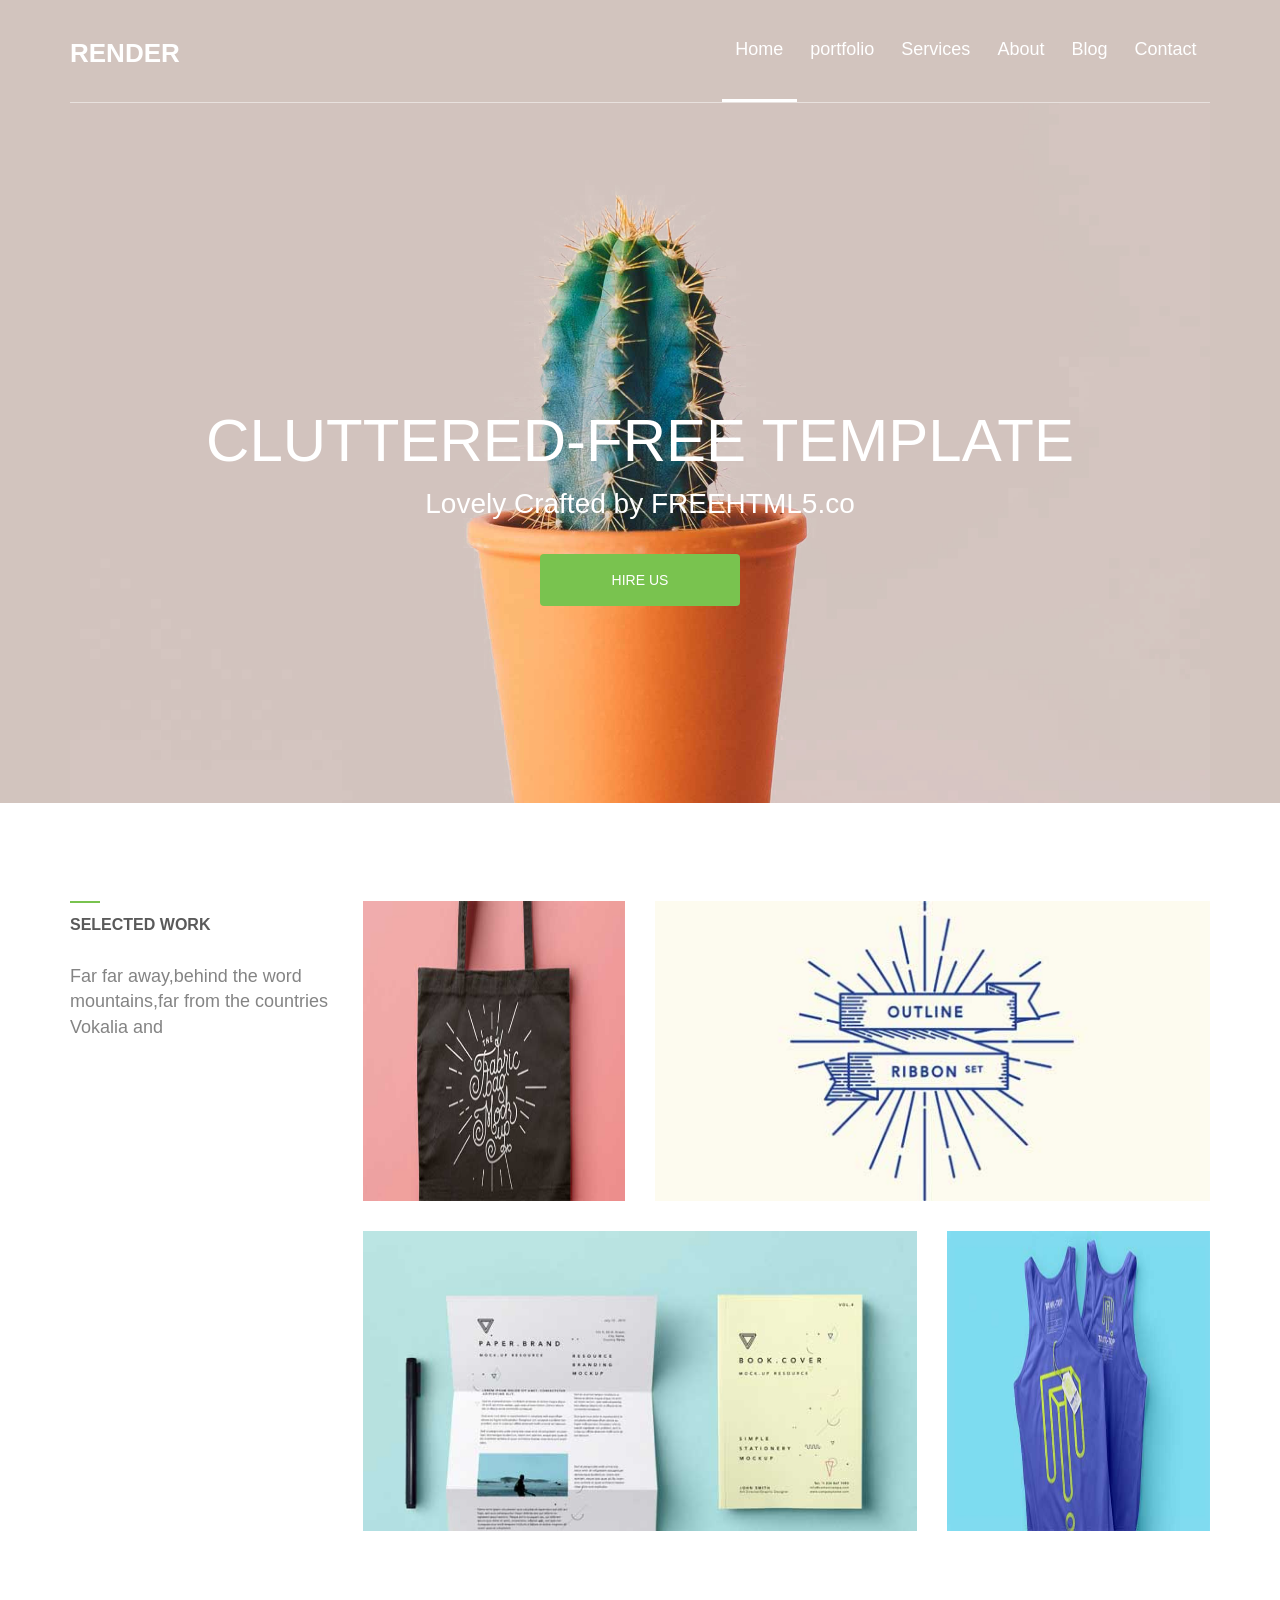
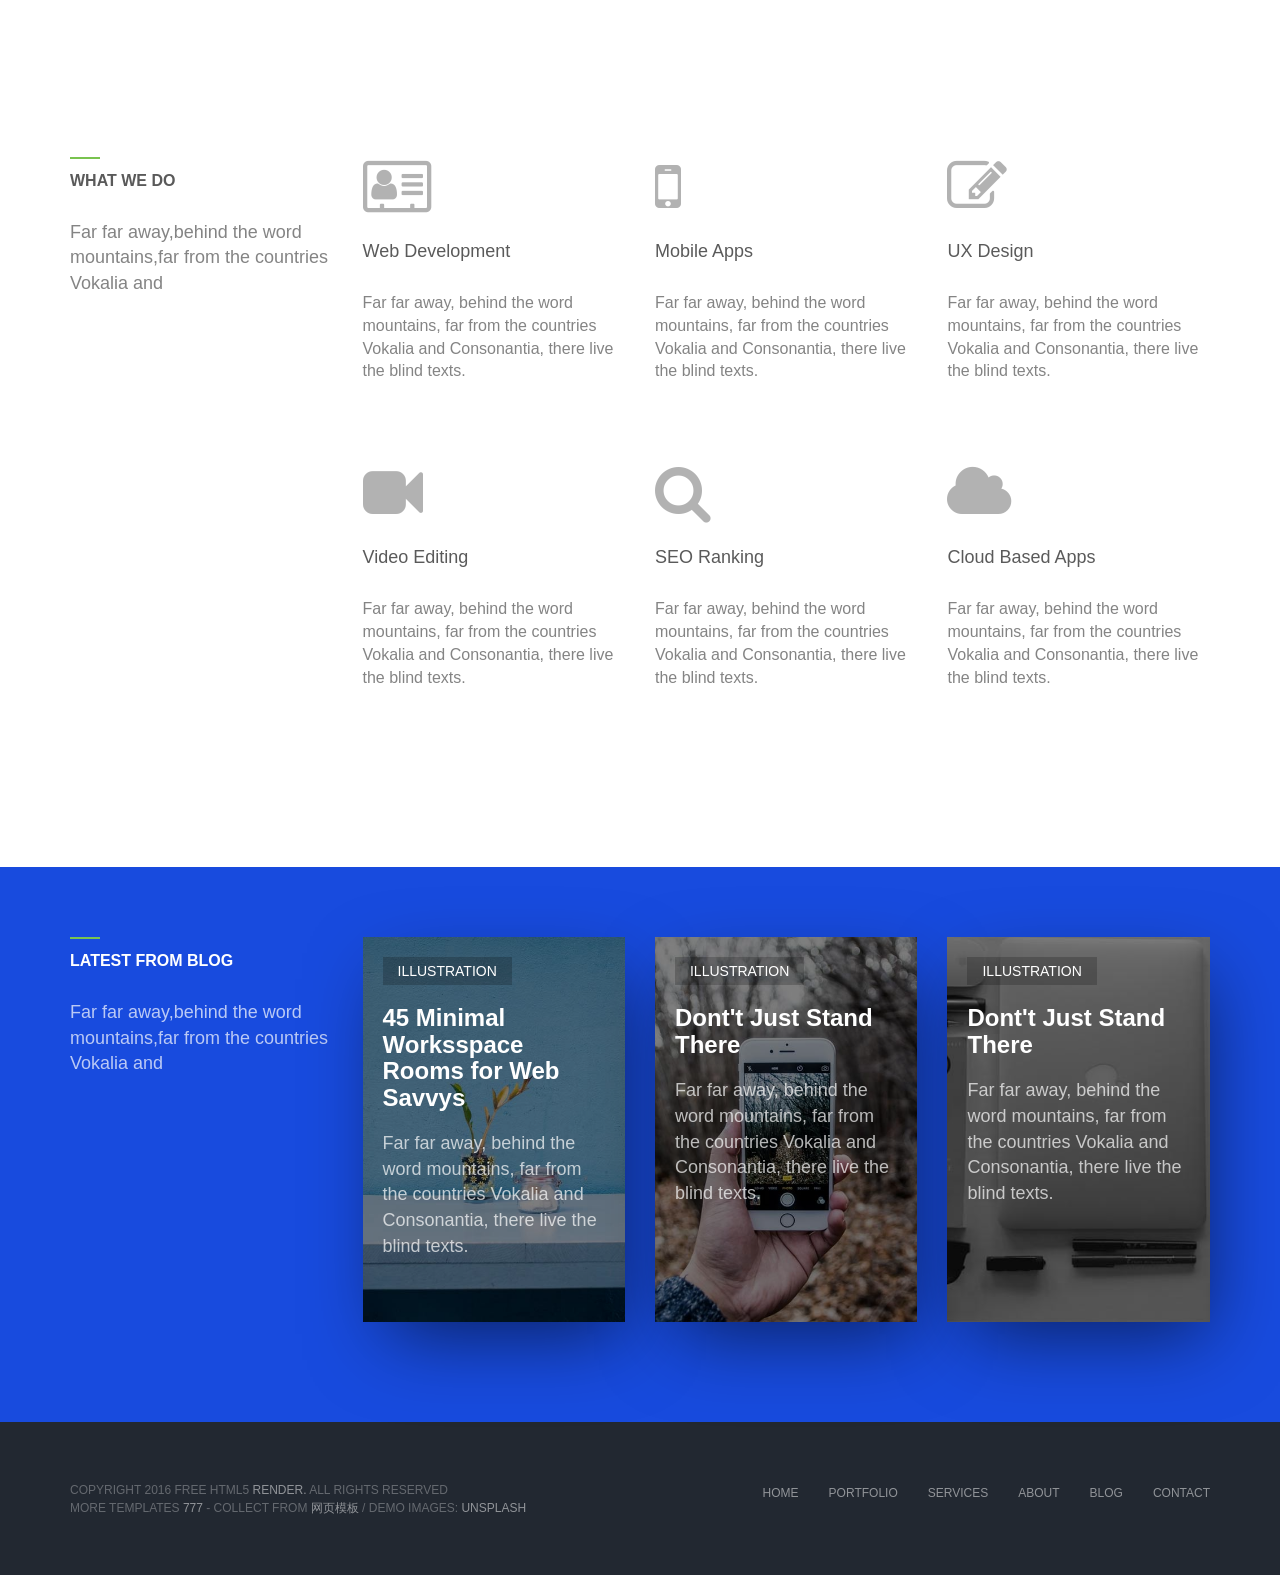
<file: bootstrap/index.html>
<!DOCTYPE html>
<html lang="en">
<head>
    <meta charset="UTF-8">
    <title>home</title>
    <meta name="viewport" content="width=device-width, user-scalable=no, initial-scale=1.0, maximum-scale=1.0, minimum-scale=1.0">
    <link rel="stylesheet" href="css/icomoon.css">
    <link rel="stylesheet" href="css/font-awesome-4.7.0/css/font-awesome.min.css">
    <link rel="stylesheet" href="css/bootstrap.min.css">
    <link rel="stylesheet" href="css/home.css">
</head>
<body>
    <header>
       <div class="container">
        <nav class="navbar navbar-default">
            <!-- Brand and toggle get grouped for better mobile display -->
            
            <div class="navbar-header">
               <button type="button" class="navbar-toggle collapsed" data-toggle="collapse" data-target="#bs-example-navbar-collapse-1">
                <span class="sr-only">Toggle navigation</span>
                <span class="icon-bar"></span>
                <span class="icon-bar"></span>
                <span class="icon-bar"></span>
               </button>
                <a href="index.html">RENDER</a>
            </div>
            <!-- Collect the nav links, forms, and other content for toggling -->
            <div class="collapse navbar-collapse" id="bs-example-navbar-collapse-1">
              <ul class="nav navbar-nav navbar-right">
                <li class="active"><a href="index.html">Home</a></li>
                <li><a href="#">portfolio</a></li>
                <li><a href="services.html">Services</a></li>
                <li><a href="about.html">About</a></li>
                <li><a href="#">Blog</a></li>
                <li><a href="#">Contact</a></li>
              </ul>  
            </div><!-- /.navbar-collapse -->
        </nav>
        <div class="header-n">
            <div class="txt">
                <h2 class="title">
                    CLUTTERED-FREE TEMPLATE
                </h2>
                <p>
                    Lovely Crafted by FREEHTML5.co
                </p>
                <a href="#" class="btn btn-primary">HIRE US</a>
            </div>
        </div>
        </div>
    </header>
    <div class="main">
        <div class="container">
            <div class="item1">
                <div class="row">
                    <div class="col-md-3 col-xs-12">
                        <h3>SELECTED WORK</h3>
                        <p>Far far away,behind the word mountains,far from the countries Vokalia and</p>
                    </div>
                    <div class="col-md-9 col-xs-12">
                        <div class="row">
                            <div class="col-md-4 col-xs-12">
                                <a href="#"><img src="images/work-2.jpg" alt=""></a>
                            </div>
                            <div class="col-md-8 col-xs-12">
                                <a href="#"><img src="images/work-3.jpg" alt=""></a>
                            </div>
                            <div class="col-md-8 col-xs-12">
                                <a href="#"><img src="images/work-4.jpg" alt=""></a>
                            </div>
                            <div class="col-md-4 col-xs-12">
                                <a href="#"><img src="images/work-5.jpg" alt=""></a>
                            </div>
                        </div>
                    </div>
                </div>
            </div>
            <div class="item2">
                <div class="row">
                    <div class="col-md-3 col-xs-12">
                        <h3>WHAT WE DO</h3>
                        <p>Far far away,behind the word mountains,far from the countries Vokalia and</p>
                    </div>
                    <div class="col-md-9 col-xs-12">
                        <div class="row">
                            <div class="col-md-4 col-xs-12">
                                <a href="#">
                                    <i class="fa fa-address-card-o"></i>
                                    <h3>Web Development</h3>
                                    <p>Far far away, behind the word mountains, far from the countries Vokalia and Consonantia, there live the blind texts.</p>
                                </a>
                            </div>
                            <div class="col-md-4 col-xs-12">
                                <a href="#">
                                    <i class="fa fa-mobile-phone"></i>
                                    <h3>Mobile Apps</h3>
                                    <p>Far far away, behind the word mountains, far from the countries Vokalia and Consonantia, there live the blind texts.</p>
                                </a>
                            </div>
                            <div class="col-md-4 col-xs-12">
                                <a href="#">
                                    <i class="fa fa-pencil-square-o"></i>
                                    <h3>UX Design</h3>
                                    <p>Far far away, behind the word mountains, far from the countries Vokalia and Consonantia, there live the blind texts.</p>
                                </a>
                            </div>
                            <div class="col-md-4 col-xs-12">
                                <a href="#">
                                    <i class="fa fa-video-camera"></i>
                                    <h3>Video Editing</h3>
                                    <p>Far far away, behind the word mountains, far from the countries Vokalia and Consonantia, there live the blind texts.</p>
                                </a>
                            </div>
                            <div class="col-md-4 col-xs-12">
                                <a href="#">
                                    <i class="fa fa-search"></i>
                                    <h3>SEO Ranking</h3>
                                    <p>Far far away, behind the word mountains, far from the countries Vokalia and Consonantia, there live the blind texts.</p>
                                </a>
                            </div>
                            <div class="col-md-4 col-xs-12">
                                <a href="#">
                                    <i class="fa fa-cloud"></i>
                                    <h3>Cloud Based Apps</h3>
                                    <p>Far far away, behind the word mountains, far from the countries Vokalia and Consonantia, there live the blind texts.</p>
                                </a>
                            </div>
                        </div>
                    </div>
                </div>
            </div>
        </div>
    </div>
    <div class="banner">
        <div class="container">
            <div class="row">
                <div class="col-md-3 col-xs-12">
                    <h3>LATEST FROM BLOG</h3>
                    <p>Far far away,behind the word mountains,far from the countries Vokalia and</p>
                </div>
                <div class="col-md-9 col-xs-12">
                    <div class="row">
                        <div class="col-md-4">
                            <a href="#">
                                <div class="box">
                                    <span>ILLUSTRATION</span>
                                    <h3>
                                        45 Minimal Worksspace Rooms for Web Savvys
                                    </h3>
                                    <p>
                                        Far far away, behind the word mountains, far from the countries Vokalia and Consonantia, there live the blind texts.
                                    </p>
                                </div>
                            </a>
                        </div>
                        <div class="col-md-4">
                            <a href="#">
                                <div class="box">
                                    <span>ILLUSTRATION</span>
                                    <h3>
                                        Dont't Just Stand There
                                    </h3>
                                    <p>
                                        Far far away, behind the word mountains, far from the countries Vokalia and Consonantia, there live the blind texts.
                                    </p>
                                </div>
                            </a>
                        </div>
                        <div class="col-md-4">
                            <a href="#">
                                <div class="box">
                                    <span>ILLUSTRATION</span>
                                    <h3>
                                        Dont't Just Stand There
                                    </h3>
                                    <p>
                                        Far far away, behind the word mountains, far from the countries Vokalia and Consonantia, there live the blind texts.
                                    </p>
                                </div>
                            </a>
                        </div>
                    </div>
                </div>
            </div>
        </div>
    </div>
    <footer>
        <div class="container">
            <div class="row">
                <div class="col-md-6 col-xs-12">
                    <p>COPYRIGHT 2016 FREE HTML5 <a href="#">RENDER.</a> ALL RIGHTS RESERVED <br>MORE TEMPLATES <a href="#">777</a> - COLLECT FROM <a href="#">网页模板</a> / DEMO IMAGES: <a href="#">UNSPLASH</a></p>
                </div>
                <div class="col-md-6 col-xs-12 clearfix">
                    <ul class="clearfix">
                        <li><a href="index.html">HOME</a></li>
                        <li><a href="#">PORTFOLIO</a></li>
                        <li><a href="servuces.html">SERVICES</a></li>
                        <li><a href="about.html">ABOUT</a></li>
                        <li><a href="#">BLOG</a></li>
                        <li><a href="#">CONTACT</a></li>
                    </ul>
                </div>
            </div>
        </div>
    </footer>
    <script src="js/jquery-1.11.1.min.js"></script>
    <script src="js/bootstrap.min.js"></script>
</body>
</html>
</file>
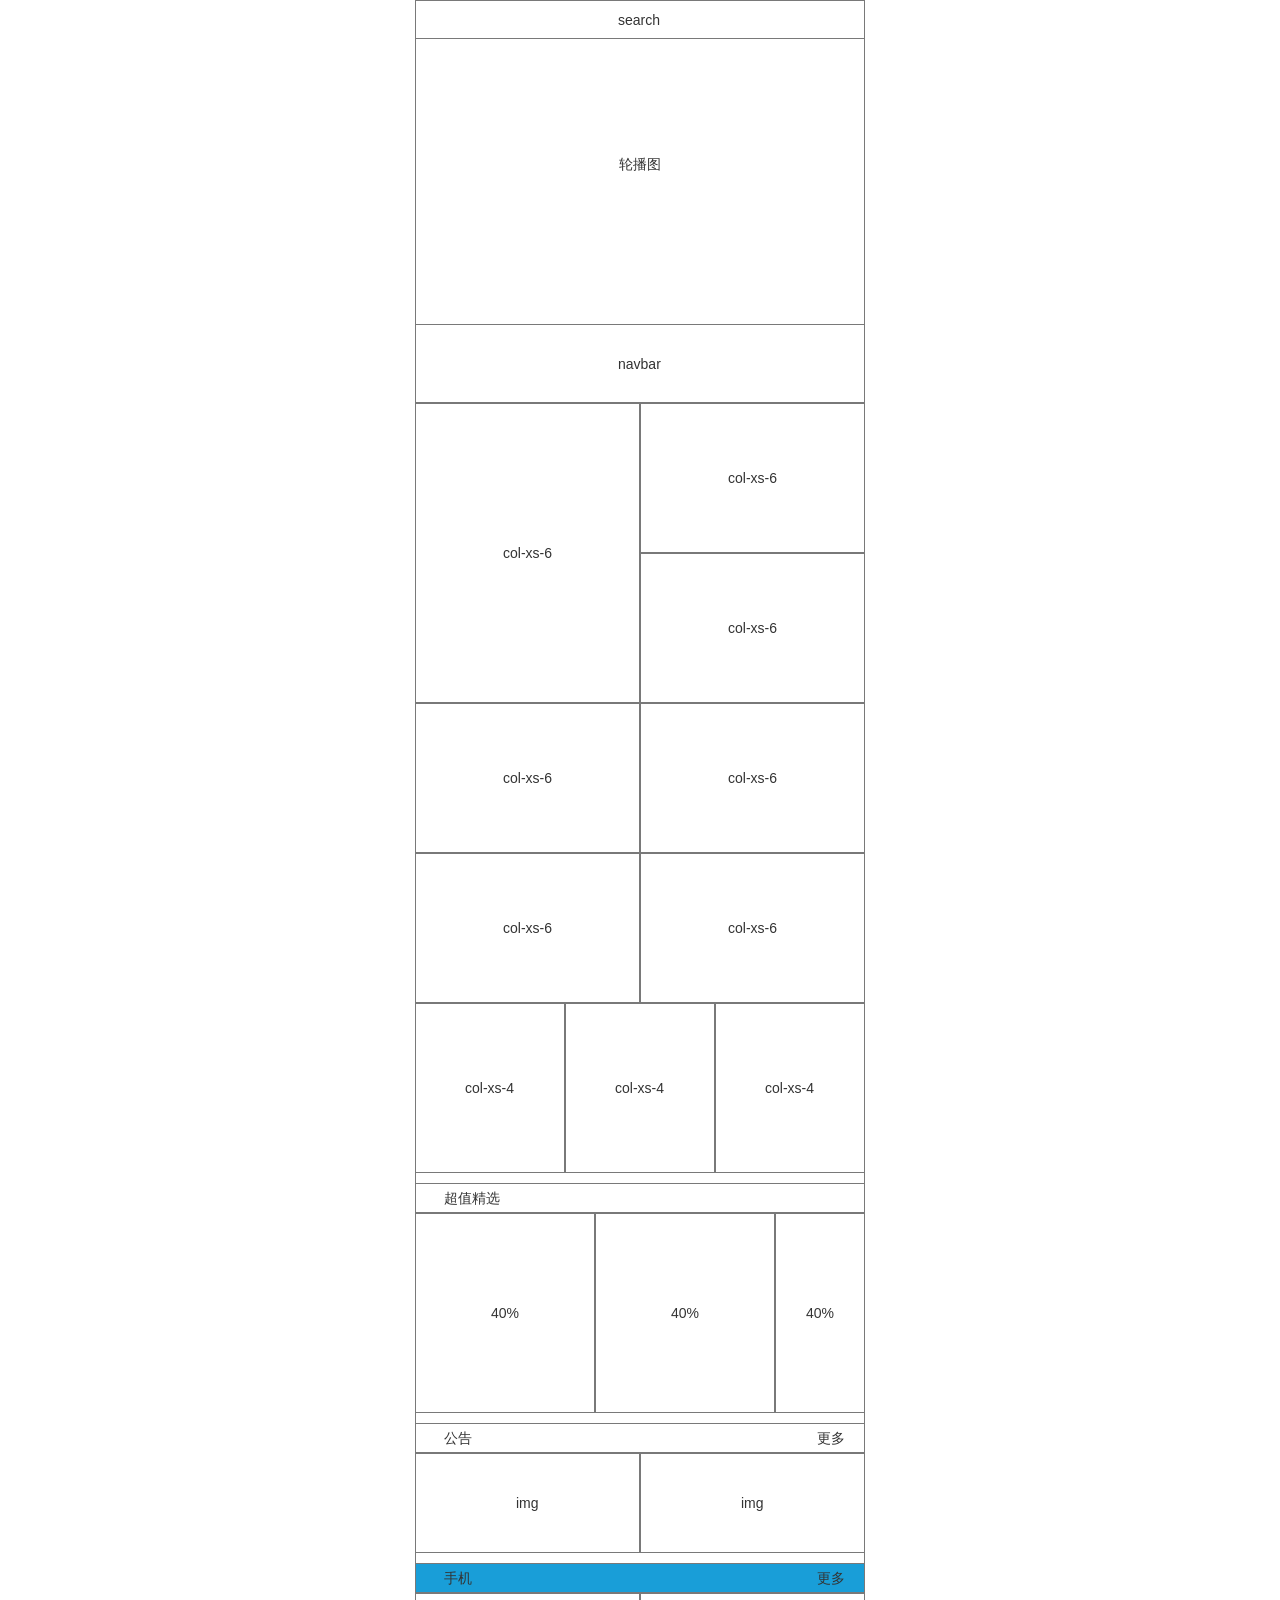
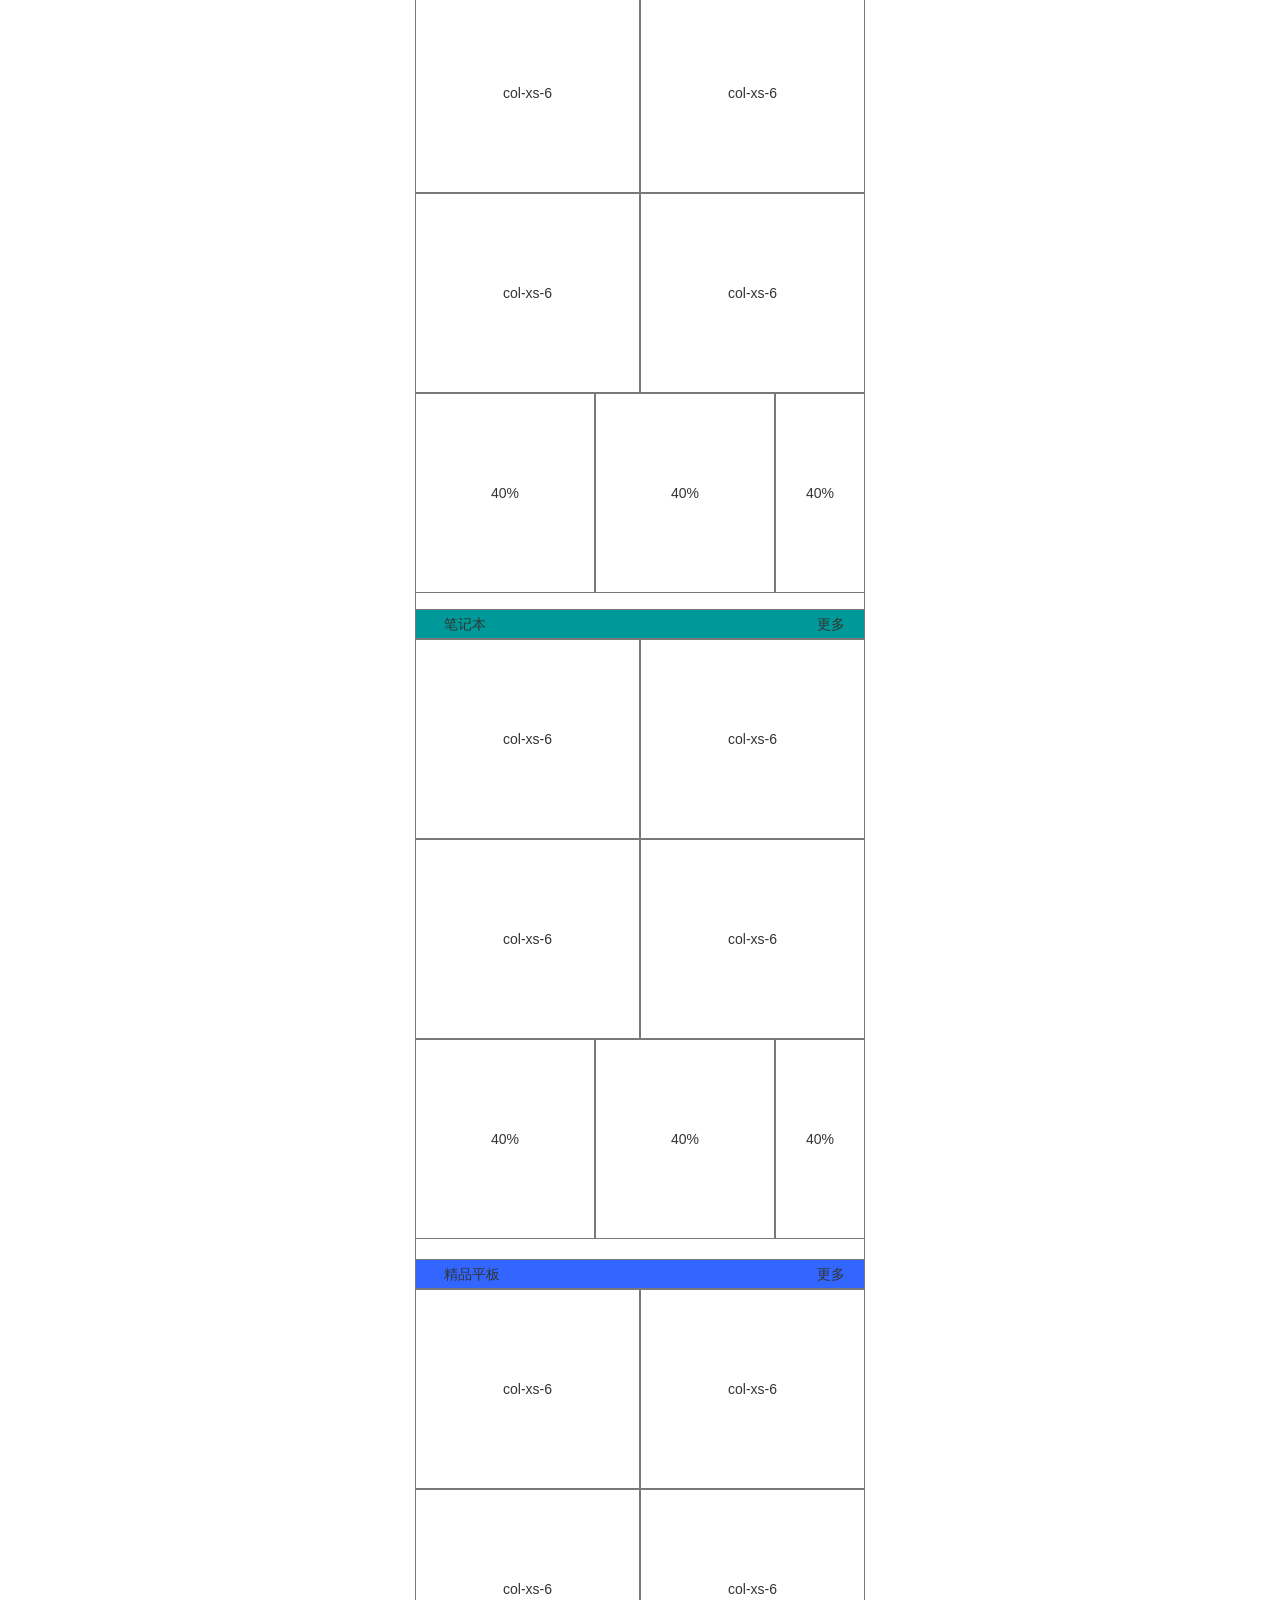
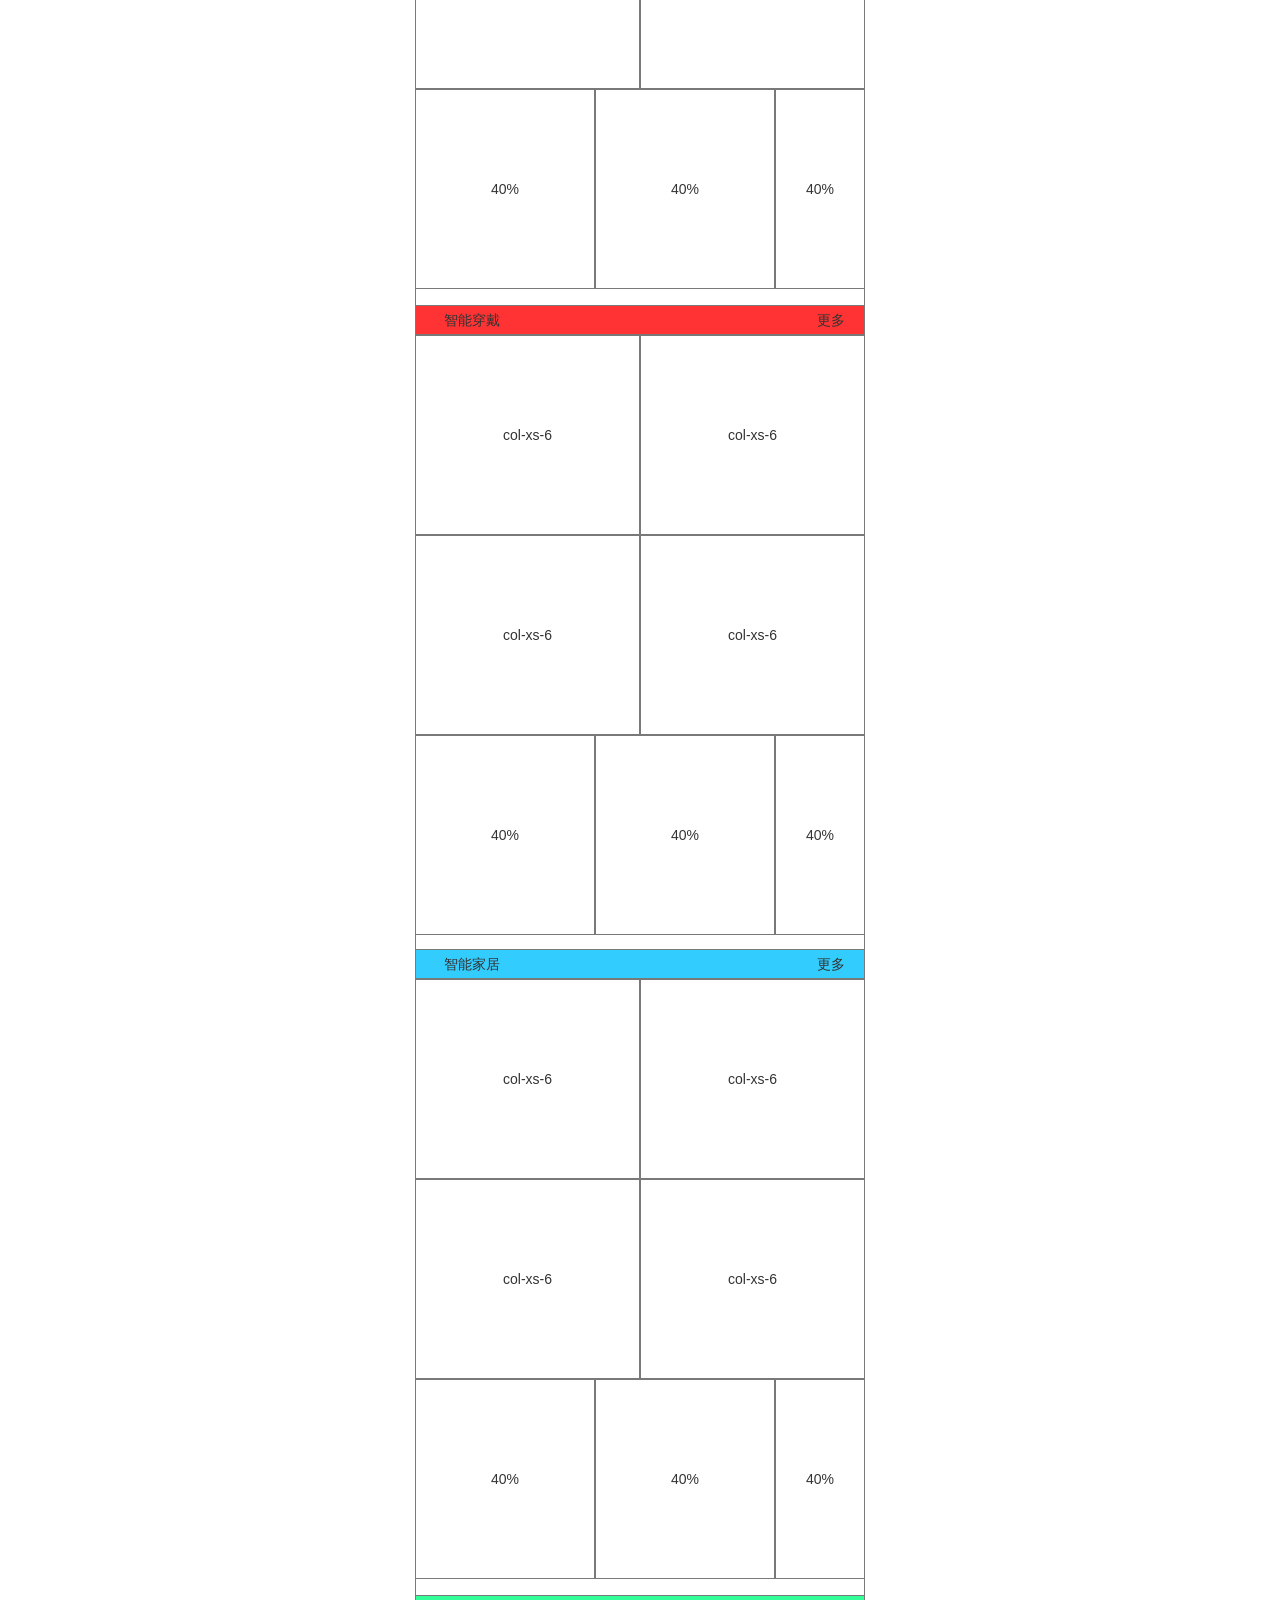
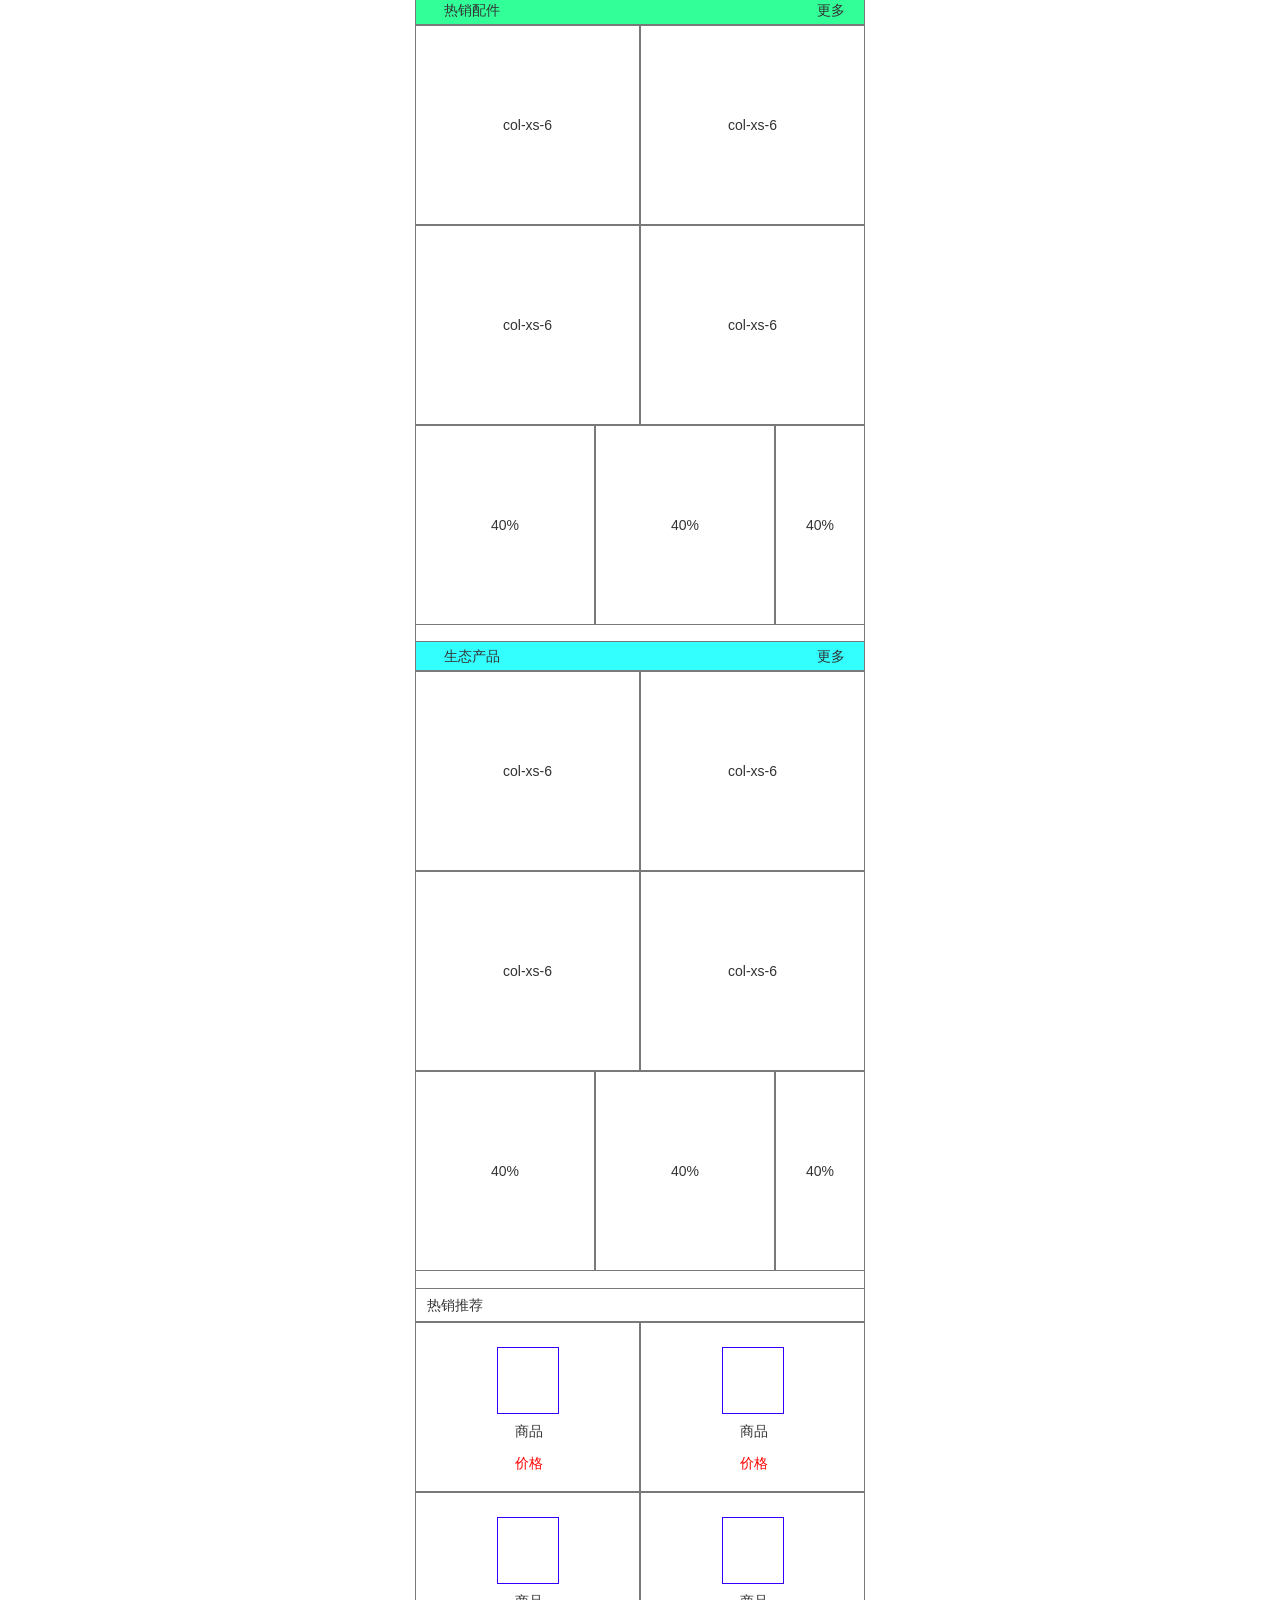
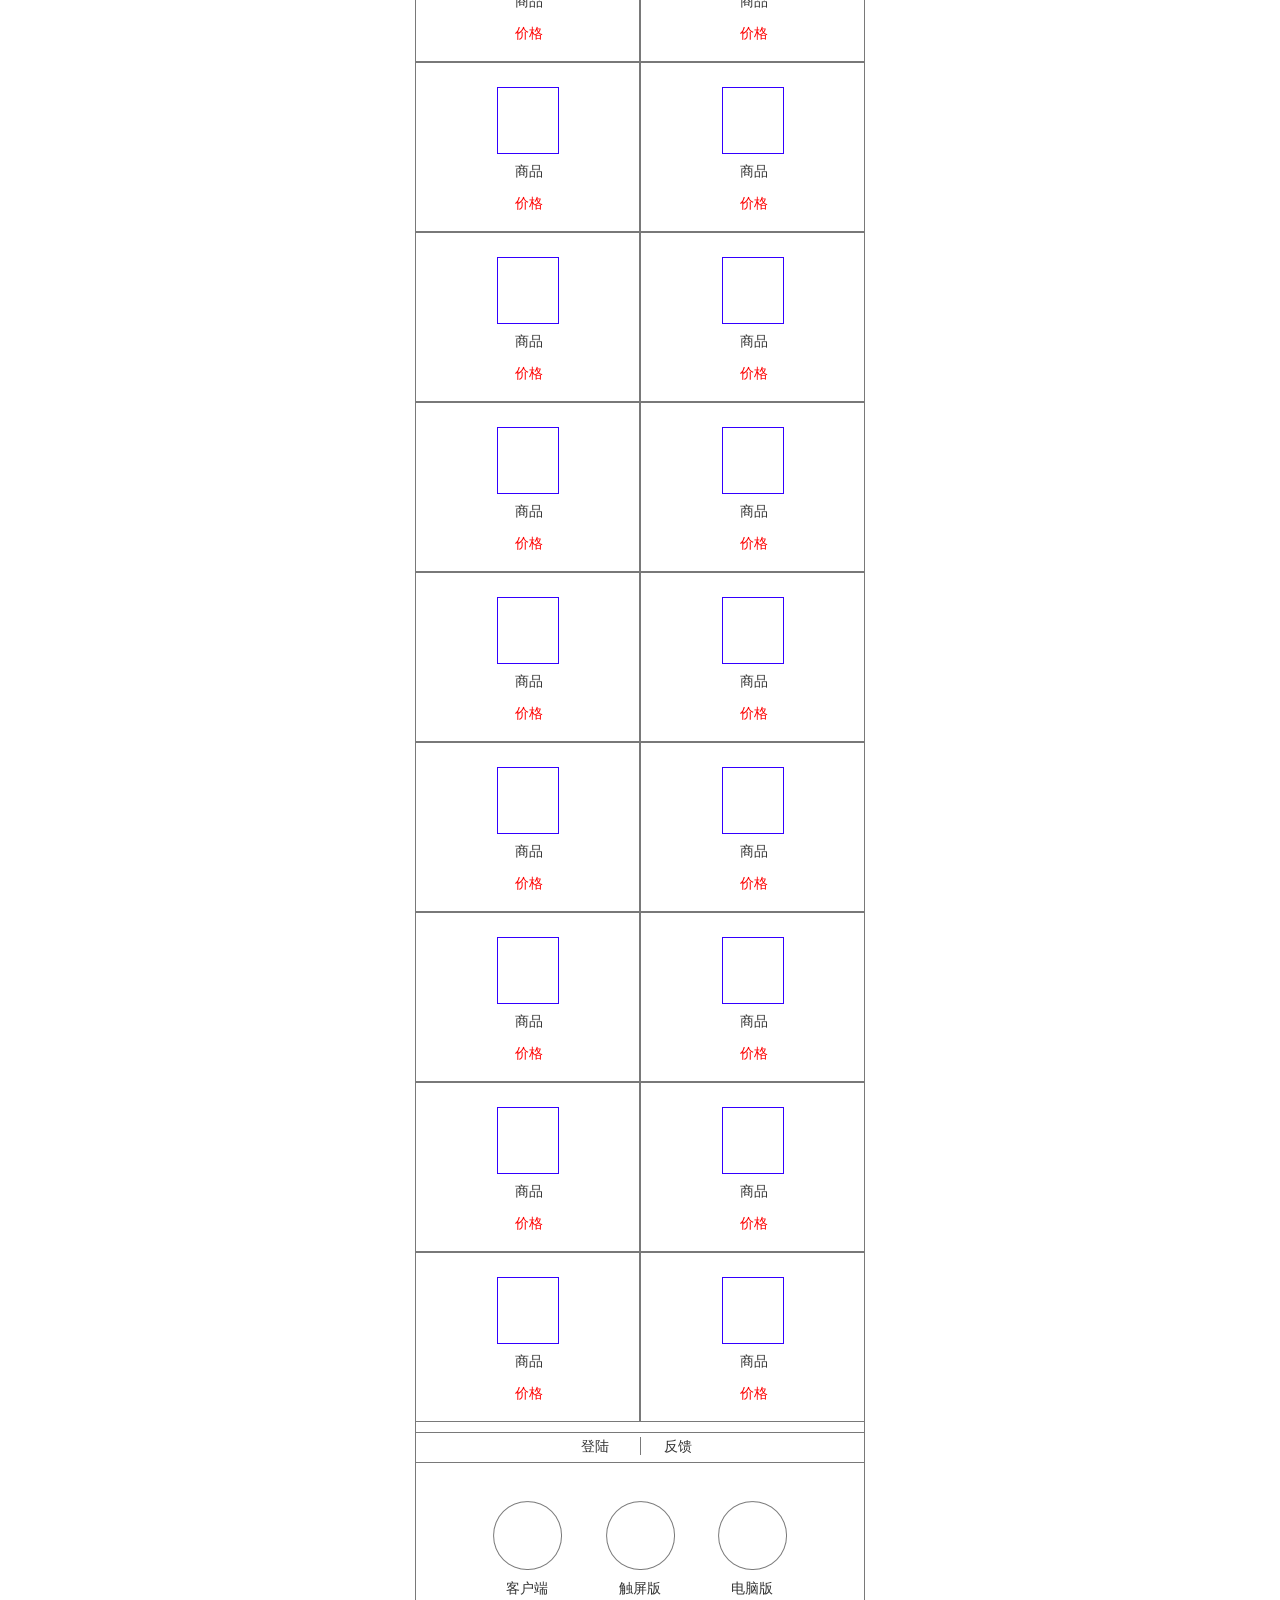
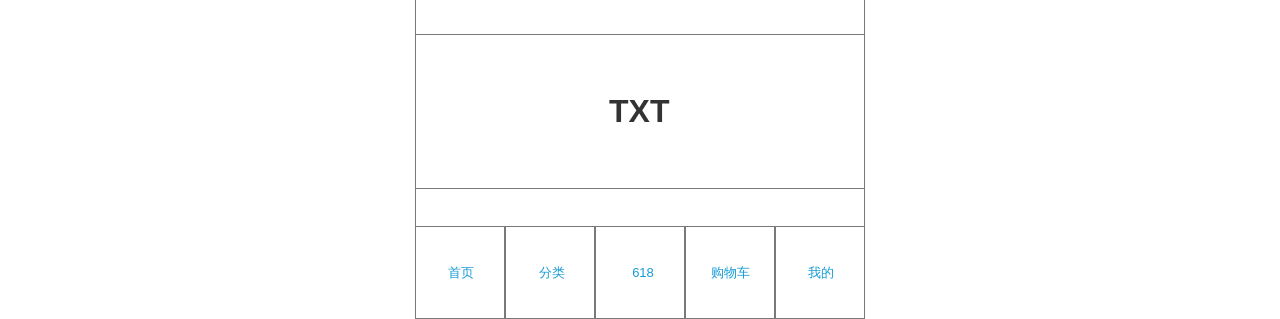
<file: 原型图/index.html>
﻿<!DOCTYPE html>
<html>
  <head>
    <title>index</title>
    <meta http-equiv="X-UA-Compatible" content="IE=edge"/>
    <meta http-equiv="content-type" content="text/html; charset=utf-8"/>
    <meta name="apple-mobile-web-app-capable" content="yes"/>
    <link href="resources/css/jquery-ui-themes.css" type="text/css" rel="stylesheet"/>
    <link href="resources/css/axure_rp_page.css" type="text/css" rel="stylesheet"/>
    <link href="data/styles.css" type="text/css" rel="stylesheet"/>
    <link href="files/index/styles.css" type="text/css" rel="stylesheet"/>
    <script src="resources/scripts/jquery-1.7.1.min.js"></script>
    <script src="resources/scripts/jquery-ui-1.8.10.custom.min.js"></script>
    <script src="resources/scripts/axure/axQuery.js"></script>
    <script src="resources/scripts/axure/globals.js"></script>
    <script src="resources/scripts/axutils.js"></script>
    <script src="resources/scripts/axure/annotation.js"></script>
    <script src="resources/scripts/axure/axQuery.std.js"></script>
    <script src="resources/scripts/axure/doc.js"></script>
    <script src="data/document.js"></script>
    <script src="resources/scripts/messagecenter.js"></script>
    <script src="resources/scripts/axure/events.js"></script>
    <script src="resources/scripts/axure/recording.js"></script>
    <script src="resources/scripts/axure/action.js"></script>
    <script src="resources/scripts/axure/expr.js"></script>
    <script src="resources/scripts/axure/geometry.js"></script>
    <script src="resources/scripts/axure/flyout.js"></script>
    <script src="resources/scripts/axure/ie.js"></script>
    <script src="resources/scripts/axure/model.js"></script>
    <script src="resources/scripts/axure/repeater.js"></script>
    <script src="resources/scripts/axure/sto.js"></script>
    <script src="resources/scripts/axure/utils.temp.js"></script>
    <script src="resources/scripts/axure/variables.js"></script>
    <script src="resources/scripts/axure/drag.js"></script>
    <script src="resources/scripts/axure/move.js"></script>
    <script src="resources/scripts/axure/visibility.js"></script>
    <script src="resources/scripts/axure/style.js"></script>
    <script src="resources/scripts/axure/adaptive.js"></script>
    <script src="resources/scripts/axure/tree.js"></script>
    <script src="resources/scripts/axure/init.temp.js"></script>
    <script src="files/index/data.js"></script>
    <script src="resources/scripts/axure/legacy.js"></script>
    <script src="resources/scripts/axure/viewer.js"></script>
    <script src="resources/scripts/axure/math.js"></script>
    <script type="text/javascript">
      $axure.utils.getTransparentGifPath = function() { return 'resources/images/transparent.gif'; };
      $axure.utils.getOtherPath = function() { return 'resources/Other.html'; };
      $axure.utils.getReloadPath = function() { return 'resources/reload.html'; };
    </script>
  </head>
  <body>
    <div id="base" class="">

      <!-- Unnamed (矩形) -->
      <div id="u0" class="ax_default box_1">
        <div id="u0_div" class=""></div>
        <!-- Unnamed () -->
        <div id="u1" class="text" style="display:none; visibility: hidden">
          <p><span></span></p>
        </div>
      </div>

      <!-- search (矩形) -->
      <div id="u2" class="ax_default box_1" data-label="search">
        <div id="u2_div" class=""></div>
        <!-- Unnamed () -->
        <div id="u3" class="text" style="display:none; visibility: hidden">
          <p><span></span></p>
        </div>
      </div>

      <!-- Unnamed (矩形) -->
      <div id="u4" class="ax_default label">
        <div id="u4_div" class=""></div>
        <!-- Unnamed () -->
        <div id="u5" class="text">
          <p><span>search</span></p>
        </div>
      </div>

      <!-- Unnamed (矩形) -->
      <div id="u6" class="ax_default box_1">
        <div id="u6_div" class=""></div>
        <!-- Unnamed () -->
        <div id="u7" class="text" style="display:none; visibility: hidden">
          <p><span></span></p>
        </div>
      </div>

      <!-- Unnamed (矩形) -->
      <div id="u8" class="ax_default label">
        <div id="u8_div" class=""></div>
        <!-- Unnamed () -->
        <div id="u9" class="text">
          <p><span>navbar</span></p>
        </div>
      </div>

      <!-- Unnamed (矩形) -->
      <div id="u10" class="ax_default box_1">
        <div id="u10_div" class=""></div>
        <!-- Unnamed () -->
        <div id="u11" class="text" style="display:none; visibility: hidden">
          <p><span></span></p>
        </div>
      </div>

      <!-- Unnamed (矩形) -->
      <div id="u12" class="ax_default box_1">
        <div id="u12_div" class=""></div>
        <!-- Unnamed () -->
        <div id="u13" class="text" style="display:none; visibility: hidden">
          <p><span></span></p>
        </div>
      </div>

      <!-- Unnamed (矩形) -->
      <div id="u14" class="ax_default box_1">
        <div id="u14_div" class=""></div>
        <!-- Unnamed () -->
        <div id="u15" class="text" style="display:none; visibility: hidden">
          <p><span></span></p>
        </div>
      </div>

      <!-- Unnamed (矩形) -->
      <div id="u16" class="ax_default box_1">
        <div id="u16_div" class=""></div>
        <!-- Unnamed () -->
        <div id="u17" class="text" style="display:none; visibility: hidden">
          <p><span></span></p>
        </div>
      </div>

      <!-- Unnamed (矩形) -->
      <div id="u18" class="ax_default box_1">
        <div id="u18_div" class=""></div>
        <!-- Unnamed () -->
        <div id="u19" class="text" style="display:none; visibility: hidden">
          <p><span></span></p>
        </div>
      </div>

      <!-- Unnamed (矩形) -->
      <div id="u20" class="ax_default box_1">
        <div id="u20_div" class=""></div>
        <!-- Unnamed () -->
        <div id="u21" class="text" style="display:none; visibility: hidden">
          <p><span></span></p>
        </div>
      </div>

      <!-- Unnamed (矩形) -->
      <div id="u22" class="ax_default box_1">
        <div id="u22_div" class=""></div>
        <!-- Unnamed () -->
        <div id="u23" class="text" style="display:none; visibility: hidden">
          <p><span></span></p>
        </div>
      </div>

      <!-- Unnamed (矩形) -->
      <div id="u24" class="ax_default box_1">
        <div id="u24_div" class=""></div>
        <!-- Unnamed () -->
        <div id="u25" class="text" style="display:none; visibility: hidden">
          <p><span></span></p>
        </div>
      </div>

      <!-- Unnamed (矩形) -->
      <div id="u26" class="ax_default box_1">
        <div id="u26_div" class=""></div>
        <!-- Unnamed () -->
        <div id="u27" class="text" style="display:none; visibility: hidden">
          <p><span></span></p>
        </div>
      </div>

      <!-- Unnamed (矩形) -->
      <div id="u28" class="ax_default box_1">
        <div id="u28_div" class=""></div>
        <!-- Unnamed () -->
        <div id="u29" class="text" style="display:none; visibility: hidden">
          <p><span></span></p>
        </div>
      </div>

      <!-- Unnamed (矩形) -->
      <div id="u30" class="ax_default label">
        <div id="u30_div" class=""></div>
        <!-- Unnamed () -->
        <div id="u31" class="text">
          <p><span>col-xs-6</span></p>
        </div>
      </div>

      <!-- Unnamed (矩形) -->
      <div id="u32" class="ax_default label">
        <div id="u32_div" class=""></div>
        <!-- Unnamed () -->
        <div id="u33" class="text">
          <p><span>col-xs-6</span></p>
        </div>
      </div>

      <!-- Unnamed (矩形) -->
      <div id="u34" class="ax_default label">
        <div id="u34_div" class=""></div>
        <!-- Unnamed () -->
        <div id="u35" class="text">
          <p><span>col-xs-6</span></p>
        </div>
      </div>

      <!-- Unnamed (矩形) -->
      <div id="u36" class="ax_default label">
        <div id="u36_div" class=""></div>
        <!-- Unnamed () -->
        <div id="u37" class="text">
          <p><span>col-xs-6</span></p>
        </div>
      </div>

      <!-- Unnamed (矩形) -->
      <div id="u38" class="ax_default label">
        <div id="u38_div" class=""></div>
        <!-- Unnamed () -->
        <div id="u39" class="text">
          <p><span>col-xs-6</span></p>
        </div>
      </div>

      <!-- Unnamed (矩形) -->
      <div id="u40" class="ax_default label">
        <div id="u40_div" class=""></div>
        <!-- Unnamed () -->
        <div id="u41" class="text">
          <p><span>col-xs-6</span></p>
        </div>
      </div>

      <!-- Unnamed (矩形) -->
      <div id="u42" class="ax_default label">
        <div id="u42_div" class=""></div>
        <!-- Unnamed () -->
        <div id="u43" class="text">
          <p><span>col-xs-6</span></p>
        </div>
      </div>

      <!-- Unnamed (矩形) -->
      <div id="u44" class="ax_default label">
        <div id="u44_div" class=""></div>
        <!-- Unnamed () -->
        <div id="u45" class="text">
          <p><span>col-xs-4</span></p>
        </div>
      </div>

      <!-- Unnamed (矩形) -->
      <div id="u46" class="ax_default label">
        <div id="u46_div" class=""></div>
        <!-- Unnamed () -->
        <div id="u47" class="text">
          <p><span>col-xs-4</span></p>
        </div>
      </div>

      <!-- Unnamed (矩形) -->
      <div id="u48" class="ax_default label">
        <div id="u48_div" class=""></div>
        <!-- Unnamed () -->
        <div id="u49" class="text">
          <p><span>col-xs-4</span></p>
        </div>
      </div>

      <!-- Unnamed (矩形) -->
      <div id="u50" class="ax_default box_1">
        <div id="u50_div" class=""></div>
        <!-- Unnamed () -->
        <div id="u51" class="text" style="display:none; visibility: hidden">
          <p><span></span></p>
        </div>
      </div>

      <!-- Unnamed (矩形) -->
      <div id="u52" class="ax_default label">
        <div id="u52_div" class=""></div>
        <!-- Unnamed () -->
        <div id="u53" class="text">
          <p><span>超值精选</span></p>
        </div>
      </div>

      <!-- Unnamed (矩形) -->
      <div id="u54" class="ax_default box_1">
        <div id="u54_div" class=""></div>
        <!-- Unnamed () -->
        <div id="u55" class="text" style="display:none; visibility: hidden">
          <p><span></span></p>
        </div>
      </div>

      <!-- Unnamed (矩形) -->
      <div id="u56" class="ax_default box_1">
        <div id="u56_div" class=""></div>
        <!-- Unnamed () -->
        <div id="u57" class="text" style="display:none; visibility: hidden">
          <p><span></span></p>
        </div>
      </div>

      <!-- Unnamed (矩形) -->
      <div id="u58" class="ax_default box_1">
        <div id="u58_div" class=""></div>
        <!-- Unnamed () -->
        <div id="u59" class="text" style="display:none; visibility: hidden">
          <p><span></span></p>
        </div>
      </div>

      <!-- Unnamed (矩形) -->
      <div id="u60" class="ax_default label">
        <div id="u60_div" class=""></div>
        <!-- Unnamed () -->
        <div id="u61" class="text">
          <p><span>40%</span></p>
        </div>
      </div>

      <!-- Unnamed (矩形) -->
      <div id="u62" class="ax_default label">
        <div id="u62_div" class=""></div>
        <!-- Unnamed () -->
        <div id="u63" class="text">
          <p><span>40%</span></p>
        </div>
      </div>

      <!-- Unnamed (矩形) -->
      <div id="u64" class="ax_default label">
        <div id="u64_div" class=""></div>
        <!-- Unnamed () -->
        <div id="u65" class="text">
          <p><span>40%</span></p>
        </div>
      </div>

      <!-- Unnamed (矩形) -->
      <div id="u66" class="ax_default box_1">
        <div id="u66_div" class=""></div>
        <!-- Unnamed () -->
        <div id="u67" class="text" style="display:none; visibility: hidden">
          <p><span></span></p>
        </div>
      </div>

      <!-- Unnamed (矩形) -->
      <div id="u68" class="ax_default label">
        <div id="u68_div" class=""></div>
        <!-- Unnamed () -->
        <div id="u69" class="text">
          <p><span>公告</span></p>
        </div>
      </div>

      <!-- Unnamed (矩形) -->
      <div id="u70" class="ax_default label">
        <div id="u70_div" class=""></div>
        <!-- Unnamed () -->
        <div id="u71" class="text">
          <p><span>更多</span></p>
        </div>
      </div>

      <!-- Unnamed (矩形) -->
      <div id="u72" class="ax_default box_1">
        <div id="u72_div" class=""></div>
        <!-- Unnamed () -->
        <div id="u73" class="text" style="display:none; visibility: hidden">
          <p><span></span></p>
        </div>
      </div>

      <!-- Unnamed (矩形) -->
      <div id="u74" class="ax_default label">
        <div id="u74_div" class=""></div>
        <!-- Unnamed () -->
        <div id="u75" class="text">
          <p><span>img</span></p>
        </div>
      </div>

      <!-- Unnamed (矩形) -->
      <div id="u76" class="ax_default box_1">
        <div id="u76_div" class=""></div>
        <!-- Unnamed () -->
        <div id="u77" class="text" style="display:none; visibility: hidden">
          <p><span></span></p>
        </div>
      </div>

      <!-- Unnamed (矩形) -->
      <div id="u78" class="ax_default label">
        <div id="u78_div" class=""></div>
        <!-- Unnamed () -->
        <div id="u79" class="text">
          <p><span>img</span></p>
        </div>
      </div>

      <!-- Unnamed (矩形) -->
      <div id="u80" class="ax_default box_1">
        <div id="u80_div" class=""></div>
        <!-- Unnamed () -->
        <div id="u81" class="text" style="display:none; visibility: hidden">
          <p><span></span></p>
        </div>
      </div>

      <!-- Unnamed (矩形) -->
      <div id="u82" class="ax_default label">
        <div id="u82_div" class=""></div>
        <!-- Unnamed () -->
        <div id="u83" class="text">
          <p><span>手机</span></p>
        </div>
      </div>

      <!-- Unnamed (矩形) -->
      <div id="u84" class="ax_default label">
        <div id="u84_div" class=""></div>
        <!-- Unnamed () -->
        <div id="u85" class="text">
          <p><span>更多</span></p>
        </div>
      </div>

      <!-- Unnamed (矩形) -->
      <div id="u86" class="ax_default box_1">
        <div id="u86_div" class=""></div>
        <!-- Unnamed () -->
        <div id="u87" class="text" style="display:none; visibility: hidden">
          <p><span></span></p>
        </div>
      </div>

      <!-- Unnamed (矩形) -->
      <div id="u88" class="ax_default label">
        <div id="u88_div" class=""></div>
        <!-- Unnamed () -->
        <div id="u89" class="text">
          <p><span>col-xs-6</span></p>
        </div>
      </div>

      <!-- Unnamed (矩形) -->
      <div id="u90" class="ax_default box_1">
        <div id="u90_div" class=""></div>
        <!-- Unnamed () -->
        <div id="u91" class="text" style="display:none; visibility: hidden">
          <p><span></span></p>
        </div>
      </div>

      <!-- Unnamed (矩形) -->
      <div id="u92" class="ax_default label">
        <div id="u92_div" class=""></div>
        <!-- Unnamed () -->
        <div id="u93" class="text">
          <p><span>col-xs-6</span></p>
        </div>
      </div>

      <!-- Unnamed (矩形) -->
      <div id="u94" class="ax_default box_1">
        <div id="u94_div" class=""></div>
        <!-- Unnamed () -->
        <div id="u95" class="text" style="display:none; visibility: hidden">
          <p><span></span></p>
        </div>
      </div>

      <!-- Unnamed (矩形) -->
      <div id="u96" class="ax_default box_1">
        <div id="u96_div" class=""></div>
        <!-- Unnamed () -->
        <div id="u97" class="text" style="display:none; visibility: hidden">
          <p><span></span></p>
        </div>
      </div>

      <!-- Unnamed (矩形) -->
      <div id="u98" class="ax_default label">
        <div id="u98_div" class=""></div>
        <!-- Unnamed () -->
        <div id="u99" class="text">
          <p><span>col-xs-6</span></p>
        </div>
      </div>

      <!-- Unnamed (矩形) -->
      <div id="u100" class="ax_default label">
        <div id="u100_div" class=""></div>
        <!-- Unnamed () -->
        <div id="u101" class="text">
          <p><span>col-xs-6</span></p>
        </div>
      </div>

      <!-- Unnamed (矩形) -->
      <div id="u102" class="ax_default box_1">
        <div id="u102_div" class=""></div>
        <!-- Unnamed () -->
        <div id="u103" class="text" style="display:none; visibility: hidden">
          <p><span></span></p>
        </div>
      </div>

      <!-- Unnamed (矩形) -->
      <div id="u104" class="ax_default box_1">
        <div id="u104_div" class=""></div>
        <!-- Unnamed () -->
        <div id="u105" class="text" style="display:none; visibility: hidden">
          <p><span></span></p>
        </div>
      </div>

      <!-- Unnamed (矩形) -->
      <div id="u106" class="ax_default box_1">
        <div id="u106_div" class=""></div>
        <!-- Unnamed () -->
        <div id="u107" class="text" style="display:none; visibility: hidden">
          <p><span></span></p>
        </div>
      </div>

      <!-- Unnamed (矩形) -->
      <div id="u108" class="ax_default label">
        <div id="u108_div" class=""></div>
        <!-- Unnamed () -->
        <div id="u109" class="text">
          <p><span>40%</span></p>
        </div>
      </div>

      <!-- Unnamed (矩形) -->
      <div id="u110" class="ax_default label">
        <div id="u110_div" class=""></div>
        <!-- Unnamed () -->
        <div id="u111" class="text">
          <p><span>40%</span></p>
        </div>
      </div>

      <!-- Unnamed (矩形) -->
      <div id="u112" class="ax_default label">
        <div id="u112_div" class=""></div>
        <!-- Unnamed () -->
        <div id="u113" class="text">
          <p><span>40%</span></p>
        </div>
      </div>

      <!-- Unnamed (矩形) -->
      <div id="u114" class="ax_default box_1">
        <div id="u114_div" class=""></div>
        <!-- Unnamed () -->
        <div id="u115" class="text" style="display:none; visibility: hidden">
          <p><span></span></p>
        </div>
      </div>

      <!-- Unnamed (矩形) -->
      <div id="u116" class="ax_default label">
        <div id="u116_div" class=""></div>
        <!-- Unnamed () -->
        <div id="u117" class="text">
          <p><span>笔记本</span></p>
        </div>
      </div>

      <!-- Unnamed (矩形) -->
      <div id="u118" class="ax_default label">
        <div id="u118_div" class=""></div>
        <!-- Unnamed () -->
        <div id="u119" class="text">
          <p><span>更多</span></p>
        </div>
      </div>

      <!-- Unnamed (矩形) -->
      <div id="u120" class="ax_default box_1">
        <div id="u120_div" class=""></div>
        <!-- Unnamed () -->
        <div id="u121" class="text" style="display:none; visibility: hidden">
          <p><span></span></p>
        </div>
      </div>

      <!-- Unnamed (矩形) -->
      <div id="u122" class="ax_default label">
        <div id="u122_div" class=""></div>
        <!-- Unnamed () -->
        <div id="u123" class="text">
          <p><span>col-xs-6</span></p>
        </div>
      </div>

      <!-- Unnamed (矩形) -->
      <div id="u124" class="ax_default box_1">
        <div id="u124_div" class=""></div>
        <!-- Unnamed () -->
        <div id="u125" class="text" style="display:none; visibility: hidden">
          <p><span></span></p>
        </div>
      </div>

      <!-- Unnamed (矩形) -->
      <div id="u126" class="ax_default label">
        <div id="u126_div" class=""></div>
        <!-- Unnamed () -->
        <div id="u127" class="text">
          <p><span>col-xs-6</span></p>
        </div>
      </div>

      <!-- Unnamed (矩形) -->
      <div id="u128" class="ax_default box_1">
        <div id="u128_div" class=""></div>
        <!-- Unnamed () -->
        <div id="u129" class="text" style="display:none; visibility: hidden">
          <p><span></span></p>
        </div>
      </div>

      <!-- Unnamed (矩形) -->
      <div id="u130" class="ax_default box_1">
        <div id="u130_div" class=""></div>
        <!-- Unnamed () -->
        <div id="u131" class="text" style="display:none; visibility: hidden">
          <p><span></span></p>
        </div>
      </div>

      <!-- Unnamed (矩形) -->
      <div id="u132" class="ax_default label">
        <div id="u132_div" class=""></div>
        <!-- Unnamed () -->
        <div id="u133" class="text">
          <p><span>col-xs-6</span></p>
        </div>
      </div>

      <!-- Unnamed (矩形) -->
      <div id="u134" class="ax_default label">
        <div id="u134_div" class=""></div>
        <!-- Unnamed () -->
        <div id="u135" class="text">
          <p><span>col-xs-6</span></p>
        </div>
      </div>

      <!-- Unnamed (矩形) -->
      <div id="u136" class="ax_default box_1">
        <div id="u136_div" class=""></div>
        <!-- Unnamed () -->
        <div id="u137" class="text" style="display:none; visibility: hidden">
          <p><span></span></p>
        </div>
      </div>

      <!-- Unnamed (矩形) -->
      <div id="u138" class="ax_default box_1">
        <div id="u138_div" class=""></div>
        <!-- Unnamed () -->
        <div id="u139" class="text" style="display:none; visibility: hidden">
          <p><span></span></p>
        </div>
      </div>

      <!-- Unnamed (矩形) -->
      <div id="u140" class="ax_default box_1">
        <div id="u140_div" class=""></div>
        <!-- Unnamed () -->
        <div id="u141" class="text" style="display:none; visibility: hidden">
          <p><span></span></p>
        </div>
      </div>

      <!-- Unnamed (矩形) -->
      <div id="u142" class="ax_default label">
        <div id="u142_div" class=""></div>
        <!-- Unnamed () -->
        <div id="u143" class="text">
          <p><span>40%</span></p>
        </div>
      </div>

      <!-- Unnamed (矩形) -->
      <div id="u144" class="ax_default label">
        <div id="u144_div" class=""></div>
        <!-- Unnamed () -->
        <div id="u145" class="text">
          <p><span>40%</span></p>
        </div>
      </div>

      <!-- Unnamed (矩形) -->
      <div id="u146" class="ax_default label">
        <div id="u146_div" class=""></div>
        <!-- Unnamed () -->
        <div id="u147" class="text">
          <p><span>40%</span></p>
        </div>
      </div>

      <!-- Unnamed (矩形) -->
      <div id="u148" class="ax_default box_1">
        <div id="u148_div" class=""></div>
        <!-- Unnamed () -->
        <div id="u149" class="text" style="display:none; visibility: hidden">
          <p><span></span></p>
        </div>
      </div>

      <!-- Unnamed (矩形) -->
      <div id="u150" class="ax_default label">
        <div id="u150_div" class=""></div>
        <!-- Unnamed () -->
        <div id="u151" class="text">
          <p><span>精品平板</span></p>
        </div>
      </div>

      <!-- Unnamed (矩形) -->
      <div id="u152" class="ax_default label">
        <div id="u152_div" class=""></div>
        <!-- Unnamed () -->
        <div id="u153" class="text">
          <p><span>更多</span></p>
        </div>
      </div>

      <!-- Unnamed (矩形) -->
      <div id="u154" class="ax_default box_1">
        <div id="u154_div" class=""></div>
        <!-- Unnamed () -->
        <div id="u155" class="text" style="display:none; visibility: hidden">
          <p><span></span></p>
        </div>
      </div>

      <!-- Unnamed (矩形) -->
      <div id="u156" class="ax_default label">
        <div id="u156_div" class=""></div>
        <!-- Unnamed () -->
        <div id="u157" class="text">
          <p><span>col-xs-6</span></p>
        </div>
      </div>

      <!-- Unnamed (矩形) -->
      <div id="u158" class="ax_default box_1">
        <div id="u158_div" class=""></div>
        <!-- Unnamed () -->
        <div id="u159" class="text" style="display:none; visibility: hidden">
          <p><span></span></p>
        </div>
      </div>

      <!-- Unnamed (矩形) -->
      <div id="u160" class="ax_default label">
        <div id="u160_div" class=""></div>
        <!-- Unnamed () -->
        <div id="u161" class="text">
          <p><span>col-xs-6</span></p>
        </div>
      </div>

      <!-- Unnamed (矩形) -->
      <div id="u162" class="ax_default box_1">
        <div id="u162_div" class=""></div>
        <!-- Unnamed () -->
        <div id="u163" class="text" style="display:none; visibility: hidden">
          <p><span></span></p>
        </div>
      </div>

      <!-- Unnamed (矩形) -->
      <div id="u164" class="ax_default box_1">
        <div id="u164_div" class=""></div>
        <!-- Unnamed () -->
        <div id="u165" class="text" style="display:none; visibility: hidden">
          <p><span></span></p>
        </div>
      </div>

      <!-- Unnamed (矩形) -->
      <div id="u166" class="ax_default label">
        <div id="u166_div" class=""></div>
        <!-- Unnamed () -->
        <div id="u167" class="text">
          <p><span>col-xs-6</span></p>
        </div>
      </div>

      <!-- Unnamed (矩形) -->
      <div id="u168" class="ax_default label">
        <div id="u168_div" class=""></div>
        <!-- Unnamed () -->
        <div id="u169" class="text">
          <p><span>col-xs-6</span></p>
        </div>
      </div>

      <!-- Unnamed (矩形) -->
      <div id="u170" class="ax_default box_1">
        <div id="u170_div" class=""></div>
        <!-- Unnamed () -->
        <div id="u171" class="text" style="display:none; visibility: hidden">
          <p><span></span></p>
        </div>
      </div>

      <!-- Unnamed (矩形) -->
      <div id="u172" class="ax_default box_1">
        <div id="u172_div" class=""></div>
        <!-- Unnamed () -->
        <div id="u173" class="text" style="display:none; visibility: hidden">
          <p><span></span></p>
        </div>
      </div>

      <!-- Unnamed (矩形) -->
      <div id="u174" class="ax_default box_1">
        <div id="u174_div" class=""></div>
        <!-- Unnamed () -->
        <div id="u175" class="text" style="display:none; visibility: hidden">
          <p><span></span></p>
        </div>
      </div>

      <!-- Unnamed (矩形) -->
      <div id="u176" class="ax_default label">
        <div id="u176_div" class=""></div>
        <!-- Unnamed () -->
        <div id="u177" class="text">
          <p><span>40%</span></p>
        </div>
      </div>

      <!-- Unnamed (矩形) -->
      <div id="u178" class="ax_default label">
        <div id="u178_div" class=""></div>
        <!-- Unnamed () -->
        <div id="u179" class="text">
          <p><span>40%</span></p>
        </div>
      </div>

      <!-- Unnamed (矩形) -->
      <div id="u180" class="ax_default label">
        <div id="u180_div" class=""></div>
        <!-- Unnamed () -->
        <div id="u181" class="text">
          <p><span>40%</span></p>
        </div>
      </div>

      <!-- Unnamed (组合) -->
      <div id="u182" class="ax_default" data-width="450" data-height="630">

        <!-- Unnamed (矩形) -->
        <div id="u183" class="ax_default box_1">
          <div id="u183_div" class=""></div>
          <!-- Unnamed () -->
          <div id="u184" class="text" style="display:none; visibility: hidden">
            <p><span></span></p>
          </div>
        </div>

        <!-- Unnamed (矩形) -->
        <div id="u185" class="ax_default label">
          <div id="u185_div" class=""></div>
          <!-- Unnamed () -->
          <div id="u186" class="text">
            <p><span>智能穿戴</span></p>
          </div>
        </div>

        <!-- Unnamed (矩形) -->
        <div id="u187" class="ax_default label">
          <div id="u187_div" class=""></div>
          <!-- Unnamed () -->
          <div id="u188" class="text">
            <p><span>更多</span></p>
          </div>
        </div>

        <!-- Unnamed (矩形) -->
        <div id="u189" class="ax_default box_1">
          <div id="u189_div" class=""></div>
          <!-- Unnamed () -->
          <div id="u190" class="text" style="display:none; visibility: hidden">
            <p><span></span></p>
          </div>
        </div>

        <!-- Unnamed (矩形) -->
        <div id="u191" class="ax_default label">
          <div id="u191_div" class=""></div>
          <!-- Unnamed () -->
          <div id="u192" class="text">
            <p><span>col-xs-6</span></p>
          </div>
        </div>

        <!-- Unnamed (矩形) -->
        <div id="u193" class="ax_default box_1">
          <div id="u193_div" class=""></div>
          <!-- Unnamed () -->
          <div id="u194" class="text" style="display:none; visibility: hidden">
            <p><span></span></p>
          </div>
        </div>

        <!-- Unnamed (矩形) -->
        <div id="u195" class="ax_default label">
          <div id="u195_div" class=""></div>
          <!-- Unnamed () -->
          <div id="u196" class="text">
            <p><span>col-xs-6</span></p>
          </div>
        </div>

        <!-- Unnamed (矩形) -->
        <div id="u197" class="ax_default box_1">
          <div id="u197_div" class=""></div>
          <!-- Unnamed () -->
          <div id="u198" class="text" style="display:none; visibility: hidden">
            <p><span></span></p>
          </div>
        </div>

        <!-- Unnamed (矩形) -->
        <div id="u199" class="ax_default box_1">
          <div id="u199_div" class=""></div>
          <!-- Unnamed () -->
          <div id="u200" class="text" style="display:none; visibility: hidden">
            <p><span></span></p>
          </div>
        </div>

        <!-- Unnamed (矩形) -->
        <div id="u201" class="ax_default label">
          <div id="u201_div" class=""></div>
          <!-- Unnamed () -->
          <div id="u202" class="text">
            <p><span>col-xs-6</span></p>
          </div>
        </div>

        <!-- Unnamed (矩形) -->
        <div id="u203" class="ax_default label">
          <div id="u203_div" class=""></div>
          <!-- Unnamed () -->
          <div id="u204" class="text">
            <p><span>col-xs-6</span></p>
          </div>
        </div>

        <!-- Unnamed (矩形) -->
        <div id="u205" class="ax_default box_1">
          <div id="u205_div" class=""></div>
          <!-- Unnamed () -->
          <div id="u206" class="text" style="display:none; visibility: hidden">
            <p><span></span></p>
          </div>
        </div>

        <!-- Unnamed (矩形) -->
        <div id="u207" class="ax_default box_1">
          <div id="u207_div" class=""></div>
          <!-- Unnamed () -->
          <div id="u208" class="text" style="display:none; visibility: hidden">
            <p><span></span></p>
          </div>
        </div>

        <!-- Unnamed (矩形) -->
        <div id="u209" class="ax_default box_1">
          <div id="u209_div" class=""></div>
          <!-- Unnamed () -->
          <div id="u210" class="text" style="display:none; visibility: hidden">
            <p><span></span></p>
          </div>
        </div>

        <!-- Unnamed (矩形) -->
        <div id="u211" class="ax_default label">
          <div id="u211_div" class=""></div>
          <!-- Unnamed () -->
          <div id="u212" class="text">
            <p><span>40%</span></p>
          </div>
        </div>

        <!-- Unnamed (矩形) -->
        <div id="u213" class="ax_default label">
          <div id="u213_div" class=""></div>
          <!-- Unnamed () -->
          <div id="u214" class="text">
            <p><span>40%</span></p>
          </div>
        </div>

        <!-- Unnamed (矩形) -->
        <div id="u215" class="ax_default label">
          <div id="u215_div" class=""></div>
          <!-- Unnamed () -->
          <div id="u216" class="text">
            <p><span>40%</span></p>
          </div>
        </div>
      </div>

      <!-- Unnamed (组合) -->
      <div id="u217" class="ax_default" data-width="450" data-height="630">

        <!-- Unnamed (矩形) -->
        <div id="u218" class="ax_default box_1">
          <div id="u218_div" class=""></div>
          <!-- Unnamed () -->
          <div id="u219" class="text" style="display:none; visibility: hidden">
            <p><span></span></p>
          </div>
        </div>

        <!-- Unnamed (矩形) -->
        <div id="u220" class="ax_default label">
          <div id="u220_div" class=""></div>
          <!-- Unnamed () -->
          <div id="u221" class="text">
            <p><span>智能家居</span></p>
          </div>
        </div>

        <!-- Unnamed (矩形) -->
        <div id="u222" class="ax_default label">
          <div id="u222_div" class=""></div>
          <!-- Unnamed () -->
          <div id="u223" class="text">
            <p><span>更多</span></p>
          </div>
        </div>

        <!-- Unnamed (矩形) -->
        <div id="u224" class="ax_default box_1">
          <div id="u224_div" class=""></div>
          <!-- Unnamed () -->
          <div id="u225" class="text" style="display:none; visibility: hidden">
            <p><span></span></p>
          </div>
        </div>

        <!-- Unnamed (矩形) -->
        <div id="u226" class="ax_default label">
          <div id="u226_div" class=""></div>
          <!-- Unnamed () -->
          <div id="u227" class="text">
            <p><span>col-xs-6</span></p>
          </div>
        </div>

        <!-- Unnamed (矩形) -->
        <div id="u228" class="ax_default box_1">
          <div id="u228_div" class=""></div>
          <!-- Unnamed () -->
          <div id="u229" class="text" style="display:none; visibility: hidden">
            <p><span></span></p>
          </div>
        </div>

        <!-- Unnamed (矩形) -->
        <div id="u230" class="ax_default label">
          <div id="u230_div" class=""></div>
          <!-- Unnamed () -->
          <div id="u231" class="text">
            <p><span>col-xs-6</span></p>
          </div>
        </div>

        <!-- Unnamed (矩形) -->
        <div id="u232" class="ax_default box_1">
          <div id="u232_div" class=""></div>
          <!-- Unnamed () -->
          <div id="u233" class="text" style="display:none; visibility: hidden">
            <p><span></span></p>
          </div>
        </div>

        <!-- Unnamed (矩形) -->
        <div id="u234" class="ax_default box_1">
          <div id="u234_div" class=""></div>
          <!-- Unnamed () -->
          <div id="u235" class="text" style="display:none; visibility: hidden">
            <p><span></span></p>
          </div>
        </div>

        <!-- Unnamed (矩形) -->
        <div id="u236" class="ax_default label">
          <div id="u236_div" class=""></div>
          <!-- Unnamed () -->
          <div id="u237" class="text">
            <p><span>col-xs-6</span></p>
          </div>
        </div>

        <!-- Unnamed (矩形) -->
        <div id="u238" class="ax_default label">
          <div id="u238_div" class=""></div>
          <!-- Unnamed () -->
          <div id="u239" class="text">
            <p><span>col-xs-6</span></p>
          </div>
        </div>

        <!-- Unnamed (矩形) -->
        <div id="u240" class="ax_default box_1">
          <div id="u240_div" class=""></div>
          <!-- Unnamed () -->
          <div id="u241" class="text" style="display:none; visibility: hidden">
            <p><span></span></p>
          </div>
        </div>

        <!-- Unnamed (矩形) -->
        <div id="u242" class="ax_default box_1">
          <div id="u242_div" class=""></div>
          <!-- Unnamed () -->
          <div id="u243" class="text" style="display:none; visibility: hidden">
            <p><span></span></p>
          </div>
        </div>

        <!-- Unnamed (矩形) -->
        <div id="u244" class="ax_default box_1">
          <div id="u244_div" class=""></div>
          <!-- Unnamed () -->
          <div id="u245" class="text" style="display:none; visibility: hidden">
            <p><span></span></p>
          </div>
        </div>

        <!-- Unnamed (矩形) -->
        <div id="u246" class="ax_default label">
          <div id="u246_div" class=""></div>
          <!-- Unnamed () -->
          <div id="u247" class="text">
            <p><span>40%</span></p>
          </div>
        </div>

        <!-- Unnamed (矩形) -->
        <div id="u248" class="ax_default label">
          <div id="u248_div" class=""></div>
          <!-- Unnamed () -->
          <div id="u249" class="text">
            <p><span>40%</span></p>
          </div>
        </div>

        <!-- Unnamed (矩形) -->
        <div id="u250" class="ax_default label">
          <div id="u250_div" class=""></div>
          <!-- Unnamed () -->
          <div id="u251" class="text">
            <p><span>40%</span></p>
          </div>
        </div>
      </div>

      <!-- Unnamed (组合) -->
      <div id="u252" class="ax_default" data-width="450" data-height="630">

        <!-- Unnamed (矩形) -->
        <div id="u253" class="ax_default box_1">
          <div id="u253_div" class=""></div>
          <!-- Unnamed () -->
          <div id="u254" class="text" style="display:none; visibility: hidden">
            <p><span></span></p>
          </div>
        </div>

        <!-- Unnamed (矩形) -->
        <div id="u255" class="ax_default label">
          <div id="u255_div" class=""></div>
          <!-- Unnamed () -->
          <div id="u256" class="text">
            <p><span>热销配件</span></p>
          </div>
        </div>

        <!-- Unnamed (矩形) -->
        <div id="u257" class="ax_default label">
          <div id="u257_div" class=""></div>
          <!-- Unnamed () -->
          <div id="u258" class="text">
            <p><span>更多</span></p>
          </div>
        </div>

        <!-- Unnamed (矩形) -->
        <div id="u259" class="ax_default box_1">
          <div id="u259_div" class=""></div>
          <!-- Unnamed () -->
          <div id="u260" class="text" style="display:none; visibility: hidden">
            <p><span></span></p>
          </div>
        </div>

        <!-- Unnamed (矩形) -->
        <div id="u261" class="ax_default label">
          <div id="u261_div" class=""></div>
          <!-- Unnamed () -->
          <div id="u262" class="text">
            <p><span>col-xs-6</span></p>
          </div>
        </div>

        <!-- Unnamed (矩形) -->
        <div id="u263" class="ax_default box_1">
          <div id="u263_div" class=""></div>
          <!-- Unnamed () -->
          <div id="u264" class="text" style="display:none; visibility: hidden">
            <p><span></span></p>
          </div>
        </div>

        <!-- Unnamed (矩形) -->
        <div id="u265" class="ax_default label">
          <div id="u265_div" class=""></div>
          <!-- Unnamed () -->
          <div id="u266" class="text">
            <p><span>col-xs-6</span></p>
          </div>
        </div>

        <!-- Unnamed (矩形) -->
        <div id="u267" class="ax_default box_1">
          <div id="u267_div" class=""></div>
          <!-- Unnamed () -->
          <div id="u268" class="text" style="display:none; visibility: hidden">
            <p><span></span></p>
          </div>
        </div>

        <!-- Unnamed (矩形) -->
        <div id="u269" class="ax_default box_1">
          <div id="u269_div" class=""></div>
          <!-- Unnamed () -->
          <div id="u270" class="text" style="display:none; visibility: hidden">
            <p><span></span></p>
          </div>
        </div>

        <!-- Unnamed (矩形) -->
        <div id="u271" class="ax_default label">
          <div id="u271_div" class=""></div>
          <!-- Unnamed () -->
          <div id="u272" class="text">
            <p><span>col-xs-6</span></p>
          </div>
        </div>

        <!-- Unnamed (矩形) -->
        <div id="u273" class="ax_default label">
          <div id="u273_div" class=""></div>
          <!-- Unnamed () -->
          <div id="u274" class="text">
            <p><span>col-xs-6</span></p>
          </div>
        </div>

        <!-- Unnamed (矩形) -->
        <div id="u275" class="ax_default box_1">
          <div id="u275_div" class=""></div>
          <!-- Unnamed () -->
          <div id="u276" class="text" style="display:none; visibility: hidden">
            <p><span></span></p>
          </div>
        </div>

        <!-- Unnamed (矩形) -->
        <div id="u277" class="ax_default box_1">
          <div id="u277_div" class=""></div>
          <!-- Unnamed () -->
          <div id="u278" class="text" style="display:none; visibility: hidden">
            <p><span></span></p>
          </div>
        </div>

        <!-- Unnamed (矩形) -->
        <div id="u279" class="ax_default box_1">
          <div id="u279_div" class=""></div>
          <!-- Unnamed () -->
          <div id="u280" class="text" style="display:none; visibility: hidden">
            <p><span></span></p>
          </div>
        </div>

        <!-- Unnamed (矩形) -->
        <div id="u281" class="ax_default label">
          <div id="u281_div" class=""></div>
          <!-- Unnamed () -->
          <div id="u282" class="text">
            <p><span>40%</span></p>
          </div>
        </div>

        <!-- Unnamed (矩形) -->
        <div id="u283" class="ax_default label">
          <div id="u283_div" class=""></div>
          <!-- Unnamed () -->
          <div id="u284" class="text">
            <p><span>40%</span></p>
          </div>
        </div>

        <!-- Unnamed (矩形) -->
        <div id="u285" class="ax_default label">
          <div id="u285_div" class=""></div>
          <!-- Unnamed () -->
          <div id="u286" class="text">
            <p><span>40%</span></p>
          </div>
        </div>
      </div>

      <!-- Unnamed (组合) -->
      <div id="u287" class="ax_default" data-width="450" data-height="630">

        <!-- Unnamed (矩形) -->
        <div id="u288" class="ax_default box_1">
          <div id="u288_div" class=""></div>
          <!-- Unnamed () -->
          <div id="u289" class="text" style="display:none; visibility: hidden">
            <p><span></span></p>
          </div>
        </div>

        <!-- Unnamed (矩形) -->
        <div id="u290" class="ax_default label">
          <div id="u290_div" class=""></div>
          <!-- Unnamed () -->
          <div id="u291" class="text">
            <p><span>生态产品</span></p>
          </div>
        </div>

        <!-- Unnamed (矩形) -->
        <div id="u292" class="ax_default label">
          <div id="u292_div" class=""></div>
          <!-- Unnamed () -->
          <div id="u293" class="text">
            <p><span>更多</span></p>
          </div>
        </div>

        <!-- Unnamed (矩形) -->
        <div id="u294" class="ax_default box_1">
          <div id="u294_div" class=""></div>
          <!-- Unnamed () -->
          <div id="u295" class="text" style="display:none; visibility: hidden">
            <p><span></span></p>
          </div>
        </div>

        <!-- Unnamed (矩形) -->
        <div id="u296" class="ax_default label">
          <div id="u296_div" class=""></div>
          <!-- Unnamed () -->
          <div id="u297" class="text">
            <p><span>col-xs-6</span></p>
          </div>
        </div>

        <!-- Unnamed (矩形) -->
        <div id="u298" class="ax_default box_1">
          <div id="u298_div" class=""></div>
          <!-- Unnamed () -->
          <div id="u299" class="text" style="display:none; visibility: hidden">
            <p><span></span></p>
          </div>
        </div>

        <!-- Unnamed (矩形) -->
        <div id="u300" class="ax_default label">
          <div id="u300_div" class=""></div>
          <!-- Unnamed () -->
          <div id="u301" class="text">
            <p><span>col-xs-6</span></p>
          </div>
        </div>

        <!-- Unnamed (矩形) -->
        <div id="u302" class="ax_default box_1">
          <div id="u302_div" class=""></div>
          <!-- Unnamed () -->
          <div id="u303" class="text" style="display:none; visibility: hidden">
            <p><span></span></p>
          </div>
        </div>

        <!-- Unnamed (矩形) -->
        <div id="u304" class="ax_default box_1">
          <div id="u304_div" class=""></div>
          <!-- Unnamed () -->
          <div id="u305" class="text" style="display:none; visibility: hidden">
            <p><span></span></p>
          </div>
        </div>

        <!-- Unnamed (矩形) -->
        <div id="u306" class="ax_default label">
          <div id="u306_div" class=""></div>
          <!-- Unnamed () -->
          <div id="u307" class="text">
            <p><span>col-xs-6</span></p>
          </div>
        </div>

        <!-- Unnamed (矩形) -->
        <div id="u308" class="ax_default label">
          <div id="u308_div" class=""></div>
          <!-- Unnamed () -->
          <div id="u309" class="text">
            <p><span>col-xs-6</span></p>
          </div>
        </div>

        <!-- Unnamed (矩形) -->
        <div id="u310" class="ax_default box_1">
          <div id="u310_div" class=""></div>
          <!-- Unnamed () -->
          <div id="u311" class="text" style="display:none; visibility: hidden">
            <p><span></span></p>
          </div>
        </div>

        <!-- Unnamed (矩形) -->
        <div id="u312" class="ax_default box_1">
          <div id="u312_div" class=""></div>
          <!-- Unnamed () -->
          <div id="u313" class="text" style="display:none; visibility: hidden">
            <p><span></span></p>
          </div>
        </div>

        <!-- Unnamed (矩形) -->
        <div id="u314" class="ax_default box_1">
          <div id="u314_div" class=""></div>
          <!-- Unnamed () -->
          <div id="u315" class="text" style="display:none; visibility: hidden">
            <p><span></span></p>
          </div>
        </div>

        <!-- Unnamed (矩形) -->
        <div id="u316" class="ax_default label">
          <div id="u316_div" class=""></div>
          <!-- Unnamed () -->
          <div id="u317" class="text">
            <p><span>40%</span></p>
          </div>
        </div>

        <!-- Unnamed (矩形) -->
        <div id="u318" class="ax_default label">
          <div id="u318_div" class=""></div>
          <!-- Unnamed () -->
          <div id="u319" class="text">
            <p><span>40%</span></p>
          </div>
        </div>

        <!-- Unnamed (矩形) -->
        <div id="u320" class="ax_default label">
          <div id="u320_div" class=""></div>
          <!-- Unnamed () -->
          <div id="u321" class="text">
            <p><span>40%</span></p>
          </div>
        </div>
      </div>

      <!-- Unnamed (组合) -->
      <div id="u322" class="ax_default" data-width="450" data-height="1734">

        <!-- Unnamed (矩形) -->
        <div id="u323" class="ax_default box_1">
          <div id="u323_div" class=""></div>
          <!-- Unnamed () -->
          <div id="u324" class="text" style="display:none; visibility: hidden">
            <p><span></span></p>
          </div>
        </div>

        <!-- Unnamed (组合) -->
        <div id="u325" class="ax_default" data-width="450" data-height="1734">

          <!-- Unnamed (矩形) -->
          <div id="u326" class="ax_default box_1">
            <div id="u326_div" class=""></div>
            <!-- Unnamed () -->
            <div id="u327" class="text" style="display:none; visibility: hidden">
              <p><span></span></p>
            </div>
          </div>

          <!-- Unnamed (矩形) -->
          <div id="u328" class="ax_default label">
            <div id="u328_div" class=""></div>
            <!-- Unnamed () -->
            <div id="u329" class="text">
              <p><span>热销推荐</span></p>
            </div>
          </div>

          <!-- Unnamed (矩形) -->
          <div id="u330" class="ax_default box_1">
            <div id="u330_div" class=""></div>
            <!-- Unnamed () -->
            <div id="u331" class="text" style="display:none; visibility: hidden">
              <p><span></span></p>
            </div>
          </div>

          <!-- Unnamed (矩形) -->
          <div id="u332" class="ax_default box_1">
            <div id="u332_div" class=""></div>
            <!-- Unnamed () -->
            <div id="u333" class="text" style="display:none; visibility: hidden">
              <p><span></span></p>
            </div>
          </div>

          <!-- Unnamed (矩形) -->
          <div id="u334" class="ax_default box_1">
            <div id="u334_div" class=""></div>
            <!-- Unnamed () -->
            <div id="u335" class="text" style="display:none; visibility: hidden">
              <p><span></span></p>
            </div>
          </div>

          <!-- Unnamed (矩形) -->
          <div id="u336" class="ax_default box_1">
            <div id="u336_div" class=""></div>
            <!-- Unnamed () -->
            <div id="u337" class="text" style="display:none; visibility: hidden">
              <p><span></span></p>
            </div>
          </div>

          <!-- Unnamed (矩形) -->
          <div id="u338" class="ax_default label">
            <div id="u338_div" class=""></div>
            <!-- Unnamed () -->
            <div id="u339" class="text">
              <p><span>商品</span></p>
            </div>
          </div>

          <!-- Unnamed (矩形) -->
          <div id="u340" class="ax_default label">
            <div id="u340_div" class=""></div>
            <!-- Unnamed () -->
            <div id="u341" class="text">
              <p><span>商品</span></p>
            </div>
          </div>

          <!-- Unnamed (矩形) -->
          <div id="u342" class="ax_default label">
            <div id="u342_div" class=""></div>
            <!-- Unnamed () -->
            <div id="u343" class="text">
              <p><span>价格</span></p>
            </div>
          </div>

          <!-- Unnamed (矩形) -->
          <div id="u344" class="ax_default label">
            <div id="u344_div" class=""></div>
            <!-- Unnamed () -->
            <div id="u345" class="text">
              <p><span>价格</span></p>
            </div>
          </div>

          <!-- Unnamed (矩形) -->
          <div id="u346" class="ax_default box_1">
            <div id="u346_div" class=""></div>
            <!-- Unnamed () -->
            <div id="u347" class="text" style="display:none; visibility: hidden">
              <p><span></span></p>
            </div>
          </div>

          <!-- Unnamed (矩形) -->
          <div id="u348" class="ax_default box_1">
            <div id="u348_div" class=""></div>
            <!-- Unnamed () -->
            <div id="u349" class="text" style="display:none; visibility: hidden">
              <p><span></span></p>
            </div>
          </div>

          <!-- Unnamed (矩形) -->
          <div id="u350" class="ax_default box_1">
            <div id="u350_div" class=""></div>
            <!-- Unnamed () -->
            <div id="u351" class="text" style="display:none; visibility: hidden">
              <p><span></span></p>
            </div>
          </div>

          <!-- Unnamed (矩形) -->
          <div id="u352" class="ax_default box_1">
            <div id="u352_div" class=""></div>
            <!-- Unnamed () -->
            <div id="u353" class="text" style="display:none; visibility: hidden">
              <p><span></span></p>
            </div>
          </div>

          <!-- Unnamed (矩形) -->
          <div id="u354" class="ax_default label">
            <div id="u354_div" class=""></div>
            <!-- Unnamed () -->
            <div id="u355" class="text">
              <p><span>商品</span></p>
            </div>
          </div>

          <!-- Unnamed (矩形) -->
          <div id="u356" class="ax_default label">
            <div id="u356_div" class=""></div>
            <!-- Unnamed () -->
            <div id="u357" class="text">
              <p><span>商品</span></p>
            </div>
          </div>

          <!-- Unnamed (矩形) -->
          <div id="u358" class="ax_default label">
            <div id="u358_div" class=""></div>
            <!-- Unnamed () -->
            <div id="u359" class="text">
              <p><span>价格</span></p>
            </div>
          </div>

          <!-- Unnamed (矩形) -->
          <div id="u360" class="ax_default label">
            <div id="u360_div" class=""></div>
            <!-- Unnamed () -->
            <div id="u361" class="text">
              <p><span>价格</span></p>
            </div>
          </div>

          <!-- Unnamed (矩形) -->
          <div id="u362" class="ax_default box_1">
            <div id="u362_div" class=""></div>
            <!-- Unnamed () -->
            <div id="u363" class="text" style="display:none; visibility: hidden">
              <p><span></span></p>
            </div>
          </div>

          <!-- Unnamed (矩形) -->
          <div id="u364" class="ax_default box_1">
            <div id="u364_div" class=""></div>
            <!-- Unnamed () -->
            <div id="u365" class="text" style="display:none; visibility: hidden">
              <p><span></span></p>
            </div>
          </div>

          <!-- Unnamed (矩形) -->
          <div id="u366" class="ax_default box_1">
            <div id="u366_div" class=""></div>
            <!-- Unnamed () -->
            <div id="u367" class="text" style="display:none; visibility: hidden">
              <p><span></span></p>
            </div>
          </div>

          <!-- Unnamed (矩形) -->
          <div id="u368" class="ax_default box_1">
            <div id="u368_div" class=""></div>
            <!-- Unnamed () -->
            <div id="u369" class="text" style="display:none; visibility: hidden">
              <p><span></span></p>
            </div>
          </div>

          <!-- Unnamed (矩形) -->
          <div id="u370" class="ax_default label">
            <div id="u370_div" class=""></div>
            <!-- Unnamed () -->
            <div id="u371" class="text">
              <p><span>商品</span></p>
            </div>
          </div>

          <!-- Unnamed (矩形) -->
          <div id="u372" class="ax_default label">
            <div id="u372_div" class=""></div>
            <!-- Unnamed () -->
            <div id="u373" class="text">
              <p><span>商品</span></p>
            </div>
          </div>

          <!-- Unnamed (矩形) -->
          <div id="u374" class="ax_default label">
            <div id="u374_div" class=""></div>
            <!-- Unnamed () -->
            <div id="u375" class="text">
              <p><span>价格</span></p>
            </div>
          </div>

          <!-- Unnamed (矩形) -->
          <div id="u376" class="ax_default label">
            <div id="u376_div" class=""></div>
            <!-- Unnamed () -->
            <div id="u377" class="text">
              <p><span>价格</span></p>
            </div>
          </div>

          <!-- Unnamed (矩形) -->
          <div id="u378" class="ax_default box_1">
            <div id="u378_div" class=""></div>
            <!-- Unnamed () -->
            <div id="u379" class="text" style="display:none; visibility: hidden">
              <p><span></span></p>
            </div>
          </div>

          <!-- Unnamed (矩形) -->
          <div id="u380" class="ax_default box_1">
            <div id="u380_div" class=""></div>
            <!-- Unnamed () -->
            <div id="u381" class="text" style="display:none; visibility: hidden">
              <p><span></span></p>
            </div>
          </div>

          <!-- Unnamed (矩形) -->
          <div id="u382" class="ax_default box_1">
            <div id="u382_div" class=""></div>
            <!-- Unnamed () -->
            <div id="u383" class="text" style="display:none; visibility: hidden">
              <p><span></span></p>
            </div>
          </div>

          <!-- Unnamed (矩形) -->
          <div id="u384" class="ax_default box_1">
            <div id="u384_div" class=""></div>
            <!-- Unnamed () -->
            <div id="u385" class="text" style="display:none; visibility: hidden">
              <p><span></span></p>
            </div>
          </div>

          <!-- Unnamed (矩形) -->
          <div id="u386" class="ax_default label">
            <div id="u386_div" class=""></div>
            <!-- Unnamed () -->
            <div id="u387" class="text">
              <p><span>商品</span></p>
            </div>
          </div>

          <!-- Unnamed (矩形) -->
          <div id="u388" class="ax_default label">
            <div id="u388_div" class=""></div>
            <!-- Unnamed () -->
            <div id="u389" class="text">
              <p><span>商品</span></p>
            </div>
          </div>

          <!-- Unnamed (矩形) -->
          <div id="u390" class="ax_default label">
            <div id="u390_div" class=""></div>
            <!-- Unnamed () -->
            <div id="u391" class="text">
              <p><span>价格</span></p>
            </div>
          </div>

          <!-- Unnamed (矩形) -->
          <div id="u392" class="ax_default label">
            <div id="u392_div" class=""></div>
            <!-- Unnamed () -->
            <div id="u393" class="text">
              <p><span>价格</span></p>
            </div>
          </div>

          <!-- Unnamed (矩形) -->
          <div id="u394" class="ax_default box_1">
            <div id="u394_div" class=""></div>
            <!-- Unnamed () -->
            <div id="u395" class="text" style="display:none; visibility: hidden">
              <p><span></span></p>
            </div>
          </div>

          <!-- Unnamed (矩形) -->
          <div id="u396" class="ax_default box_1">
            <div id="u396_div" class=""></div>
            <!-- Unnamed () -->
            <div id="u397" class="text" style="display:none; visibility: hidden">
              <p><span></span></p>
            </div>
          </div>

          <!-- Unnamed (矩形) -->
          <div id="u398" class="ax_default box_1">
            <div id="u398_div" class=""></div>
            <!-- Unnamed () -->
            <div id="u399" class="text" style="display:none; visibility: hidden">
              <p><span></span></p>
            </div>
          </div>

          <!-- Unnamed (矩形) -->
          <div id="u400" class="ax_default box_1">
            <div id="u400_div" class=""></div>
            <!-- Unnamed () -->
            <div id="u401" class="text" style="display:none; visibility: hidden">
              <p><span></span></p>
            </div>
          </div>

          <!-- Unnamed (矩形) -->
          <div id="u402" class="ax_default label">
            <div id="u402_div" class=""></div>
            <!-- Unnamed () -->
            <div id="u403" class="text">
              <p><span>商品</span></p>
            </div>
          </div>

          <!-- Unnamed (矩形) -->
          <div id="u404" class="ax_default label">
            <div id="u404_div" class=""></div>
            <!-- Unnamed () -->
            <div id="u405" class="text">
              <p><span>商品</span></p>
            </div>
          </div>

          <!-- Unnamed (矩形) -->
          <div id="u406" class="ax_default label">
            <div id="u406_div" class=""></div>
            <!-- Unnamed () -->
            <div id="u407" class="text">
              <p><span>价格</span></p>
            </div>
          </div>

          <!-- Unnamed (矩形) -->
          <div id="u408" class="ax_default label">
            <div id="u408_div" class=""></div>
            <!-- Unnamed () -->
            <div id="u409" class="text">
              <p><span>价格</span></p>
            </div>
          </div>

          <!-- Unnamed (矩形) -->
          <div id="u410" class="ax_default box_1">
            <div id="u410_div" class=""></div>
            <!-- Unnamed () -->
            <div id="u411" class="text" style="display:none; visibility: hidden">
              <p><span></span></p>
            </div>
          </div>

          <!-- Unnamed (矩形) -->
          <div id="u412" class="ax_default box_1">
            <div id="u412_div" class=""></div>
            <!-- Unnamed () -->
            <div id="u413" class="text" style="display:none; visibility: hidden">
              <p><span></span></p>
            </div>
          </div>

          <!-- Unnamed (矩形) -->
          <div id="u414" class="ax_default box_1">
            <div id="u414_div" class=""></div>
            <!-- Unnamed () -->
            <div id="u415" class="text" style="display:none; visibility: hidden">
              <p><span></span></p>
            </div>
          </div>

          <!-- Unnamed (矩形) -->
          <div id="u416" class="ax_default box_1">
            <div id="u416_div" class=""></div>
            <!-- Unnamed () -->
            <div id="u417" class="text" style="display:none; visibility: hidden">
              <p><span></span></p>
            </div>
          </div>

          <!-- Unnamed (矩形) -->
          <div id="u418" class="ax_default label">
            <div id="u418_div" class=""></div>
            <!-- Unnamed () -->
            <div id="u419" class="text">
              <p><span>商品</span></p>
            </div>
          </div>

          <!-- Unnamed (矩形) -->
          <div id="u420" class="ax_default label">
            <div id="u420_div" class=""></div>
            <!-- Unnamed () -->
            <div id="u421" class="text">
              <p><span>商品</span></p>
            </div>
          </div>

          <!-- Unnamed (矩形) -->
          <div id="u422" class="ax_default label">
            <div id="u422_div" class=""></div>
            <!-- Unnamed () -->
            <div id="u423" class="text">
              <p><span>价格</span></p>
            </div>
          </div>

          <!-- Unnamed (矩形) -->
          <div id="u424" class="ax_default label">
            <div id="u424_div" class=""></div>
            <!-- Unnamed () -->
            <div id="u425" class="text">
              <p><span>价格</span></p>
            </div>
          </div>

          <!-- Unnamed (矩形) -->
          <div id="u426" class="ax_default box_1">
            <div id="u426_div" class=""></div>
            <!-- Unnamed () -->
            <div id="u427" class="text" style="display:none; visibility: hidden">
              <p><span></span></p>
            </div>
          </div>

          <!-- Unnamed (矩形) -->
          <div id="u428" class="ax_default box_1">
            <div id="u428_div" class=""></div>
            <!-- Unnamed () -->
            <div id="u429" class="text" style="display:none; visibility: hidden">
              <p><span></span></p>
            </div>
          </div>

          <!-- Unnamed (矩形) -->
          <div id="u430" class="ax_default box_1">
            <div id="u430_div" class=""></div>
            <!-- Unnamed () -->
            <div id="u431" class="text" style="display:none; visibility: hidden">
              <p><span></span></p>
            </div>
          </div>

          <!-- Unnamed (矩形) -->
          <div id="u432" class="ax_default box_1">
            <div id="u432_div" class=""></div>
            <!-- Unnamed () -->
            <div id="u433" class="text" style="display:none; visibility: hidden">
              <p><span></span></p>
            </div>
          </div>

          <!-- Unnamed (矩形) -->
          <div id="u434" class="ax_default label">
            <div id="u434_div" class=""></div>
            <!-- Unnamed () -->
            <div id="u435" class="text">
              <p><span>商品</span></p>
            </div>
          </div>

          <!-- Unnamed (矩形) -->
          <div id="u436" class="ax_default label">
            <div id="u436_div" class=""></div>
            <!-- Unnamed () -->
            <div id="u437" class="text">
              <p><span>商品</span></p>
            </div>
          </div>

          <!-- Unnamed (矩形) -->
          <div id="u438" class="ax_default label">
            <div id="u438_div" class=""></div>
            <!-- Unnamed () -->
            <div id="u439" class="text">
              <p><span>价格</span></p>
            </div>
          </div>

          <!-- Unnamed (矩形) -->
          <div id="u440" class="ax_default label">
            <div id="u440_div" class=""></div>
            <!-- Unnamed () -->
            <div id="u441" class="text">
              <p><span>价格</span></p>
            </div>
          </div>

          <!-- Unnamed (矩形) -->
          <div id="u442" class="ax_default box_1">
            <div id="u442_div" class=""></div>
            <!-- Unnamed () -->
            <div id="u443" class="text" style="display:none; visibility: hidden">
              <p><span></span></p>
            </div>
          </div>

          <!-- Unnamed (矩形) -->
          <div id="u444" class="ax_default box_1">
            <div id="u444_div" class=""></div>
            <!-- Unnamed () -->
            <div id="u445" class="text" style="display:none; visibility: hidden">
              <p><span></span></p>
            </div>
          </div>

          <!-- Unnamed (矩形) -->
          <div id="u446" class="ax_default box_1">
            <div id="u446_div" class=""></div>
            <!-- Unnamed () -->
            <div id="u447" class="text" style="display:none; visibility: hidden">
              <p><span></span></p>
            </div>
          </div>

          <!-- Unnamed (矩形) -->
          <div id="u448" class="ax_default box_1">
            <div id="u448_div" class=""></div>
            <!-- Unnamed () -->
            <div id="u449" class="text" style="display:none; visibility: hidden">
              <p><span></span></p>
            </div>
          </div>

          <!-- Unnamed (矩形) -->
          <div id="u450" class="ax_default label">
            <div id="u450_div" class=""></div>
            <!-- Unnamed () -->
            <div id="u451" class="text">
              <p><span>商品</span></p>
            </div>
          </div>

          <!-- Unnamed (矩形) -->
          <div id="u452" class="ax_default label">
            <div id="u452_div" class=""></div>
            <!-- Unnamed () -->
            <div id="u453" class="text">
              <p><span>商品</span></p>
            </div>
          </div>

          <!-- Unnamed (矩形) -->
          <div id="u454" class="ax_default label">
            <div id="u454_div" class=""></div>
            <!-- Unnamed () -->
            <div id="u455" class="text">
              <p><span>价格</span></p>
            </div>
          </div>

          <!-- Unnamed (矩形) -->
          <div id="u456" class="ax_default label">
            <div id="u456_div" class=""></div>
            <!-- Unnamed () -->
            <div id="u457" class="text">
              <p><span>价格</span></p>
            </div>
          </div>

          <!-- Unnamed (矩形) -->
          <div id="u458" class="ax_default box_1">
            <div id="u458_div" class=""></div>
            <!-- Unnamed () -->
            <div id="u459" class="text" style="display:none; visibility: hidden">
              <p><span></span></p>
            </div>
          </div>

          <!-- Unnamed (矩形) -->
          <div id="u460" class="ax_default box_1">
            <div id="u460_div" class=""></div>
            <!-- Unnamed () -->
            <div id="u461" class="text" style="display:none; visibility: hidden">
              <p><span></span></p>
            </div>
          </div>

          <!-- Unnamed (矩形) -->
          <div id="u462" class="ax_default box_1">
            <div id="u462_div" class=""></div>
            <!-- Unnamed () -->
            <div id="u463" class="text" style="display:none; visibility: hidden">
              <p><span></span></p>
            </div>
          </div>

          <!-- Unnamed (矩形) -->
          <div id="u464" class="ax_default box_1">
            <div id="u464_div" class=""></div>
            <!-- Unnamed () -->
            <div id="u465" class="text" style="display:none; visibility: hidden">
              <p><span></span></p>
            </div>
          </div>

          <!-- Unnamed (矩形) -->
          <div id="u466" class="ax_default label">
            <div id="u466_div" class=""></div>
            <!-- Unnamed () -->
            <div id="u467" class="text">
              <p><span>商品</span></p>
            </div>
          </div>

          <!-- Unnamed (矩形) -->
          <div id="u468" class="ax_default label">
            <div id="u468_div" class=""></div>
            <!-- Unnamed () -->
            <div id="u469" class="text">
              <p><span>商品</span></p>
            </div>
          </div>

          <!-- Unnamed (矩形) -->
          <div id="u470" class="ax_default label">
            <div id="u470_div" class=""></div>
            <!-- Unnamed () -->
            <div id="u471" class="text">
              <p><span>价格</span></p>
            </div>
          </div>

          <!-- Unnamed (矩形) -->
          <div id="u472" class="ax_default label">
            <div id="u472_div" class=""></div>
            <!-- Unnamed () -->
            <div id="u473" class="text">
              <p><span>价格</span></p>
            </div>
          </div>

          <!-- Unnamed (矩形) -->
          <div id="u474" class="ax_default box_1">
            <div id="u474_div" class=""></div>
            <!-- Unnamed () -->
            <div id="u475" class="text" style="display:none; visibility: hidden">
              <p><span></span></p>
            </div>
          </div>

          <!-- Unnamed (矩形) -->
          <div id="u476" class="ax_default box_1">
            <div id="u476_div" class=""></div>
            <!-- Unnamed () -->
            <div id="u477" class="text" style="display:none; visibility: hidden">
              <p><span></span></p>
            </div>
          </div>

          <!-- Unnamed (矩形) -->
          <div id="u478" class="ax_default box_1">
            <div id="u478_div" class=""></div>
            <!-- Unnamed () -->
            <div id="u479" class="text" style="display:none; visibility: hidden">
              <p><span></span></p>
            </div>
          </div>

          <!-- Unnamed (矩形) -->
          <div id="u480" class="ax_default label">
            <div id="u480_div" class=""></div>
            <!-- Unnamed () -->
            <div id="u481" class="text">
              <p><span>商品</span></p>
            </div>
          </div>

          <!-- Unnamed (矩形) -->
          <div id="u482" class="ax_default label">
            <div id="u482_div" class=""></div>
            <!-- Unnamed () -->
            <div id="u483" class="text">
              <p><span>商品</span></p>
            </div>
          </div>

          <!-- Unnamed (矩形) -->
          <div id="u484" class="ax_default label">
            <div id="u484_div" class=""></div>
            <!-- Unnamed () -->
            <div id="u485" class="text">
              <p><span>价格</span></p>
            </div>
          </div>

          <!-- Unnamed (矩形) -->
          <div id="u486" class="ax_default label">
            <div id="u486_div" class=""></div>
            <!-- Unnamed () -->
            <div id="u487" class="text">
              <p><span>价格</span></p>
            </div>
          </div>
        </div>
      </div>

      <!-- Unnamed (矩形) -->
      <div id="u488" class="ax_default box_1">
        <div id="u488_div" class=""></div>
        <!-- Unnamed () -->
        <div id="u489" class="text" style="display:none; visibility: hidden">
          <p><span></span></p>
        </div>
      </div>

      <!-- Unnamed (矩形) -->
      <div id="u490" class="ax_default label">
        <div id="u490_div" class=""></div>
        <!-- Unnamed () -->
        <div id="u491" class="text">
          <p><span>登陆</span></p>
        </div>
      </div>

      <!-- Unnamed (垂直线) -->
      <div id="u492" class="ax_default line">
        <img id="u492_img" class="img " src="images/index/u492.png"/>
        <!-- Unnamed () -->
        <div id="u493" class="text" style="display:none; visibility: hidden">
          <p><span></span></p>
        </div>
      </div>

      <!-- Unnamed (矩形) -->
      <div id="u494" class="ax_default label">
        <div id="u494_div" class=""></div>
        <!-- Unnamed () -->
        <div id="u495" class="text">
          <p><span>反馈</span></p>
        </div>
      </div>

      <!-- Unnamed (组合) -->
      <div id="u496" class="ax_default" data-width="69" data-height="95">

        <!-- Unnamed (椭圆形) -->
        <div id="u497" class="ax_default ellipse">
          <img id="u497_img" class="img " src="images/index/u497.png"/>
          <!-- Unnamed () -->
          <div id="u498" class="text" style="display:none; visibility: hidden">
            <p><span></span></p>
          </div>
        </div>

        <!-- Unnamed (矩形) -->
        <div id="u499" class="ax_default label">
          <div id="u499_div" class=""></div>
          <!-- Unnamed () -->
          <div id="u500" class="text">
            <p><span>客户端</span></p>
          </div>
        </div>
      </div>

      <!-- Unnamed (组合) -->
      <div id="u501" class="ax_default" data-width="69" data-height="95">

        <!-- Unnamed (椭圆形) -->
        <div id="u502" class="ax_default ellipse">
          <img id="u502_img" class="img " src="images/index/u497.png"/>
          <!-- Unnamed () -->
          <div id="u503" class="text" style="display:none; visibility: hidden">
            <p><span></span></p>
          </div>
        </div>

        <!-- Unnamed (矩形) -->
        <div id="u504" class="ax_default label">
          <div id="u504_div" class=""></div>
          <!-- Unnamed () -->
          <div id="u505" class="text">
            <p><span>触屏版</span></p>
          </div>
        </div>
      </div>

      <!-- Unnamed (组合) -->
      <div id="u506" class="ax_default" data-width="69" data-height="95">

        <!-- Unnamed (椭圆形) -->
        <div id="u507" class="ax_default ellipse">
          <img id="u507_img" class="img " src="images/index/u497.png"/>
          <!-- Unnamed () -->
          <div id="u508" class="text" style="display:none; visibility: hidden">
            <p><span></span></p>
          </div>
        </div>

        <!-- Unnamed (矩形) -->
        <div id="u509" class="ax_default label">
          <div id="u509_div" class=""></div>
          <!-- Unnamed () -->
          <div id="u510" class="text">
            <p><span>电脑版</span></p>
          </div>
        </div>
      </div>

      <!-- Unnamed (矩形) -->
      <div id="u511" class="ax_default box_1">
        <div id="u511_div" class=""></div>
        <!-- Unnamed () -->
        <div id="u512" class="text" style="display:none; visibility: hidden">
          <p><span></span></p>
        </div>
      </div>

      <!-- Unnamed (矩形) -->
      <div id="u513" class="ax_default _一级标题">
        <div id="u513_div" class=""></div>
        <!-- Unnamed () -->
        <div id="u514" class="text">
          <p><span>TXT</span></p>
        </div>
      </div>

      <!-- Unnamed (组合) -->
      <div id="u515" class="ax_default" data-width="450" data-height="93">

        <!-- Unnamed (矩形) -->
        <div id="u516" class="ax_default box_1">
          <div id="u516_div" class=""></div>
          <!-- Unnamed () -->
          <div id="u517" class="text" style="display:none; visibility: hidden">
            <p><span></span></p>
          </div>
        </div>

        <!-- Unnamed (矩形) -->
        <div id="u518" class="ax_default link_button">
          <div id="u518_div" class=""></div>
          <!-- Unnamed () -->
          <div id="u519" class="text">
            <p><span>首页</span></p>
          </div>
        </div>

        <!-- Unnamed (矩形) -->
        <div id="u520" class="ax_default box_1">
          <div id="u520_div" class=""></div>
          <!-- Unnamed () -->
          <div id="u521" class="text" style="display:none; visibility: hidden">
            <p><span></span></p>
          </div>
        </div>

        <!-- Unnamed (矩形) -->
        <div id="u522" class="ax_default link_button">
          <div id="u522_div" class=""></div>
          <!-- Unnamed () -->
          <div id="u523" class="text">
            <p><span>分类</span></p>
          </div>
        </div>

        <!-- Unnamed (矩形) -->
        <div id="u524" class="ax_default box_1">
          <div id="u524_div" class=""></div>
          <!-- Unnamed () -->
          <div id="u525" class="text" style="display:none; visibility: hidden">
            <p><span></span></p>
          </div>
        </div>

        <!-- Unnamed (矩形) -->
        <div id="u526" class="ax_default link_button">
          <div id="u526_div" class=""></div>
          <!-- Unnamed () -->
          <div id="u527" class="text">
            <p><span>618</span></p>
          </div>
        </div>

        <!-- Unnamed (矩形) -->
        <div id="u528" class="ax_default box_1">
          <div id="u528_div" class=""></div>
          <!-- Unnamed () -->
          <div id="u529" class="text" style="display:none; visibility: hidden">
            <p><span></span></p>
          </div>
        </div>

        <!-- Unnamed (矩形) -->
        <div id="u530" class="ax_default link_button">
          <div id="u530_div" class=""></div>
          <!-- Unnamed () -->
          <div id="u531" class="text">
            <p><span>购物车</span></p>
          </div>
        </div>

        <!-- Unnamed (矩形) -->
        <div id="u532" class="ax_default box_1">
          <div id="u532_div" class=""></div>
          <!-- Unnamed () -->
          <div id="u533" class="text" style="display:none; visibility: hidden">
            <p><span></span></p>
          </div>
        </div>

        <!-- Unnamed (矩形) -->
        <div id="u534" class="ax_default link_button">
          <div id="u534_div" class=""></div>
          <!-- Unnamed () -->
          <div id="u535" class="text">
            <p><span>我的</span></p>
          </div>
        </div>
      </div>

      <!-- Unnamed (矩形) -->
      <div id="u536" class="ax_default label">
        <div id="u536_div" class=""></div>
        <!-- Unnamed () -->
        <div id="u537" class="text">
          <p><span>轮播图</span></p>
        </div>
      </div>
    </div>
  </body>
</html>
</file>
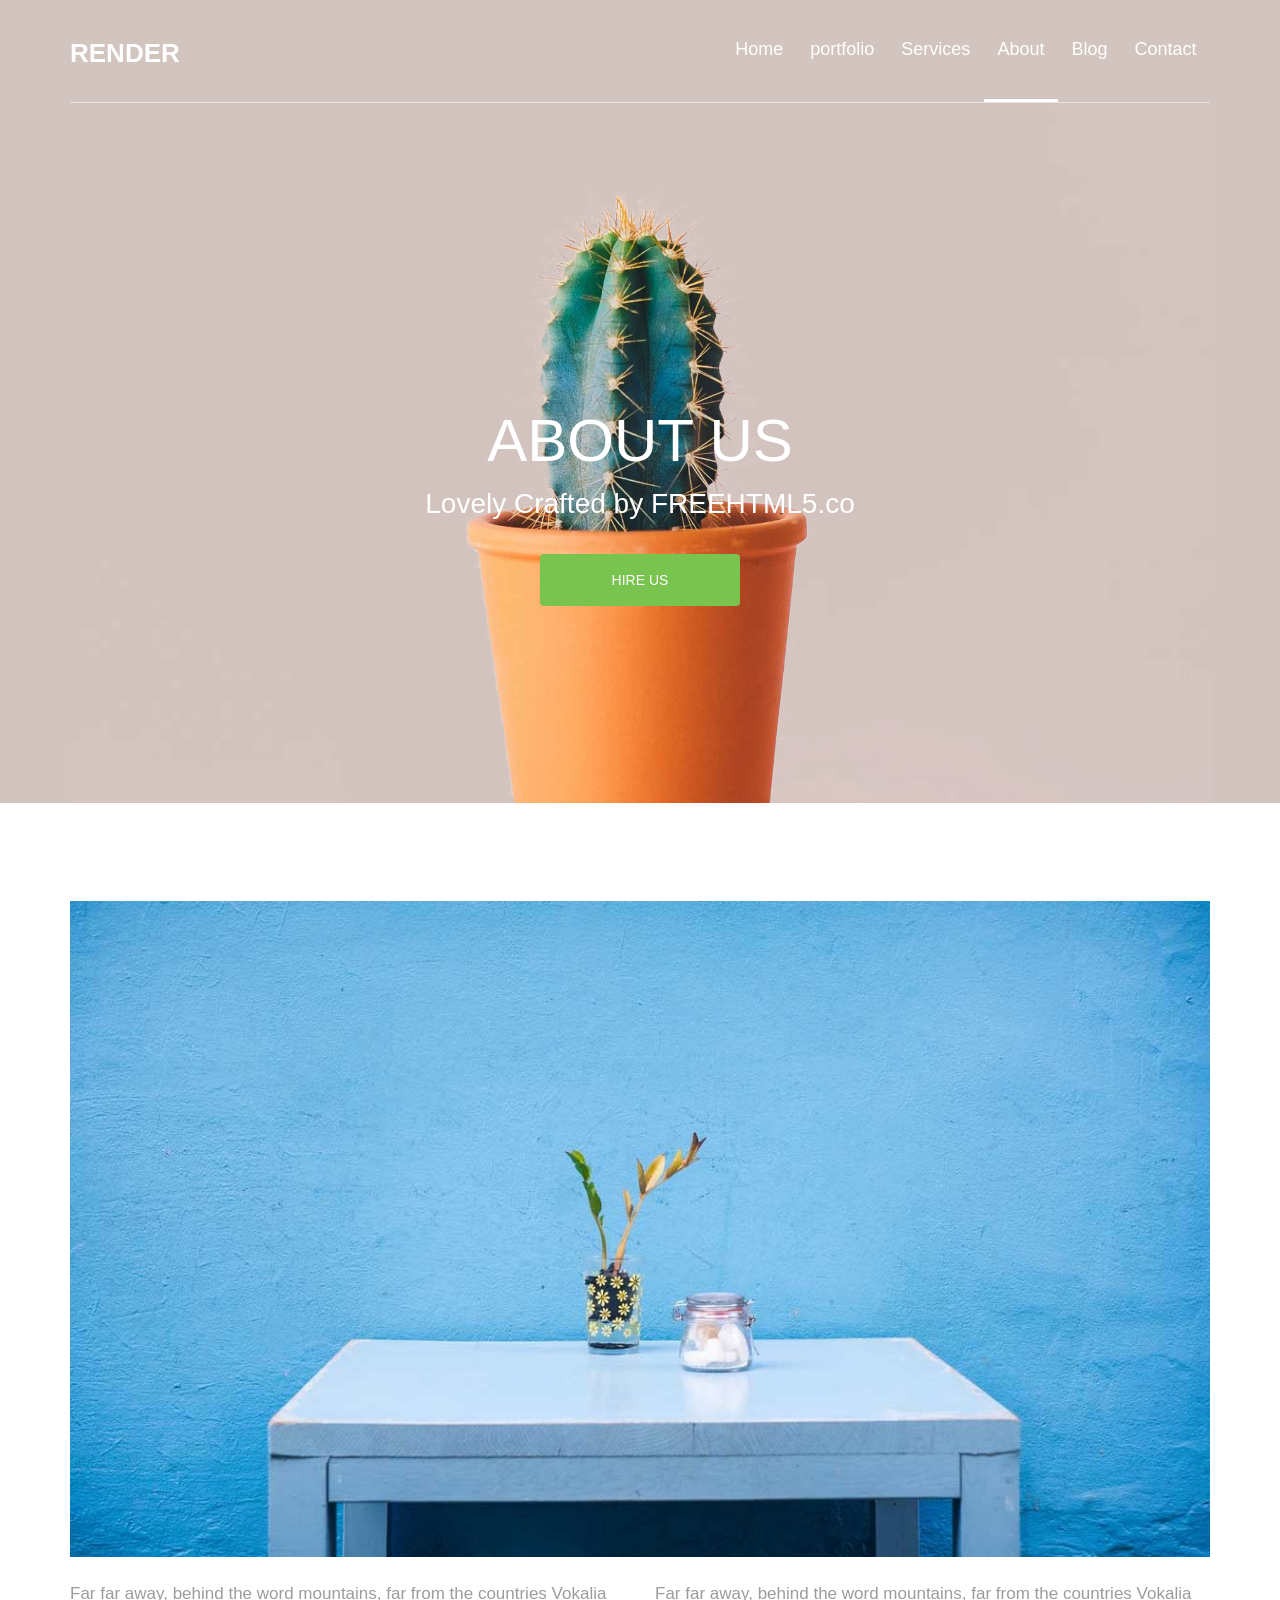
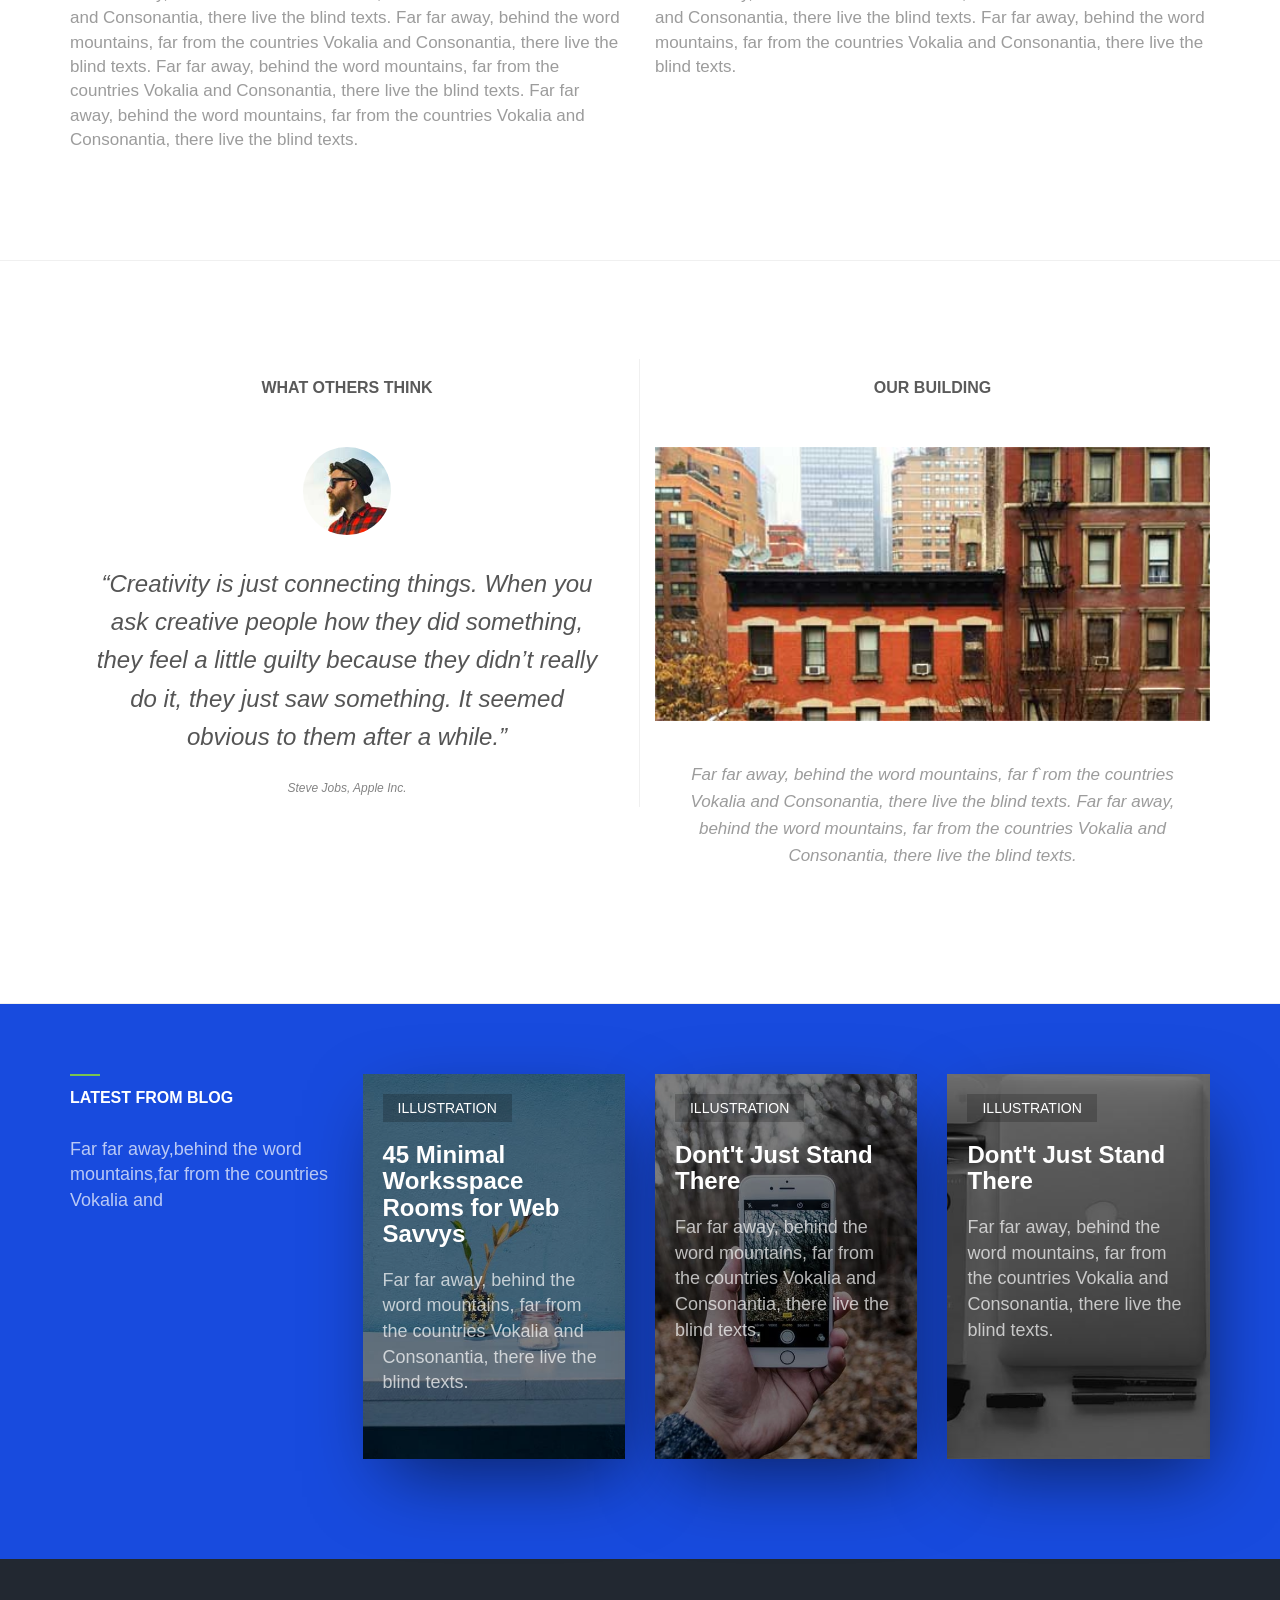
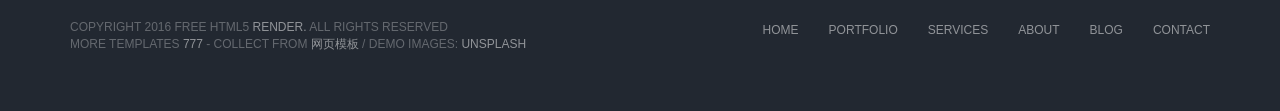
<file: bootstrap/about.html>
<!DOCTYPE html>
<html lang="en">
<head>
    <meta charset="UTF-8">
    <title>about</title>
    <meta name="viewport" content="width=device-width, user-scalable=no, initial-scale=1.0, maximum-scale=1.0, minimum-scale=1.0">
    <link rel="stylesheet" href="css/icomoon.css">
    <link rel="stylesheet" href="css/font-awesome-4.7.0/css/font-awesome.min.css">
    <link rel="stylesheet" href="css/bootstrap.min.css">
    <link rel="stylesheet" href="css/about.css">
</head>
<body>
    <header>
       <div class="container">
        <nav class="navbar navbar-default">
            <!-- Brand and toggle get grouped for better mobile display -->
            
            <div class="navbar-header">
               <button type="button" class="navbar-toggle collapsed" data-toggle="collapse" data-target="#bs-example-navbar-collapse-1">
                <span class="sr-only">Toggle navigation</span>
                <span class="icon-bar"></span>
                <span class="icon-bar"></span>
                <span class="icon-bar"></span>
               </button>
                <a href="index.html">RENDER</a>
            </div>
            <!-- Collect the nav links, forms, and other content for toggling -->
            <div class="collapse navbar-collapse" id="bs-example-navbar-collapse-1">
              <ul class="nav navbar-nav navbar-right">
                <li><a href="index.html">Home</a></li>
                <li><a href="#">portfolio</a></li>
                <li><a href="services.html">Services</a></li>
                <li class="active"><a href="about.html">About</a></li>
                <li><a href="#">Blog</a></li>
                <li><a href="#">Contact</a></li>
              </ul>  
            </div><!-- /.navbar-collapse -->
        </nav>
        <div class="header-n">
            <div class="txt">
                <h2 class="title">
                    ABOUT US
                </h2>
                <p>
                    Lovely Crafted by FREEHTML5.co
                </p>
                <a href="#" class="btn btn-primary">HIRE US</a>
            </div>
        </div>
        </div>
    </header>
    <div class="main">
        <div class="item1">
            <div class="container">
                <div class="row">
                    <div class="col-md-12 col-xs-12">
                        <img src="images/blog-1.jpg" alt="">
                    </div>
                    <div class="col-md-6 col-xs-12">
                        <p>Far far away, behind the word mountains, far from the countries Vokalia and Consonantia, there live the blind texts. Far far away, behind the word mountains, far from the countries Vokalia and Consonantia, there live the blind texts. Far far away, behind the word mountains, far from the countries Vokalia and Consonantia, there live the blind texts. Far far away, behind the word mountains, far from the countries Vokalia and Consonantia, there live the blind texts.</p>
                    </div>
                    <div class="col-md-6 col-xs-12">
                        <p>Far far away, behind the word mountains, far from the countries Vokalia and Consonantia, there live the blind texts. Far far away, behind the word mountains, far from the countries Vokalia and Consonantia, there live the blind texts.</p>
                    </div>
                </div>
            </div>
        </div>
        <div class="item2">
            <div class="container">
                <div class="row">
                    <div class="col-md-6 col-xs-12">
                        <h3>WHAT OTHERS THINK</h3>
                        <div class="user">
                            <img src="images/user-1.jpg" alt="">
                        </div>
                        <div class="txt">
                            <p>“Creativity is just connecting things. When you ask creative people how they did something, they feel a little guilty because they didn’t really do it, they just saw something. It seemed obvious to them after a while.”</p>
                            <span>Steve Jobs, Apple Inc.</span>
                        </div>
                    </div>
                    <div class="col-md-6 col-xs-12">
                        <h3>OUR BUILDING</h3>
                        <img src="images/about-image.jpg" alt="">
                        <div class="txt">
                            <p>
                                Far far away, behind the word mountains, far f`rom the countries Vokalia and Consonantia, there live the blind texts. Far far away, behind the word mountains, far from the countries Vokalia and Consonantia, there live the blind texts.
                            </p>
                        </div>
                    </div>
                </div>
            </div>
        </div>
    </div>
    <div class="banner">
        <div class="container">
            <div class="row">
                <div class="col-md-3 col-xs-12">
                    <h3>LATEST FROM BLOG</h3>
                    <p>Far far away,behind the word mountains,far from the countries Vokalia and</p>
                </div>
                <div class="col-md-9 col-xs-12">
                    <div class="row">
                        <div class="col-md-4">
                            <a href="#">
                                <div class="box">
                                    <span>ILLUSTRATION</span>
                                    <h3>
                                        45 Minimal Worksspace Rooms for Web Savvys
                                    </h3>
                                    <p>
                                        Far far away, behind the word mountains, far from the countries Vokalia and Consonantia, there live the blind texts.
                                    </p>
                                </div>
                            </a>
                        </div>
                        <div class="col-md-4">
                            <a href="#">
                                <div class="box">
                                    <span>ILLUSTRATION</span>
                                    <h3>
                                        Dont't Just Stand There
                                    </h3>
                                    <p>
                                        Far far away, behind the word mountains, far from the countries Vokalia and Consonantia, there live the blind texts.
                                    </p>
                                </div>
                            </a>
                        </div>
                        <div class="col-md-4">
                            <a href="#">
                                <div class="box">
                                    <span>ILLUSTRATION</span>
                                    <h3>
                                        Dont't Just Stand There
                                    </h3>
                                    <p>
                                        Far far away, behind the word mountains, far from the countries Vokalia and Consonantia, there live the blind texts.
                                    </p>
                                </div>
                            </a>
                        </div>
                    </div>
                </div>
            </div>
        </div>
    </div>
    <footer>
        <div class="container">
            <div class="row">
                <div class="col-md-6 col-xs-12">
                    <p>COPYRIGHT 2016 FREE HTML5 <a href="#">RENDER.</a> ALL RIGHTS RESERVED <br>MORE TEMPLATES <a href="#">777</a> - COLLECT FROM <a href="#">网页模板</a> / DEMO IMAGES: <a href="#">UNSPLASH</a></p>
                </div>
                <div class="col-md-6 col-xs-12 clearfix">
                    <ul class="clearfix">
                        <li><a href="index.html">HOME</a></li>
                        <li><a href="#">PORTFOLIO</a></li>
                        <li><a href="servuces.html">SERVICES</a></li>
                        <li><a href="about.html">ABOUT</a></li>
                        <li><a href="#">BLOG</a></li>
                        <li><a href="#">CONTACT</a></li>
                    </ul>
                </div>
            </div>
        </div>
    </footer>
    <script src="js/jquery-1.11.1.min.js"></script>
    <script src="js/bootstrap.min.js"></script>
</body>
</html>
</file>
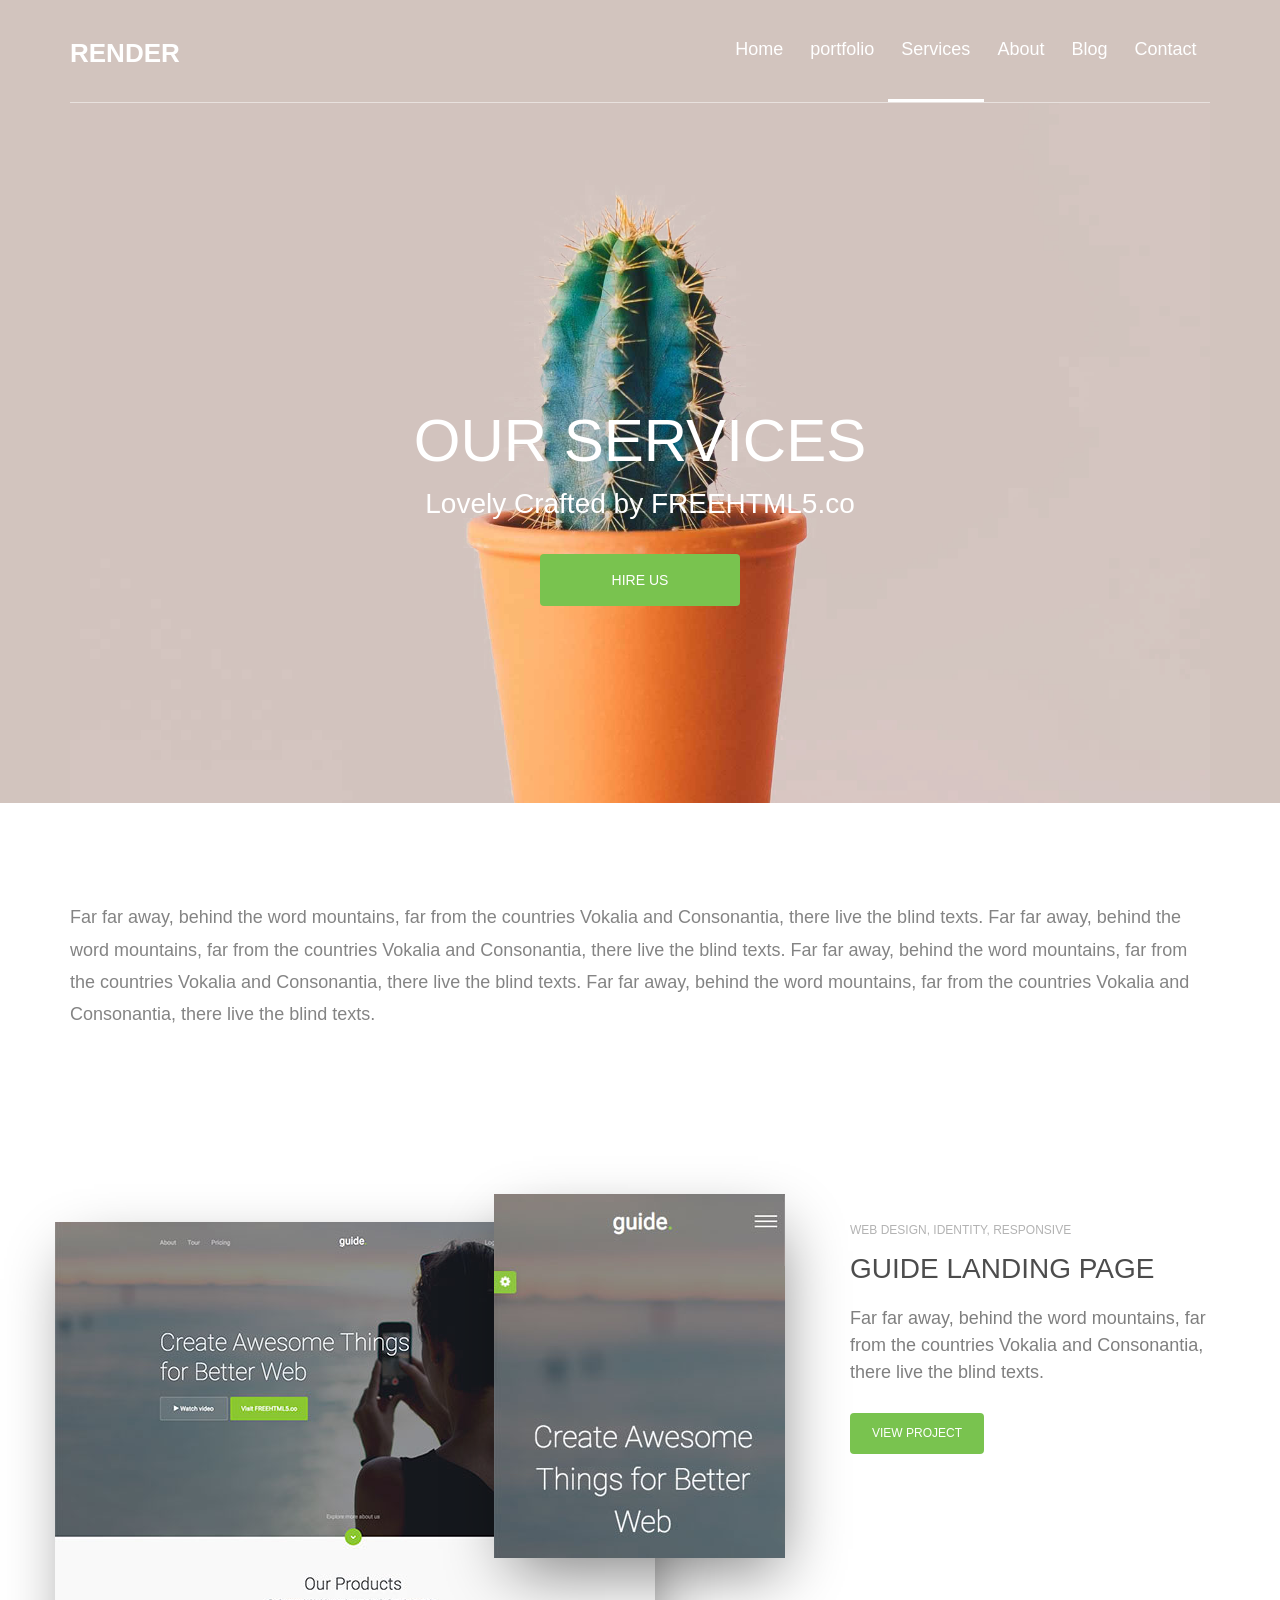
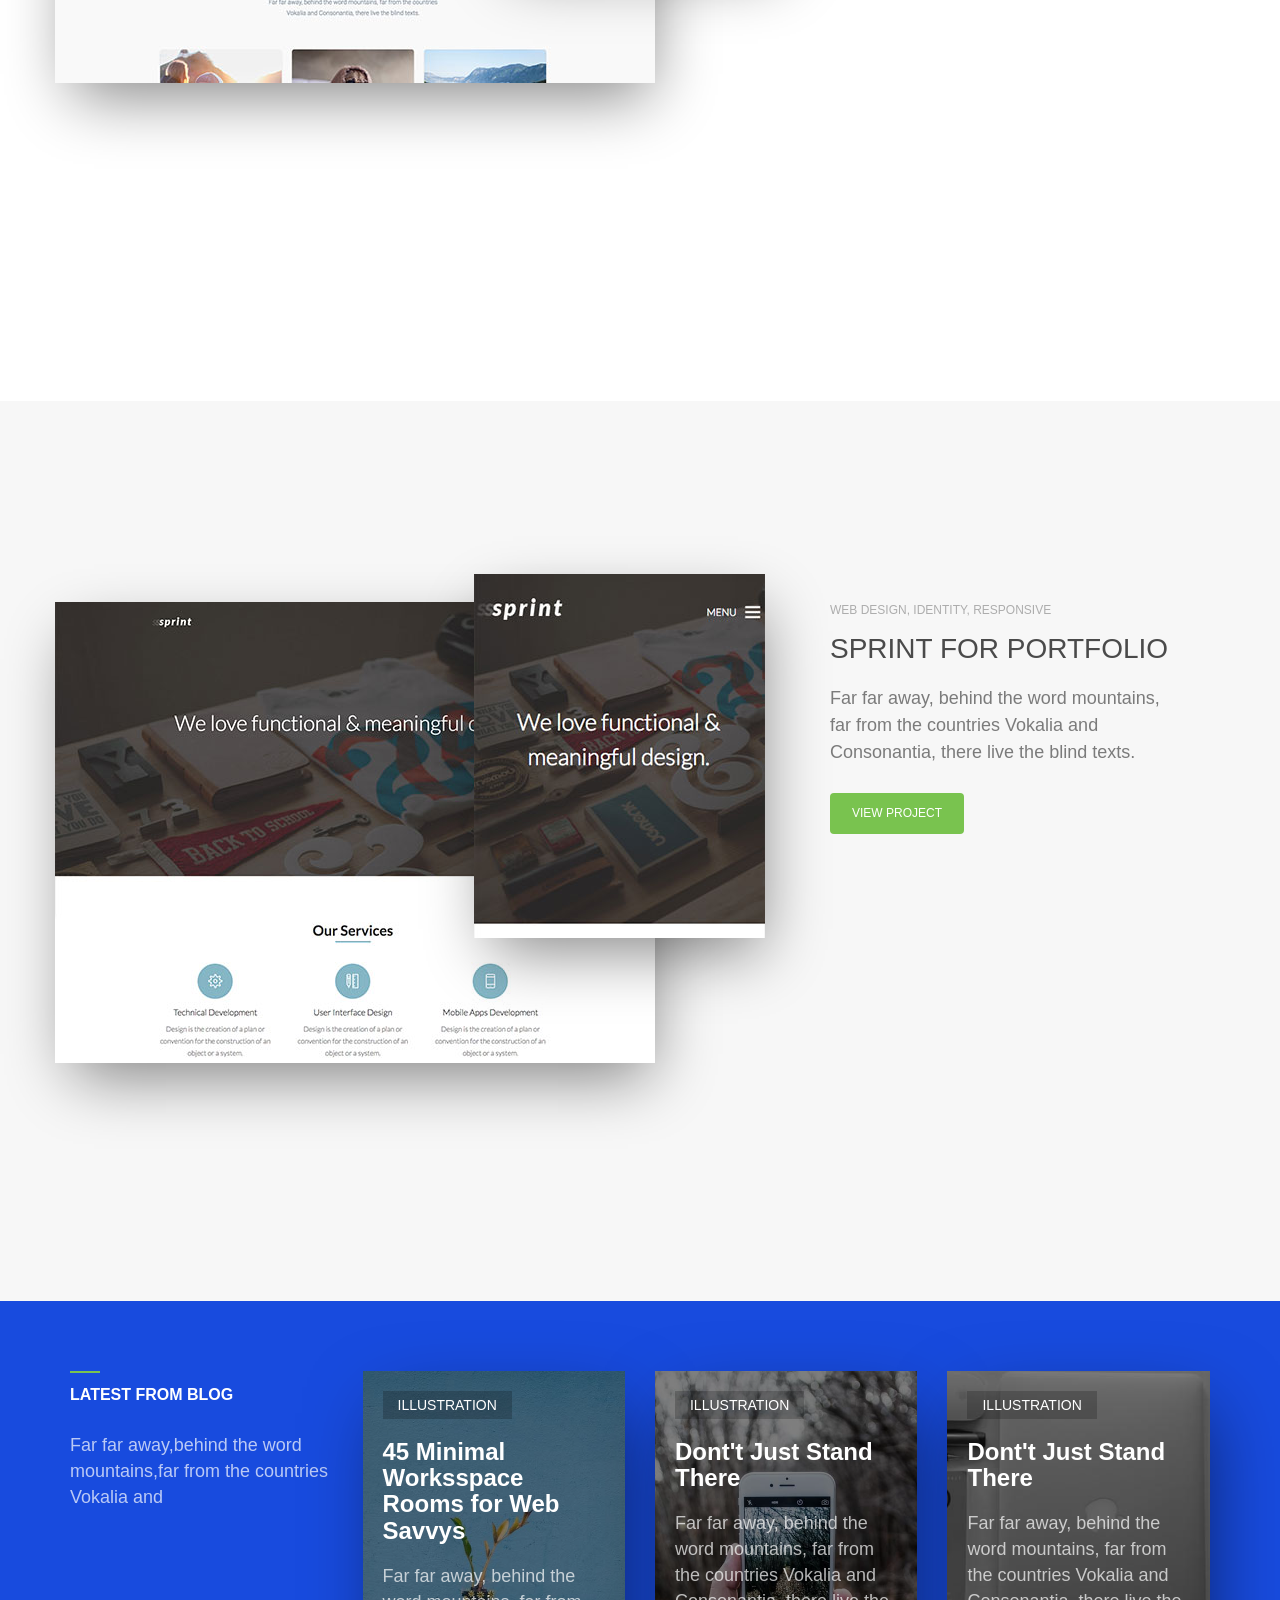
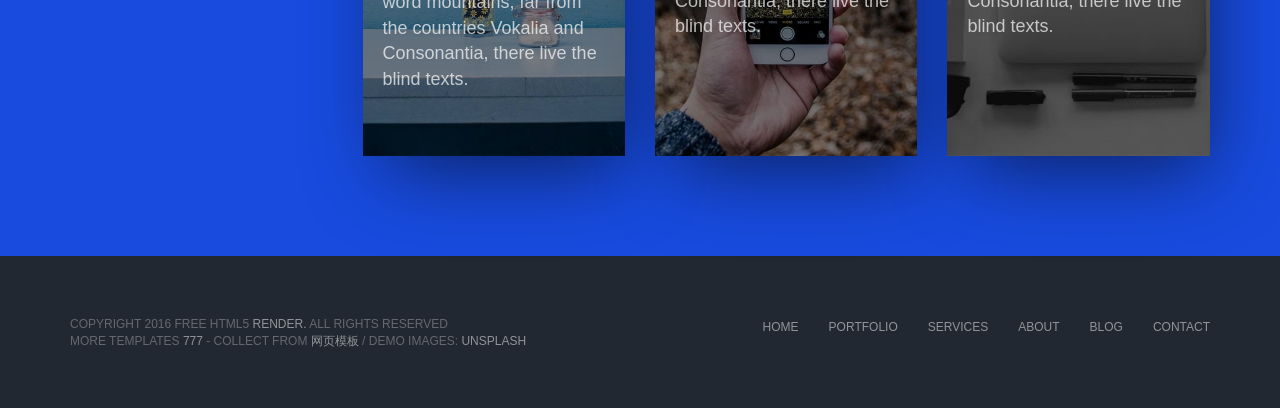
<file: bootstrap/services.html>
<!DOCTYPE html>
<html lang="en">
<head>
    <meta charset="UTF-8">
    <title>services</title>
    <meta name="viewport" content="width=device-width, user-scalable=no, initial-scale=1.0, maximum-scale=1.0, minimum-scale=1.0">
    <link rel="stylesheet" href="css/icomoon.css">
    <link rel="stylesheet" href="css/font-awesome-4.7.0/css/font-awesome.min.css">
    <link rel="stylesheet" href="css/bootstrap.min.css">
    <link rel="stylesheet" href="css/services.css">
</head>
<body>
    <header>
       <div class="container">
        <nav class="navbar navbar-default">
            <!-- Brand and toggle get grouped for better mobile display -->
            
            <div class="navbar-header">
               <button type="button" class="navbar-toggle collapsed" data-toggle="collapse" data-target="#bs-example-navbar-collapse-1">
                <span class="sr-only">Toggle navigation</span>
                <span class="icon-bar"></span>
                <span class="icon-bar"></span>
                <span class="icon-bar"></span>
               </button>
                <a href="index.html">RENDER</a>
            </div>
            <!-- Collect the nav links, forms, and other content for toggling -->
            <div class="collapse navbar-collapse" id="bs-example-navbar-collapse-1">
              <ul class="nav navbar-nav navbar-right">
                <li><a href="index.html">Home</a></li>
                <li><a href="#">portfolio</a></li>
                <li class="active"><a href="services.html">Services</a></li>
                <li><a href="about.html">About</a></li>
                <li><a href="#">Blog</a></li>
                <li><a href="#">Contact</a></li>
              </ul>  
            </div><!-- /.navbar-collapse -->
        </nav>
        <div class="header-n">
            <div class="txt">
                <h2 class="title">
                    OUR SERVICES
                </h2>
                <p>
                    Lovely Crafted by FREEHTML5.co
                </p>
                <a href="#" class="btn btn-primary">HIRE US</a>
            </div>
        </div>
        </div>
    </header>
    <div class="main">
        <div class="container">
            <div class="row">
                <div class="col-md-12 col-xs-12">
                    <div class="txt">
                        <p>Far far away, behind the word mountains, far from the countries Vokalia and Consonantia, there live the blind texts. Far far away, behind the word mountains, far from the countries Vokalia and Consonantia, there live the blind texts. Far far away, behind the word mountains, far from the countries Vokalia and Consonantia, there live the blind texts. Far far away, behind the word mountains, far from the countries Vokalia and Consonantia, there live the blind texts.</p>
                    </div>
                </div>
            </div>
        </div>
        <div class="item1">
            <div class="container">
                <div class="row">
                    <div class="col-md-8 col-xs-12">
                        <div class="img1">
                            <img src="images/work_1_large.jpg" alt="">
                        </div>
                        <div class="img2">
                            <img src="images/work_1_small.jpg" alt="">
                        </div>
                    </div>
                    <div class="col-md-4 col-xs-12">
                        <span>WEB DESIGN, IDENTITY, RESPONSIVE</span>
                        <h3>
                            GUIDE LANDING PAGE
                        </h3>
                        <p>Far far away, behind the word mountains, far from the countries Vokalia and Consonantia, there live the blind texts.</p>
                        <a href="#" class="btn btn-primary">VIEW PROJECT</a>
                    </div>
                </div>
            </div>
        </div>
        <div class="item2">
            <div class="container">
                <div class="row">
                    <div class="col-md-8 col-xs-12">
                        <div class="img1">
                            <img src="images/work_2_large.jpg" alt="">
                        </div>
                        <div class="img2">
                            <img src="images/work_2_small.jpg" alt="">
                        </div>
                    </div>
                    <div class="col-md-4 col-xs-12">
                        <span>WEB DESIGN, IDENTITY, RESPONSIVE</span>
                        <h3>
                            SPRINT FOR PORTFOLIO
                        </h3>
                        <p>Far far away, behind the word mountains, far from the countries Vokalia and Consonantia, there live the blind texts.</p>
                        <a href="#" class="btn btn-primary">VIEW PROJECT</a>
                    </div>
                </div>
            </div>
        </div>
    </div>
    <div class="banner">
        <div class="container">
            <div class="row">
                <div class="col-md-3 col-xs-12">
                    <h3>LATEST FROM BLOG</h3>
                    <p>Far far away,behind the word mountains,far from the countries Vokalia and</p>
                </div>
                <div class="col-md-9 col-xs-12">
                    <div class="row">
                        <div class="col-md-4">
                            <a href="#">
                                <div class="box">
                                    <span>ILLUSTRATION</span>
                                    <h3>
                                        45 Minimal Worksspace Rooms for Web Savvys
                                    </h3>
                                    <p>
                                        Far far away, behind the word mountains, far from the countries Vokalia and Consonantia, there live the blind texts.
                                    </p>
                                </div>
                            </a>
                        </div>
                        <div class="col-md-4">
                            <a href="#">
                                <div class="box">
                                    <span>ILLUSTRATION</span>
                                    <h3>
                                        Dont't Just Stand There
                                    </h3>
                                    <p>
                                        Far far away, behind the word mountains, far from the countries Vokalia and Consonantia, there live the blind texts.
                                    </p>
                                </div>
                            </a>
                        </div>
                        <div class="col-md-4">
                            <a href="#">
                                <div class="box">
                                    <span>ILLUSTRATION</span>
                                    <h3>
                                        Dont't Just Stand There
                                    </h3>
                                    <p>
                                        Far far away, behind the word mountains, far from the countries Vokalia and Consonantia, there live the blind texts.
                                    </p>
                                </div>
                            </a>
                        </div>
                    </div>
                </div>
            </div>
        </div>
    </div>
    <footer>
        <div class="container">
            <div class="row">
                <div class="col-md-6 col-xs-12">
                    <p>COPYRIGHT 2016 FREE HTML5 <a href="#">RENDER.</a> ALL RIGHTS RESERVED <br>MORE TEMPLATES <a href="#">777</a> - COLLECT FROM <a href="#">网页模板</a> / DEMO IMAGES: <a href="#">UNSPLASH</a></p>
                </div>
                <div class="col-md-6 col-xs-12 clearfix">
                    <ul class="clearfix">
                        <li><a href="index.html">HOME</a></li>
                        <li><a href="#">PORTFOLIO</a></li>
                        <li><a href="servuces.html">SERVICES</a></li>
                        <li><a href="about.html">ABOUT</a></li>
                        <li><a href="#">BLOG</a></li>
                        <li><a href="#">CONTACT</a></li>
                    </ul>
                </div>
            </div>
        </div>
    </footer>
    <script src="js/jquery-1.11.1.min.js"></script>
    <script src="js/bootstrap.min.js"></script>
</body>
</html>
</file>
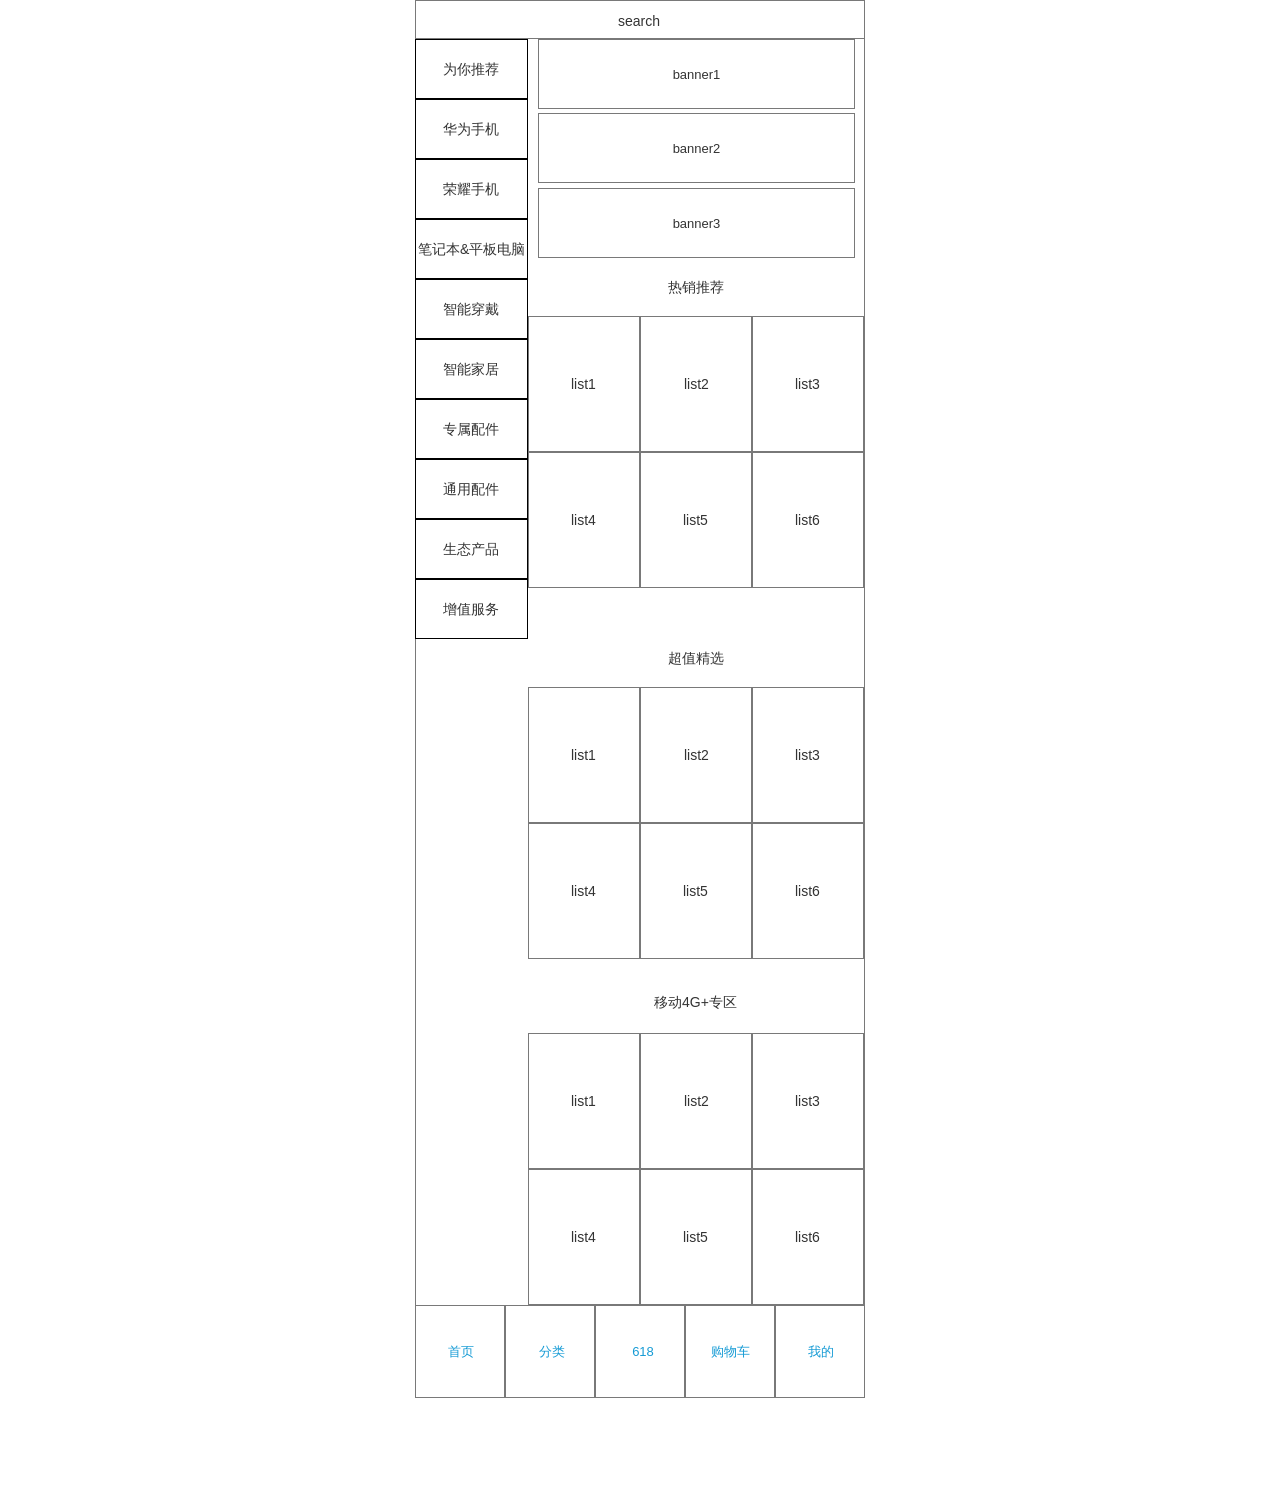
<file: 原型图/class.html>
﻿<!DOCTYPE html>
<html>
  <head>
    <title>class</title>
    <meta http-equiv="X-UA-Compatible" content="IE=edge"/>
    <meta http-equiv="content-type" content="text/html; charset=utf-8"/>
    <meta name="apple-mobile-web-app-capable" content="yes"/>
    <link href="resources/css/jquery-ui-themes.css" type="text/css" rel="stylesheet"/>
    <link href="resources/css/axure_rp_page.css" type="text/css" rel="stylesheet"/>
    <link href="data/styles.css" type="text/css" rel="stylesheet"/>
    <link href="files/class/styles.css" type="text/css" rel="stylesheet"/>
    <script src="resources/scripts/jquery-1.7.1.min.js"></script>
    <script src="resources/scripts/jquery-ui-1.8.10.custom.min.js"></script>
    <script src="resources/scripts/axure/axQuery.js"></script>
    <script src="resources/scripts/axure/globals.js"></script>
    <script src="resources/scripts/axutils.js"></script>
    <script src="resources/scripts/axure/annotation.js"></script>
    <script src="resources/scripts/axure/axQuery.std.js"></script>
    <script src="resources/scripts/axure/doc.js"></script>
    <script src="data/document.js"></script>
    <script src="resources/scripts/messagecenter.js"></script>
    <script src="resources/scripts/axure/events.js"></script>
    <script src="resources/scripts/axure/recording.js"></script>
    <script src="resources/scripts/axure/action.js"></script>
    <script src="resources/scripts/axure/expr.js"></script>
    <script src="resources/scripts/axure/geometry.js"></script>
    <script src="resources/scripts/axure/flyout.js"></script>
    <script src="resources/scripts/axure/ie.js"></script>
    <script src="resources/scripts/axure/model.js"></script>
    <script src="resources/scripts/axure/repeater.js"></script>
    <script src="resources/scripts/axure/sto.js"></script>
    <script src="resources/scripts/axure/utils.temp.js"></script>
    <script src="resources/scripts/axure/variables.js"></script>
    <script src="resources/scripts/axure/drag.js"></script>
    <script src="resources/scripts/axure/move.js"></script>
    <script src="resources/scripts/axure/visibility.js"></script>
    <script src="resources/scripts/axure/style.js"></script>
    <script src="resources/scripts/axure/adaptive.js"></script>
    <script src="resources/scripts/axure/tree.js"></script>
    <script src="resources/scripts/axure/init.temp.js"></script>
    <script src="files/class/data.js"></script>
    <script src="resources/scripts/axure/legacy.js"></script>
    <script src="resources/scripts/axure/viewer.js"></script>
    <script src="resources/scripts/axure/math.js"></script>
    <script type="text/javascript">
      $axure.utils.getTransparentGifPath = function() { return 'resources/images/transparent.gif'; };
      $axure.utils.getOtherPath = function() { return 'resources/Other.html'; };
      $axure.utils.getReloadPath = function() { return 'resources/reload.html'; };
    </script>
  </head>
  <body>
    <div id="base" class="">

      <!-- Unnamed (矩形) -->
      <div id="u538" class="ax_default box_1">
        <div id="u538_div" class=""></div>
        <!-- Unnamed () -->
        <div id="u539" class="text" style="display:none; visibility: hidden">
          <p><span></span></p>
        </div>
      </div>

      <!-- Unnamed (矩形) -->
      <div id="u540" class="ax_default box_1">
        <div id="u540_div" class=""></div>
        <!-- Unnamed () -->
        <div id="u541" class="text" style="display:none; visibility: hidden">
          <p><span></span></p>
        </div>
      </div>

      <!-- Unnamed (矩形) -->
      <div id="u542" class="ax_default box_1">
        <div id="u542_div" class=""></div>
        <!-- Unnamed () -->
        <div id="u543" class="text" style="display:none; visibility: hidden">
          <p><span></span></p>
        </div>
      </div>

      <!-- Unnamed (矩形) -->
      <div id="u544" class="ax_default label">
        <div id="u544_div" class=""></div>
        <!-- Unnamed () -->
        <div id="u545" class="text">
          <p><span>为你推荐</span></p>
        </div>
      </div>

      <!-- Unnamed (矩形) -->
      <div id="u546" class="ax_default box_1">
        <div id="u546_div" class=""></div>
        <!-- Unnamed () -->
        <div id="u547" class="text" style="display:none; visibility: hidden">
          <p><span></span></p>
        </div>
      </div>

      <!-- Unnamed (矩形) -->
      <div id="u548" class="ax_default label">
        <div id="u548_div" class=""></div>
        <!-- Unnamed () -->
        <div id="u549" class="text">
          <p><span>华为手机</span></p>
        </div>
      </div>

      <!-- Unnamed (矩形) -->
      <div id="u550" class="ax_default box_1">
        <div id="u550_div" class=""></div>
        <!-- Unnamed () -->
        <div id="u551" class="text" style="display:none; visibility: hidden">
          <p><span></span></p>
        </div>
      </div>

      <!-- Unnamed (矩形) -->
      <div id="u552" class="ax_default label">
        <div id="u552_div" class=""></div>
        <!-- Unnamed () -->
        <div id="u553" class="text">
          <p><span>荣耀手机</span></p>
        </div>
      </div>

      <!-- Unnamed (矩形) -->
      <div id="u554" class="ax_default box_1">
        <div id="u554_div" class=""></div>
        <!-- Unnamed () -->
        <div id="u555" class="text" style="display:none; visibility: hidden">
          <p><span></span></p>
        </div>
      </div>

      <!-- Unnamed (矩形) -->
      <div id="u556" class="ax_default label">
        <div id="u556_div" class=""></div>
        <!-- Unnamed () -->
        <div id="u557" class="text">
          <p><span>笔记本&amp;平板电脑</span></p>
        </div>
      </div>

      <!-- Unnamed (矩形) -->
      <div id="u558" class="ax_default box_1">
        <div id="u558_div" class=""></div>
        <!-- Unnamed () -->
        <div id="u559" class="text" style="display:none; visibility: hidden">
          <p><span></span></p>
        </div>
      </div>

      <!-- Unnamed (矩形) -->
      <div id="u560" class="ax_default label">
        <div id="u560_div" class=""></div>
        <!-- Unnamed () -->
        <div id="u561" class="text">
          <p><span>智能穿戴</span></p>
        </div>
      </div>

      <!-- Unnamed (矩形) -->
      <div id="u562" class="ax_default box_1">
        <div id="u562_div" class=""></div>
        <!-- Unnamed () -->
        <div id="u563" class="text" style="display:none; visibility: hidden">
          <p><span></span></p>
        </div>
      </div>

      <!-- Unnamed (矩形) -->
      <div id="u564" class="ax_default label">
        <div id="u564_div" class=""></div>
        <!-- Unnamed () -->
        <div id="u565" class="text">
          <p><span>智能家居</span></p>
        </div>
      </div>

      <!-- Unnamed (矩形) -->
      <div id="u566" class="ax_default box_1">
        <div id="u566_div" class=""></div>
        <!-- Unnamed () -->
        <div id="u567" class="text" style="display:none; visibility: hidden">
          <p><span></span></p>
        </div>
      </div>

      <!-- Unnamed (矩形) -->
      <div id="u568" class="ax_default label">
        <div id="u568_div" class=""></div>
        <!-- Unnamed () -->
        <div id="u569" class="text">
          <p><span>专属配件</span></p>
        </div>
      </div>

      <!-- Unnamed (矩形) -->
      <div id="u570" class="ax_default box_1">
        <div id="u570_div" class=""></div>
        <!-- Unnamed () -->
        <div id="u571" class="text">
          <p><span>banner1</span></p>
        </div>
      </div>

      <!-- Unnamed (矩形) -->
      <div id="u572" class="ax_default box_1">
        <div id="u572_div" class=""></div>
        <!-- Unnamed () -->
        <div id="u573" class="text">
          <p><span>banner2</span></p>
        </div>
      </div>

      <!-- Unnamed (矩形) -->
      <div id="u574" class="ax_default box_1">
        <div id="u574_div" class=""></div>
        <!-- Unnamed () -->
        <div id="u575" class="text">
          <p><span>banner3</span></p>
        </div>
      </div>

      <!-- Unnamed (矩形) -->
      <div id="u576" class="ax_default label">
        <div id="u576_div" class=""></div>
        <!-- Unnamed () -->
        <div id="u577" class="text">
          <p><span>热销推荐</span></p>
        </div>
      </div>

      <!-- Unnamed (矩形) -->
      <div id="u578" class="ax_default box_1">
        <div id="u578_div" class=""></div>
        <!-- Unnamed () -->
        <div id="u579" class="text" style="display:none; visibility: hidden">
          <p><span></span></p>
        </div>
      </div>

      <!-- Unnamed (矩形) -->
      <div id="u580" class="ax_default box_1">
        <div id="u580_div" class=""></div>
        <!-- Unnamed () -->
        <div id="u581" class="text" style="display:none; visibility: hidden">
          <p><span></span></p>
        </div>
      </div>

      <!-- Unnamed (矩形) -->
      <div id="u582" class="ax_default box_1">
        <div id="u582_div" class=""></div>
        <!-- Unnamed () -->
        <div id="u583" class="text" style="display:none; visibility: hidden">
          <p><span></span></p>
        </div>
      </div>

      <!-- Unnamed (矩形) -->
      <div id="u584" class="ax_default box_1">
        <div id="u584_div" class=""></div>
        <!-- Unnamed () -->
        <div id="u585" class="text" style="display:none; visibility: hidden">
          <p><span></span></p>
        </div>
      </div>

      <!-- Unnamed (矩形) -->
      <div id="u586" class="ax_default box_1">
        <div id="u586_div" class=""></div>
        <!-- Unnamed () -->
        <div id="u587" class="text" style="display:none; visibility: hidden">
          <p><span></span></p>
        </div>
      </div>

      <!-- Unnamed (矩形) -->
      <div id="u588" class="ax_default box_1">
        <div id="u588_div" class=""></div>
        <!-- Unnamed () -->
        <div id="u589" class="text" style="display:none; visibility: hidden">
          <p><span></span></p>
        </div>
      </div>

      <!-- Unnamed (矩形) -->
      <div id="u590" class="ax_default label">
        <div id="u590_div" class=""></div>
        <!-- Unnamed () -->
        <div id="u591" class="text">
          <p><span>list1</span></p>
        </div>
      </div>

      <!-- Unnamed (矩形) -->
      <div id="u592" class="ax_default label">
        <div id="u592_div" class=""></div>
        <!-- Unnamed () -->
        <div id="u593" class="text">
          <p><span>list2</span></p>
        </div>
      </div>

      <!-- Unnamed (矩形) -->
      <div id="u594" class="ax_default label">
        <div id="u594_div" class=""></div>
        <!-- Unnamed () -->
        <div id="u595" class="text">
          <p><span>list3</span></p>
        </div>
      </div>

      <!-- Unnamed (矩形) -->
      <div id="u596" class="ax_default label">
        <div id="u596_div" class=""></div>
        <!-- Unnamed () -->
        <div id="u597" class="text">
          <p><span>list4</span></p>
        </div>
      </div>

      <!-- Unnamed (矩形) -->
      <div id="u598" class="ax_default label">
        <div id="u598_div" class=""></div>
        <!-- Unnamed () -->
        <div id="u599" class="text">
          <p><span>list5</span></p>
        </div>
      </div>

      <!-- Unnamed (矩形) -->
      <div id="u600" class="ax_default label">
        <div id="u600_div" class=""></div>
        <!-- Unnamed () -->
        <div id="u601" class="text">
          <p><span>list6</span></p>
        </div>
      </div>

      <!-- Unnamed (矩形) -->
      <div id="u602" class="ax_default box_1">
        <div id="u602_div" class=""></div>
        <!-- Unnamed () -->
        <div id="u603" class="text" style="display:none; visibility: hidden">
          <p><span></span></p>
        </div>
      </div>

      <!-- Unnamed (矩形) -->
      <div id="u604" class="ax_default link_button">
        <div id="u604_div" class=""></div>
        <!-- Unnamed () -->
        <div id="u605" class="text">
          <p><span>首页</span></p>
        </div>
      </div>

      <!-- Unnamed (矩形) -->
      <div id="u606" class="ax_default box_1">
        <div id="u606_div" class=""></div>
        <!-- Unnamed () -->
        <div id="u607" class="text" style="display:none; visibility: hidden">
          <p><span></span></p>
        </div>
      </div>

      <!-- Unnamed (矩形) -->
      <div id="u608" class="ax_default link_button">
        <div id="u608_div" class=""></div>
        <!-- Unnamed () -->
        <div id="u609" class="text">
          <p><span>分类</span></p>
        </div>
      </div>

      <!-- Unnamed (矩形) -->
      <div id="u610" class="ax_default box_1">
        <div id="u610_div" class=""></div>
        <!-- Unnamed () -->
        <div id="u611" class="text" style="display:none; visibility: hidden">
          <p><span></span></p>
        </div>
      </div>

      <!-- Unnamed (矩形) -->
      <div id="u612" class="ax_default link_button">
        <div id="u612_div" class=""></div>
        <!-- Unnamed () -->
        <div id="u613" class="text">
          <p><span>618</span></p>
        </div>
      </div>

      <!-- Unnamed (矩形) -->
      <div id="u614" class="ax_default box_1">
        <div id="u614_div" class=""></div>
        <!-- Unnamed () -->
        <div id="u615" class="text" style="display:none; visibility: hidden">
          <p><span></span></p>
        </div>
      </div>

      <!-- Unnamed (矩形) -->
      <div id="u616" class="ax_default link_button">
        <div id="u616_div" class=""></div>
        <!-- Unnamed () -->
        <div id="u617" class="text">
          <p><span>购物车</span></p>
        </div>
      </div>

      <!-- Unnamed (矩形) -->
      <div id="u618" class="ax_default box_1">
        <div id="u618_div" class=""></div>
        <!-- Unnamed () -->
        <div id="u619" class="text" style="display:none; visibility: hidden">
          <p><span></span></p>
        </div>
      </div>

      <!-- Unnamed (矩形) -->
      <div id="u620" class="ax_default link_button">
        <div id="u620_div" class=""></div>
        <!-- Unnamed () -->
        <div id="u621" class="text">
          <p><span>我的</span></p>
        </div>
      </div>

      <!-- Unnamed (矩形) -->
      <div id="u622" class="ax_default label">
        <div id="u622_div" class=""></div>
        <!-- Unnamed () -->
        <div id="u623" class="text">
          <p><span>超值精选</span></p>
        </div>
      </div>

      <!-- Unnamed (矩形) -->
      <div id="u624" class="ax_default box_1">
        <div id="u624_div" class=""></div>
        <!-- Unnamed () -->
        <div id="u625" class="text" style="display:none; visibility: hidden">
          <p><span></span></p>
        </div>
      </div>

      <!-- Unnamed (矩形) -->
      <div id="u626" class="ax_default box_1">
        <div id="u626_div" class=""></div>
        <!-- Unnamed () -->
        <div id="u627" class="text" style="display:none; visibility: hidden">
          <p><span></span></p>
        </div>
      </div>

      <!-- Unnamed (矩形) -->
      <div id="u628" class="ax_default box_1">
        <div id="u628_div" class=""></div>
        <!-- Unnamed () -->
        <div id="u629" class="text" style="display:none; visibility: hidden">
          <p><span></span></p>
        </div>
      </div>

      <!-- Unnamed (矩形) -->
      <div id="u630" class="ax_default box_1">
        <div id="u630_div" class=""></div>
        <!-- Unnamed () -->
        <div id="u631" class="text" style="display:none; visibility: hidden">
          <p><span></span></p>
        </div>
      </div>

      <!-- Unnamed (矩形) -->
      <div id="u632" class="ax_default box_1">
        <div id="u632_div" class=""></div>
        <!-- Unnamed () -->
        <div id="u633" class="text" style="display:none; visibility: hidden">
          <p><span></span></p>
        </div>
      </div>

      <!-- Unnamed (矩形) -->
      <div id="u634" class="ax_default box_1">
        <div id="u634_div" class=""></div>
        <!-- Unnamed () -->
        <div id="u635" class="text" style="display:none; visibility: hidden">
          <p><span></span></p>
        </div>
      </div>

      <!-- Unnamed (矩形) -->
      <div id="u636" class="ax_default label">
        <div id="u636_div" class=""></div>
        <!-- Unnamed () -->
        <div id="u637" class="text">
          <p><span>list1</span></p>
        </div>
      </div>

      <!-- Unnamed (矩形) -->
      <div id="u638" class="ax_default label">
        <div id="u638_div" class=""></div>
        <!-- Unnamed () -->
        <div id="u639" class="text">
          <p><span>list2</span></p>
        </div>
      </div>

      <!-- Unnamed (矩形) -->
      <div id="u640" class="ax_default label">
        <div id="u640_div" class=""></div>
        <!-- Unnamed () -->
        <div id="u641" class="text">
          <p><span>list3</span></p>
        </div>
      </div>

      <!-- Unnamed (矩形) -->
      <div id="u642" class="ax_default label">
        <div id="u642_div" class=""></div>
        <!-- Unnamed () -->
        <div id="u643" class="text">
          <p><span>list4</span></p>
        </div>
      </div>

      <!-- Unnamed (矩形) -->
      <div id="u644" class="ax_default label">
        <div id="u644_div" class=""></div>
        <!-- Unnamed () -->
        <div id="u645" class="text">
          <p><span>list5</span></p>
        </div>
      </div>

      <!-- Unnamed (矩形) -->
      <div id="u646" class="ax_default label">
        <div id="u646_div" class=""></div>
        <!-- Unnamed () -->
        <div id="u647" class="text">
          <p><span>list6</span></p>
        </div>
      </div>

      <!-- Unnamed (矩形) -->
      <div id="u648" class="ax_default label">
        <div id="u648_div" class=""></div>
        <!-- Unnamed () -->
        <div id="u649" class="text">
          <p><span>移动4G+专区</span></p>
        </div>
      </div>

      <!-- Unnamed (矩形) -->
      <div id="u650" class="ax_default box_1">
        <div id="u650_div" class=""></div>
        <!-- Unnamed () -->
        <div id="u651" class="text" style="display:none; visibility: hidden">
          <p><span></span></p>
        </div>
      </div>

      <!-- Unnamed (矩形) -->
      <div id="u652" class="ax_default box_1">
        <div id="u652_div" class=""></div>
        <!-- Unnamed () -->
        <div id="u653" class="text" style="display:none; visibility: hidden">
          <p><span></span></p>
        </div>
      </div>

      <!-- Unnamed (矩形) -->
      <div id="u654" class="ax_default box_1">
        <div id="u654_div" class=""></div>
        <!-- Unnamed () -->
        <div id="u655" class="text" style="display:none; visibility: hidden">
          <p><span></span></p>
        </div>
      </div>

      <!-- Unnamed (矩形) -->
      <div id="u656" class="ax_default box_1">
        <div id="u656_div" class=""></div>
        <!-- Unnamed () -->
        <div id="u657" class="text" style="display:none; visibility: hidden">
          <p><span></span></p>
        </div>
      </div>

      <!-- Unnamed (矩形) -->
      <div id="u658" class="ax_default box_1">
        <div id="u658_div" class=""></div>
        <!-- Unnamed () -->
        <div id="u659" class="text" style="display:none; visibility: hidden">
          <p><span></span></p>
        </div>
      </div>

      <!-- Unnamed (矩形) -->
      <div id="u660" class="ax_default box_1">
        <div id="u660_div" class=""></div>
        <!-- Unnamed () -->
        <div id="u661" class="text" style="display:none; visibility: hidden">
          <p><span></span></p>
        </div>
      </div>

      <!-- Unnamed (矩形) -->
      <div id="u662" class="ax_default label">
        <div id="u662_div" class=""></div>
        <!-- Unnamed () -->
        <div id="u663" class="text">
          <p><span>list1</span></p>
        </div>
      </div>

      <!-- Unnamed (矩形) -->
      <div id="u664" class="ax_default label">
        <div id="u664_div" class=""></div>
        <!-- Unnamed () -->
        <div id="u665" class="text">
          <p><span>list2</span></p>
        </div>
      </div>

      <!-- Unnamed (矩形) -->
      <div id="u666" class="ax_default label">
        <div id="u666_div" class=""></div>
        <!-- Unnamed () -->
        <div id="u667" class="text">
          <p><span>list3</span></p>
        </div>
      </div>

      <!-- Unnamed (矩形) -->
      <div id="u668" class="ax_default label">
        <div id="u668_div" class=""></div>
        <!-- Unnamed () -->
        <div id="u669" class="text">
          <p><span>list4</span></p>
        </div>
      </div>

      <!-- Unnamed (矩形) -->
      <div id="u670" class="ax_default label">
        <div id="u670_div" class=""></div>
        <!-- Unnamed () -->
        <div id="u671" class="text">
          <p><span>list5</span></p>
        </div>
      </div>

      <!-- Unnamed (矩形) -->
      <div id="u672" class="ax_default label">
        <div id="u672_div" class=""></div>
        <!-- Unnamed () -->
        <div id="u673" class="text">
          <p><span>list6</span></p>
        </div>
      </div>

      <!-- search (矩形) -->
      <div id="u674" class="ax_default box_1" data-label="search">
        <div id="u674_div" class=""></div>
        <!-- Unnamed () -->
        <div id="u675" class="text" style="display:none; visibility: hidden">
          <p><span></span></p>
        </div>
      </div>

      <!-- Unnamed (矩形) -->
      <div id="u676" class="ax_default label">
        <div id="u676_div" class=""></div>
        <!-- Unnamed () -->
        <div id="u677" class="text">
          <p><span>search</span></p>
        </div>
      </div>

      <!-- Unnamed (矩形) -->
      <div id="u678" class="ax_default label">
        <div id="u678_div" class=""></div>
        <!-- Unnamed () -->
        <div id="u679" class="text" style="display:none; visibility: hidden">
          <p><span></span></p>
        </div>
      </div>

      <!-- Unnamed (矩形) -->
      <div id="u680" class="ax_default box_1">
        <div id="u680_div" class=""></div>
        <!-- Unnamed () -->
        <div id="u681" class="text" style="display:none; visibility: hidden">
          <p><span></span></p>
        </div>
      </div>

      <!-- Unnamed (矩形) -->
      <div id="u682" class="ax_default label">
        <div id="u682_div" class=""></div>
        <!-- Unnamed () -->
        <div id="u683" class="text">
          <p><span>通用配件</span></p>
        </div>
      </div>

      <!-- Unnamed (矩形) -->
      <div id="u684" class="ax_default box_1">
        <div id="u684_div" class=""></div>
        <!-- Unnamed () -->
        <div id="u685" class="text" style="display:none; visibility: hidden">
          <p><span></span></p>
        </div>
      </div>

      <!-- Unnamed (矩形) -->
      <div id="u686" class="ax_default label">
        <div id="u686_div" class=""></div>
        <!-- Unnamed () -->
        <div id="u687" class="text">
          <p><span>生态产品</span></p>
        </div>
      </div>

      <!-- Unnamed (矩形) -->
      <div id="u688" class="ax_default box_1">
        <div id="u688_div" class=""></div>
        <!-- Unnamed () -->
        <div id="u689" class="text" style="display:none; visibility: hidden">
          <p><span></span></p>
        </div>
      </div>

      <!-- Unnamed (矩形) -->
      <div id="u690" class="ax_default label">
        <div id="u690_div" class=""></div>
        <!-- Unnamed () -->
        <div id="u691" class="text">
          <p><span>增值服务</span></p>
        </div>
      </div>
    </div>
  </body>
</html>
</file>
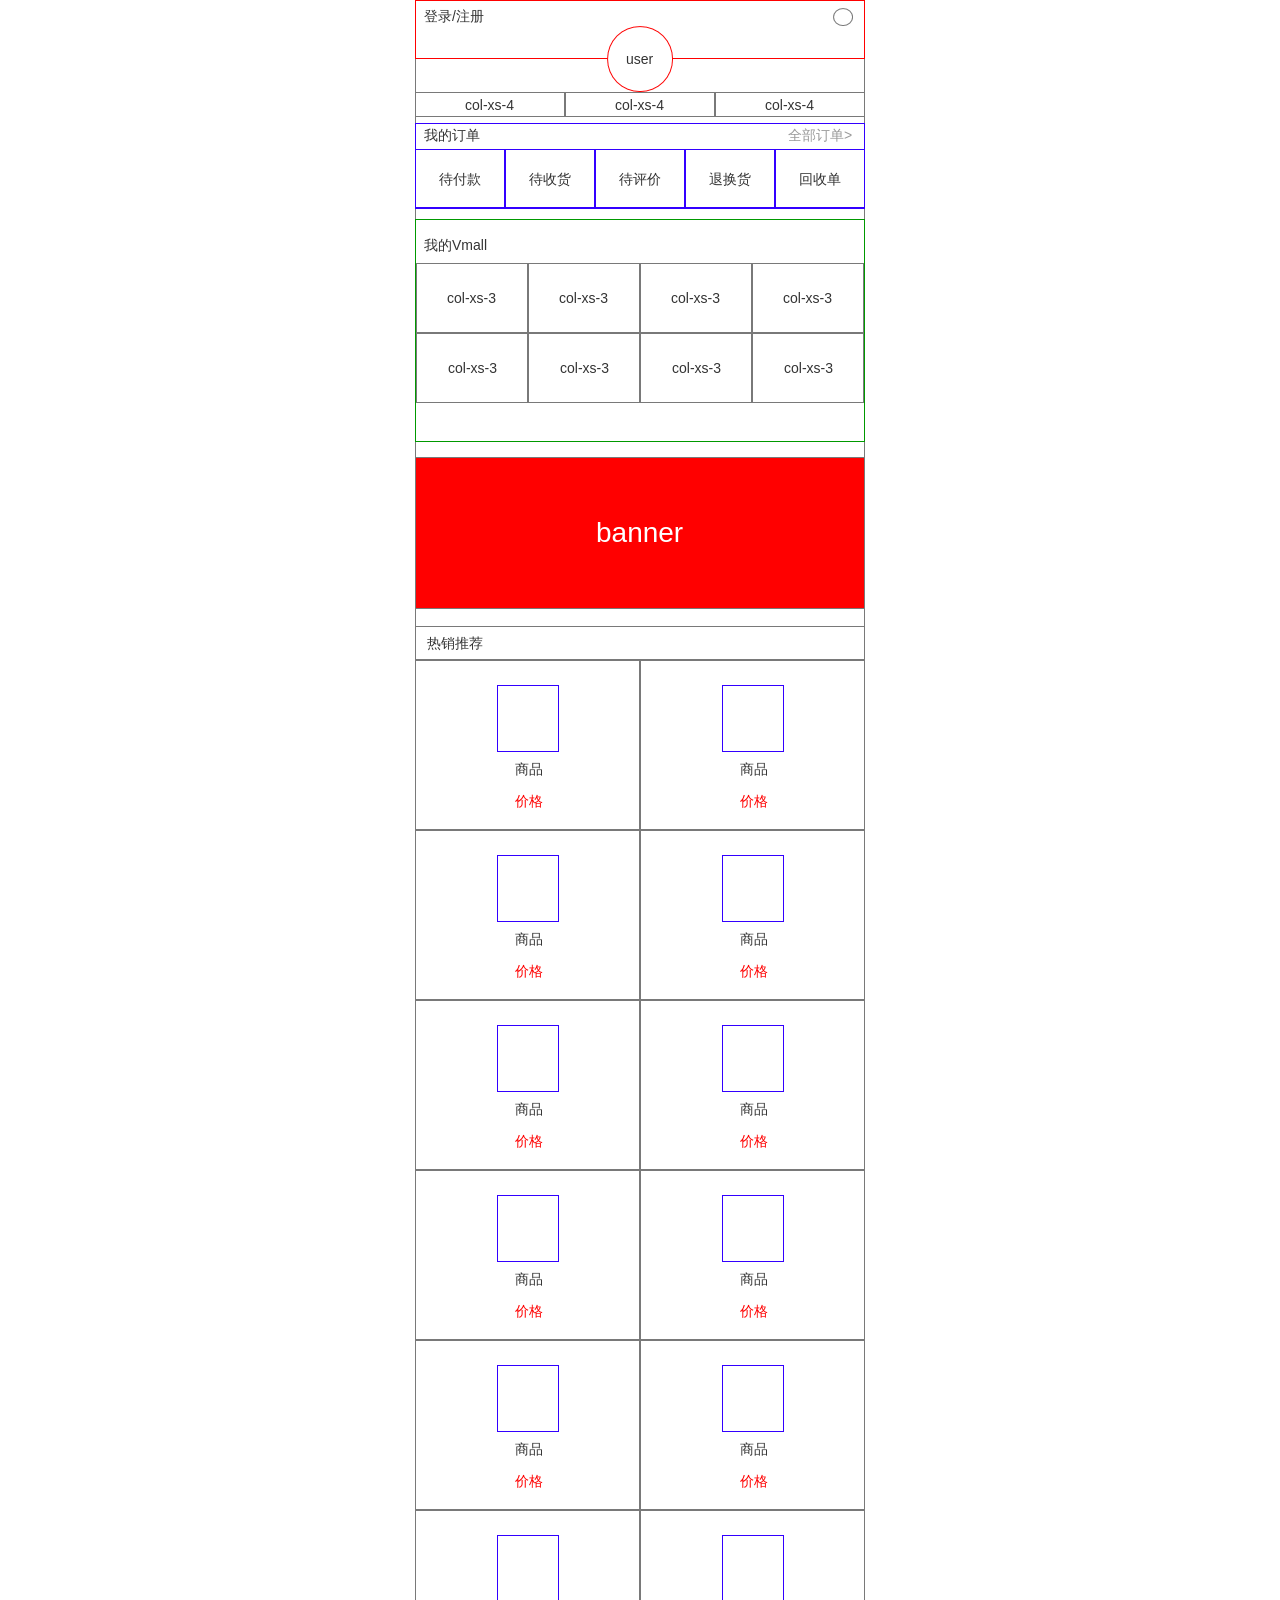
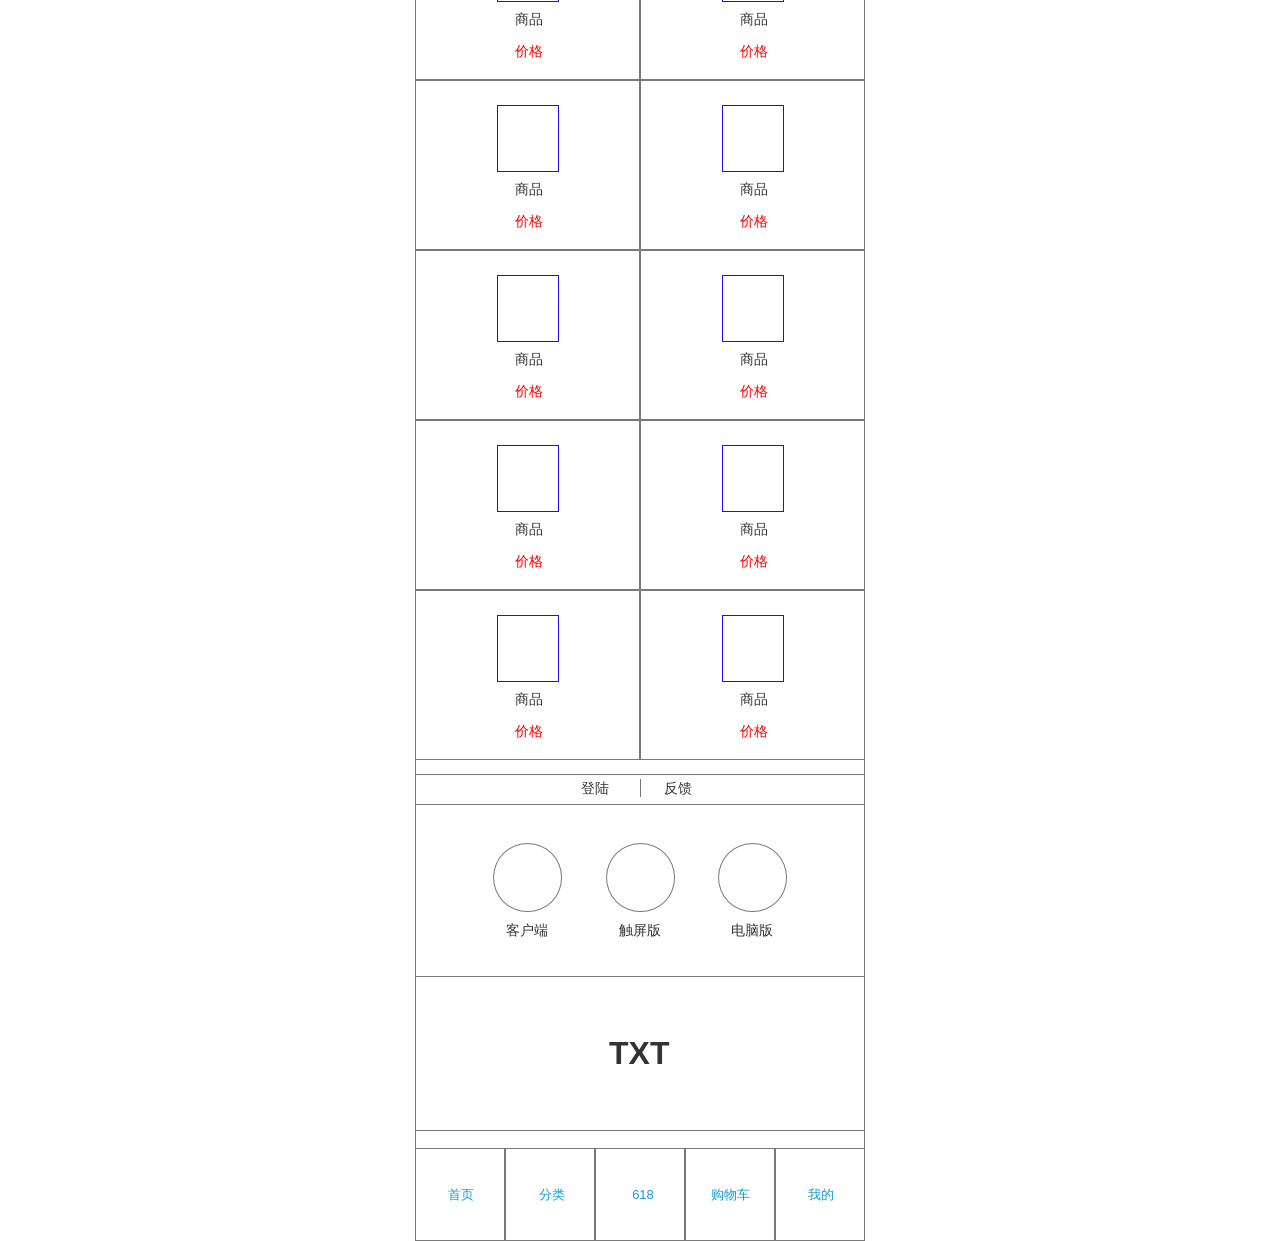
<file: 原型图/me.html>
﻿<!DOCTYPE html>
<html>
  <head>
    <title>me</title>
    <meta http-equiv="X-UA-Compatible" content="IE=edge"/>
    <meta http-equiv="content-type" content="text/html; charset=utf-8"/>
    <meta name="apple-mobile-web-app-capable" content="yes"/>
    <link href="resources/css/jquery-ui-themes.css" type="text/css" rel="stylesheet"/>
    <link href="resources/css/axure_rp_page.css" type="text/css" rel="stylesheet"/>
    <link href="data/styles.css" type="text/css" rel="stylesheet"/>
    <link href="files/me/styles.css" type="text/css" rel="stylesheet"/>
    <script src="resources/scripts/jquery-1.7.1.min.js"></script>
    <script src="resources/scripts/jquery-ui-1.8.10.custom.min.js"></script>
    <script src="resources/scripts/axure/axQuery.js"></script>
    <script src="resources/scripts/axure/globals.js"></script>
    <script src="resources/scripts/axutils.js"></script>
    <script src="resources/scripts/axure/annotation.js"></script>
    <script src="resources/scripts/axure/axQuery.std.js"></script>
    <script src="resources/scripts/axure/doc.js"></script>
    <script src="data/document.js"></script>
    <script src="resources/scripts/messagecenter.js"></script>
    <script src="resources/scripts/axure/events.js"></script>
    <script src="resources/scripts/axure/recording.js"></script>
    <script src="resources/scripts/axure/action.js"></script>
    <script src="resources/scripts/axure/expr.js"></script>
    <script src="resources/scripts/axure/geometry.js"></script>
    <script src="resources/scripts/axure/flyout.js"></script>
    <script src="resources/scripts/axure/ie.js"></script>
    <script src="resources/scripts/axure/model.js"></script>
    <script src="resources/scripts/axure/repeater.js"></script>
    <script src="resources/scripts/axure/sto.js"></script>
    <script src="resources/scripts/axure/utils.temp.js"></script>
    <script src="resources/scripts/axure/variables.js"></script>
    <script src="resources/scripts/axure/drag.js"></script>
    <script src="resources/scripts/axure/move.js"></script>
    <script src="resources/scripts/axure/visibility.js"></script>
    <script src="resources/scripts/axure/style.js"></script>
    <script src="resources/scripts/axure/adaptive.js"></script>
    <script src="resources/scripts/axure/tree.js"></script>
    <script src="resources/scripts/axure/init.temp.js"></script>
    <script src="files/me/data.js"></script>
    <script src="resources/scripts/axure/legacy.js"></script>
    <script src="resources/scripts/axure/viewer.js"></script>
    <script src="resources/scripts/axure/math.js"></script>
    <script type="text/javascript">
      $axure.utils.getTransparentGifPath = function() { return 'resources/images/transparent.gif'; };
      $axure.utils.getOtherPath = function() { return 'resources/Other.html'; };
      $axure.utils.getReloadPath = function() { return 'resources/reload.html'; };
    </script>
  </head>
  <body>
    <div id="base" class="">

      <!-- Unnamed (矩形) -->
      <div id="u893" class="ax_default box_1">
        <div id="u893_div" class=""></div>
        <!-- Unnamed () -->
        <div id="u894" class="text" style="display:none; visibility: hidden">
          <p><span></span></p>
        </div>
      </div>

      <!-- Unnamed (组合) -->
      <div id="u895" class="ax_default" data-width="450" data-height="93">

        <!-- Unnamed (矩形) -->
        <div id="u896" class="ax_default box_1">
          <div id="u896_div" class=""></div>
          <!-- Unnamed () -->
          <div id="u897" class="text" style="display:none; visibility: hidden">
            <p><span></span></p>
          </div>
        </div>

        <!-- Unnamed (矩形) -->
        <div id="u898" class="ax_default link_button">
          <div id="u898_div" class=""></div>
          <!-- Unnamed () -->
          <div id="u899" class="text">
            <p><span>首页</span></p>
          </div>
        </div>

        <!-- Unnamed (矩形) -->
        <div id="u900" class="ax_default box_1">
          <div id="u900_div" class=""></div>
          <!-- Unnamed () -->
          <div id="u901" class="text" style="display:none; visibility: hidden">
            <p><span></span></p>
          </div>
        </div>

        <!-- Unnamed (矩形) -->
        <div id="u902" class="ax_default link_button">
          <div id="u902_div" class=""></div>
          <!-- Unnamed () -->
          <div id="u903" class="text">
            <p><span>分类</span></p>
          </div>
        </div>

        <!-- Unnamed (矩形) -->
        <div id="u904" class="ax_default box_1">
          <div id="u904_div" class=""></div>
          <!-- Unnamed () -->
          <div id="u905" class="text" style="display:none; visibility: hidden">
            <p><span></span></p>
          </div>
        </div>

        <!-- Unnamed (矩形) -->
        <div id="u906" class="ax_default link_button">
          <div id="u906_div" class=""></div>
          <!-- Unnamed () -->
          <div id="u907" class="text">
            <p><span>618</span></p>
          </div>
        </div>

        <!-- Unnamed (矩形) -->
        <div id="u908" class="ax_default box_1">
          <div id="u908_div" class=""></div>
          <!-- Unnamed () -->
          <div id="u909" class="text" style="display:none; visibility: hidden">
            <p><span></span></p>
          </div>
        </div>

        <!-- Unnamed (矩形) -->
        <div id="u910" class="ax_default link_button">
          <div id="u910_div" class=""></div>
          <!-- Unnamed () -->
          <div id="u911" class="text">
            <p><span>购物车</span></p>
          </div>
        </div>

        <!-- Unnamed (矩形) -->
        <div id="u912" class="ax_default box_1">
          <div id="u912_div" class=""></div>
          <!-- Unnamed () -->
          <div id="u913" class="text" style="display:none; visibility: hidden">
            <p><span></span></p>
          </div>
        </div>

        <!-- Unnamed (矩形) -->
        <div id="u914" class="ax_default link_button">
          <div id="u914_div" class=""></div>
          <!-- Unnamed () -->
          <div id="u915" class="text">
            <p><span>我的</span></p>
          </div>
        </div>
      </div>

      <!-- Unnamed (矩形) -->
      <div id="u916" class="ax_default box_1">
        <div id="u916_div" class=""></div>
        <!-- Unnamed () -->
        <div id="u917" class="text" style="display:none; visibility: hidden">
          <p><span></span></p>
        </div>
      </div>

      <!-- Unnamed (矩形) -->
      <div id="u918" class="ax_default label">
        <div id="u918_div" class=""></div>
        <!-- Unnamed () -->
        <div id="u919" class="text">
          <p><span>登录/注册</span></p>
        </div>
      </div>

      <!-- Unnamed (椭圆形) -->
      <div id="u920" class="ax_default ellipse">
        <img id="u920_img" class="img " src="images/me/u920.png"/>
        <!-- Unnamed () -->
        <div id="u921" class="text" style="display:none; visibility: hidden">
          <p><span></span></p>
        </div>
      </div>

      <!-- Unnamed (椭圆形) -->
      <div id="u922" class="ax_default ellipse">
        <img id="u922_img" class="img " src="images/me/u922.png"/>
        <!-- Unnamed () -->
        <div id="u923" class="text" style="display:none; visibility: hidden">
          <p><span></span></p>
        </div>
      </div>

      <!-- Unnamed (矩形) -->
      <div id="u924" class="ax_default label">
        <div id="u924_div" class=""></div>
        <!-- Unnamed () -->
        <div id="u925" class="text">
          <p><span>user</span></p>
        </div>
      </div>

      <!-- Unnamed (矩形) -->
      <div id="u926" class="ax_default box_1">
        <div id="u926_div" class=""></div>
        <!-- Unnamed () -->
        <div id="u927" class="text" style="display:none; visibility: hidden">
          <p><span></span></p>
        </div>
      </div>

      <!-- Unnamed (矩形) -->
      <div id="u928" class="ax_default label">
        <div id="u928_div" class=""></div>
        <!-- Unnamed () -->
        <div id="u929" class="text">
          <p><span>col-xs-4</span></p>
        </div>
      </div>

      <!-- Unnamed (矩形) -->
      <div id="u930" class="ax_default box_1">
        <div id="u930_div" class=""></div>
        <!-- Unnamed () -->
        <div id="u931" class="text" style="display:none; visibility: hidden">
          <p><span></span></p>
        </div>
      </div>

      <!-- Unnamed (矩形) -->
      <div id="u932" class="ax_default label">
        <div id="u932_div" class=""></div>
        <!-- Unnamed () -->
        <div id="u933" class="text">
          <p><span>col-xs-4</span></p>
        </div>
      </div>

      <!-- Unnamed (矩形) -->
      <div id="u934" class="ax_default box_1">
        <div id="u934_div" class=""></div>
        <!-- Unnamed () -->
        <div id="u935" class="text" style="display:none; visibility: hidden">
          <p><span></span></p>
        </div>
      </div>

      <!-- Unnamed (矩形) -->
      <div id="u936" class="ax_default label">
        <div id="u936_div" class=""></div>
        <!-- Unnamed () -->
        <div id="u937" class="text">
          <p><span>col-xs-4</span></p>
        </div>
      </div>

      <!-- Unnamed (矩形) -->
      <div id="u938" class="ax_default box_1">
        <div id="u938_div" class=""></div>
        <!-- Unnamed () -->
        <div id="u939" class="text" style="display:none; visibility: hidden">
          <p><span></span></p>
        </div>
      </div>

      <!-- Unnamed (矩形) -->
      <div id="u940" class="ax_default label">
        <div id="u940_div" class=""></div>
        <!-- Unnamed () -->
        <div id="u941" class="text">
          <p><span>我的订单</span></p>
        </div>
      </div>

      <!-- Unnamed (矩形) -->
      <div id="u942" class="ax_default label">
        <div id="u942_div" class=""></div>
        <!-- Unnamed () -->
        <div id="u943" class="text">
          <p><span>全部订单&gt;</span></p>
        </div>
      </div>

      <!-- Unnamed (矩形) -->
      <div id="u944" class="ax_default box_1">
        <div id="u944_div" class=""></div>
        <!-- Unnamed () -->
        <div id="u945" class="text" style="display:none; visibility: hidden">
          <p><span></span></p>
        </div>
      </div>

      <!-- Unnamed (矩形) -->
      <div id="u946" class="ax_default label">
        <div id="u946_div" class=""></div>
        <!-- Unnamed () -->
        <div id="u947" class="text">
          <p><span>待付款</span></p>
        </div>
      </div>

      <!-- Unnamed (矩形) -->
      <div id="u948" class="ax_default box_1">
        <div id="u948_div" class=""></div>
        <!-- Unnamed () -->
        <div id="u949" class="text" style="display:none; visibility: hidden">
          <p><span></span></p>
        </div>
      </div>

      <!-- Unnamed (矩形) -->
      <div id="u950" class="ax_default label">
        <div id="u950_div" class=""></div>
        <!-- Unnamed () -->
        <div id="u951" class="text">
          <p><span>待收货</span></p>
        </div>
      </div>

      <!-- Unnamed (矩形) -->
      <div id="u952" class="ax_default box_1">
        <div id="u952_div" class=""></div>
        <!-- Unnamed () -->
        <div id="u953" class="text" style="display:none; visibility: hidden">
          <p><span></span></p>
        </div>
      </div>

      <!-- Unnamed (矩形) -->
      <div id="u954" class="ax_default box_1">
        <div id="u954_div" class=""></div>
        <!-- Unnamed () -->
        <div id="u955" class="text" style="display:none; visibility: hidden">
          <p><span></span></p>
        </div>
      </div>

      <!-- Unnamed (矩形) -->
      <div id="u956" class="ax_default box_1">
        <div id="u956_div" class=""></div>
        <!-- Unnamed () -->
        <div id="u957" class="text" style="display:none; visibility: hidden">
          <p><span></span></p>
        </div>
      </div>

      <!-- Unnamed (矩形) -->
      <div id="u958" class="ax_default label">
        <div id="u958_div" class=""></div>
        <!-- Unnamed () -->
        <div id="u959" class="text">
          <p><span>待评价</span></p>
        </div>
      </div>

      <!-- Unnamed (矩形) -->
      <div id="u960" class="ax_default label">
        <div id="u960_div" class=""></div>
        <!-- Unnamed () -->
        <div id="u961" class="text">
          <p><span>退换货</span></p>
        </div>
      </div>

      <!-- Unnamed (矩形) -->
      <div id="u962" class="ax_default label">
        <div id="u962_div" class=""></div>
        <!-- Unnamed () -->
        <div id="u963" class="text">
          <p><span>回收单</span></p>
        </div>
      </div>

      <!-- Unnamed (矩形) -->
      <div id="u964" class="ax_default box_1">
        <div id="u964_div" class=""></div>
        <!-- Unnamed () -->
        <div id="u965" class="text" style="display:none; visibility: hidden">
          <p><span></span></p>
        </div>
      </div>

      <!-- Unnamed (矩形) -->
      <div id="u966" class="ax_default label">
        <div id="u966_div" class=""></div>
        <!-- Unnamed () -->
        <div id="u967" class="text">
          <p><span>我的Vmall</span></p>
        </div>
      </div>

      <!-- Unnamed (矩形) -->
      <div id="u968" class="ax_default box_1">
        <div id="u968_div" class=""></div>
        <!-- Unnamed () -->
        <div id="u969" class="text" style="display:none; visibility: hidden">
          <p><span></span></p>
        </div>
      </div>

      <!-- Unnamed (矩形) -->
      <div id="u970" class="ax_default label">
        <div id="u970_div" class=""></div>
        <!-- Unnamed () -->
        <div id="u971" class="text">
          <p><span>col-xs-3</span></p>
        </div>
      </div>

      <!-- Unnamed (矩形) -->
      <div id="u972" class="ax_default box_1">
        <div id="u972_div" class=""></div>
        <!-- Unnamed () -->
        <div id="u973" class="text" style="display:none; visibility: hidden">
          <p><span></span></p>
        </div>
      </div>

      <!-- Unnamed (矩形) -->
      <div id="u974" class="ax_default label">
        <div id="u974_div" class=""></div>
        <!-- Unnamed () -->
        <div id="u975" class="text">
          <p><span>col-xs-3</span></p>
        </div>
      </div>

      <!-- Unnamed (矩形) -->
      <div id="u976" class="ax_default box_1">
        <div id="u976_div" class=""></div>
        <!-- Unnamed () -->
        <div id="u977" class="text" style="display:none; visibility: hidden">
          <p><span></span></p>
        </div>
      </div>

      <!-- Unnamed (矩形) -->
      <div id="u978" class="ax_default label">
        <div id="u978_div" class=""></div>
        <!-- Unnamed () -->
        <div id="u979" class="text">
          <p><span>col-xs-3</span></p>
        </div>
      </div>

      <!-- Unnamed (矩形) -->
      <div id="u980" class="ax_default box_1">
        <div id="u980_div" class=""></div>
        <!-- Unnamed () -->
        <div id="u981" class="text" style="display:none; visibility: hidden">
          <p><span></span></p>
        </div>
      </div>

      <!-- Unnamed (矩形) -->
      <div id="u982" class="ax_default label">
        <div id="u982_div" class=""></div>
        <!-- Unnamed () -->
        <div id="u983" class="text">
          <p><span>col-xs-3</span></p>
        </div>
      </div>

      <!-- Unnamed (矩形) -->
      <div id="u984" class="ax_default box_1">
        <div id="u984_div" class=""></div>
        <!-- Unnamed () -->
        <div id="u985" class="text" style="display:none; visibility: hidden">
          <p><span></span></p>
        </div>
      </div>

      <!-- Unnamed (矩形) -->
      <div id="u986" class="ax_default label">
        <div id="u986_div" class=""></div>
        <!-- Unnamed () -->
        <div id="u987" class="text">
          <p><span>col-xs-3</span></p>
        </div>
      </div>

      <!-- Unnamed (矩形) -->
      <div id="u988" class="ax_default box_1">
        <div id="u988_div" class=""></div>
        <!-- Unnamed () -->
        <div id="u989" class="text" style="display:none; visibility: hidden">
          <p><span></span></p>
        </div>
      </div>

      <!-- Unnamed (矩形) -->
      <div id="u990" class="ax_default label">
        <div id="u990_div" class=""></div>
        <!-- Unnamed () -->
        <div id="u991" class="text">
          <p><span>col-xs-3</span></p>
        </div>
      </div>

      <!-- Unnamed (矩形) -->
      <div id="u992" class="ax_default box_1">
        <div id="u992_div" class=""></div>
        <!-- Unnamed () -->
        <div id="u993" class="text" style="display:none; visibility: hidden">
          <p><span></span></p>
        </div>
      </div>

      <!-- Unnamed (矩形) -->
      <div id="u994" class="ax_default label">
        <div id="u994_div" class=""></div>
        <!-- Unnamed () -->
        <div id="u995" class="text">
          <p><span>col-xs-3</span></p>
        </div>
      </div>

      <!-- Unnamed (矩形) -->
      <div id="u996" class="ax_default box_1">
        <div id="u996_div" class=""></div>
        <!-- Unnamed () -->
        <div id="u997" class="text" style="display:none; visibility: hidden">
          <p><span></span></p>
        </div>
      </div>

      <!-- Unnamed (矩形) -->
      <div id="u998" class="ax_default label">
        <div id="u998_div" class=""></div>
        <!-- Unnamed () -->
        <div id="u999" class="text">
          <p><span>col-xs-3</span></p>
        </div>
      </div>

      <!-- Unnamed (矩形) -->
      <div id="u1000" class="ax_default box_1">
        <div id="u1000_div" class=""></div>
        <!-- Unnamed () -->
        <div id="u1001" class="text" style="display:none; visibility: hidden">
          <p><span></span></p>
        </div>
      </div>

      <!-- Unnamed (矩形) -->
      <div id="u1002" class="ax_default label">
        <div id="u1002_div" class=""></div>
        <!-- Unnamed () -->
        <div id="u1003" class="text">
          <p><span>banner</span></p>
        </div>
      </div>

      <!-- Unnamed (组合) -->
      <div id="u1004" class="ax_default" data-width="450" data-height="1734">

        <!-- Unnamed (矩形) -->
        <div id="u1005" class="ax_default box_1">
          <div id="u1005_div" class=""></div>
          <!-- Unnamed () -->
          <div id="u1006" class="text" style="display:none; visibility: hidden">
            <p><span></span></p>
          </div>
        </div>

        <!-- Unnamed (组合) -->
        <div id="u1007" class="ax_default" data-width="450" data-height="1734">

          <!-- Unnamed (矩形) -->
          <div id="u1008" class="ax_default box_1">
            <div id="u1008_div" class=""></div>
            <!-- Unnamed () -->
            <div id="u1009" class="text" style="display:none; visibility: hidden">
              <p><span></span></p>
            </div>
          </div>

          <!-- Unnamed (矩形) -->
          <div id="u1010" class="ax_default label">
            <div id="u1010_div" class=""></div>
            <!-- Unnamed () -->
            <div id="u1011" class="text">
              <p><span>热销推荐</span></p>
            </div>
          </div>

          <!-- Unnamed (矩形) -->
          <div id="u1012" class="ax_default box_1">
            <div id="u1012_div" class=""></div>
            <!-- Unnamed () -->
            <div id="u1013" class="text" style="display:none; visibility: hidden">
              <p><span></span></p>
            </div>
          </div>

          <!-- Unnamed (矩形) -->
          <div id="u1014" class="ax_default box_1">
            <div id="u1014_div" class=""></div>
            <!-- Unnamed () -->
            <div id="u1015" class="text" style="display:none; visibility: hidden">
              <p><span></span></p>
            </div>
          </div>

          <!-- Unnamed (矩形) -->
          <div id="u1016" class="ax_default box_1">
            <div id="u1016_div" class=""></div>
            <!-- Unnamed () -->
            <div id="u1017" class="text" style="display:none; visibility: hidden">
              <p><span></span></p>
            </div>
          </div>

          <!-- Unnamed (矩形) -->
          <div id="u1018" class="ax_default box_1">
            <div id="u1018_div" class=""></div>
            <!-- Unnamed () -->
            <div id="u1019" class="text" style="display:none; visibility: hidden">
              <p><span></span></p>
            </div>
          </div>

          <!-- Unnamed (矩形) -->
          <div id="u1020" class="ax_default label">
            <div id="u1020_div" class=""></div>
            <!-- Unnamed () -->
            <div id="u1021" class="text">
              <p><span>商品</span></p>
            </div>
          </div>

          <!-- Unnamed (矩形) -->
          <div id="u1022" class="ax_default label">
            <div id="u1022_div" class=""></div>
            <!-- Unnamed () -->
            <div id="u1023" class="text">
              <p><span>商品</span></p>
            </div>
          </div>

          <!-- Unnamed (矩形) -->
          <div id="u1024" class="ax_default label">
            <div id="u1024_div" class=""></div>
            <!-- Unnamed () -->
            <div id="u1025" class="text">
              <p><span>价格</span></p>
            </div>
          </div>

          <!-- Unnamed (矩形) -->
          <div id="u1026" class="ax_default label">
            <div id="u1026_div" class=""></div>
            <!-- Unnamed () -->
            <div id="u1027" class="text">
              <p><span>价格</span></p>
            </div>
          </div>

          <!-- Unnamed (矩形) -->
          <div id="u1028" class="ax_default box_1">
            <div id="u1028_div" class=""></div>
            <!-- Unnamed () -->
            <div id="u1029" class="text" style="display:none; visibility: hidden">
              <p><span></span></p>
            </div>
          </div>

          <!-- Unnamed (矩形) -->
          <div id="u1030" class="ax_default box_1">
            <div id="u1030_div" class=""></div>
            <!-- Unnamed () -->
            <div id="u1031" class="text" style="display:none; visibility: hidden">
              <p><span></span></p>
            </div>
          </div>

          <!-- Unnamed (矩形) -->
          <div id="u1032" class="ax_default box_1">
            <div id="u1032_div" class=""></div>
            <!-- Unnamed () -->
            <div id="u1033" class="text" style="display:none; visibility: hidden">
              <p><span></span></p>
            </div>
          </div>

          <!-- Unnamed (矩形) -->
          <div id="u1034" class="ax_default box_1">
            <div id="u1034_div" class=""></div>
            <!-- Unnamed () -->
            <div id="u1035" class="text" style="display:none; visibility: hidden">
              <p><span></span></p>
            </div>
          </div>

          <!-- Unnamed (矩形) -->
          <div id="u1036" class="ax_default label">
            <div id="u1036_div" class=""></div>
            <!-- Unnamed () -->
            <div id="u1037" class="text">
              <p><span>商品</span></p>
            </div>
          </div>

          <!-- Unnamed (矩形) -->
          <div id="u1038" class="ax_default label">
            <div id="u1038_div" class=""></div>
            <!-- Unnamed () -->
            <div id="u1039" class="text">
              <p><span>商品</span></p>
            </div>
          </div>

          <!-- Unnamed (矩形) -->
          <div id="u1040" class="ax_default label">
            <div id="u1040_div" class=""></div>
            <!-- Unnamed () -->
            <div id="u1041" class="text">
              <p><span>价格</span></p>
            </div>
          </div>

          <!-- Unnamed (矩形) -->
          <div id="u1042" class="ax_default label">
            <div id="u1042_div" class=""></div>
            <!-- Unnamed () -->
            <div id="u1043" class="text">
              <p><span>价格</span></p>
            </div>
          </div>

          <!-- Unnamed (矩形) -->
          <div id="u1044" class="ax_default box_1">
            <div id="u1044_div" class=""></div>
            <!-- Unnamed () -->
            <div id="u1045" class="text" style="display:none; visibility: hidden">
              <p><span></span></p>
            </div>
          </div>

          <!-- Unnamed (矩形) -->
          <div id="u1046" class="ax_default box_1">
            <div id="u1046_div" class=""></div>
            <!-- Unnamed () -->
            <div id="u1047" class="text" style="display:none; visibility: hidden">
              <p><span></span></p>
            </div>
          </div>

          <!-- Unnamed (矩形) -->
          <div id="u1048" class="ax_default box_1">
            <div id="u1048_div" class=""></div>
            <!-- Unnamed () -->
            <div id="u1049" class="text" style="display:none; visibility: hidden">
              <p><span></span></p>
            </div>
          </div>

          <!-- Unnamed (矩形) -->
          <div id="u1050" class="ax_default box_1">
            <div id="u1050_div" class=""></div>
            <!-- Unnamed () -->
            <div id="u1051" class="text" style="display:none; visibility: hidden">
              <p><span></span></p>
            </div>
          </div>

          <!-- Unnamed (矩形) -->
          <div id="u1052" class="ax_default label">
            <div id="u1052_div" class=""></div>
            <!-- Unnamed () -->
            <div id="u1053" class="text">
              <p><span>商品</span></p>
            </div>
          </div>

          <!-- Unnamed (矩形) -->
          <div id="u1054" class="ax_default label">
            <div id="u1054_div" class=""></div>
            <!-- Unnamed () -->
            <div id="u1055" class="text">
              <p><span>商品</span></p>
            </div>
          </div>

          <!-- Unnamed (矩形) -->
          <div id="u1056" class="ax_default label">
            <div id="u1056_div" class=""></div>
            <!-- Unnamed () -->
            <div id="u1057" class="text">
              <p><span>价格</span></p>
            </div>
          </div>

          <!-- Unnamed (矩形) -->
          <div id="u1058" class="ax_default label">
            <div id="u1058_div" class=""></div>
            <!-- Unnamed () -->
            <div id="u1059" class="text">
              <p><span>价格</span></p>
            </div>
          </div>

          <!-- Unnamed (矩形) -->
          <div id="u1060" class="ax_default box_1">
            <div id="u1060_div" class=""></div>
            <!-- Unnamed () -->
            <div id="u1061" class="text" style="display:none; visibility: hidden">
              <p><span></span></p>
            </div>
          </div>

          <!-- Unnamed (矩形) -->
          <div id="u1062" class="ax_default box_1">
            <div id="u1062_div" class=""></div>
            <!-- Unnamed () -->
            <div id="u1063" class="text" style="display:none; visibility: hidden">
              <p><span></span></p>
            </div>
          </div>

          <!-- Unnamed (矩形) -->
          <div id="u1064" class="ax_default box_1">
            <div id="u1064_div" class=""></div>
            <!-- Unnamed () -->
            <div id="u1065" class="text" style="display:none; visibility: hidden">
              <p><span></span></p>
            </div>
          </div>

          <!-- Unnamed (矩形) -->
          <div id="u1066" class="ax_default box_1">
            <div id="u1066_div" class=""></div>
            <!-- Unnamed () -->
            <div id="u1067" class="text" style="display:none; visibility: hidden">
              <p><span></span></p>
            </div>
          </div>

          <!-- Unnamed (矩形) -->
          <div id="u1068" class="ax_default label">
            <div id="u1068_div" class=""></div>
            <!-- Unnamed () -->
            <div id="u1069" class="text">
              <p><span>商品</span></p>
            </div>
          </div>

          <!-- Unnamed (矩形) -->
          <div id="u1070" class="ax_default label">
            <div id="u1070_div" class=""></div>
            <!-- Unnamed () -->
            <div id="u1071" class="text">
              <p><span>商品</span></p>
            </div>
          </div>

          <!-- Unnamed (矩形) -->
          <div id="u1072" class="ax_default label">
            <div id="u1072_div" class=""></div>
            <!-- Unnamed () -->
            <div id="u1073" class="text">
              <p><span>价格</span></p>
            </div>
          </div>

          <!-- Unnamed (矩形) -->
          <div id="u1074" class="ax_default label">
            <div id="u1074_div" class=""></div>
            <!-- Unnamed () -->
            <div id="u1075" class="text">
              <p><span>价格</span></p>
            </div>
          </div>

          <!-- Unnamed (矩形) -->
          <div id="u1076" class="ax_default box_1">
            <div id="u1076_div" class=""></div>
            <!-- Unnamed () -->
            <div id="u1077" class="text" style="display:none; visibility: hidden">
              <p><span></span></p>
            </div>
          </div>

          <!-- Unnamed (矩形) -->
          <div id="u1078" class="ax_default box_1">
            <div id="u1078_div" class=""></div>
            <!-- Unnamed () -->
            <div id="u1079" class="text" style="display:none; visibility: hidden">
              <p><span></span></p>
            </div>
          </div>

          <!-- Unnamed (矩形) -->
          <div id="u1080" class="ax_default box_1">
            <div id="u1080_div" class=""></div>
            <!-- Unnamed () -->
            <div id="u1081" class="text" style="display:none; visibility: hidden">
              <p><span></span></p>
            </div>
          </div>

          <!-- Unnamed (矩形) -->
          <div id="u1082" class="ax_default box_1">
            <div id="u1082_div" class=""></div>
            <!-- Unnamed () -->
            <div id="u1083" class="text" style="display:none; visibility: hidden">
              <p><span></span></p>
            </div>
          </div>

          <!-- Unnamed (矩形) -->
          <div id="u1084" class="ax_default label">
            <div id="u1084_div" class=""></div>
            <!-- Unnamed () -->
            <div id="u1085" class="text">
              <p><span>商品</span></p>
            </div>
          </div>

          <!-- Unnamed (矩形) -->
          <div id="u1086" class="ax_default label">
            <div id="u1086_div" class=""></div>
            <!-- Unnamed () -->
            <div id="u1087" class="text">
              <p><span>商品</span></p>
            </div>
          </div>

          <!-- Unnamed (矩形) -->
          <div id="u1088" class="ax_default label">
            <div id="u1088_div" class=""></div>
            <!-- Unnamed () -->
            <div id="u1089" class="text">
              <p><span>价格</span></p>
            </div>
          </div>

          <!-- Unnamed (矩形) -->
          <div id="u1090" class="ax_default label">
            <div id="u1090_div" class=""></div>
            <!-- Unnamed () -->
            <div id="u1091" class="text">
              <p><span>价格</span></p>
            </div>
          </div>

          <!-- Unnamed (矩形) -->
          <div id="u1092" class="ax_default box_1">
            <div id="u1092_div" class=""></div>
            <!-- Unnamed () -->
            <div id="u1093" class="text" style="display:none; visibility: hidden">
              <p><span></span></p>
            </div>
          </div>

          <!-- Unnamed (矩形) -->
          <div id="u1094" class="ax_default box_1">
            <div id="u1094_div" class=""></div>
            <!-- Unnamed () -->
            <div id="u1095" class="text" style="display:none; visibility: hidden">
              <p><span></span></p>
            </div>
          </div>

          <!-- Unnamed (矩形) -->
          <div id="u1096" class="ax_default box_1">
            <div id="u1096_div" class=""></div>
            <!-- Unnamed () -->
            <div id="u1097" class="text" style="display:none; visibility: hidden">
              <p><span></span></p>
            </div>
          </div>

          <!-- Unnamed (矩形) -->
          <div id="u1098" class="ax_default box_1">
            <div id="u1098_div" class=""></div>
            <!-- Unnamed () -->
            <div id="u1099" class="text" style="display:none; visibility: hidden">
              <p><span></span></p>
            </div>
          </div>

          <!-- Unnamed (矩形) -->
          <div id="u1100" class="ax_default label">
            <div id="u1100_div" class=""></div>
            <!-- Unnamed () -->
            <div id="u1101" class="text">
              <p><span>商品</span></p>
            </div>
          </div>

          <!-- Unnamed (矩形) -->
          <div id="u1102" class="ax_default label">
            <div id="u1102_div" class=""></div>
            <!-- Unnamed () -->
            <div id="u1103" class="text">
              <p><span>商品</span></p>
            </div>
          </div>

          <!-- Unnamed (矩形) -->
          <div id="u1104" class="ax_default label">
            <div id="u1104_div" class=""></div>
            <!-- Unnamed () -->
            <div id="u1105" class="text">
              <p><span>价格</span></p>
            </div>
          </div>

          <!-- Unnamed (矩形) -->
          <div id="u1106" class="ax_default label">
            <div id="u1106_div" class=""></div>
            <!-- Unnamed () -->
            <div id="u1107" class="text">
              <p><span>价格</span></p>
            </div>
          </div>

          <!-- Unnamed (矩形) -->
          <div id="u1108" class="ax_default box_1">
            <div id="u1108_div" class=""></div>
            <!-- Unnamed () -->
            <div id="u1109" class="text" style="display:none; visibility: hidden">
              <p><span></span></p>
            </div>
          </div>

          <!-- Unnamed (矩形) -->
          <div id="u1110" class="ax_default box_1">
            <div id="u1110_div" class=""></div>
            <!-- Unnamed () -->
            <div id="u1111" class="text" style="display:none; visibility: hidden">
              <p><span></span></p>
            </div>
          </div>

          <!-- Unnamed (矩形) -->
          <div id="u1112" class="ax_default box_1">
            <div id="u1112_div" class=""></div>
            <!-- Unnamed () -->
            <div id="u1113" class="text" style="display:none; visibility: hidden">
              <p><span></span></p>
            </div>
          </div>

          <!-- Unnamed (矩形) -->
          <div id="u1114" class="ax_default box_1">
            <div id="u1114_div" class=""></div>
            <!-- Unnamed () -->
            <div id="u1115" class="text" style="display:none; visibility: hidden">
              <p><span></span></p>
            </div>
          </div>

          <!-- Unnamed (矩形) -->
          <div id="u1116" class="ax_default label">
            <div id="u1116_div" class=""></div>
            <!-- Unnamed () -->
            <div id="u1117" class="text">
              <p><span>商品</span></p>
            </div>
          </div>

          <!-- Unnamed (矩形) -->
          <div id="u1118" class="ax_default label">
            <div id="u1118_div" class=""></div>
            <!-- Unnamed () -->
            <div id="u1119" class="text">
              <p><span>商品</span></p>
            </div>
          </div>

          <!-- Unnamed (矩形) -->
          <div id="u1120" class="ax_default label">
            <div id="u1120_div" class=""></div>
            <!-- Unnamed () -->
            <div id="u1121" class="text">
              <p><span>价格</span></p>
            </div>
          </div>

          <!-- Unnamed (矩形) -->
          <div id="u1122" class="ax_default label">
            <div id="u1122_div" class=""></div>
            <!-- Unnamed () -->
            <div id="u1123" class="text">
              <p><span>价格</span></p>
            </div>
          </div>

          <!-- Unnamed (矩形) -->
          <div id="u1124" class="ax_default box_1">
            <div id="u1124_div" class=""></div>
            <!-- Unnamed () -->
            <div id="u1125" class="text" style="display:none; visibility: hidden">
              <p><span></span></p>
            </div>
          </div>

          <!-- Unnamed (矩形) -->
          <div id="u1126" class="ax_default box_1">
            <div id="u1126_div" class=""></div>
            <!-- Unnamed () -->
            <div id="u1127" class="text" style="display:none; visibility: hidden">
              <p><span></span></p>
            </div>
          </div>

          <!-- Unnamed (矩形) -->
          <div id="u1128" class="ax_default box_1">
            <div id="u1128_div" class=""></div>
            <!-- Unnamed () -->
            <div id="u1129" class="text" style="display:none; visibility: hidden">
              <p><span></span></p>
            </div>
          </div>

          <!-- Unnamed (矩形) -->
          <div id="u1130" class="ax_default box_1">
            <div id="u1130_div" class=""></div>
            <!-- Unnamed () -->
            <div id="u1131" class="text" style="display:none; visibility: hidden">
              <p><span></span></p>
            </div>
          </div>

          <!-- Unnamed (矩形) -->
          <div id="u1132" class="ax_default label">
            <div id="u1132_div" class=""></div>
            <!-- Unnamed () -->
            <div id="u1133" class="text">
              <p><span>商品</span></p>
            </div>
          </div>

          <!-- Unnamed (矩形) -->
          <div id="u1134" class="ax_default label">
            <div id="u1134_div" class=""></div>
            <!-- Unnamed () -->
            <div id="u1135" class="text">
              <p><span>商品</span></p>
            </div>
          </div>

          <!-- Unnamed (矩形) -->
          <div id="u1136" class="ax_default label">
            <div id="u1136_div" class=""></div>
            <!-- Unnamed () -->
            <div id="u1137" class="text">
              <p><span>价格</span></p>
            </div>
          </div>

          <!-- Unnamed (矩形) -->
          <div id="u1138" class="ax_default label">
            <div id="u1138_div" class=""></div>
            <!-- Unnamed () -->
            <div id="u1139" class="text">
              <p><span>价格</span></p>
            </div>
          </div>

          <!-- Unnamed (矩形) -->
          <div id="u1140" class="ax_default box_1">
            <div id="u1140_div" class=""></div>
            <!-- Unnamed () -->
            <div id="u1141" class="text" style="display:none; visibility: hidden">
              <p><span></span></p>
            </div>
          </div>

          <!-- Unnamed (矩形) -->
          <div id="u1142" class="ax_default box_1">
            <div id="u1142_div" class=""></div>
            <!-- Unnamed () -->
            <div id="u1143" class="text" style="display:none; visibility: hidden">
              <p><span></span></p>
            </div>
          </div>

          <!-- Unnamed (矩形) -->
          <div id="u1144" class="ax_default box_1">
            <div id="u1144_div" class=""></div>
            <!-- Unnamed () -->
            <div id="u1145" class="text" style="display:none; visibility: hidden">
              <p><span></span></p>
            </div>
          </div>

          <!-- Unnamed (矩形) -->
          <div id="u1146" class="ax_default box_1">
            <div id="u1146_div" class=""></div>
            <!-- Unnamed () -->
            <div id="u1147" class="text" style="display:none; visibility: hidden">
              <p><span></span></p>
            </div>
          </div>

          <!-- Unnamed (矩形) -->
          <div id="u1148" class="ax_default label">
            <div id="u1148_div" class=""></div>
            <!-- Unnamed () -->
            <div id="u1149" class="text">
              <p><span>商品</span></p>
            </div>
          </div>

          <!-- Unnamed (矩形) -->
          <div id="u1150" class="ax_default label">
            <div id="u1150_div" class=""></div>
            <!-- Unnamed () -->
            <div id="u1151" class="text">
              <p><span>商品</span></p>
            </div>
          </div>

          <!-- Unnamed (矩形) -->
          <div id="u1152" class="ax_default label">
            <div id="u1152_div" class=""></div>
            <!-- Unnamed () -->
            <div id="u1153" class="text">
              <p><span>价格</span></p>
            </div>
          </div>

          <!-- Unnamed (矩形) -->
          <div id="u1154" class="ax_default label">
            <div id="u1154_div" class=""></div>
            <!-- Unnamed () -->
            <div id="u1155" class="text">
              <p><span>价格</span></p>
            </div>
          </div>

          <!-- Unnamed (矩形) -->
          <div id="u1156" class="ax_default box_1">
            <div id="u1156_div" class=""></div>
            <!-- Unnamed () -->
            <div id="u1157" class="text" style="display:none; visibility: hidden">
              <p><span></span></p>
            </div>
          </div>

          <!-- Unnamed (矩形) -->
          <div id="u1158" class="ax_default box_1">
            <div id="u1158_div" class=""></div>
            <!-- Unnamed () -->
            <div id="u1159" class="text" style="display:none; visibility: hidden">
              <p><span></span></p>
            </div>
          </div>

          <!-- Unnamed (矩形) -->
          <div id="u1160" class="ax_default box_1">
            <div id="u1160_div" class=""></div>
            <!-- Unnamed () -->
            <div id="u1161" class="text" style="display:none; visibility: hidden">
              <p><span></span></p>
            </div>
          </div>

          <!-- Unnamed (矩形) -->
          <div id="u1162" class="ax_default label">
            <div id="u1162_div" class=""></div>
            <!-- Unnamed () -->
            <div id="u1163" class="text">
              <p><span>商品</span></p>
            </div>
          </div>

          <!-- Unnamed (矩形) -->
          <div id="u1164" class="ax_default label">
            <div id="u1164_div" class=""></div>
            <!-- Unnamed () -->
            <div id="u1165" class="text">
              <p><span>商品</span></p>
            </div>
          </div>

          <!-- Unnamed (矩形) -->
          <div id="u1166" class="ax_default label">
            <div id="u1166_div" class=""></div>
            <!-- Unnamed () -->
            <div id="u1167" class="text">
              <p><span>价格</span></p>
            </div>
          </div>

          <!-- Unnamed (矩形) -->
          <div id="u1168" class="ax_default label">
            <div id="u1168_div" class=""></div>
            <!-- Unnamed () -->
            <div id="u1169" class="text">
              <p><span>价格</span></p>
            </div>
          </div>
        </div>
      </div>

      <!-- Unnamed (组合) -->
      <div id="u1170" class="ax_default" data-width="450" data-height="357">

        <!-- Unnamed (矩形) -->
        <div id="u1171" class="ax_default box_1">
          <div id="u1171_div" class=""></div>
          <!-- Unnamed () -->
          <div id="u1172" class="text" style="display:none; visibility: hidden">
            <p><span></span></p>
          </div>
        </div>

        <!-- Unnamed (矩形) -->
        <div id="u1173" class="ax_default label">
          <div id="u1173_div" class=""></div>
          <!-- Unnamed () -->
          <div id="u1174" class="text">
            <p><span>登陆</span></p>
          </div>
        </div>

        <!-- Unnamed (垂直线) -->
        <div id="u1175" class="ax_default line">
          <img id="u1175_img" class="img " src="images/index/u492.png"/>
          <!-- Unnamed () -->
          <div id="u1176" class="text" style="display:none; visibility: hidden">
            <p><span></span></p>
          </div>
        </div>

        <!-- Unnamed (矩形) -->
        <div id="u1177" class="ax_default label">
          <div id="u1177_div" class=""></div>
          <!-- Unnamed () -->
          <div id="u1178" class="text">
            <p><span>反馈</span></p>
          </div>
        </div>

        <!-- Unnamed (组合) -->
        <div id="u1179" class="ax_default" data-width="69" data-height="95">

          <!-- Unnamed (椭圆形) -->
          <div id="u1180" class="ax_default ellipse">
            <img id="u1180_img" class="img " src="images/index/u497.png"/>
            <!-- Unnamed () -->
            <div id="u1181" class="text" style="display:none; visibility: hidden">
              <p><span></span></p>
            </div>
          </div>

          <!-- Unnamed (矩形) -->
          <div id="u1182" class="ax_default label">
            <div id="u1182_div" class=""></div>
            <!-- Unnamed () -->
            <div id="u1183" class="text">
              <p><span>客户端</span></p>
            </div>
          </div>
        </div>

        <!-- Unnamed (组合) -->
        <div id="u1184" class="ax_default" data-width="69" data-height="95">

          <!-- Unnamed (椭圆形) -->
          <div id="u1185" class="ax_default ellipse">
            <img id="u1185_img" class="img " src="images/index/u497.png"/>
            <!-- Unnamed () -->
            <div id="u1186" class="text" style="display:none; visibility: hidden">
              <p><span></span></p>
            </div>
          </div>

          <!-- Unnamed (矩形) -->
          <div id="u1187" class="ax_default label">
            <div id="u1187_div" class=""></div>
            <!-- Unnamed () -->
            <div id="u1188" class="text">
              <p><span>触屏版</span></p>
            </div>
          </div>
        </div>

        <!-- Unnamed (组合) -->
        <div id="u1189" class="ax_default" data-width="69" data-height="95">

          <!-- Unnamed (椭圆形) -->
          <div id="u1190" class="ax_default ellipse">
            <img id="u1190_img" class="img " src="images/index/u497.png"/>
            <!-- Unnamed () -->
            <div id="u1191" class="text" style="display:none; visibility: hidden">
              <p><span></span></p>
            </div>
          </div>

          <!-- Unnamed (矩形) -->
          <div id="u1192" class="ax_default label">
            <div id="u1192_div" class=""></div>
            <!-- Unnamed () -->
            <div id="u1193" class="text">
              <p><span>电脑版</span></p>
            </div>
          </div>
        </div>

        <!-- Unnamed (矩形) -->
        <div id="u1194" class="ax_default box_1">
          <div id="u1194_div" class=""></div>
          <!-- Unnamed () -->
          <div id="u1195" class="text" style="display:none; visibility: hidden">
            <p><span></span></p>
          </div>
        </div>

        <!-- Unnamed (矩形) -->
        <div id="u1196" class="ax_default _一级标题">
          <div id="u1196_div" class=""></div>
          <!-- Unnamed () -->
          <div id="u1197" class="text">
            <p><span>TXT</span></p>
          </div>
        </div>
      </div>
    </div>
  </body>
</html>
</file>
<file: bootstrap/css/icomoon.css>
@font-face {
    font-family: 'icomoon';
    src:    url('fonts/icomoon.eot?1oniuf');
    src:    url('fonts/icomoon.eot?1oniuf#iefix') format('embedded-opentype'),
        url('fonts/icomoon.ttf?1oniuf') format('truetype'),
        url('fonts/icomoon.woff?1oniuf') format('woff'),
        url('fonts/icomoon.svg?1oniuf#icomoon') format('svg');
    font-weight: normal;
    font-style: normal;
}

[class^="icon-"], [class*=" icon-"] {
    /* use !important to prevent issues with browser extensions that change fonts */
    font-family: 'icomoon' !important;
    speak: none;
    font-style: normal;
    font-weight: normal;
    font-variant: normal;
    text-transform: none;
    line-height: 1;

    /* Better Font Rendering =========== */
    -webkit-font-smoothing: antialiased;
    -moz-osx-font-smoothing: grayscale;
}

.icon-mobile:before {
    content: "\e000";
}
.icon-laptop:before {
    content: "\e001";
}
.icon-desktop:before {
    content: "\e002";
}
.icon-tablet:before {
    content: "\e003";
}
.icon-phone:before {
    content: "\e004";
}
.icon-document:before {
    content: "\e005";
}
.icon-documents:before {
    content: "\e006";
}
.icon-search:before {
    content: "\e007";
}
.icon-clipboard:before {
    content: "\e008";
}
.icon-newspaper:before {
    content: "\e009";
}
.icon-notebook:before {
    content: "\e00a";
}
.icon-book-open:before {
    content: "\e00b";
}
.icon-browser:before {
    content: "\e00c";
}
.icon-calendar:before {
    content: "\e00d";
}
.icon-presentation:before {
    content: "\e00e";
}
.icon-picture:before {
    content: "\e00f";
}
.icon-pictures:before {
    content: "\e010";
}
.icon-video:before {
    content: "\e011";
}
.icon-camera:before {
    content: "\e012";
}
.icon-printer:before {
    content: "\e013";
}
.icon-toolbox:before {
    content: "\e014";
}
.icon-briefcase:before {
    content: "\e015";
}
.icon-wallet:before {
    content: "\e016";
}
.icon-gift:before {
    content: "\e017";
}
.icon-bargraph:before {
    content: "\e018";
}
.icon-grid:before {
    content: "\e019";
}
.icon-expand:before {
    content: "\e01a";
}
.icon-focus:before {
    content: "\e01b";
}
.icon-edit:before {
    content: "\e01c";
}
.icon-adjustments:before {
    content: "\e01d";
}
.icon-ribbon:before {
    content: "\e01e";
}
.icon-hourglass:before {
    content: "\e01f";
}
.icon-lock:before {
    content: "\e020";
}
.icon-megaphone:before {
    content: "\e021";
}
.icon-shield:before {
    content: "\e022";
}
.icon-trophy:before {
    content: "\e023";
}
.icon-flag:before {
    content: "\e024";
}
.icon-map:before {
    content: "\e025";
}
.icon-puzzle:before {
    content: "\e026";
}
.icon-basket:before {
    content: "\e027";
}
.icon-envelope:before {
    content: "\e028";
}
.icon-streetsign:before {
    content: "\e029";
}
.icon-telescope:before {
    content: "\e02a";
}
.icon-gears:before {
    content: "\e02b";
}
.icon-key:before {
    content: "\e02c";
}
.icon-paperclip:before {
    content: "\e02d";
}
.icon-attachment:before {
    content: "\e02e";
}
.icon-pricetags:before {
    content: "\e02f";
}
.icon-lightbulb:before {
    content: "\e030";
}
.icon-layers:before {
    content: "\e031";
}
.icon-pencil:before {
    content: "\e032";
}
.icon-tools:before {
    content: "\e033";
}
.icon-tools-2:before {
    content: "\e034";
}
.icon-scissors:before {
    content: "\e035";
}
.icon-paintbrush:before {
    content: "\e036";
}
.icon-magnifying-glass:before {
    content: "\e037";
}
.icon-circle-compass:before {
    content: "\e038";
}
.icon-linegraph:before {
    content: "\e039";
}
.icon-mic:before {
    content: "\e03a";
}
.icon-strategy:before {
    content: "\e03b";
}
.icon-beaker:before {
    content: "\e03c";
}
.icon-caution:before {
    content: "\e03d";
}
.icon-recycle:before {
    content: "\e03e";
}
.icon-anchor:before {
    content: "\e03f";
}
.icon-profile-male:before {
    content: "\e040";
}
.icon-profile-female:before {
    content: "\e041";
}
.icon-bike:before {
    content: "\e042";
}
.icon-wine:before {
    content: "\e043";
}
.icon-hotairballoon:before {
    content: "\e044";
}
.icon-globe:before {
    content: "\e045";
}
.icon-genius:before {
    content: "\e046";
}
.icon-map-pin:before {
    content: "\e047";
}
.icon-dial:before {
    content: "\e048";
}
.icon-chat:before {
    content: "\e049";
}
.icon-heart:before {
    content: "\e04a";
}
.icon-cloud:before {
    content: "\e04b";
}
.icon-upload:before {
    content: "\e04c";
}
.icon-download:before {
    content: "\e04d";
}
.icon-target:before {
    content: "\e04e";
}
.icon-hazardous:before {
    content: "\e04f";
}
.icon-piechart:before {
    content: "\e050";
}
.icon-speedometer:before {
    content: "\e051";
}
.icon-global:before {
    content: "\e052";
}
.icon-compass:before {
    content: "\e053";
}
.icon-lifesaver:before {
    content: "\e054";
}
.icon-clock:before {
    content: "\e055";
}
.icon-aperture:before {
    content: "\e056";
}
.icon-quote:before {
    content: "\e057";
}
.icon-scope:before {
    content: "\e058";
}
.icon-alarmclock:before {
    content: "\e059";
}
.icon-refresh:before {
    content: "\e05a";
}
.icon-happy:before {
    content: "\e05b";
}
.icon-sad:before {
    content: "\e05c";
}
.icon-facebook:before {
    content: "\e05d";
}
.icon-twitter:before {
    content: "\e05e";
}
.icon-googleplus:before {
    content: "\e05f";
}
.icon-rss:before {
    content: "\e060";
}
.icon-tumblr:before {
    content: "\e061";
}
.icon-linkedin:before {
    content: "\e062";
}
.icon-dribbble:before {
    content: "\e063";
}
.icon-box2:before {
    content: "\ea82";
}
.icon-write:before {
    content: "\ea83";
}
.icon-clock2:before {
    content: "\ea84";
}
.icon-reply2:before {
    content: "\ea85";
}
.icon-reply-all2:before {
    content: "\ea86";
}
.icon-forward2:before {
    content: "\ea87";
}
.icon-flag2:before {
    content: "\ea88";
}
.icon-search2:before {
    content: "\ea89";
}
.icon-trash2:before {
    content: "\ea8a";
}
.icon-envelope2:before {
    content: "\ea8b";
}
.icon-bubble:before {
    content: "\ea8c";
}
.icon-bubbles:before {
    content: "\ea8d";
}
.icon-user2:before {
    content: "\ea8e";
}
.icon-users2:before {
    content: "\ea8f";
}
.icon-cloud2:before {
    content: "\ea90";
}
.icon-download2:before {
    content: "\ea91";
}
.icon-upload2:before {
    content: "\ea92";
}
.icon-rain:before {
    content: "\ea93";
}
.icon-sun:before {
    content: "\ea94";
}
.icon-moon2:before {
    content: "\ea95";
}
.icon-bell2:before {
    content: "\ea96";
}
.icon-folder2:before {
    content: "\ea97";
}
.icon-pin2:before {
    content: "\ea98";
}
.icon-sound2:before {
    content: "\ea99";
}
.icon-microphone:before {
    content: "\ea9a";
}
.icon-camera2:before {
    content: "\ea9b";
}
.icon-image2:before {
    content: "\ea9c";
}
.icon-cog2:before {
    content: "\ea9d";
}
.icon-calendar2:before {
    content: "\ea9e";
}
.icon-book2:before {
    content: "\ea9f";
}
.icon-map-marker:before {
    content: "\eaa0";
}
.icon-store:before {
    content: "\eaa1";
}
.icon-support:before {
    content: "\eaa2";
}
.icon-tag2:before {
    content: "\eaa3";
}
.icon-heart2:before {
    content: "\eaa4";
}
.icon-video-camera:before {
    content: "\eaa5";
}
.icon-trophy2:before {
    content: "\eaa6";
}
.icon-cart:before {
    content: "\eaa7";
}
.icon-eye2:before {
    content: "\eaa8";
}
.icon-cancel:before {
    content: "\eaa9";
}
.icon-chart:before {
    content: "\eaaa";
}
.icon-target2:before {
    content: "\eaab";
}
.icon-printer2:before {
    content: "\eaac";
}
.icon-location2:before {
    content: "\eaad";
}
.icon-bookmark2:before {
    content: "\eaae";
}
.icon-monitor:before {
    content: "\eaaf";
}
.icon-cross2:before {
    content: "\eab0";
}
.icon-plus2:before {
    content: "\eab1";
}
.icon-left:before {
    content: "\eab2";
}
.icon-up:before {
    content: "\eab3";
}
.icon-browser2:before {
    content: "\eab4";
}
.icon-windows:before {
    content: "\eab5";
}
.icon-switch2:before {
    content: "\eab6";
}
.icon-dashboard:before {
    content: "\eab7";
}
.icon-play:before {
    content: "\eab8";
}
.icon-fast-forward:before {
    content: "\eab9";
}
.icon-next:before {
    content: "\eaba";
}
.icon-refresh2:before {
    content: "\eabb";
}
.icon-film:before {
    content: "\eabc";
}
.icon-home2:before {
    content: "\eabd";
}
.icon-add-to-list:before {
    content: "\e901";
}
.icon-classic-computer:before {
    content: "\e902";
}
.icon-controller-fast-backward:before {
    content: "\e903";
}
.icon-creative-commons-attribution:before {
    content: "\e904";
}
.icon-creative-commons-noderivs:before {
    content: "\e905";
}
.icon-creative-commons-noncommercial-eu:before {
    content: "\e906";
}
.icon-creative-commons-noncommercial-us:before {
    content: "\e907";
}
.icon-creative-commons-public-domain:before {
    content: "\e908";
}
.icon-creative-commons-remix:before {
    content: "\e909";
}
.icon-creative-commons-share:before {
    content: "\e90a";
}
.icon-creative-commons-sharealike:before {
    content: "\e90b";
}
.icon-creative-commons:before {
    content: "\e90c";
}
.icon-document-landscape:before {
    content: "\e90d";
}
.icon-remove-user:before {
    content: "\e90e";
}
.icon-warning:before {
    content: "\e90f";
}
.icon-arrow-bold-down:before {
    content: "\e910";
}
.icon-arrow-bold-left:before {
    content: "\e911";
}
.icon-arrow-bold-right:before {
    content: "\e912";
}
.icon-arrow-bold-up:before {
    content: "\e913";
}
.icon-arrow-down:before {
    content: "\e914";
}
.icon-arrow-left:before {
    content: "\e915";
}
.icon-arrow-long-down:before {
    content: "\e916";
}
.icon-arrow-long-left:before {
    content: "\e917";
}
.icon-arrow-long-right:before {
    content: "\e918";
}
.icon-arrow-long-up:before {
    content: "\e919";
}
.icon-arrow-right:before {
    content: "\e91a";
}
.icon-arrow-up:before {
    content: "\e91b";
}
.icon-arrow-with-circle-down:before {
    content: "\e91c";
}
.icon-arrow-with-circle-left:before {
    content: "\e91d";
}
.icon-arrow-with-circle-right:before {
    content: "\e91e";
}
.icon-arrow-with-circle-up:before {
    content: "\e91f";
}
.icon-bookmark:before {
    content: "\e920";
}
.icon-bookmarks:before {
    content: "\e921";
}
.icon-chevron-down:before {
    content: "\e922";
}
.icon-chevron-left:before {
    content: "\e923";
}
.icon-chevron-right:before {
    content: "\e924";
}
.icon-chevron-small-down:before {
    content: "\e925";
}
.icon-chevron-small-left:before {
    content: "\e926";
}
.icon-chevron-small-right:before {
    content: "\e927";
}
.icon-chevron-small-up:before {
    content: "\e928";
}
.icon-chevron-thin-down:before {
    content: "\e929";
}
.icon-chevron-thin-left:before {
    content: "\e92a";
}
.icon-chevron-thin-right:before {
    content: "\e92b";
}
.icon-chevron-thin-up:before {
    content: "\e92c";
}
.icon-chevron-up:before {
    content: "\e92d";
}
.icon-chevron-with-circle-down:before {
    content: "\e92e";
}
.icon-chevron-with-circle-left:before {
    content: "\e92f";
}
.icon-chevron-with-circle-right:before {
    content: "\e930";
}
.icon-chevron-with-circle-up:before {
    content: "\e931";
}
.icon-cloud3:before {
    content: "\e932";
}
.icon-controller-fast-forward:before {
    content: "\e933";
}
.icon-controller-jump-to-start:before {
    content: "\e934";
}
.icon-controller-next:before {
    content: "\e935";
}
.icon-controller-paus:before {
    content: "\e936";
}
.icon-controller-play:before {
    content: "\e937";
}
.icon-controller-record:before {
    content: "\e938";
}
.icon-controller-stop:before {
    content: "\e939";
}
.icon-controller-volume:before {
    content: "\e93a";
}
.icon-dot-single:before {
    content: "\e93b";
}
.icon-dots-three-horizontal:before {
    content: "\e93c";
}
.icon-dots-three-vertical:before {
    content: "\e93d";
}
.icon-dots-two-horizontal:before {
    content: "\e93e";
}
.icon-dots-two-vertical:before {
    content: "\e93f";
}
.icon-download3:before {
    content: "\e940";
}
.icon-emoji-flirt:before {
    content: "\e941";
}
.icon-flow-branch:before {
    content: "\e942";
}
.icon-flow-cascade:before {
    content: "\e943";
}
.icon-flow-line:before {
    content: "\e944";
}
.icon-flow-parallel:before {
    content: "\e945";
}
.icon-flow-tree:before {
    content: "\e946";
}
.icon-install:before {
    content: "\e947";
}
.icon-layers2:before {
    content: "\e948";
}
.icon-open-book:before {
    content: "\e949";
}
.icon-resize-100:before {
    content: "\e94a";
}
.icon-resize-full-screen:before {
    content: "\e94b";
}
.icon-save:before {
    content: "\e94c";
}
.icon-select-arrows:before {
    content: "\e94d";
}
.icon-sound-mute:before {
    content: "\e94e";
}
.icon-sound:before {
    content: "\e94f";
}
.icon-trash:before {
    content: "\e950";
}
.icon-triangle-down:before {
    content: "\e951";
}
.icon-triangle-left:before {
    content: "\e952";
}
.icon-triangle-right:before {
    content: "\e953";
}
.icon-triangle-up:before {
    content: "\e954";
}
.icon-uninstall:before {
    content: "\e955";
}
.icon-upload-to-cloud:before {
    content: "\e956";
}
.icon-upload3:before {
    content: "\e957";
}
.icon-add-user:before {
    content: "\e958";
}
.icon-address:before {
    content: "\e959";
}
.icon-adjust:before {
    content: "\e95a";
}
.icon-air:before {
    content: "\e95b";
}
.icon-aircraft-landing:before {
    content: "\e95c";
}
.icon-aircraft-take-off:before {
    content: "\e95d";
}
.icon-aircraft:before {
    content: "\e95e";
}
.icon-align-bottom:before {
    content: "\e95f";
}
.icon-align-horizontal-middle:before {
    content: "\e960";
}
.icon-align-left:before {
    content: "\e961";
}
.icon-align-right:before {
    content: "\e962";
}
.icon-align-top:before {
    content: "\e963";
}
.icon-align-vertical-middle:before {
    content: "\e964";
}
.icon-archive:before {
    content: "\e965";
}
.icon-area-graph:before {
    content: "\e966";
}
.icon-attachment2:before {
    content: "\e967";
}
.icon-awareness-ribbon:before {
    content: "\e968";
}
.icon-back-in-time:before {
    content: "\e969";
}
.icon-back:before {
    content: "\e96a";
}
.icon-bar-graph:before {
    content: "\e96b";
}
.icon-battery:before {
    content: "\e96c";
}
.icon-beamed-note:before {
    content: "\e96d";
}
.icon-bell:before {
    content: "\e96e";
}
.icon-blackboard:before {
    content: "\e96f";
}
.icon-block:before {
    content: "\e970";
}
.icon-book:before {
    content: "\e971";
}
.icon-bowl:before {
    content: "\e972";
}
.icon-box:before {
    content: "\e973";
}
.icon-briefcase2:before {
    content: "\e974";
}
.icon-browser3:before {
    content: "\e975";
}
.icon-brush:before {
    content: "\e976";
}
.icon-bucket:before {
    content: "\e977";
}
.icon-cake:before {
    content: "\e978";
}
.icon-calculator:before {
    content: "\e979";
}
.icon-calendar3:before {
    content: "\e97a";
}
.icon-camera3:before {
    content: "\e97b";
}
.icon-ccw:before {
    content: "\e97c";
}
.icon-chat2:before {
    content: "\e97d";
}
.icon-check:before {
    content: "\e97e";
}
.icon-circle-with-cross:before {
    content: "\e97f";
}
.icon-circle-with-minus:before {
    content: "\e980";
}
.icon-circle-with-plus:before {
    content: "\e981";
}
.icon-circle:before {
    content: "\e982";
}
.icon-circular-graph:before {
    content: "\e983";
}
.icon-clapperboard:before {
    content: "\e984";
}
.icon-clipboard2:before {
    content: "\e985";
}
.icon-clock3:before {
    content: "\e986";
}
.icon-code:before {
    content: "\e987";
}
.icon-cog:before {
    content: "\e988";
}
.icon-colours:before {
    content: "\e989";
}
.icon-compass2:before {
    content: "\e98a";
}
.icon-copy:before {
    content: "\e98b";
}
.icon-credit-card:before {
    content: "\e98c";
}
.icon-credit:before {
    content: "\e98d";
}
.icon-cross:before {
    content: "\e98e";
}
.icon-cup:before {
    content: "\e98f";
}
.icon-cw:before {
    content: "\e990";
}
.icon-cycle:before {
    content: "\e991";
}
.icon-database:before {
    content: "\e992";
}
.icon-dial-pad:before {
    content: "\e993";
}
.icon-direction:before {
    content: "\e994";
}
.icon-document2:before {
    content: "\e995";
}
.icon-documents2:before {
    content: "\e996";
}
.icon-drink:before {
    content: "\e997";
}
.icon-drive:before {
    content: "\e998";
}
.icon-drop:before {
    content: "\e999";
}
.icon-edit2:before {
    content: "\e99a";
}
.icon-email:before {
    content: "\e99b";
}
.icon-emoji-happy:before {
    content: "\e99c";
}
.icon-emoji-neutral:before {
    content: "\e99d";
}
.icon-emoji-sad:before {
    content: "\e99e";
}
.icon-erase:before {
    content: "\e99f";
}
.icon-eraser:before {
    content: "\e9a0";
}
.icon-export:before {
    content: "\e9a1";
}
.icon-eye:before {
    content: "\e9a2";
}
.icon-feather:before {
    content: "\e9a3";
}
.icon-flag3:before {
    content: "\e9a4";
}
.icon-flash:before {
    content: "\e9a5";
}
.icon-flashlight:before {
    content: "\e9a6";
}
.icon-flat-brush:before {
    content: "\e9a7";
}
.icon-folder-images:before {
    content: "\e9a8";
}
.icon-folder-music:before {
    content: "\e9a9";
}
.icon-folder-video:before {
    content: "\e9aa";
}
.icon-folder:before {
    content: "\e9ab";
}
.icon-forward:before {
    content: "\e9ac";
}
.icon-funnel:before {
    content: "\e9ad";
}
.icon-game-controller:before {
    content: "\e9ae";
}
.icon-gauge:before {
    content: "\e9af";
}
.icon-globe2:before {
    content: "\e9b0";
}
.icon-graduation-cap:before {
    content: "\e9b1";
}
.icon-grid2:before {
    content: "\e9b2";
}
.icon-hair-cross:before {
    content: "\e9b3";
}
.icon-hand:before {
    content: "\e9b4";
}
.icon-heart-outlined:before {
    content: "\e9b5";
}
.icon-heart3:before {
    content: "\e9b6";
}
.icon-help-with-circle:before {
    content: "\e9b7";
}
.icon-help:before {
    content: "\e9b8";
}
.icon-home:before {
    content: "\e9b9";
}
.icon-hour-glass:before {
    content: "\e9ba";
}
.icon-image-inverted:before {
    content: "\e9bb";
}
.icon-image:before {
    content: "\e9bc";
}
.icon-images:before {
    content: "\e9bd";
}
.icon-inbox:before {
    content: "\e9be";
}
.icon-infinity:before {
    content: "\e9bf";
}
.icon-info-with-circle:before {
    content: "\e9c0";
}
.icon-info:before {
    content: "\e9c1";
}
.icon-key2:before {
    content: "\e9c2";
}
.icon-keyboard:before {
    content: "\e9c3";
}
.icon-lab-flask:before {
    content: "\e9c4";
}
.icon-landline:before {
    content: "\e9c5";
}
.icon-language:before {
    content: "\e9c6";
}
.icon-laptop2:before {
    content: "\e9c7";
}
.icon-leaf:before {
    content: "\e9c8";
}
.icon-level-down:before {
    content: "\e9c9";
}
.icon-level-up:before {
    content: "\e9ca";
}
.icon-lifebuoy:before {
    content: "\e9cb";
}
.icon-light-bulb:before {
    content: "\e9cc";
}
.icon-light-down:before {
    content: "\e9cd";
}
.icon-light-up:before {
    content: "\e9ce";
}
.icon-line-graph:before {
    content: "\e9cf";
}
.icon-link:before {
    content: "\e9d0";
}
.icon-list:before {
    content: "\e9d1";
}
.icon-location-pin:before {
    content: "\e9d2";
}
.icon-location:before {
    content: "\e9d3";
}
.icon-lock-open:before {
    content: "\e9d4";
}
.icon-lock2:before {
    content: "\e9d5";
}
.icon-log-out:before {
    content: "\e9d6";
}
.icon-login:before {
    content: "\e9d7";
}
.icon-loop:before {
    content: "\e9d8";
}
.icon-magnet:before {
    content: "\e9d9";
}
.icon-magnifying-glass2:before {
    content: "\e9da";
}
.icon-mail:before {
    content: "\e9db";
}
.icon-man:before {
    content: "\e9dc";
}
.icon-map2:before {
    content: "\e9dd";
}
.icon-mask:before {
    content: "\e9de";
}
.icon-medal:before {
    content: "\e9df";
}
.icon-megaphone2:before {
    content: "\e9e0";
}
.icon-menu:before {
    content: "\e9e1";
}
.icon-message:before {
    content: "\e9e2";
}
.icon-mic2:before {
    content: "\e9e3";
}
.icon-minus:before {
    content: "\e9e4";
}
.icon-mobile2:before {
    content: "\e9e5";
}
.icon-modern-mic:before {
    content: "\e9e6";
}
.icon-moon:before {
    content: "\e9e7";
}
.icon-mouse:before {
    content: "\e9e8";
}
.icon-music:before {
    content: "\e9e9";
}
.icon-network:before {
    content: "\e9ea";
}
.icon-new-message:before {
    content: "\e9eb";
}
.icon-new:before {
    content: "\e9ec";
}
.icon-news:before {
    content: "\e9ed";
}
.icon-note:before {
    content: "\e9ee";
}
.icon-notification:before {
    content: "\e9ef";
}
.icon-old-mobile:before {
    content: "\e9f0";
}
.icon-old-phone:before {
    content: "\e9f1";
}
.icon-palette:before {
    content: "\e9f2";
}
.icon-paper-plane:before {
    content: "\e9f3";
}
.icon-pencil2:before {
    content: "\e9f4";
}
.icon-phone2:before {
    content: "\e9f5";
}
.icon-pie-chart:before {
    content: "\e9f6";
}
.icon-pin:before {
    content: "\e9f7";
}
.icon-plus:before {
    content: "\e9f8";
}
.icon-popup:before {
    content: "\e9f9";
}
.icon-power-plug:before {
    content: "\e9fa";
}
.icon-price-ribbon:before {
    content: "\e9fb";
}
.icon-price-tag:before {
    content: "\e9fc";
}
.icon-print:before {
    content: "\e9fd";
}
.icon-progress-empty:before {
    content: "\e9fe";
}
.icon-progress-full:before {
    content: "\e9ff";
}
.icon-progress-one:before {
    content: "\ea00";
}
.icon-progress-two:before {
    content: "\ea01";
}
.icon-publish:before {
    content: "\ea02";
}
.icon-quote2:before {
    content: "\ea03";
}
.icon-radio:before {
    content: "\ea04";
}
.icon-reply-all:before {
    content: "\ea05";
}
.icon-reply:before {
    content: "\ea06";
}
.icon-retweet:before {
    content: "\ea07";
}
.icon-rocket:before {
    content: "\ea08";
}
.icon-round-brush:before {
    content: "\ea09";
}
.icon-rss2:before {
    content: "\ea0a";
}
.icon-ruler:before {
    content: "\ea0b";
}
.icon-scissors2:before {
    content: "\ea0c";
}
.icon-share-alternitive:before {
    content: "\ea0d";
}
.icon-share:before {
    content: "\ea0e";
}
.icon-shareable:before {
    content: "\ea0f";
}
.icon-shield2:before {
    content: "\ea10";
}
.icon-shop:before {
    content: "\ea11";
}
.icon-shopping-bag:before {
    content: "\ea12";
}
.icon-shopping-basket:before {
    content: "\ea13";
}
.icon-shopping-cart:before {
    content: "\ea14";
}
.icon-shuffle:before {
    content: "\ea15";
}
.icon-signal:before {
    content: "\ea16";
}
.icon-sound-mix:before {
    content: "\ea17";
}
.icon-sports-club:before {
    content: "\ea18";
}
.icon-spreadsheet:before {
    content: "\ea19";
}
.icon-squared-cross:before {
    content: "\ea1a";
}
.icon-squared-minus:before {
    content: "\ea1b";
}
.icon-squared-plus:before {
    content: "\ea1c";
}
.icon-star-outlined:before {
    content: "\ea1d";
}
.icon-star:before {
    content: "\ea1e";
}
.icon-stopwatch:before {
    content: "\ea1f";
}
.icon-suitcase:before {
    content: "\ea20";
}
.icon-swap:before {
    content: "\ea21";
}
.icon-sweden:before {
    content: "\ea22";
}
.icon-switch:before {
    content: "\ea23";
}
.icon-tablet2:before {
    content: "\ea24";
}
.icon-tag:before {
    content: "\ea25";
}
.icon-text-document-inverted:before {
    content: "\ea26";
}
.icon-text-document:before {
    content: "\ea27";
}
.icon-text:before {
    content: "\ea28";
}
.icon-thermometer:before {
    content: "\ea29";
}
.icon-thumbs-down:before {
    content: "\ea2a";
}
.icon-thumbs-up:before {
    content: "\ea2b";
}
.icon-thunder-cloud:before {
    content: "\ea2c";
}
.icon-ticket:before {
    content: "\ea2d";
}
.icon-time-slot:before {
    content: "\ea2e";
}
.icon-tools2:before {
    content: "\ea2f";
}
.icon-traffic-cone:before {
    content: "\ea30";
}
.icon-tree:before {
    content: "\ea31";
}
.icon-trophy3:before {
    content: "\ea32";
}
.icon-tv:before {
    content: "\ea33";
}
.icon-typing:before {
    content: "\ea34";
}
.icon-unread:before {
    content: "\ea35";
}
.icon-untag:before {
    content: "\ea36";
}
.icon-user:before {
    content: "\ea37";
}
.icon-users:before {
    content: "\ea38";
}
.icon-v-card:before {
    content: "\ea39";
}
.icon-video2:before {
    content: "\ea3a";
}
.icon-vinyl:before {
    content: "\ea3b";
}
.icon-voicemail:before {
    content: "\ea3c";
}
.icon-wallet2:before {
    content: "\ea3d";
}
.icon-water:before {
    content: "\ea3e";
}
.icon-500px-with-circle:before {
    content: "\ea3f";
}
.icon-500px:before {
    content: "\ea40";
}
.icon-basecamp:before {
    content: "\ea41";
}
.icon-behance:before {
    content: "\ea42";
}
.icon-creative-cloud:before {
    content: "\ea43";
}
.icon-dropbox:before {
    content: "\ea44";
}
.icon-evernote:before {
    content: "\ea45";
}
.icon-flattr:before {
    content: "\ea46";
}
.icon-foursquare:before {
    content: "\ea47";
}
.icon-google-drive:before {
    content: "\ea48";
}
.icon-google-hangouts:before {
    content: "\ea49";
}
.icon-grooveshark:before {
    content: "\ea4a";
}
.icon-icloud:before {
    content: "\ea4b";
}
.icon-mixi:before {
    content: "\ea4c";
}
.icon-onedrive:before {
    content: "\ea4d";
}
.icon-paypal:before {
    content: "\ea4e";
}
.icon-picasa:before {
    content: "\ea4f";
}
.icon-qq:before {
    content: "\ea50";
}
.icon-rdio-with-circle:before {
    content: "\ea51";
}
.icon-renren:before {
    content: "\ea52";
}
.icon-scribd:before {
    content: "\ea53";
}
.icon-sina-weibo:before {
    content: "\ea54";
}
.icon-skype-with-circle:before {
    content: "\ea55";
}
.icon-skype:before {
    content: "\ea56";
}
.icon-slideshare:before {
    content: "\ea57";
}
.icon-smashing:before {
    content: "\ea58";
}
.icon-soundcloud:before {
    content: "\ea59";
}
.icon-spotify-with-circle:before {
    content: "\ea5a";
}
.icon-spotify:before {
    content: "\ea5b";
}
.icon-swarm:before {
    content: "\ea5c";
}
.icon-vine-with-circle:before {
    content: "\ea5d";
}
.icon-vine:before {
    content: "\ea5e";
}
.icon-vk-alternitive:before {
    content: "\ea5f";
}
.icon-vk-with-circle:before {
    content: "\ea60";
}
.icon-vk:before {
    content: "\ea61";
}
.icon-xing-with-circle:before {
    content: "\ea62";
}
.icon-xing:before {
    content: "\ea63";
}
.icon-yelp:before {
    content: "\ea64";
}
.icon-dribbble-with-circle:before {
    content: "\ea65";
}
.icon-dribbble2:before {
    content: "\ea66";
}
.icon-facebook-with-circle:before {
    content: "\ea67";
}
.icon-facebook2:before {
    content: "\ea68";
}
.icon-flickr-with-circle:before {
    content: "\ea69";
}
.icon-flickr:before {
    content: "\ea6a";
}
.icon-github-with-circle:before {
    content: "\ea6b";
}
.icon-github:before {
    content: "\ea6c";
}
.icon-google-with-circle:before {
    content: "\ea6d";
}
.icon-google:before {
    content: "\ea6e";
}
.icon-instagram-with-circle:before {
    content: "\ea6f";
}
.icon-instagram:before {
    content: "\ea70";
}
.icon-lastfm-with-circle:before {
    content: "\ea71";
}
.icon-lastfm:before {
    content: "\ea72";
}
.icon-linkedin-with-circle:before {
    content: "\ea73";
}
.icon-linkedin2:before {
    content: "\ea74";
}
.icon-pinterest-with-circle:before {
    content: "\ea75";
}
.icon-pinterest:before {
    content: "\ea76";
}
.icon-rdio:before {
    content: "\ea77";
}
.icon-stumbleupon-with-circle:before {
    content: "\ea78";
}
.icon-stumbleupon:before {
    content: "\ea79";
}
.icon-tumblr-with-circle:before {
    content: "\ea7a";
}
.icon-tumblr2:before {
    content: "\ea7b";
}
.icon-twitter-with-circle:before {
    content: "\ea7c";
}
.icon-twitter2:before {
    content: "\ea7d";
}
.icon-vimeo-with-circle:before {
    content: "\ea7e";
}
.icon-vimeo:before {
    content: "\ea7f";
}
.icon-youtube-with-circle:before {
    content: "\ea80";
}
.icon-youtube:before {
    content: "\ea81";
}
.icon-home3:before {
    content: "\eabe";
}
.icon-home22:before {
    content: "\eabf";
}
.icon-home32:before {
    content: "\eac0";
}
.icon-office:before {
    content: "\eac1";
}
.icon-newspaper2:before {
    content: "\eac2";
}
.icon-pencil3:before {
    content: "\eac3";
}
.icon-pencil22:before {
    content: "\eac4";
}
.icon-quill:before {
    content: "\eac5";
}
.icon-pen:before {
    content: "\eac6";
}
.icon-blog:before {
    content: "\eac7";
}
.icon-eyedropper:before {
    content: "\eac8";
}
.icon-droplet:before {
    content: "\eac9";
}
.icon-paint-format:before {
    content: "\eaca";
}
.icon-image3:before {
    content: "\eacb";
}
.icon-images2:before {
    content: "\eacc";
}
.icon-camera4:before {
    content: "\eacd";
}
.icon-headphones:before {
    content: "\eace";
}
.icon-music2:before {
    content: "\eacf";
}
.icon-play2:before {
    content: "\ead0";
}
.icon-film2:before {
    content: "\ead1";
}
.icon-video-camera2:before {
    content: "\ead2";
}
.icon-dice:before {
    content: "\ead3";
}
.icon-pacman:before {
    content: "\ead4";
}
.icon-spades:before {
    content: "\ead5";
}
.icon-clubs:before {
    content: "\ead6";
}
.icon-diamonds:before {
    content: "\ead7";
}
.icon-bullhorn:before {
    content: "\ead8";
}
.icon-connection:before {
    content: "\ead9";
}
.icon-podcast:before {
    content: "\eada";
}
.icon-feed:before {
    content: "\eadb";
}
.icon-mic3:before {
    content: "\eadc";
}
.icon-book3:before {
    content: "\eadd";
}
.icon-books:before {
    content: "\eade";
}
.icon-library:before {
    content: "\eadf";
}
.icon-file-text:before {
    content: "\eae0";
}
.icon-profile:before {
    content: "\eae1";
}
.icon-file-empty:before {
    content: "\eae2";
}
.icon-files-empty:before {
    content: "\eae3";
}
.icon-file-text2:before {
    content: "\eae4";
}
.icon-file-picture:before {
    content: "\eae5";
}
.icon-file-music:before {
    content: "\eae6";
}
.icon-file-play:before {
    content: "\eae7";
}
.icon-file-video:before {
    content: "\eae8";
}
.icon-file-zip:before {
    content: "\eae9";
}
.icon-copy2:before {
    content: "\eaea";
}
.icon-paste:before {
    content: "\eaeb";
}
.icon-stack:before {
    content: "\eaec";
}
.icon-folder3:before {
    content: "\eaed";
}
.icon-folder-open:before {
    content: "\eaee";
}
.icon-folder-plus:before {
    content: "\eaef";
}
.icon-folder-minus:before {
    content: "\eaf0";
}
.icon-folder-download:before {
    content: "\eaf1";
}
.icon-folder-upload:before {
    content: "\eaf2";
}
.icon-price-tag2:before {
    content: "\eaf3";
}
.icon-price-tags:before {
    content: "\eaf4";
}
.icon-barcode:before {
    content: "\eaf5";
}
.icon-qrcode:before {
    content: "\eaf6";
}
.icon-ticket2:before {
    content: "\eaf7";
}
.icon-cart2:before {
    content: "\eaf8";
}
.icon-coin-dollar:before {
    content: "\eaf9";
}
.icon-coin-euro:before {
    content: "\eafa";
}
.icon-coin-pound:before {
    content: "\eafb";
}
.icon-coin-yen:before {
    content: "\eafc";
}
.icon-credit-card2:before {
    content: "\eafd";
}
.icon-calculator2:before {
    content: "\eafe";
}
.icon-lifebuoy2:before {
    content: "\eaff";
}
.icon-phone3:before {
    content: "\eb00";
}
.icon-phone-hang-up:before {
    content: "\eb01";
}
.icon-address-book:before {
    content: "\eb02";
}
.icon-envelop:before {
    content: "\eb03";
}
.icon-pushpin:before {
    content: "\eb04";
}
.icon-location3:before {
    content: "\eb05";
}
.icon-location22:before {
    content: "\eb06";
}
.icon-compass3:before {
    content: "\eb07";
}
.icon-compass22:before {
    content: "\eb08";
}
.icon-map3:before {
    content: "\eb09";
}
.icon-map22:before {
    content: "\eb0a";
}
.icon-history:before {
    content: "\eb0b";
}
.icon-clock4:before {
    content: "\eb0c";
}
.icon-clock22:before {
    content: "\eb0d";
}
.icon-alarm:before {
    content: "\eb0e";
}
.icon-bell3:before {
    content: "\eb0f";
}
.icon-stopwatch2:before {
    content: "\eb10";
}
.icon-calendar4:before {
    content: "\eb11";
}
.icon-printer3:before {
    content: "\eb12";
}
.icon-keyboard2:before {
    content: "\eb13";
}
.icon-display:before {
    content: "\eb14";
}
.icon-laptop3:before {
    content: "\eb15";
}
.icon-mobile3:before {
    content: "\eb16";
}
.icon-mobile22:before {
    content: "\eb17";
}
.icon-tablet3:before {
    content: "\eb18";
}
.icon-tv2:before {
    content: "\eb19";
}
.icon-drawer:before {
    content: "\eb1a";
}
.icon-drawer2:before {
    content: "\eb1b";
}
.icon-box-add:before {
    content: "\eb1c";
}
.icon-box-remove:before {
    content: "\eb1d";
}
.icon-download4:before {
    content: "\eb1e";
}
.icon-upload4:before {
    content: "\eb1f";
}
.icon-floppy-disk:before {
    content: "\eb20";
}
.icon-drive2:before {
    content: "\eb21";
}
.icon-database2:before {
    content: "\eb22";
}
.icon-undo:before {
    content: "\eb23";
}
.icon-redo:before {
    content: "\eb24";
}
.icon-undo2:before {
    content: "\eb25";
}
.icon-redo2:before {
    content: "\eb26";
}
.icon-forward3:before {
    content: "\eb27";
}
.icon-reply3:before {
    content: "\eb28";
}
.icon-bubble2:before {
    content: "\eb29";
}
.icon-bubbles2:before {
    content: "\eb2a";
}
.icon-bubbles22:before {
    content: "\eb2b";
}
.icon-bubble22:before {
    content: "\eb2c";
}
.icon-bubbles3:before {
    content: "\eb2d";
}
.icon-bubbles4:before {
    content: "\eb2e";
}
.icon-user3:before {
    content: "\eb2f";
}
.icon-users3:before {
    content: "\eb30";
}
.icon-user-plus:before {
    content: "\eb31";
}
.icon-user-minus:before {
    content: "\eb32";
}
.icon-user-check:before {
    content: "\eb33";
}
.icon-user-tie:before {
    content: "\eb34";
}
.icon-quotes-left:before {
    content: "\eb35";
}
.icon-quotes-right:before {
    content: "\eb36";
}
.icon-hour-glass2:before {
    content: "\eb37";
}
.icon-spinner:before {
    content: "\eb38";
}
.icon-spinner2:before {
    content: "\eb39";
}
.icon-spinner3:before {
    content: "\eb3a";
}
.icon-spinner4:before {
    content: "\eb3b";
}
.icon-spinner5:before {
    content: "\eb3c";
}
.icon-spinner6:before {
    content: "\eb3d";
}
.icon-spinner7:before {
    content: "\eb3e";
}
.icon-spinner8:before {
    content: "\eb3f";
}
.icon-spinner9:before {
    content: "\eb40";
}
.icon-spinner10:before {
    content: "\eb41";
}
.icon-spinner11:before {
    content: "\eb42";
}
.icon-binoculars:before {
    content: "\eb43";
}
.icon-search3:before {
    content: "\eb44";
}
.icon-zoom-in:before {
    content: "\eb45";
}
.icon-zoom-out:before {
    content: "\eb46";
}
.icon-enlarge:before {
    content: "\eb47";
}
.icon-shrink:before {
    content: "\eb48";
}
.icon-enlarge2:before {
    content: "\eb49";
}
.icon-shrink2:before {
    content: "\eb4a";
}
.icon-key3:before {
    content: "\eb4b";
}
.icon-key22:before {
    content: "\eb4c";
}
.icon-lock3:before {
    content: "\eb4d";
}
.icon-unlocked:before {
    content: "\eb4e";
}
.icon-wrench:before {
    content: "\eb4f";
}
.icon-equalizer:before {
    content: "\eb50";
}
.icon-equalizer2:before {
    content: "\eb51";
}
.icon-cog3:before {
    content: "\eb52";
}
.icon-cogs:before {
    content: "\eb53";
}
.icon-hammer:before {
    content: "\eb54";
}
.icon-magic-wand:before {
    content: "\eb55";
}
.icon-aid-kit:before {
    content: "\eb56";
}
.icon-bug:before {
    content: "\eb57";
}
.icon-pie-chart2:before {
    content: "\eb58";
}
.icon-stats-dots:before {
    content: "\eb59";
}
.icon-stats-bars:before {
    content: "\eb5a";
}
.icon-stats-bars2:before {
    content: "\eb5b";
}
.icon-trophy4:before {
    content: "\eb5c";
}
.icon-gift2:before {
    content: "\eb5d";
}
.icon-glass:before {
    content: "\eb5e";
}
.icon-glass2:before {
    content: "\eb5f";
}
.icon-mug:before {
    content: "\eb60";
}
.icon-spoon-knife:before {
    content: "\eb61";
}
.icon-leaf2:before {
    content: "\eb62";
}
.icon-rocket2:before {
    content: "\eb63";
}
.icon-meter:before {
    content: "\eb64";
}
.icon-meter2:before {
    content: "\eb65";
}
.icon-hammer2:before {
    content: "\eb66";
}
.icon-fire:before {
    content: "\eb67";
}
.icon-lab:before {
    content: "\eb68";
}
.icon-magnet2:before {
    content: "\eb69";
}
.icon-bin:before {
    content: "\eb6a";
}
.icon-bin2:before {
    content: "\eb6b";
}
.icon-briefcase3:before {
    content: "\eb6c";
}
.icon-airplane:before {
    content: "\eb6d";
}
.icon-truck:before {
    content: "\eb6e";
}
.icon-road:before {
    content: "\eb6f";
}
.icon-accessibility:before {
    content: "\eb70";
}
.icon-target3:before {
    content: "\eb71";
}
.icon-shield3:before {
    content: "\eb72";
}
.icon-power:before {
    content: "\eb73";
}
.icon-switch3:before {
    content: "\eb74";
}
.icon-power-cord:before {
    content: "\eb75";
}
.icon-clipboard3:before {
    content: "\eb76";
}
.icon-list-numbered:before {
    content: "\eb77";
}
.icon-list2:before {
    content: "\eb78";
}
.icon-list22:before {
    content: "\eb79";
}
.icon-tree2:before {
    content: "\eb7a";
}
.icon-menu2:before {
    content: "\eb7b";
}
.icon-menu22:before {
    content: "\eb7c";
}
.icon-menu3:before {
    content: "\eb7d";
}
.icon-menu4:before {
    content: "\eb7e";
}
.icon-cloud4:before {
    content: "\eb7f";
}
.icon-cloud-download:before {
    content: "\eb80";
}
.icon-cloud-upload:before {
    content: "\eb81";
}
.icon-cloud-check:before {
    content: "\eb82";
}
.icon-download22:before {
    content: "\eb83";
}
.icon-upload22:before {
    content: "\eb84";
}
.icon-download32:before {
    content: "\eb85";
}
.icon-upload32:before {
    content: "\eb86";
}
.icon-sphere:before {
    content: "\eb87";
}
.icon-earth:before {
    content: "\eb88";
}
.icon-link2:before {
    content: "\eb89";
}
.icon-flag4:before {
    content: "\eb8a";
}
.icon-attachment3:before {
    content: "\eb8b";
}
.icon-eye3:before {
    content: "\eb8c";
}
.icon-eye-plus:before {
    content: "\eb8d";
}
.icon-eye-minus:before {
    content: "\eb8e";
}
.icon-eye-blocked:before {
    content: "\eb8f";
}
.icon-bookmark3:before {
    content: "\eb90";
}
.icon-bookmarks2:before {
    content: "\eb91";
}
.icon-sun2:before {
    content: "\eb92";
}
.icon-contrast:before {
    content: "\eb93";
}
.icon-brightness-contrast:before {
    content: "\eb94";
}
.icon-star-empty:before {
    content: "\eb95";
}
.icon-star-half:before {
    content: "\eb96";
}
.icon-star-full:before {
    content: "\eb97";
}
.icon-heart4:before {
    content: "\eb98";
}
.icon-heart-broken:before {
    content: "\eb99";
}
.icon-man2:before {
    content: "\eb9a";
}
.icon-woman:before {
    content: "\eb9b";
}
.icon-man-woman:before {
    content: "\eb9c";
}
.icon-happy2:before {
    content: "\eb9d";
}
.icon-happy22:before {
    content: "\eb9e";
}
.icon-smile:before {
    content: "\eb9f";
}
.icon-smile2:before {
    content: "\eba0";
}
.icon-tongue:before {
    content: "\eba1";
}
.icon-tongue2:before {
    content: "\eba2";
}
.icon-sad2:before {
    content: "\eba3";
}
.icon-sad22:before {
    content: "\eba4";
}
.icon-wink:before {
    content: "\eba5";
}
.icon-wink2:before {
    content: "\eba6";
}
.icon-grin:before {
    content: "\eba7";
}
.icon-grin2:before {
    content: "\eba8";
}
.icon-cool:before {
    content: "\eba9";
}
.icon-cool2:before {
    content: "\ebaa";
}
.icon-angry:before {
    content: "\ebab";
}
.icon-angry2:before {
    content: "\ebac";
}
.icon-evil:before {
    content: "\ebad";
}
.icon-evil2:before {
    content: "\ebae";
}
.icon-shocked:before {
    content: "\ebaf";
}
.icon-shocked2:before {
    content: "\ebb0";
}
.icon-baffled:before {
    content: "\ebb1";
}
.icon-baffled2:before {
    content: "\ebb2";
}
.icon-confused:before {
    content: "\ebb3";
}
.icon-confused2:before {
    content: "\ebb4";
}
.icon-neutral:before {
    content: "\ebb5";
}
.icon-neutral2:before {
    content: "\ebb6";
}
.icon-hipster:before {
    content: "\ebb7";
}
.icon-hipster2:before {
    content: "\ebb8";
}
.icon-wondering:before {
    content: "\ebb9";
}
.icon-wondering2:before {
    content: "\ebba";
}
.icon-sleepy:before {
    content: "\ebbb";
}
.icon-sleepy2:before {
    content: "\ebbc";
}
.icon-frustrated:before {
    content: "\ebbd";
}
.icon-frustrated2:before {
    content: "\ebbe";
}
.icon-crying:before {
    content: "\ebbf";
}
.icon-crying2:before {
    content: "\ebc0";
}
.icon-point-up:before {
    content: "\ebc1";
}
.icon-point-right:before {
    content: "\ebc2";
}
.icon-point-down:before {
    content: "\ebc3";
}
.icon-point-left:before {
    content: "\ebc4";
}
.icon-warning2:before {
    content: "\ebc5";
}
.icon-notification2:before {
    content: "\ebc6";
}
.icon-question:before {
    content: "\ebc7";
}
.icon-plus3:before {
    content: "\ebc8";
}
.icon-minus2:before {
    content: "\ebc9";
}
.icon-info2:before {
    content: "\ebca";
}
.icon-cancel-circle:before {
    content: "\ebcb";
}
.icon-blocked:before {
    content: "\ebcc";
}
.icon-cross3:before {
    content: "\ebcd";
}
.icon-checkmark:before {
    content: "\ebce";
}
.icon-checkmark2:before {
    content: "\ebcf";
}
.icon-spell-check:before {
    content: "\ebd0";
}
.icon-enter:before {
    content: "\ebd1";
}
.icon-exit:before {
    content: "\ebd2";
}
.icon-play22:before {
    content: "\ebd3";
}
.icon-pause:before {
    content: "\ebd4";
}
.icon-stop:before {
    content: "\ebd5";
}
.icon-previous:before {
    content: "\ebd6";
}
.icon-next2:before {
    content: "\ebd7";
}
.icon-backward:before {
    content: "\ebd8";
}
.icon-forward22:before {
    content: "\ebd9";
}
.icon-play3:before {
    content: "\ebda";
}
.icon-pause2:before {
    content: "\ebdb";
}
.icon-stop2:before {
    content: "\ebdc";
}
.icon-backward2:before {
    content: "\ebdd";
}
.icon-forward32:before {
    content: "\ebde";
}
.icon-first:before {
    content: "\ebdf";
}
.icon-last:before {
    content: "\ebe0";
}
.icon-previous2:before {
    content: "\ebe1";
}
.icon-next22:before {
    content: "\ebe2";
}
.icon-eject:before {
    content: "\ebe3";
}
.icon-volume-high:before {
    content: "\ebe4";
}
.icon-volume-medium:before {
    content: "\ebe5";
}
.icon-volume-low:before {
    content: "\ebe6";
}
.icon-volume-mute:before {
    content: "\ebe7";
}
.icon-volume-mute2:before {
    content: "\ebe8";
}
.icon-volume-increase:before {
    content: "\ebe9";
}
.icon-volume-decrease:before {
    content: "\ebea";
}
.icon-loop2:before {
    content: "\ebeb";
}
.icon-loop22:before {
    content: "\ebec";
}
.icon-infinite:before {
    content: "\ebed";
}
.icon-shuffle2:before {
    content: "\ebee";
}
.icon-arrow-up-left:before {
    content: "\ebef";
}
.icon-arrow-up2:before {
    content: "\ebf0";
}
.icon-arrow-up-right:before {
    content: "\ebf1";
}
.icon-arrow-right2:before {
    content: "\ebf2";
}
.icon-arrow-down-right:before {
    content: "\ebf3";
}
.icon-arrow-down2:before {
    content: "\ebf4";
}
.icon-arrow-down-left:before {
    content: "\ebf5";
}
.icon-arrow-left2:before {
    content: "\ebf6";
}
.icon-arrow-up-left2:before {
    content: "\ebf7";
}
.icon-arrow-up22:before {
    content: "\ebf8";
}
.icon-arrow-up-right2:before {
    content: "\ebf9";
}
.icon-arrow-right22:before {
    content: "\ebfa";
}
.icon-arrow-down-right2:before {
    content: "\ebfb";
}
.icon-arrow-down22:before {
    content: "\ebfc";
}
.icon-arrow-down-left2:before {
    content: "\ebfd";
}
.icon-arrow-left22:before {
    content: "\ebfe";
}
.icon-circle-up:before {
    content: "\e900";
}
.icon-circle-right:before {
    content: "\ebff";
}
.icon-circle-down:before {
    content: "\ec00";
}
.icon-circle-left:before {
    content: "\ec01";
}
.icon-tab:before {
    content: "\ec02";
}
.icon-move-up:before {
    content: "\ec03";
}
.icon-move-down:before {
    content: "\ec04";
}
.icon-sort-alpha-asc:before {
    content: "\ec05";
}
.icon-sort-alpha-desc:before {
    content: "\ec06";
}
.icon-sort-numeric-asc:before {
    content: "\ec07";
}
.icon-sort-numberic-desc:before {
    content: "\ec08";
}
.icon-sort-amount-asc:before {
    content: "\ec09";
}
.icon-sort-amount-desc:before {
    content: "\ec0a";
}
.icon-command:before {
    content: "\ec0b";
}
.icon-shift:before {
    content: "\ec0c";
}
.icon-ctrl:before {
    content: "\ec0d";
}
.icon-opt:before {
    content: "\ec0e";
}
.icon-checkbox-checked:before {
    content: "\ec0f";
}
.icon-checkbox-unchecked:before {
    content: "\ec10";
}
.icon-radio-checked:before {
    content: "\ec11";
}
.icon-radio-checked2:before {
    content: "\ec12";
}
.icon-radio-unchecked:before {
    content: "\ec13";
}
.icon-crop:before {
    content: "\ec14";
}
.icon-make-group:before {
    content: "\ec15";
}
.icon-ungroup:before {
    content: "\ec16";
}
.icon-scissors3:before {
    content: "\ec17";
}
.icon-filter:before {
    content: "\ec18";
}
.icon-font:before {
    content: "\ec19";
}
.icon-ligature:before {
    content: "\ec1a";
}
.icon-ligature2:before {
    content: "\ec1b";
}
.icon-text-height:before {
    content: "\ec1c";
}
.icon-text-width:before {
    content: "\ec1d";
}
.icon-font-size:before {
    content: "\ec1e";
}
.icon-bold:before {
    content: "\ec1f";
}
.icon-underline:before {
    content: "\ec20";
}
.icon-italic:before {
    content: "\ec21";
}
.icon-strikethrough:before {
    content: "\ec22";
}
.icon-omega:before {
    content: "\ec23";
}
.icon-sigma:before {
    content: "\ec24";
}
.icon-page-break:before {
    content: "\ec25";
}
.icon-superscript:before {
    content: "\ec26";
}
.icon-subscript:before {
    content: "\ec27";
}
.icon-superscript2:before {
    content: "\ec28";
}
.icon-subscript2:before {
    content: "\ec29";
}
.icon-text-color:before {
    content: "\ec2a";
}
.icon-pagebreak:before {
    content: "\ec2b";
}
.icon-clear-formatting:before {
    content: "\ec2c";
}
.icon-table:before {
    content: "\ec2d";
}
.icon-table2:before {
    content: "\ec2e";
}
.icon-insert-template:before {
    content: "\ec2f";
}
.icon-pilcrow:before {
    content: "\ec30";
}
.icon-ltr:before {
    content: "\ec31";
}
.icon-rtl:before {
    content: "\ec32";
}
.icon-section:before {
    content: "\ec33";
}
.icon-paragraph-left:before {
    content: "\ec34";
}
.icon-paragraph-center:before {
    content: "\ec35";
}
.icon-paragraph-right:before {
    content: "\ec36";
}
.icon-paragraph-justify:before {
    content: "\ec37";
}
.icon-indent-increase:before {
    content: "\ec38";
}
.icon-indent-decrease:before {
    content: "\ec39";
}
.icon-share2:before {
    content: "\ec3a";
}
.icon-new-tab:before {
    content: "\ec3b";
}
.icon-embed:before {
    content: "\ec3c";
}
.icon-embed2:before {
    content: "\ec3d";
}
.icon-terminal:before {
    content: "\ec3e";
}
.icon-share22:before {
    content: "\ec3f";
}
.icon-mail2:before {
    content: "\ec40";
}
.icon-mail22:before {
    content: "\ec41";
}
.icon-mail3:before {
    content: "\ec42";
}
.icon-mail4:before {
    content: "\ec43";
}
.icon-amazon:before {
    content: "\ec44";
}
.icon-google2:before {
    content: "\ec45";
}
.icon-google22:before {
    content: "\ec46";
}
.icon-google3:before {
    content: "\ec47";
}
.icon-google-plus:before {
    content: "\ec48";
}
.icon-google-plus2:before {
    content: "\ec49";
}
.icon-google-plus3:before {
    content: "\ec4a";
}
.icon-hangouts:before {
    content: "\ec4b";
}
.icon-google-drive2:before {
    content: "\ec4c";
}
.icon-facebook3:before {
    content: "\ec4d";
}
.icon-facebook22:before {
    content: "\ec4e";
}
.icon-instagram2:before {
    content: "\ec4f";
}
.icon-whatsapp:before {
    content: "\ec50";
}
.icon-spotify2:before {
    content: "\ec51";
}
.icon-telegram:before {
    content: "\ec52";
}
.icon-twitter3:before {
    content: "\ec53";
}
.icon-vine2:before {
    content: "\ec54";
}
.icon-vk2:before {
    content: "\ec55";
}
.icon-renren2:before {
    content: "\ec56";
}
.icon-sina-weibo2:before {
    content: "\ec57";
}
.icon-rss3:before {
    content: "\ec58";
}
.icon-rss22:before {
    content: "\ec59";
}
.icon-youtube2:before {
    content: "\ec5a";
}
.icon-youtube22:before {
    content: "\ec5b";
}
.icon-twitch:before {
    content: "\ec5c";
}
.icon-vimeo2:before {
    content: "\ec5d";
}
.icon-vimeo22:before {
    content: "\ec5e";
}
.icon-lanyrd:before {
    content: "\ec5f";
}
.icon-flickr2:before {
    content: "\ec60";
}
.icon-flickr22:before {
    content: "\ec61";
}
.icon-flickr3:before {
    content: "\ec62";
}
.icon-flickr4:before {
    content: "\ec63";
}
.icon-dribbble3:before {
    content: "\ec64";
}
.icon-behance2:before {
    content: "\ec65";
}
.icon-behance22:before {
    content: "\ec66";
}
.icon-deviantart:before {
    content: "\ec67";
}
.icon-500px2:before {
    content: "\ec68";
}
.icon-steam:before {
    content: "\ec69";
}
.icon-steam2:before {
    content: "\ec6a";
}
.icon-dropbox2:before {
    content: "\ec6b";
}
.icon-onedrive2:before {
    content: "\ec6c";
}
.icon-github2:before {
    content: "\ec6d";
}
.icon-npm:before {
    content: "\ec6e";
}
.icon-basecamp2:before {
    content: "\ec6f";
}
.icon-trello:before {
    content: "\ec70";
}
.icon-wordpress:before {
    content: "\ec71";
}
.icon-joomla:before {
    content: "\ec72";
}
.icon-ello:before {
    content: "\ec73";
}
.icon-blogger:before {
    content: "\ec74";
}
.icon-blogger2:before {
    content: "\ec75";
}
.icon-tumblr3:before {
    content: "\ec76";
}
.icon-tumblr22:before {
    content: "\ec77";
}
.icon-yahoo:before {
    content: "\ec78";
}
.icon-yahoo2:before {
    content: "\ec79";
}
.icon-tux:before {
    content: "\ec7a";
}
.icon-appleinc:before {
    content: "\ec7b";
}
.icon-finder:before {
    content: "\ec7c";
}
.icon-android:before {
    content: "\ec7d";
}
.icon-windows2:before {
    content: "\ec7e";
}
.icon-windows8:before {
    content: "\ec7f";
}
.icon-soundcloud2:before {
    content: "\ec80";
}
.icon-soundcloud22:before {
    content: "\ec81";
}
.icon-skype2:before {
    content: "\ec82";
}
.icon-reddit:before {
    content: "\ec83";
}
.icon-hackernews:before {
    content: "\ec84";
}
.icon-wikipedia:before {
    content: "\ec85";
}
.icon-linkedin3:before {
    content: "\ec86";
}
.icon-linkedin22:before {
    content: "\ec87";
}
.icon-lastfm2:before {
    content: "\ec88";
}
.icon-lastfm22:before {
    content: "\ec89";
}
.icon-delicious:before {
    content: "\ec8a";
}
.icon-stumbleupon2:before {
    content: "\ec8b";
}
.icon-stumbleupon22:before {
    content: "\ec8c";
}
.icon-stackoverflow:before {
    content: "\ec8d";
}
.icon-pinterest2:before {
    content: "\ec8e";
}
.icon-pinterest22:before {
    content: "\ec8f";
}
.icon-xing2:before {
    content: "\ec90";
}
.icon-xing22:before {
    content: "\ec91";
}
.icon-flattr2:before {
    content: "\ec92";
}
.icon-foursquare2:before {
    content: "\ec93";
}
.icon-yelp2:before {
    content: "\ec94";
}
.icon-paypal2:before {
    content: "\ec95";
}
.icon-chrome:before {
    content: "\ec96";
}
.icon-firefox:before {
    content: "\ec97";
}
.icon-IE:before {
    content: "\ec98";
}
.icon-edge:before {
    content: "\ec99";
}
.icon-safari:before {
    content: "\ec9a";
}
.icon-opera:before {
    content: "\ec9b";
}
.icon-file-pdf:before {
    content: "\ec9c";
}
.icon-file-openoffice:before {
    content: "\ec9d";
}
.icon-file-word:before {
    content: "\ec9e";
}
.icon-file-excel:before {
    content: "\ec9f";
}
.icon-libreoffice:before {
    content: "\eca0";
}
.icon-html-five:before {
    content: "\eca1";
}
.icon-html-five2:before {
    content: "\eca2";
}
.icon-css3:before {
    content: "\eca3";
}
.icon-git:before {
    content: "\eca4";
}
.icon-codepen:before {
    content: "\eca5";
}
.icon-svg:before {
    content: "\eca6";
}
.icon-IcoMoon:before {
    content: "\eca7";
}
</file>
<file: bootstrap/css/home.css>
body {
    font-family: inherit;
}

a:hover {
    text-decoration: none !important;
}

li {
    list-style: none;
}

header {
    background-color: #d2c4be;
}

.navbar-default {
    background-color: transparent;
    border: none;
    border-bottom: 1px solid rgba(255, 255, 255, 0.5);
    border-radius: 0%;
    margin-bottom: 0;
}

.navbar-default .navbar-nav>.active>a, .navbar-default .navbar-nav>.active>a:focus, .navbar-default .navbar-nav>.active>a:hover {
    color: #fff;
    background-color: transparent;
    border-bottom: 3px solid #fff;
}

.navbar-header a {
    color: #fff;
    font-size: 26px;
    font-weight: bold;
    margin-top: 35px;
    margin-bottom: 30px;
    display: inline-block;
}

.navbar-default .navbar-nav>li>a {
    color: #fff;
    padding: 2em .75em;
    font-size: 18px;
    line-height: 27px;
    font-weight: normal;
}

.navbar-default .navbar-toggle .icon-bar {
    background-color: #ddd;
}

.navbar-default .navbar-toggle:focus, .navbar-default .navbar-toggle:hover {
/*    background-color: #2578a7;*/
}

.navbar-default .navbar-nav>li>a:focus, .navbar-default .navbar-nav>li>a:hover {
    color: #FFF;
/*    background-color: #2578A7;*/
}

header .header-n {
    height: 700px;
    background-image: url(../images/work1.jpg);
    background-size: cover;
    background-position: center center;
    background-color: transparent;
}

header .header-n .txt {
    text-align: center;
    padding-top: 25%;
}

header .header-n .txt .title {
    color: #fff;
    font-size: 60px;
    font-weight: 300 !important;
    margin-bottom: 10px;
    width: 100%;
}

header .header-n .txt p {
    color: #fff;
    font-size: 28px;
    font-weight: 300 !important;
    margin-bottom: 30px;
    width: 100%;
}

header .header-n .txt a.btn {
    background: #79c34f;
    color: #fff;
    border: none !important;
    border: 2px solid transparent !important;
    font-size: 14px;
    border-radius: 4px;
    padding: 1em 5em;
    transition: 0.5s background;
}

header .header-n .txt a.btn:hover {
    background: #393e46 !important;
    color: #fff;
    outline: none !important;
}

.main .item1 {
    padding: 7em 0;
}

.main .item1 .col-md-3 h3 {
    font-size: 16px;
    font-weight: bold;
    color: #5a5a5a;
    font-family: "Source Sans Pro", Arial, sans-serif;
    margin-bottom: 30px;
    padding-top: 15px;
    margin-top: 0;
    position: relative;
}

.main .item1 .col-md-3 h3:before {
    position: absolute;
    content: '';
    top: 0;
    width: 30px;
    height: 2px;
    background: #79c34f;
}

.main .item1 .col-md-3 p {
    margin-bottom: 1.5em;
    font-size: 18px;
    color: #848484;
    font-weight: 100;
/*    font-family: "Source Sans Pro", Arial, sans-serif;*/
}

.main .item1 .col-md-9 a {
    display: block;
    width: 100%;
    height: 300px;
    margin-bottom: 30px;
}

.main .item1 .col-md-9 a img {
    width: 100%;
    height: 100%;
}

.main .item2 {
    padding: 7em 0;
}

.main .item2 .col-md-3 h3 {
    font-size: 16px;
    font-weight: bold;
    color: #5a5a5a;
    font-family: "Source Sans Pro", Arial, sans-serif;
    margin-bottom: 30px;
    padding-top: 15px;
    margin-top: 0;
    position: relative;
}

.main .item2 .col-md-3 h3:before {
    position: absolute;
    content: '';
    top: 0;
    width: 30px;
    height: 2px;
    background: #79c34f;
}

.main .item2 .col-md-3 p {
    margin-bottom: 1.5em;
    font-size: 18px;
    color: #848484;
    font-weight: 100;
/*    font-family: "Source Sans Pro", Arial, sans-serif;*/
}

.main .item2 .col-md-9 a {
    display: block;
    margin-bottom: 5em;
}

.main .item2 .col-md-9 a i {
    font-size: 60px;
    color: rgba(0,0,0,.3);
    font-weight: 100;
    margin-bottom: 25px;
}

.main .item2 .col-md-9 a h3 {
    font-size: 18px;
    font-weight: 300;
    color: #5a5a5a;
    margin: 0;
    margin-bottom: 30px;
}

.main .item2 .col-md-9 a p {
    margin-bottom: 1.5em;
    font-size: 16px;
    font-weight: 300;
    padding-bottom: 10px;
    color: #848484;
}

.banner {
    background: #184bde;
    padding: 5em 0;
}

.banner .col-md-3 h3 {
    font-size: 16px;
    font-weight: bold;
    color: #fff;
    font-family: "Source Sans Pro", Arial, sans-serif;
    margin-bottom: 30px;
    padding-top: 15px;
    margin-top: 0;
    position: relative;
}

.banner .col-md-3 h3:before {
    position: absolute;
    content: '';
    top: 0;
    width: 30px;
    height: 2px;
    background: #79c34f;
}

.banner .col-md-3 p {
    margin-bottom: 1.5em;
    font-size: 18px;
    color: rgba(255,255,255,.7);
    font-weight: 100;
/*    font-family: "Source Sans Pro", Arial, sans-serif;*/
}

.banner .col-md-9 .col-md-4 a {
    display: block;
/*    padding: 20px;*/
/*    background-image: url(../images/blog-1.jpg);*/
    background-size: cover;
    background-position: center center;
    width: 100%;
    height: 385px;
    position: relative;
    margin-bottom: 30px;
    box-shadow: 10px 27px 78px -15px rgba(0, 0, 0, 0.57);
}

.banner .col-md-9 .col-md-4:nth-of-type(1) a{
    background-image: url(../images/blog-1.jpg);
}

.banner .col-md-9 .col-md-4:nth-of-type(2) a{
    background-image: url(../images/blog-2.jpg);
}

.banner .col-md-9 .col-md-4:nth-of-type(3) a{
    background-image: url(../images/blog-3.jpg);
}

.banner .col-md-9 .col-md-4 a .box {
    width: 100%;
    height: 100%;
    background-color: rgba(0,0,0,.5);
    padding: 20px;
    position: absolute;
    left: 0;
    top: 0;
}

.banner .col-md-9 .col-md-4 a span {
    color: #fff;
    margin-bottom: 20px;
    display: inline-block;
    padding: 4px 15px;
    background-color: rgba(0,0,0,.2);
    font-size: 14px;
    font-weight: 300;
}

.banner .col-md-9 .col-md-4 a h3 {
    font-size: 24px;
    font-weight: bold;
    color: #fff;
    margin: 0;
    margin-bottom: 20px;
}

.banner .col-md-9 .col-md-4 a p {
    color: rgba(255,255,255,.7);
    font-size: 18px;
    font-weight: 300;
    padding: 0;
    margin-bottom: 30px;
}

footer {
    padding-top: 60px;
    padding-bottom: 40px;
    background-color: #222831;
}

footer .col-md-6 p {
    color: rgba(255,255,255,.3);
    font-size: 12px;
    padding: 0;
    margin: 0;
    margin-bottom: 1.5em;
}

footer .col-md-6 p a {
    color: rgba(255,255,255,.5);
}

footer .col-md-6 ul {
    float: right;
    padding-left: 0;
}

footer .col-md-6 ul li {
    float: left;
    margin-left: 30px;
}

footer .col-md-6 ul li a {
    font-size: 12px;
    color: rgba(255,255,255,.5);
}

@media (max-width:450px) {
    .navbar-header a {
        color: #fff;
        font-size: 26px;
        font-weight: bold;
        margin-top: 35px;
        margin-bottom: 30px;
        display: inline-block;
        width: 30%;
        text-align: center;
        margin-left: 30%;
    }
    
    .navbar-toggle {
        position: relative;
        float: right;
        padding: 9px 10px;
        margin-top: 8px;
        margin-right: 15px;
        margin-bottom: 8px;
        background-color: transparent;
        background-image: none;
        border: 0px solid transparent;
        border-radius: 4px;
        margin-top: 2.5em;
    }
    
    .navbar-default .navbar-toggle .icon-bar {
        background-color: #fff;
    }
    
    .navbar-default .navbar-nav>li>a {
        color: #fff;
        padding: 0.5em .75em;
        font-size: 18px;
        line-height: 27px;
        font-weight: normal;
    }
    
    header .header-n .txt .title {
        color: #fff;
        font-size: 30px;
        font-weight: 300 !important;
        margin-bottom: 10px;
        width: 100%;
    }
    
    header .header-n {
        height: 600px;
        background-image: url(../images/work1.jpg);
        background-size: cover;
        background-position: center center;
        background-color: transparent;
    }
    
    header .header-n .txt {
        text-align: center;
        padding-top: 50%;
    }
    
    .main .item1 {
        padding: 4em 0;
    }
    
    .main .item2 {
        padding: 4em 0;
    }
    
    footer .col-md-6 ul {
        text-align: center;
        float: none;
    }
    
    footer .col-md-6 ul li {
        float: none;
        display: inline-block;
        margin-left: 7px;
    }
}
</file>
<file: 原型图/resources/css/axure_rp_page.css>
﻿/* so the window resize fires within a frame in IE7 */
html, body {
    height: 100%;
}

a {
    color: inherit;
}

p {
    margin: 0px;
    text-rendering: optimizeLegibility;
    font-feature-settings: "kern" 1;
    -webkit-font-feature-settings: "kern";
    -moz-font-feature-settings: "kern";
    -moz-font-feature-settings: "kern=1";
    font-kerning: normal;
}

iframe {
    background: #FFFFFF;
}

/* to match IE with C, FF */
input {
    padding: 1px 0px 1px 0px;
    box-sizing: border-box;
    -moz-box-sizing: border-box;
}

textarea {
    margin: 0px;
    box-sizing: border-box;
    -moz-box-sizing: border-box;
}

div.intcases {
    font-family: arial; 
    font-size: 12px;
    text-align:left; 
    border:1px solid #AAA; 
    background:#FFF none repeat scroll 0% 0%; 
    z-index:9999; 
    visibility:hidden; 
    position:absolute;
    padding: 0px;
    border-radius: 3px;
    white-space: nowrap;
}

div.intcaselink {
    cursor: pointer;
    padding: 3px 8px 3px 8px;
    margin: 5px;
    background:#EEE none repeat scroll 0% 0%; 
    border:1px solid #AAA;
    border-radius: 3px;
}

div.refpageimage {
    position: absolute;
    left: 0px;
    top: 0px;
    font-size: 0px;
    width: 16px;
    height: 16px;
    cursor: pointer;
    background-image: url(images/newwindow.gif);
    background-repeat: no-repeat;
}

div.annnoteimage {
    position: absolute;
    left: 0px;
    top: 0px;
    font-size: 0px;
    /*width: 16px;
    height: 12px;*/
    cursor: help;
    /*background-image: url(images/note.gif);*/
    /*background-repeat: no-repeat;*/
    width: 13px;
    height: 12px;
    padding-top: 1px;
    text-align: center;
    background-color: #138CDD;
    -moz-box-shadow: 1px 1px 3px #aaa;
    -webkit-box-shadow: 1px 1px 3px #aaa;
    box-shadow: 1px 1px 3px #aaa;
}

div.annnoteline {
    display: inline-block;
    width: 9px;
    height: 1px;
    border-bottom: 1px solid white;
    margin-top: 1px;
}

div.annnotelabel {
    position: absolute;
    left: 0px;
    top: 0px;
    font-family: Helvetica,Arial;
    font-size: 10px;
    /*border: 1px solid rgb(166,221,242);*/
    cursor: help;
    /*background:rgb(0,157,217) none repeat scroll 0% 0%;*/ 
    padding: 1px 3px 1px 3px;
    white-space: nowrap;
    color: white;
    
    background-color: #138CDD;
    -moz-box-shadow: 1px 1px 3px #aaa;
    -webkit-box-shadow: 1px 1px 3px #aaa;
    box-shadow: 1px 1px 3px #aaa;
}

.annotation {
    font-size: 12px;
    padding-left: 2px;
    margin-bottom: 5px;
}

.annotationName {
    /*font-size: 13px;
    font-weight: bold;
    margin-bottom: 3px;
    white-space: nowrap;*/

    font-family: 'Trebuchet MS';
    font-size: 14px;
    font-weight: bold;
    margin-bottom: 5px;
    white-space: nowrap;
}

.annotationValue {
    font-family: Arial, Helvetica, Sans-Serif;
    font-size: 12px;
    color: #4a4a4a;
    line-height: 21px;
    margin-bottom: 20px;
}

.noteLink {
    text-decoration: inherit;
    color: inherit;
}

.noteLink:hover {
    background-color: white;
}

/* this is a fix for the issue where dialogs jump around and takes the text-align from the body */
.dialogFix {
    position:absolute;
    text-align:left;
    border: 1px solid #8f949a;
}


@keyframes pulsate {
  from {
    box-shadow: 0 0 10px #15d6ba;
  }
  to {
    box-shadow: 0 0 20px #15d6ba;
  }
}

@-webkit-keyframes pulsate {
  from {
    -webkit-box-shadow: 0 0 10px #15d6ba;
    box-shadow: 0 0 10px #15d6ba;
  }
  to {
    -webkit-box-shadow: 0 0 20px #15d6ba;
    box-shadow: 0 0 20px #15d6ba;
  }
}
 
@-moz-keyframes pulsate {
  from {
    -moz-box-shadow: 0 0 10px #15d6ba;
    box-shadow: 0 0 10px #15d6ba;
  }
  to {
    -moz-box-shadow: 0 0 20px #15d6ba;
    box-shadow: 0 0 20px #15d6ba;
  }
}

.legacyPulsateBorder {
    /*border: 5px solid #15d6ba;
    margin: -5px;*/
    -moz-box-shadow: 0 0 10px 3px #15d6ba;
    box-shadow: 0 0 10px 3px #15d6ba;
}

.pulsateBorder {
  animation-name: pulsate;
  animation-timing-function: ease-in-out;
  animation-duration: 0.9s;
  animation-iteration-count: infinite;
  animation-direction: alternate;
  
  -webkit-animation-name: pulsate;
  -webkit-animation-timing-function: ease-in-out;
  -webkit-animation-duration: 0.9s;
  -webkit-animation-iteration-count: infinite;
  -webkit-animation-direction: alternate;

  -moz-animation-name: pulsate;
  -moz-animation-timing-function: ease-in-out;
  -moz-animation-duration: 0.9s;
  -moz-animation-iteration-count: infinite;
  -moz-animation-direction: alternate;
}

.ax_default_hidden, .ax_default_unplaced{
    display: none;
    visibility: hidden;
}

.widgetNoteSelected {
    -moz-box-shadow: 0 0 10px 3px #138CDD;
    box-shadow: 0 0 10px 3px #138CDD;
    /*-moz-box-shadow: 0 0 20px #3915d6;
    box-shadow: 0 0 20px #3915d6;*/
    /*border: 3px solid #3915d6;*/
    /*margin: -3px;*/
}


.singleImg {
    display: none;
    visibility: hidden;
}
</file>
<file: 原型图/data/styles.css>
﻿.ax_default {
  font-family:'Arial Normal', 'Arial';
  font-weight:400;
  font-style:normal;
  font-size:13px;
  color:#333333;
  text-align:center;
  line-height:normal;
}
.box_1 {
}
.box_2 {
}
.ellipse {
}
.button {
}
.primary_button {
  color:#FFFFFF;
}
.link_button {
  color:#169BD5;
}
._一级标题 {
  font-family:'Arial Normal', 'Arial';
  font-weight:bold;
  font-style:normal;
  font-size:32px;
  text-align:left;
}
._二级标题 {
  font-family:'Arial Normal', 'Arial';
  font-weight:bold;
  font-style:normal;
  font-size:24px;
  text-align:left;
}
._三级标题 {
  font-family:'Arial Normal', 'Arial';
  font-weight:bold;
  font-style:normal;
  font-size:18px;
  text-align:left;
}
._四级标题 {
  font-family:'Arial Normal', 'Arial';
  font-weight:bold;
  font-style:normal;
  font-size:14px;
  text-align:left;
}
._五级标题 {
  font-family:'Arial Normal', 'Arial';
  font-weight:bold;
  font-style:normal;
  text-align:left;
}
._六级标题 {
  font-family:'Arial Normal', 'Arial';
  font-weight:bold;
  font-style:normal;
  font-size:10px;
  text-align:left;
}
.label {
  font-size:14px;
  text-align:left;
}
._文本段落 {
  text-align:left;
}
.line {
}
.text_field {
  color:#000000;
  text-align:left;
}
</file>
<file: 原型图/files/index/styles.css>
﻿body {
  margin:0px;
  background-image:none;
  position:relative;
  left:-0px;
  width:450px;
  margin-left:auto;
  margin-right:auto;
  text-align:left;
}
#base {
  position:absolute;
  z-index:0;
}
#u0_div {
  position:absolute;
  left:0px;
  top:0px;
  width:450px;
  height:8330px;
  background:inherit;
  background-color:rgba(255, 255, 255, 1);
  box-sizing:border-box;
  border-width:1px;
  border-style:solid;
  border-color:rgba(121, 121, 121, 1);
  border-radius:0px;
  -moz-box-shadow:none;
  -webkit-box-shadow:none;
  box-shadow:none;
}
#u0 {
  position:absolute;
  left:0px;
  top:-11px;
  width:450px;
  height:8330px;
}
#u1 {
  position:absolute;
  left:2px;
  top:4157px;
  width:446px;
  visibility:hidden;
  word-wrap:break-word;
}
#u2_div {
  position:absolute;
  left:0px;
  top:0px;
  width:450px;
  height:39px;
  background:inherit;
  background-color:rgba(255, 255, 255, 1);
  box-sizing:border-box;
  border-width:1px;
  border-style:solid;
  border-color:rgba(121, 121, 121, 1);
  border-radius:0px;
  -moz-box-shadow:none;
  -webkit-box-shadow:none;
  box-shadow:none;
}
#u2 {
  position:absolute;
  left:0px;
  top:0px;
  width:450px;
  height:39px;
}
#u3 {
  position:absolute;
  left:2px;
  top:12px;
  width:446px;
  visibility:hidden;
  word-wrap:break-word;
}
#u4_div {
  position:absolute;
  left:0px;
  top:0px;
  width:44px;
  height:16px;
  background:inherit;
  background-color:rgba(255, 255, 255, 0);
  border:none;
  border-radius:0px;
  -moz-box-shadow:none;
  -webkit-box-shadow:none;
  box-shadow:none;
}
#u4 {
  position:absolute;
  left:203px;
  top:12px;
  width:44px;
  height:16px;
}
#u5 {
  position:absolute;
  left:0px;
  top:0px;
  width:44px;
  white-space:nowrap;
}
#u6_div {
  position:absolute;
  left:0px;
  top:0px;
  width:450px;
  height:79px;
  background:inherit;
  background-color:rgba(255, 255, 255, 1);
  box-sizing:border-box;
  border-width:1px;
  border-style:solid;
  border-color:rgba(121, 121, 121, 1);
  border-radius:0px;
  -moz-box-shadow:none;
  -webkit-box-shadow:none;
  box-shadow:none;
}
#u6 {
  position:absolute;
  left:0px;
  top:324px;
  width:450px;
  height:79px;
}
#u7 {
  position:absolute;
  left:2px;
  top:32px;
  width:446px;
  visibility:hidden;
  word-wrap:break-word;
}
#u8_div {
  position:absolute;
  left:0px;
  top:0px;
  width:45px;
  height:16px;
  background:inherit;
  background-color:rgba(255, 255, 255, 0);
  border:none;
  border-radius:0px;
  -moz-box-shadow:none;
  -webkit-box-shadow:none;
  box-shadow:none;
}
#u8 {
  position:absolute;
  left:203px;
  top:356px;
  width:45px;
  height:16px;
}
#u9 {
  position:absolute;
  left:0px;
  top:0px;
  width:45px;
  white-space:nowrap;
}
#u10_div {
  position:absolute;
  left:0px;
  top:0px;
  width:225px;
  height:300px;
  background:inherit;
  background-color:rgba(255, 255, 255, 1);
  box-sizing:border-box;
  border-width:1px;
  border-style:solid;
  border-color:rgba(121, 121, 121, 1);
  border-radius:0px;
  -moz-box-shadow:none;
  -webkit-box-shadow:none;
  box-shadow:none;
}
#u10 {
  position:absolute;
  left:0px;
  top:403px;
  width:225px;
  height:300px;
}
#u11 {
  position:absolute;
  left:2px;
  top:142px;
  width:221px;
  visibility:hidden;
  word-wrap:break-word;
}
#u12_div {
  position:absolute;
  left:0px;
  top:0px;
  width:225px;
  height:150px;
  background:inherit;
  background-color:rgba(255, 255, 255, 1);
  box-sizing:border-box;
  border-width:1px;
  border-style:solid;
  border-color:rgba(121, 121, 121, 1);
  border-radius:0px;
  -moz-box-shadow:none;
  -webkit-box-shadow:none;
  box-shadow:none;
}
#u12 {
  position:absolute;
  left:225px;
  top:403px;
  width:225px;
  height:150px;
}
#u13 {
  position:absolute;
  left:2px;
  top:67px;
  width:221px;
  visibility:hidden;
  word-wrap:break-word;
}
#u14_div {
  position:absolute;
  left:0px;
  top:0px;
  width:225px;
  height:150px;
  background:inherit;
  background-color:rgba(255, 255, 255, 1);
  box-sizing:border-box;
  border-width:1px;
  border-style:solid;
  border-color:rgba(121, 121, 121, 1);
  border-radius:0px;
  -moz-box-shadow:none;
  -webkit-box-shadow:none;
  box-shadow:none;
}
#u14 {
  position:absolute;
  left:225px;
  top:553px;
  width:225px;
  height:150px;
}
#u15 {
  position:absolute;
  left:2px;
  top:67px;
  width:221px;
  visibility:hidden;
  word-wrap:break-word;
}
#u16_div {
  position:absolute;
  left:0px;
  top:0px;
  width:225px;
  height:150px;
  background:inherit;
  background-color:rgba(255, 255, 255, 1);
  box-sizing:border-box;
  border-width:1px;
  border-style:solid;
  border-color:rgba(121, 121, 121, 1);
  border-radius:0px;
  -moz-box-shadow:none;
  -webkit-box-shadow:none;
  box-shadow:none;
}
#u16 {
  position:absolute;
  left:0px;
  top:703px;
  width:225px;
  height:150px;
}
#u17 {
  position:absolute;
  left:2px;
  top:67px;
  width:221px;
  visibility:hidden;
  word-wrap:break-word;
}
#u18_div {
  position:absolute;
  left:0px;
  top:0px;
  width:225px;
  height:150px;
  background:inherit;
  background-color:rgba(255, 255, 255, 1);
  box-sizing:border-box;
  border-width:1px;
  border-style:solid;
  border-color:rgba(121, 121, 121, 1);
  border-radius:0px;
  -moz-box-shadow:none;
  -webkit-box-shadow:none;
  box-shadow:none;
}
#u18 {
  position:absolute;
  left:225px;
  top:703px;
  width:225px;
  height:150px;
}
#u19 {
  position:absolute;
  left:2px;
  top:67px;
  width:221px;
  visibility:hidden;
  word-wrap:break-word;
}
#u20_div {
  position:absolute;
  left:0px;
  top:0px;
  width:225px;
  height:150px;
  background:inherit;
  background-color:rgba(255, 255, 255, 1);
  box-sizing:border-box;
  border-width:1px;
  border-style:solid;
  border-color:rgba(121, 121, 121, 1);
  border-radius:0px;
  -moz-box-shadow:none;
  -webkit-box-shadow:none;
  box-shadow:none;
}
#u20 {
  position:absolute;
  left:0px;
  top:853px;
  width:225px;
  height:150px;
}
#u21 {
  position:absolute;
  left:2px;
  top:67px;
  width:221px;
  visibility:hidden;
  word-wrap:break-word;
}
#u22_div {
  position:absolute;
  left:0px;
  top:0px;
  width:225px;
  height:150px;
  background:inherit;
  background-color:rgba(255, 255, 255, 1);
  box-sizing:border-box;
  border-width:1px;
  border-style:solid;
  border-color:rgba(121, 121, 121, 1);
  border-radius:0px;
  -moz-box-shadow:none;
  -webkit-box-shadow:none;
  box-shadow:none;
}
#u22 {
  position:absolute;
  left:225px;
  top:853px;
  width:225px;
  height:150px;
}
#u23 {
  position:absolute;
  left:2px;
  top:67px;
  width:221px;
  visibility:hidden;
  word-wrap:break-word;
}
#u24_div {
  position:absolute;
  left:0px;
  top:0px;
  width:150px;
  height:170px;
  background:inherit;
  background-color:rgba(255, 255, 255, 1);
  box-sizing:border-box;
  border-width:1px;
  border-style:solid;
  border-color:rgba(121, 121, 121, 1);
  border-radius:0px;
  -moz-box-shadow:none;
  -webkit-box-shadow:none;
  box-shadow:none;
}
#u24 {
  position:absolute;
  left:0px;
  top:1003px;
  width:150px;
  height:170px;
}
#u25 {
  position:absolute;
  left:2px;
  top:77px;
  width:146px;
  visibility:hidden;
  word-wrap:break-word;
}
#u26_div {
  position:absolute;
  left:0px;
  top:0px;
  width:150px;
  height:170px;
  background:inherit;
  background-color:rgba(255, 255, 255, 1);
  box-sizing:border-box;
  border-width:1px;
  border-style:solid;
  border-color:rgba(121, 121, 121, 1);
  border-radius:0px;
  -moz-box-shadow:none;
  -webkit-box-shadow:none;
  box-shadow:none;
}
#u26 {
  position:absolute;
  left:150px;
  top:1003px;
  width:150px;
  height:170px;
}
#u27 {
  position:absolute;
  left:2px;
  top:77px;
  width:146px;
  visibility:hidden;
  word-wrap:break-word;
}
#u28_div {
  position:absolute;
  left:0px;
  top:0px;
  width:150px;
  height:170px;
  background:inherit;
  background-color:rgba(255, 255, 255, 1);
  box-sizing:border-box;
  border-width:1px;
  border-style:solid;
  border-color:rgba(121, 121, 121, 1);
  border-radius:0px;
  -moz-box-shadow:none;
  -webkit-box-shadow:none;
  box-shadow:none;
}
#u28 {
  position:absolute;
  left:300px;
  top:1003px;
  width:150px;
  height:170px;
}
#u29 {
  position:absolute;
  left:2px;
  top:77px;
  width:146px;
  visibility:hidden;
  word-wrap:break-word;
}
#u30_div {
  position:absolute;
  left:0px;
  top:0px;
  width:50px;
  height:16px;
  background:inherit;
  background-color:rgba(255, 255, 255, 0);
  border:none;
  border-radius:0px;
  -moz-box-shadow:none;
  -webkit-box-shadow:none;
  box-shadow:none;
}
#u30 {
  position:absolute;
  left:88px;
  top:545px;
  width:50px;
  height:16px;
}
#u31 {
  position:absolute;
  left:0px;
  top:0px;
  width:50px;
  white-space:nowrap;
}
#u32_div {
  position:absolute;
  left:0px;
  top:0px;
  width:50px;
  height:16px;
  background:inherit;
  background-color:rgba(255, 255, 255, 0);
  border:none;
  border-radius:0px;
  -moz-box-shadow:none;
  -webkit-box-shadow:none;
  box-shadow:none;
}
#u32 {
  position:absolute;
  left:313px;
  top:470px;
  width:50px;
  height:16px;
}
#u33 {
  position:absolute;
  left:0px;
  top:0px;
  width:50px;
  white-space:nowrap;
}
#u34_div {
  position:absolute;
  left:0px;
  top:0px;
  width:50px;
  height:16px;
  background:inherit;
  background-color:rgba(255, 255, 255, 0);
  border:none;
  border-radius:0px;
  -moz-box-shadow:none;
  -webkit-box-shadow:none;
  box-shadow:none;
}
#u34 {
  position:absolute;
  left:313px;
  top:620px;
  width:50px;
  height:16px;
}
#u35 {
  position:absolute;
  left:0px;
  top:0px;
  width:50px;
  white-space:nowrap;
}
#u36_div {
  position:absolute;
  left:0px;
  top:0px;
  width:50px;
  height:16px;
  background:inherit;
  background-color:rgba(255, 255, 255, 0);
  border:none;
  border-radius:0px;
  -moz-box-shadow:none;
  -webkit-box-shadow:none;
  box-shadow:none;
}
#u36 {
  position:absolute;
  left:88px;
  top:770px;
  width:50px;
  height:16px;
}
#u37 {
  position:absolute;
  left:0px;
  top:0px;
  width:50px;
  white-space:nowrap;
}
#u38_div {
  position:absolute;
  left:0px;
  top:0px;
  width:50px;
  height:16px;
  background:inherit;
  background-color:rgba(255, 255, 255, 0);
  border:none;
  border-radius:0px;
  -moz-box-shadow:none;
  -webkit-box-shadow:none;
  box-shadow:none;
}
#u38 {
  position:absolute;
  left:313px;
  top:770px;
  width:50px;
  height:16px;
}
#u39 {
  position:absolute;
  left:0px;
  top:0px;
  width:50px;
  white-space:nowrap;
}
#u40_div {
  position:absolute;
  left:0px;
  top:0px;
  width:50px;
  height:16px;
  background:inherit;
  background-color:rgba(255, 255, 255, 0);
  border:none;
  border-radius:0px;
  -moz-box-shadow:none;
  -webkit-box-shadow:none;
  box-shadow:none;
}
#u40 {
  position:absolute;
  left:88px;
  top:920px;
  width:50px;
  height:16px;
}
#u41 {
  position:absolute;
  left:0px;
  top:0px;
  width:50px;
  white-space:nowrap;
}
#u42_div {
  position:absolute;
  left:0px;
  top:0px;
  width:50px;
  height:16px;
  background:inherit;
  background-color:rgba(255, 255, 255, 0);
  border:none;
  border-radius:0px;
  -moz-box-shadow:none;
  -webkit-box-shadow:none;
  box-shadow:none;
}
#u42 {
  position:absolute;
  left:313px;
  top:920px;
  width:50px;
  height:16px;
}
#u43 {
  position:absolute;
  left:0px;
  top:0px;
  width:50px;
  white-space:nowrap;
}
#u44_div {
  position:absolute;
  left:0px;
  top:0px;
  width:50px;
  height:16px;
  background:inherit;
  background-color:rgba(255, 255, 255, 0);
  border:none;
  border-radius:0px;
  -moz-box-shadow:none;
  -webkit-box-shadow:none;
  box-shadow:none;
}
#u44 {
  position:absolute;
  left:50px;
  top:1080px;
  width:50px;
  height:16px;
}
#u45 {
  position:absolute;
  left:0px;
  top:0px;
  width:50px;
  white-space:nowrap;
}
#u46_div {
  position:absolute;
  left:0px;
  top:0px;
  width:50px;
  height:16px;
  background:inherit;
  background-color:rgba(255, 255, 255, 0);
  border:none;
  border-radius:0px;
  -moz-box-shadow:none;
  -webkit-box-shadow:none;
  box-shadow:none;
}
#u46 {
  position:absolute;
  left:200px;
  top:1080px;
  width:50px;
  height:16px;
}
#u47 {
  position:absolute;
  left:0px;
  top:0px;
  width:50px;
  white-space:nowrap;
}
#u48_div {
  position:absolute;
  left:0px;
  top:0px;
  width:50px;
  height:16px;
  background:inherit;
  background-color:rgba(255, 255, 255, 0);
  border:none;
  border-radius:0px;
  -moz-box-shadow:none;
  -webkit-box-shadow:none;
  box-shadow:none;
}
#u48 {
  position:absolute;
  left:350px;
  top:1080px;
  width:50px;
  height:16px;
}
#u49 {
  position:absolute;
  left:0px;
  top:0px;
  width:50px;
  white-space:nowrap;
}
#u50_div {
  position:absolute;
  left:0px;
  top:0px;
  width:450px;
  height:30px;
  background:inherit;
  background-color:rgba(255, 255, 255, 1);
  box-sizing:border-box;
  border-width:1px;
  border-style:solid;
  border-color:rgba(121, 121, 121, 1);
  border-radius:0px;
  -moz-box-shadow:none;
  -webkit-box-shadow:none;
  box-shadow:none;
}
#u50 {
  position:absolute;
  left:0px;
  top:1183px;
  width:450px;
  height:30px;
}
#u51 {
  position:absolute;
  left:2px;
  top:7px;
  width:446px;
  visibility:hidden;
  word-wrap:break-word;
}
#u52_div {
  position:absolute;
  left:0px;
  top:0px;
  width:57px;
  height:16px;
  background:inherit;
  background-color:rgba(255, 255, 255, 0);
  border:none;
  border-radius:0px;
  -moz-box-shadow:none;
  -webkit-box-shadow:none;
  box-shadow:none;
}
#u52 {
  position:absolute;
  left:29px;
  top:1190px;
  width:57px;
  height:16px;
}
#u53 {
  position:absolute;
  left:0px;
  top:0px;
  width:57px;
  white-space:nowrap;
}
#u54_div {
  position:absolute;
  left:0px;
  top:0px;
  width:180px;
  height:200px;
  background:inherit;
  background-color:rgba(255, 255, 255, 1);
  box-sizing:border-box;
  border-width:1px;
  border-style:solid;
  border-color:rgba(121, 121, 121, 1);
  border-radius:0px;
  -moz-box-shadow:none;
  -webkit-box-shadow:none;
  box-shadow:none;
}
#u54 {
  position:absolute;
  left:0px;
  top:1213px;
  width:180px;
  height:200px;
}
#u55 {
  position:absolute;
  left:2px;
  top:92px;
  width:176px;
  visibility:hidden;
  word-wrap:break-word;
}
#u56_div {
  position:absolute;
  left:0px;
  top:0px;
  width:180px;
  height:200px;
  background:inherit;
  background-color:rgba(255, 255, 255, 1);
  box-sizing:border-box;
  border-width:1px;
  border-style:solid;
  border-color:rgba(121, 121, 121, 1);
  border-radius:0px;
  -moz-box-shadow:none;
  -webkit-box-shadow:none;
  box-shadow:none;
}
#u56 {
  position:absolute;
  left:180px;
  top:1213px;
  width:180px;
  height:200px;
}
#u57 {
  position:absolute;
  left:2px;
  top:92px;
  width:176px;
  visibility:hidden;
  word-wrap:break-word;
}
#u58_div {
  position:absolute;
  left:0px;
  top:0px;
  width:90px;
  height:200px;
  background:inherit;
  background-color:rgba(255, 255, 255, 1);
  box-sizing:border-box;
  border-width:1px;
  border-style:solid;
  border-color:rgba(121, 121, 121, 1);
  border-radius:0px;
  -moz-box-shadow:none;
  -webkit-box-shadow:none;
  box-shadow:none;
}
#u58 {
  position:absolute;
  left:360px;
  top:1213px;
  width:90px;
  height:200px;
}
#u59 {
  position:absolute;
  left:2px;
  top:92px;
  width:86px;
  visibility:hidden;
  word-wrap:break-word;
}
#u60_div {
  position:absolute;
  left:0px;
  top:0px;
  width:29px;
  height:16px;
  background:inherit;
  background-color:rgba(255, 255, 255, 0);
  border:none;
  border-radius:0px;
  -moz-box-shadow:none;
  -webkit-box-shadow:none;
  box-shadow:none;
}
#u60 {
  position:absolute;
  left:76px;
  top:1305px;
  width:29px;
  height:16px;
}
#u61 {
  position:absolute;
  left:0px;
  top:0px;
  width:29px;
  white-space:nowrap;
}
#u62_div {
  position:absolute;
  left:0px;
  top:0px;
  width:29px;
  height:16px;
  background:inherit;
  background-color:rgba(255, 255, 255, 0);
  border:none;
  border-radius:0px;
  -moz-box-shadow:none;
  -webkit-box-shadow:none;
  box-shadow:none;
}
#u62 {
  position:absolute;
  left:256px;
  top:1305px;
  width:29px;
  height:16px;
}
#u63 {
  position:absolute;
  left:0px;
  top:0px;
  width:29px;
  white-space:nowrap;
}
#u64_div {
  position:absolute;
  left:0px;
  top:0px;
  width:29px;
  height:16px;
  background:inherit;
  background-color:rgba(255, 255, 255, 0);
  border:none;
  border-radius:0px;
  -moz-box-shadow:none;
  -webkit-box-shadow:none;
  box-shadow:none;
}
#u64 {
  position:absolute;
  left:391px;
  top:1305px;
  width:29px;
  height:16px;
}
#u65 {
  position:absolute;
  left:0px;
  top:0px;
  width:29px;
  white-space:nowrap;
}
#u66_div {
  position:absolute;
  left:0px;
  top:0px;
  width:450px;
  height:30px;
  background:inherit;
  background-color:rgba(255, 255, 255, 1);
  box-sizing:border-box;
  border-width:1px;
  border-style:solid;
  border-color:rgba(121, 121, 121, 1);
  border-radius:0px;
  -moz-box-shadow:none;
  -webkit-box-shadow:none;
  box-shadow:none;
}
#u66 {
  position:absolute;
  left:0px;
  top:1423px;
  width:450px;
  height:30px;
}
#u67 {
  position:absolute;
  left:2px;
  top:7px;
  width:446px;
  visibility:hidden;
  word-wrap:break-word;
}
#u68_div {
  position:absolute;
  left:0px;
  top:0px;
  width:29px;
  height:16px;
  background:inherit;
  background-color:rgba(255, 255, 255, 0);
  border:none;
  border-radius:0px;
  -moz-box-shadow:none;
  -webkit-box-shadow:none;
  box-shadow:none;
}
#u68 {
  position:absolute;
  left:29px;
  top:1430px;
  width:29px;
  height:16px;
}
#u69 {
  position:absolute;
  left:0px;
  top:0px;
  width:29px;
  white-space:nowrap;
}
#u70_div {
  position:absolute;
  left:0px;
  top:0px;
  width:29px;
  height:16px;
  background:inherit;
  background-color:rgba(255, 255, 255, 0);
  border:none;
  border-radius:0px;
  -moz-box-shadow:none;
  -webkit-box-shadow:none;
  box-shadow:none;
}
#u70 {
  position:absolute;
  left:402px;
  top:1430px;
  width:29px;
  height:16px;
}
#u71 {
  position:absolute;
  left:0px;
  top:0px;
  width:29px;
  white-space:nowrap;
}
#u72_div {
  position:absolute;
  left:0px;
  top:0px;
  width:225px;
  height:100px;
  background:inherit;
  background-color:rgba(255, 255, 255, 1);
  box-sizing:border-box;
  border-width:1px;
  border-style:solid;
  border-color:rgba(121, 121, 121, 1);
  border-radius:0px;
  -moz-box-shadow:none;
  -webkit-box-shadow:none;
  box-shadow:none;
}
#u72 {
  position:absolute;
  left:0px;
  top:1453px;
  width:225px;
  height:100px;
}
#u73 {
  position:absolute;
  left:2px;
  top:42px;
  width:221px;
  visibility:hidden;
  word-wrap:break-word;
}
#u74_div {
  position:absolute;
  left:0px;
  top:0px;
  width:23px;
  height:16px;
  background:inherit;
  background-color:rgba(255, 255, 255, 0);
  border:none;
  border-radius:0px;
  -moz-box-shadow:none;
  -webkit-box-shadow:none;
  box-shadow:none;
}
#u74 {
  position:absolute;
  left:101px;
  top:1495px;
  width:23px;
  height:16px;
}
#u75 {
  position:absolute;
  left:0px;
  top:0px;
  width:23px;
  white-space:nowrap;
}
#u76_div {
  position:absolute;
  left:0px;
  top:0px;
  width:225px;
  height:100px;
  background:inherit;
  background-color:rgba(255, 255, 255, 1);
  box-sizing:border-box;
  border-width:1px;
  border-style:solid;
  border-color:rgba(121, 121, 121, 1);
  border-radius:0px;
  -moz-box-shadow:none;
  -webkit-box-shadow:none;
  box-shadow:none;
}
#u76 {
  position:absolute;
  left:225px;
  top:1453px;
  width:225px;
  height:100px;
}
#u77 {
  position:absolute;
  left:2px;
  top:42px;
  width:221px;
  visibility:hidden;
  word-wrap:break-word;
}
#u78_div {
  position:absolute;
  left:0px;
  top:0px;
  width:23px;
  height:16px;
  background:inherit;
  background-color:rgba(255, 255, 255, 0);
  border:none;
  border-radius:0px;
  -moz-box-shadow:none;
  -webkit-box-shadow:none;
  box-shadow:none;
}
#u78 {
  position:absolute;
  left:326px;
  top:1495px;
  width:23px;
  height:16px;
}
#u79 {
  position:absolute;
  left:0px;
  top:0px;
  width:23px;
  white-space:nowrap;
}
#u80_div {
  position:absolute;
  left:0px;
  top:0px;
  width:450px;
  height:30px;
  background:inherit;
  background-color:rgba(25, 158, 216, 1);
  box-sizing:border-box;
  border-width:1px;
  border-style:solid;
  border-color:rgba(121, 121, 121, 1);
  border-radius:0px;
  -moz-box-shadow:none;
  -webkit-box-shadow:none;
  box-shadow:none;
}
#u80 {
  position:absolute;
  left:0px;
  top:1563px;
  width:450px;
  height:30px;
}
#u81 {
  position:absolute;
  left:2px;
  top:7px;
  width:446px;
  visibility:hidden;
  word-wrap:break-word;
}
#u82_div {
  position:absolute;
  left:0px;
  top:0px;
  width:29px;
  height:16px;
  background:inherit;
  background-color:rgba(255, 255, 255, 0);
  border:none;
  border-radius:0px;
  -moz-box-shadow:none;
  -webkit-box-shadow:none;
  box-shadow:none;
}
#u82 {
  position:absolute;
  left:29px;
  top:1570px;
  width:29px;
  height:16px;
}
#u83 {
  position:absolute;
  left:0px;
  top:0px;
  width:29px;
  white-space:nowrap;
}
#u84_div {
  position:absolute;
  left:0px;
  top:0px;
  width:29px;
  height:16px;
  background:inherit;
  background-color:rgba(255, 255, 255, 0);
  border:none;
  border-radius:0px;
  -moz-box-shadow:none;
  -webkit-box-shadow:none;
  box-shadow:none;
}
#u84 {
  position:absolute;
  left:402px;
  top:1570px;
  width:29px;
  height:16px;
}
#u85 {
  position:absolute;
  left:0px;
  top:0px;
  width:29px;
  white-space:nowrap;
}
#u86_div {
  position:absolute;
  left:0px;
  top:0px;
  width:225px;
  height:200px;
  background:inherit;
  background-color:rgba(255, 255, 255, 1);
  box-sizing:border-box;
  border-width:1px;
  border-style:solid;
  border-color:rgba(121, 121, 121, 1);
  border-radius:0px;
  -moz-box-shadow:none;
  -webkit-box-shadow:none;
  box-shadow:none;
}
#u86 {
  position:absolute;
  left:0px;
  top:1593px;
  width:225px;
  height:200px;
}
#u87 {
  position:absolute;
  left:2px;
  top:92px;
  width:221px;
  visibility:hidden;
  word-wrap:break-word;
}
#u88_div {
  position:absolute;
  left:0px;
  top:0px;
  width:50px;
  height:16px;
  background:inherit;
  background-color:rgba(255, 255, 255, 0);
  border:none;
  border-radius:0px;
  -moz-box-shadow:none;
  -webkit-box-shadow:none;
  box-shadow:none;
}
#u88 {
  position:absolute;
  left:88px;
  top:1685px;
  width:50px;
  height:16px;
}
#u89 {
  position:absolute;
  left:0px;
  top:0px;
  width:50px;
  white-space:nowrap;
}
#u90_div {
  position:absolute;
  left:0px;
  top:0px;
  width:225px;
  height:200px;
  background:inherit;
  background-color:rgba(255, 255, 255, 1);
  box-sizing:border-box;
  border-width:1px;
  border-style:solid;
  border-color:rgba(121, 121, 121, 1);
  border-radius:0px;
  -moz-box-shadow:none;
  -webkit-box-shadow:none;
  box-shadow:none;
}
#u90 {
  position:absolute;
  left:225px;
  top:1593px;
  width:225px;
  height:200px;
}
#u91 {
  position:absolute;
  left:2px;
  top:92px;
  width:221px;
  visibility:hidden;
  word-wrap:break-word;
}
#u92_div {
  position:absolute;
  left:0px;
  top:0px;
  width:50px;
  height:16px;
  background:inherit;
  background-color:rgba(255, 255, 255, 0);
  border:none;
  border-radius:0px;
  -moz-box-shadow:none;
  -webkit-box-shadow:none;
  box-shadow:none;
}
#u92 {
  position:absolute;
  left:313px;
  top:1685px;
  width:50px;
  height:16px;
}
#u93 {
  position:absolute;
  left:0px;
  top:0px;
  width:50px;
  white-space:nowrap;
}
#u94_div {
  position:absolute;
  left:0px;
  top:0px;
  width:225px;
  height:200px;
  background:inherit;
  background-color:rgba(255, 255, 255, 1);
  box-sizing:border-box;
  border-width:1px;
  border-style:solid;
  border-color:rgba(121, 121, 121, 1);
  border-radius:0px;
  -moz-box-shadow:none;
  -webkit-box-shadow:none;
  box-shadow:none;
}
#u94 {
  position:absolute;
  left:0px;
  top:1793px;
  width:225px;
  height:200px;
}
#u95 {
  position:absolute;
  left:2px;
  top:92px;
  width:221px;
  visibility:hidden;
  word-wrap:break-word;
}
#u96_div {
  position:absolute;
  left:0px;
  top:0px;
  width:225px;
  height:200px;
  background:inherit;
  background-color:rgba(255, 255, 255, 1);
  box-sizing:border-box;
  border-width:1px;
  border-style:solid;
  border-color:rgba(121, 121, 121, 1);
  border-radius:0px;
  -moz-box-shadow:none;
  -webkit-box-shadow:none;
  box-shadow:none;
}
#u96 {
  position:absolute;
  left:225px;
  top:1793px;
  width:225px;
  height:200px;
}
#u97 {
  position:absolute;
  left:2px;
  top:92px;
  width:221px;
  visibility:hidden;
  word-wrap:break-word;
}
#u98_div {
  position:absolute;
  left:0px;
  top:0px;
  width:50px;
  height:16px;
  background:inherit;
  background-color:rgba(255, 255, 255, 0);
  border:none;
  border-radius:0px;
  -moz-box-shadow:none;
  -webkit-box-shadow:none;
  box-shadow:none;
}
#u98 {
  position:absolute;
  left:88px;
  top:1885px;
  width:50px;
  height:16px;
}
#u99 {
  position:absolute;
  left:0px;
  top:0px;
  width:50px;
  white-space:nowrap;
}
#u100_div {
  position:absolute;
  left:0px;
  top:0px;
  width:50px;
  height:16px;
  background:inherit;
  background-color:rgba(255, 255, 255, 0);
  border:none;
  border-radius:0px;
  -moz-box-shadow:none;
  -webkit-box-shadow:none;
  box-shadow:none;
}
#u100 {
  position:absolute;
  left:313px;
  top:1885px;
  width:50px;
  height:16px;
}
#u101 {
  position:absolute;
  left:0px;
  top:0px;
  width:50px;
  white-space:nowrap;
}
#u102_div {
  position:absolute;
  left:0px;
  top:0px;
  width:180px;
  height:200px;
  background:inherit;
  background-color:rgba(255, 255, 255, 1);
  box-sizing:border-box;
  border-width:1px;
  border-style:solid;
  border-color:rgba(121, 121, 121, 1);
  border-radius:0px;
  -moz-box-shadow:none;
  -webkit-box-shadow:none;
  box-shadow:none;
}
#u102 {
  position:absolute;
  left:0px;
  top:1993px;
  width:180px;
  height:200px;
}
#u103 {
  position:absolute;
  left:2px;
  top:92px;
  width:176px;
  visibility:hidden;
  word-wrap:break-word;
}
#u104_div {
  position:absolute;
  left:0px;
  top:0px;
  width:180px;
  height:200px;
  background:inherit;
  background-color:rgba(255, 255, 255, 1);
  box-sizing:border-box;
  border-width:1px;
  border-style:solid;
  border-color:rgba(121, 121, 121, 1);
  border-radius:0px;
  -moz-box-shadow:none;
  -webkit-box-shadow:none;
  box-shadow:none;
}
#u104 {
  position:absolute;
  left:180px;
  top:1993px;
  width:180px;
  height:200px;
}
#u105 {
  position:absolute;
  left:2px;
  top:92px;
  width:176px;
  visibility:hidden;
  word-wrap:break-word;
}
#u106_div {
  position:absolute;
  left:0px;
  top:0px;
  width:90px;
  height:200px;
  background:inherit;
  background-color:rgba(255, 255, 255, 1);
  box-sizing:border-box;
  border-width:1px;
  border-style:solid;
  border-color:rgba(121, 121, 121, 1);
  border-radius:0px;
  -moz-box-shadow:none;
  -webkit-box-shadow:none;
  box-shadow:none;
}
#u106 {
  position:absolute;
  left:360px;
  top:1993px;
  width:90px;
  height:200px;
}
#u107 {
  position:absolute;
  left:2px;
  top:92px;
  width:86px;
  visibility:hidden;
  word-wrap:break-word;
}
#u108_div {
  position:absolute;
  left:0px;
  top:0px;
  width:29px;
  height:16px;
  background:inherit;
  background-color:rgba(255, 255, 255, 0);
  border:none;
  border-radius:0px;
  -moz-box-shadow:none;
  -webkit-box-shadow:none;
  box-shadow:none;
}
#u108 {
  position:absolute;
  left:76px;
  top:2085px;
  width:29px;
  height:16px;
}
#u109 {
  position:absolute;
  left:0px;
  top:0px;
  width:29px;
  white-space:nowrap;
}
#u110_div {
  position:absolute;
  left:0px;
  top:0px;
  width:29px;
  height:16px;
  background:inherit;
  background-color:rgba(255, 255, 255, 0);
  border:none;
  border-radius:0px;
  -moz-box-shadow:none;
  -webkit-box-shadow:none;
  box-shadow:none;
}
#u110 {
  position:absolute;
  left:256px;
  top:2085px;
  width:29px;
  height:16px;
}
#u111 {
  position:absolute;
  left:0px;
  top:0px;
  width:29px;
  white-space:nowrap;
}
#u112_div {
  position:absolute;
  left:0px;
  top:0px;
  width:29px;
  height:16px;
  background:inherit;
  background-color:rgba(255, 255, 255, 0);
  border:none;
  border-radius:0px;
  -moz-box-shadow:none;
  -webkit-box-shadow:none;
  box-shadow:none;
}
#u112 {
  position:absolute;
  left:391px;
  top:2085px;
  width:29px;
  height:16px;
}
#u113 {
  position:absolute;
  left:0px;
  top:0px;
  width:29px;
  white-space:nowrap;
}
#u114_div {
  position:absolute;
  left:0px;
  top:0px;
  width:450px;
  height:30px;
  background:inherit;
  background-color:rgba(0, 153, 153, 1);
  box-sizing:border-box;
  border-width:1px;
  border-style:solid;
  border-color:rgba(121, 121, 121, 1);
  border-radius:0px;
  -moz-box-shadow:none;
  -webkit-box-shadow:none;
  box-shadow:none;
}
#u114 {
  position:absolute;
  left:0px;
  top:2209px;
  width:450px;
  height:30px;
}
#u115 {
  position:absolute;
  left:2px;
  top:7px;
  width:446px;
  visibility:hidden;
  word-wrap:break-word;
}
#u116_div {
  position:absolute;
  left:0px;
  top:0px;
  width:43px;
  height:16px;
  background:inherit;
  background-color:rgba(255, 255, 255, 0);
  border:none;
  border-radius:0px;
  -moz-box-shadow:none;
  -webkit-box-shadow:none;
  box-shadow:none;
}
#u116 {
  position:absolute;
  left:29px;
  top:2216px;
  width:43px;
  height:16px;
}
#u117 {
  position:absolute;
  left:0px;
  top:0px;
  width:43px;
  white-space:nowrap;
}
#u118_div {
  position:absolute;
  left:0px;
  top:0px;
  width:29px;
  height:16px;
  background:inherit;
  background-color:rgba(255, 255, 255, 0);
  border:none;
  border-radius:0px;
  -moz-box-shadow:none;
  -webkit-box-shadow:none;
  box-shadow:none;
}
#u118 {
  position:absolute;
  left:402px;
  top:2216px;
  width:29px;
  height:16px;
}
#u119 {
  position:absolute;
  left:0px;
  top:0px;
  width:29px;
  white-space:nowrap;
}
#u120_div {
  position:absolute;
  left:0px;
  top:0px;
  width:225px;
  height:200px;
  background:inherit;
  background-color:rgba(255, 255, 255, 1);
  box-sizing:border-box;
  border-width:1px;
  border-style:solid;
  border-color:rgba(121, 121, 121, 1);
  border-radius:0px;
  -moz-box-shadow:none;
  -webkit-box-shadow:none;
  box-shadow:none;
}
#u120 {
  position:absolute;
  left:0px;
  top:2239px;
  width:225px;
  height:200px;
}
#u121 {
  position:absolute;
  left:2px;
  top:92px;
  width:221px;
  visibility:hidden;
  word-wrap:break-word;
}
#u122_div {
  position:absolute;
  left:0px;
  top:0px;
  width:50px;
  height:16px;
  background:inherit;
  background-color:rgba(255, 255, 255, 0);
  border:none;
  border-radius:0px;
  -moz-box-shadow:none;
  -webkit-box-shadow:none;
  box-shadow:none;
}
#u122 {
  position:absolute;
  left:88px;
  top:2331px;
  width:50px;
  height:16px;
}
#u123 {
  position:absolute;
  left:0px;
  top:0px;
  width:50px;
  white-space:nowrap;
}
#u124_div {
  position:absolute;
  left:0px;
  top:0px;
  width:225px;
  height:200px;
  background:inherit;
  background-color:rgba(255, 255, 255, 1);
  box-sizing:border-box;
  border-width:1px;
  border-style:solid;
  border-color:rgba(121, 121, 121, 1);
  border-radius:0px;
  -moz-box-shadow:none;
  -webkit-box-shadow:none;
  box-shadow:none;
}
#u124 {
  position:absolute;
  left:225px;
  top:2239px;
  width:225px;
  height:200px;
}
#u125 {
  position:absolute;
  left:2px;
  top:92px;
  width:221px;
  visibility:hidden;
  word-wrap:break-word;
}
#u126_div {
  position:absolute;
  left:0px;
  top:0px;
  width:50px;
  height:16px;
  background:inherit;
  background-color:rgba(255, 255, 255, 0);
  border:none;
  border-radius:0px;
  -moz-box-shadow:none;
  -webkit-box-shadow:none;
  box-shadow:none;
}
#u126 {
  position:absolute;
  left:313px;
  top:2331px;
  width:50px;
  height:16px;
}
#u127 {
  position:absolute;
  left:0px;
  top:0px;
  width:50px;
  white-space:nowrap;
}
#u128_div {
  position:absolute;
  left:0px;
  top:0px;
  width:225px;
  height:200px;
  background:inherit;
  background-color:rgba(255, 255, 255, 1);
  box-sizing:border-box;
  border-width:1px;
  border-style:solid;
  border-color:rgba(121, 121, 121, 1);
  border-radius:0px;
  -moz-box-shadow:none;
  -webkit-box-shadow:none;
  box-shadow:none;
}
#u128 {
  position:absolute;
  left:0px;
  top:2439px;
  width:225px;
  height:200px;
}
#u129 {
  position:absolute;
  left:2px;
  top:92px;
  width:221px;
  visibility:hidden;
  word-wrap:break-word;
}
#u130_div {
  position:absolute;
  left:0px;
  top:0px;
  width:225px;
  height:200px;
  background:inherit;
  background-color:rgba(255, 255, 255, 1);
  box-sizing:border-box;
  border-width:1px;
  border-style:solid;
  border-color:rgba(121, 121, 121, 1);
  border-radius:0px;
  -moz-box-shadow:none;
  -webkit-box-shadow:none;
  box-shadow:none;
}
#u130 {
  position:absolute;
  left:225px;
  top:2439px;
  width:225px;
  height:200px;
}
#u131 {
  position:absolute;
  left:2px;
  top:92px;
  width:221px;
  visibility:hidden;
  word-wrap:break-word;
}
#u132_div {
  position:absolute;
  left:0px;
  top:0px;
  width:50px;
  height:16px;
  background:inherit;
  background-color:rgba(255, 255, 255, 0);
  border:none;
  border-radius:0px;
  -moz-box-shadow:none;
  -webkit-box-shadow:none;
  box-shadow:none;
}
#u132 {
  position:absolute;
  left:88px;
  top:2531px;
  width:50px;
  height:16px;
}
#u133 {
  position:absolute;
  left:0px;
  top:0px;
  width:50px;
  white-space:nowrap;
}
#u134_div {
  position:absolute;
  left:0px;
  top:0px;
  width:50px;
  height:16px;
  background:inherit;
  background-color:rgba(255, 255, 255, 0);
  border:none;
  border-radius:0px;
  -moz-box-shadow:none;
  -webkit-box-shadow:none;
  box-shadow:none;
}
#u134 {
  position:absolute;
  left:313px;
  top:2531px;
  width:50px;
  height:16px;
}
#u135 {
  position:absolute;
  left:0px;
  top:0px;
  width:50px;
  white-space:nowrap;
}
#u136_div {
  position:absolute;
  left:0px;
  top:0px;
  width:180px;
  height:200px;
  background:inherit;
  background-color:rgba(255, 255, 255, 1);
  box-sizing:border-box;
  border-width:1px;
  border-style:solid;
  border-color:rgba(121, 121, 121, 1);
  border-radius:0px;
  -moz-box-shadow:none;
  -webkit-box-shadow:none;
  box-shadow:none;
}
#u136 {
  position:absolute;
  left:0px;
  top:2639px;
  width:180px;
  height:200px;
}
#u137 {
  position:absolute;
  left:2px;
  top:92px;
  width:176px;
  visibility:hidden;
  word-wrap:break-word;
}
#u138_div {
  position:absolute;
  left:0px;
  top:0px;
  width:180px;
  height:200px;
  background:inherit;
  background-color:rgba(255, 255, 255, 1);
  box-sizing:border-box;
  border-width:1px;
  border-style:solid;
  border-color:rgba(121, 121, 121, 1);
  border-radius:0px;
  -moz-box-shadow:none;
  -webkit-box-shadow:none;
  box-shadow:none;
}
#u138 {
  position:absolute;
  left:180px;
  top:2639px;
  width:180px;
  height:200px;
}
#u139 {
  position:absolute;
  left:2px;
  top:92px;
  width:176px;
  visibility:hidden;
  word-wrap:break-word;
}
#u140_div {
  position:absolute;
  left:0px;
  top:0px;
  width:90px;
  height:200px;
  background:inherit;
  background-color:rgba(255, 255, 255, 1);
  box-sizing:border-box;
  border-width:1px;
  border-style:solid;
  border-color:rgba(121, 121, 121, 1);
  border-radius:0px;
  -moz-box-shadow:none;
  -webkit-box-shadow:none;
  box-shadow:none;
}
#u140 {
  position:absolute;
  left:360px;
  top:2639px;
  width:90px;
  height:200px;
}
#u141 {
  position:absolute;
  left:2px;
  top:92px;
  width:86px;
  visibility:hidden;
  word-wrap:break-word;
}
#u142_div {
  position:absolute;
  left:0px;
  top:0px;
  width:29px;
  height:16px;
  background:inherit;
  background-color:rgba(255, 255, 255, 0);
  border:none;
  border-radius:0px;
  -moz-box-shadow:none;
  -webkit-box-shadow:none;
  box-shadow:none;
}
#u142 {
  position:absolute;
  left:76px;
  top:2731px;
  width:29px;
  height:16px;
}
#u143 {
  position:absolute;
  left:0px;
  top:0px;
  width:29px;
  white-space:nowrap;
}
#u144_div {
  position:absolute;
  left:0px;
  top:0px;
  width:29px;
  height:16px;
  background:inherit;
  background-color:rgba(255, 255, 255, 0);
  border:none;
  border-radius:0px;
  -moz-box-shadow:none;
  -webkit-box-shadow:none;
  box-shadow:none;
}
#u144 {
  position:absolute;
  left:256px;
  top:2731px;
  width:29px;
  height:16px;
}
#u145 {
  position:absolute;
  left:0px;
  top:0px;
  width:29px;
  white-space:nowrap;
}
#u146_div {
  position:absolute;
  left:0px;
  top:0px;
  width:29px;
  height:16px;
  background:inherit;
  background-color:rgba(255, 255, 255, 0);
  border:none;
  border-radius:0px;
  -moz-box-shadow:none;
  -webkit-box-shadow:none;
  box-shadow:none;
}
#u146 {
  position:absolute;
  left:391px;
  top:2731px;
  width:29px;
  height:16px;
}
#u147 {
  position:absolute;
  left:0px;
  top:0px;
  width:29px;
  white-space:nowrap;
}
#u148_div {
  position:absolute;
  left:0px;
  top:0px;
  width:450px;
  height:30px;
  background:inherit;
  background-color:rgba(51, 102, 255, 1);
  box-sizing:border-box;
  border-width:1px;
  border-style:solid;
  border-color:rgba(121, 121, 121, 1);
  border-radius:0px;
  -moz-box-shadow:none;
  -webkit-box-shadow:none;
  box-shadow:none;
}
#u148 {
  position:absolute;
  left:0px;
  top:2859px;
  width:450px;
  height:30px;
}
#u149 {
  position:absolute;
  left:2px;
  top:7px;
  width:446px;
  visibility:hidden;
  word-wrap:break-word;
}
#u150_div {
  position:absolute;
  left:0px;
  top:0px;
  width:57px;
  height:16px;
  background:inherit;
  background-color:rgba(255, 255, 255, 0);
  border:none;
  border-radius:0px;
  -moz-box-shadow:none;
  -webkit-box-shadow:none;
  box-shadow:none;
}
#u150 {
  position:absolute;
  left:29px;
  top:2866px;
  width:57px;
  height:16px;
}
#u151 {
  position:absolute;
  left:0px;
  top:0px;
  width:57px;
  white-space:nowrap;
}
#u152_div {
  position:absolute;
  left:0px;
  top:0px;
  width:29px;
  height:16px;
  background:inherit;
  background-color:rgba(255, 255, 255, 0);
  border:none;
  border-radius:0px;
  -moz-box-shadow:none;
  -webkit-box-shadow:none;
  box-shadow:none;
}
#u152 {
  position:absolute;
  left:402px;
  top:2866px;
  width:29px;
  height:16px;
}
#u153 {
  position:absolute;
  left:0px;
  top:0px;
  width:29px;
  white-space:nowrap;
}
#u154_div {
  position:absolute;
  left:0px;
  top:0px;
  width:225px;
  height:200px;
  background:inherit;
  background-color:rgba(255, 255, 255, 1);
  box-sizing:border-box;
  border-width:1px;
  border-style:solid;
  border-color:rgba(121, 121, 121, 1);
  border-radius:0px;
  -moz-box-shadow:none;
  -webkit-box-shadow:none;
  box-shadow:none;
}
#u154 {
  position:absolute;
  left:0px;
  top:2889px;
  width:225px;
  height:200px;
}
#u155 {
  position:absolute;
  left:2px;
  top:92px;
  width:221px;
  visibility:hidden;
  word-wrap:break-word;
}
#u156_div {
  position:absolute;
  left:0px;
  top:0px;
  width:50px;
  height:16px;
  background:inherit;
  background-color:rgba(255, 255, 255, 0);
  border:none;
  border-radius:0px;
  -moz-box-shadow:none;
  -webkit-box-shadow:none;
  box-shadow:none;
}
#u156 {
  position:absolute;
  left:88px;
  top:2981px;
  width:50px;
  height:16px;
}
#u157 {
  position:absolute;
  left:0px;
  top:0px;
  width:50px;
  white-space:nowrap;
}
#u158_div {
  position:absolute;
  left:0px;
  top:0px;
  width:225px;
  height:200px;
  background:inherit;
  background-color:rgba(255, 255, 255, 1);
  box-sizing:border-box;
  border-width:1px;
  border-style:solid;
  border-color:rgba(121, 121, 121, 1);
  border-radius:0px;
  -moz-box-shadow:none;
  -webkit-box-shadow:none;
  box-shadow:none;
}
#u158 {
  position:absolute;
  left:225px;
  top:2889px;
  width:225px;
  height:200px;
}
#u159 {
  position:absolute;
  left:2px;
  top:92px;
  width:221px;
  visibility:hidden;
  word-wrap:break-word;
}
#u160_div {
  position:absolute;
  left:0px;
  top:0px;
  width:50px;
  height:16px;
  background:inherit;
  background-color:rgba(255, 255, 255, 0);
  border:none;
  border-radius:0px;
  -moz-box-shadow:none;
  -webkit-box-shadow:none;
  box-shadow:none;
}
#u160 {
  position:absolute;
  left:313px;
  top:2981px;
  width:50px;
  height:16px;
}
#u161 {
  position:absolute;
  left:0px;
  top:0px;
  width:50px;
  white-space:nowrap;
}
#u162_div {
  position:absolute;
  left:0px;
  top:0px;
  width:225px;
  height:200px;
  background:inherit;
  background-color:rgba(255, 255, 255, 1);
  box-sizing:border-box;
  border-width:1px;
  border-style:solid;
  border-color:rgba(121, 121, 121, 1);
  border-radius:0px;
  -moz-box-shadow:none;
  -webkit-box-shadow:none;
  box-shadow:none;
}
#u162 {
  position:absolute;
  left:0px;
  top:3089px;
  width:225px;
  height:200px;
}
#u163 {
  position:absolute;
  left:2px;
  top:92px;
  width:221px;
  visibility:hidden;
  word-wrap:break-word;
}
#u164_div {
  position:absolute;
  left:0px;
  top:0px;
  width:225px;
  height:200px;
  background:inherit;
  background-color:rgba(255, 255, 255, 1);
  box-sizing:border-box;
  border-width:1px;
  border-style:solid;
  border-color:rgba(121, 121, 121, 1);
  border-radius:0px;
  -moz-box-shadow:none;
  -webkit-box-shadow:none;
  box-shadow:none;
}
#u164 {
  position:absolute;
  left:225px;
  top:3089px;
  width:225px;
  height:200px;
}
#u165 {
  position:absolute;
  left:2px;
  top:92px;
  width:221px;
  visibility:hidden;
  word-wrap:break-word;
}
#u166_div {
  position:absolute;
  left:0px;
  top:0px;
  width:50px;
  height:16px;
  background:inherit;
  background-color:rgba(255, 255, 255, 0);
  border:none;
  border-radius:0px;
  -moz-box-shadow:none;
  -webkit-box-shadow:none;
  box-shadow:none;
}
#u166 {
  position:absolute;
  left:88px;
  top:3181px;
  width:50px;
  height:16px;
}
#u167 {
  position:absolute;
  left:0px;
  top:0px;
  width:50px;
  white-space:nowrap;
}
#u168_div {
  position:absolute;
  left:0px;
  top:0px;
  width:50px;
  height:16px;
  background:inherit;
  background-color:rgba(255, 255, 255, 0);
  border:none;
  border-radius:0px;
  -moz-box-shadow:none;
  -webkit-box-shadow:none;
  box-shadow:none;
}
#u168 {
  position:absolute;
  left:313px;
  top:3181px;
  width:50px;
  height:16px;
}
#u169 {
  position:absolute;
  left:0px;
  top:0px;
  width:50px;
  white-space:nowrap;
}
#u170_div {
  position:absolute;
  left:0px;
  top:0px;
  width:180px;
  height:200px;
  background:inherit;
  background-color:rgba(255, 255, 255, 1);
  box-sizing:border-box;
  border-width:1px;
  border-style:solid;
  border-color:rgba(121, 121, 121, 1);
  border-radius:0px;
  -moz-box-shadow:none;
  -webkit-box-shadow:none;
  box-shadow:none;
}
#u170 {
  position:absolute;
  left:0px;
  top:3289px;
  width:180px;
  height:200px;
}
#u171 {
  position:absolute;
  left:2px;
  top:92px;
  width:176px;
  visibility:hidden;
  word-wrap:break-word;
}
#u172_div {
  position:absolute;
  left:0px;
  top:0px;
  width:180px;
  height:200px;
  background:inherit;
  background-color:rgba(255, 255, 255, 1);
  box-sizing:border-box;
  border-width:1px;
  border-style:solid;
  border-color:rgba(121, 121, 121, 1);
  border-radius:0px;
  -moz-box-shadow:none;
  -webkit-box-shadow:none;
  box-shadow:none;
}
#u172 {
  position:absolute;
  left:180px;
  top:3289px;
  width:180px;
  height:200px;
}
#u173 {
  position:absolute;
  left:2px;
  top:92px;
  width:176px;
  visibility:hidden;
  word-wrap:break-word;
}
#u174_div {
  position:absolute;
  left:0px;
  top:0px;
  width:90px;
  height:200px;
  background:inherit;
  background-color:rgba(255, 255, 255, 1);
  box-sizing:border-box;
  border-width:1px;
  border-style:solid;
  border-color:rgba(121, 121, 121, 1);
  border-radius:0px;
  -moz-box-shadow:none;
  -webkit-box-shadow:none;
  box-shadow:none;
}
#u174 {
  position:absolute;
  left:360px;
  top:3289px;
  width:90px;
  height:200px;
}
#u175 {
  position:absolute;
  left:2px;
  top:92px;
  width:86px;
  visibility:hidden;
  word-wrap:break-word;
}
#u176_div {
  position:absolute;
  left:0px;
  top:0px;
  width:29px;
  height:16px;
  background:inherit;
  background-color:rgba(255, 255, 255, 0);
  border:none;
  border-radius:0px;
  -moz-box-shadow:none;
  -webkit-box-shadow:none;
  box-shadow:none;
}
#u176 {
  position:absolute;
  left:76px;
  top:3381px;
  width:29px;
  height:16px;
}
#u177 {
  position:absolute;
  left:0px;
  top:0px;
  width:29px;
  white-space:nowrap;
}
#u178_div {
  position:absolute;
  left:0px;
  top:0px;
  width:29px;
  height:16px;
  background:inherit;
  background-color:rgba(255, 255, 255, 0);
  border:none;
  border-radius:0px;
  -moz-box-shadow:none;
  -webkit-box-shadow:none;
  box-shadow:none;
}
#u178 {
  position:absolute;
  left:256px;
  top:3381px;
  width:29px;
  height:16px;
}
#u179 {
  position:absolute;
  left:0px;
  top:0px;
  width:29px;
  white-space:nowrap;
}
#u180_div {
  position:absolute;
  left:0px;
  top:0px;
  width:29px;
  height:16px;
  background:inherit;
  background-color:rgba(255, 255, 255, 0);
  border:none;
  border-radius:0px;
  -moz-box-shadow:none;
  -webkit-box-shadow:none;
  box-shadow:none;
}
#u180 {
  position:absolute;
  left:391px;
  top:3381px;
  width:29px;
  height:16px;
}
#u181 {
  position:absolute;
  left:0px;
  top:0px;
  width:29px;
  white-space:nowrap;
}
#u182 {
  position:absolute;
  left:0px;
  top:0px;
  width:0px;
  height:0px;
}
#u183_div {
  position:absolute;
  left:0px;
  top:0px;
  width:450px;
  height:30px;
  background:inherit;
  background-color:rgba(255, 51, 51, 1);
  box-sizing:border-box;
  border-width:1px;
  border-style:solid;
  border-color:rgba(121, 121, 121, 1);
  border-radius:0px;
  -moz-box-shadow:none;
  -webkit-box-shadow:none;
  box-shadow:none;
}
#u183 {
  position:absolute;
  left:0px;
  top:3505px;
  width:450px;
  height:30px;
}
#u184 {
  position:absolute;
  left:2px;
  top:7px;
  width:446px;
  visibility:hidden;
  word-wrap:break-word;
}
#u185_div {
  position:absolute;
  left:0px;
  top:0px;
  width:57px;
  height:16px;
  background:inherit;
  background-color:rgba(255, 255, 255, 0);
  border:none;
  border-radius:0px;
  -moz-box-shadow:none;
  -webkit-box-shadow:none;
  box-shadow:none;
}
#u185 {
  position:absolute;
  left:29px;
  top:3512px;
  width:57px;
  height:16px;
}
#u186 {
  position:absolute;
  left:0px;
  top:0px;
  width:57px;
  white-space:nowrap;
}
#u187_div {
  position:absolute;
  left:0px;
  top:0px;
  width:29px;
  height:16px;
  background:inherit;
  background-color:rgba(255, 255, 255, 0);
  border:none;
  border-radius:0px;
  -moz-box-shadow:none;
  -webkit-box-shadow:none;
  box-shadow:none;
}
#u187 {
  position:absolute;
  left:402px;
  top:3512px;
  width:29px;
  height:16px;
}
#u188 {
  position:absolute;
  left:0px;
  top:0px;
  width:29px;
  white-space:nowrap;
}
#u189_div {
  position:absolute;
  left:0px;
  top:0px;
  width:225px;
  height:200px;
  background:inherit;
  background-color:rgba(255, 255, 255, 1);
  box-sizing:border-box;
  border-width:1px;
  border-style:solid;
  border-color:rgba(121, 121, 121, 1);
  border-radius:0px;
  -moz-box-shadow:none;
  -webkit-box-shadow:none;
  box-shadow:none;
}
#u189 {
  position:absolute;
  left:0px;
  top:3535px;
  width:225px;
  height:200px;
}
#u190 {
  position:absolute;
  left:2px;
  top:92px;
  width:221px;
  visibility:hidden;
  word-wrap:break-word;
}
#u191_div {
  position:absolute;
  left:0px;
  top:0px;
  width:50px;
  height:16px;
  background:inherit;
  background-color:rgba(255, 255, 255, 0);
  border:none;
  border-radius:0px;
  -moz-box-shadow:none;
  -webkit-box-shadow:none;
  box-shadow:none;
}
#u191 {
  position:absolute;
  left:88px;
  top:3627px;
  width:50px;
  height:16px;
}
#u192 {
  position:absolute;
  left:0px;
  top:0px;
  width:50px;
  white-space:nowrap;
}
#u193_div {
  position:absolute;
  left:0px;
  top:0px;
  width:225px;
  height:200px;
  background:inherit;
  background-color:rgba(255, 255, 255, 1);
  box-sizing:border-box;
  border-width:1px;
  border-style:solid;
  border-color:rgba(121, 121, 121, 1);
  border-radius:0px;
  -moz-box-shadow:none;
  -webkit-box-shadow:none;
  box-shadow:none;
}
#u193 {
  position:absolute;
  left:225px;
  top:3535px;
  width:225px;
  height:200px;
}
#u194 {
  position:absolute;
  left:2px;
  top:92px;
  width:221px;
  visibility:hidden;
  word-wrap:break-word;
}
#u195_div {
  position:absolute;
  left:0px;
  top:0px;
  width:50px;
  height:16px;
  background:inherit;
  background-color:rgba(255, 255, 255, 0);
  border:none;
  border-radius:0px;
  -moz-box-shadow:none;
  -webkit-box-shadow:none;
  box-shadow:none;
}
#u195 {
  position:absolute;
  left:313px;
  top:3627px;
  width:50px;
  height:16px;
}
#u196 {
  position:absolute;
  left:0px;
  top:0px;
  width:50px;
  white-space:nowrap;
}
#u197_div {
  position:absolute;
  left:0px;
  top:0px;
  width:225px;
  height:200px;
  background:inherit;
  background-color:rgba(255, 255, 255, 1);
  box-sizing:border-box;
  border-width:1px;
  border-style:solid;
  border-color:rgba(121, 121, 121, 1);
  border-radius:0px;
  -moz-box-shadow:none;
  -webkit-box-shadow:none;
  box-shadow:none;
}
#u197 {
  position:absolute;
  left:0px;
  top:3735px;
  width:225px;
  height:200px;
}
#u198 {
  position:absolute;
  left:2px;
  top:92px;
  width:221px;
  visibility:hidden;
  word-wrap:break-word;
}
#u199_div {
  position:absolute;
  left:0px;
  top:0px;
  width:225px;
  height:200px;
  background:inherit;
  background-color:rgba(255, 255, 255, 1);
  box-sizing:border-box;
  border-width:1px;
  border-style:solid;
  border-color:rgba(121, 121, 121, 1);
  border-radius:0px;
  -moz-box-shadow:none;
  -webkit-box-shadow:none;
  box-shadow:none;
}
#u199 {
  position:absolute;
  left:225px;
  top:3735px;
  width:225px;
  height:200px;
}
#u200 {
  position:absolute;
  left:2px;
  top:92px;
  width:221px;
  visibility:hidden;
  word-wrap:break-word;
}
#u201_div {
  position:absolute;
  left:0px;
  top:0px;
  width:50px;
  height:16px;
  background:inherit;
  background-color:rgba(255, 255, 255, 0);
  border:none;
  border-radius:0px;
  -moz-box-shadow:none;
  -webkit-box-shadow:none;
  box-shadow:none;
}
#u201 {
  position:absolute;
  left:88px;
  top:3827px;
  width:50px;
  height:16px;
}
#u202 {
  position:absolute;
  left:0px;
  top:0px;
  width:50px;
  white-space:nowrap;
}
#u203_div {
  position:absolute;
  left:0px;
  top:0px;
  width:50px;
  height:16px;
  background:inherit;
  background-color:rgba(255, 255, 255, 0);
  border:none;
  border-radius:0px;
  -moz-box-shadow:none;
  -webkit-box-shadow:none;
  box-shadow:none;
}
#u203 {
  position:absolute;
  left:313px;
  top:3827px;
  width:50px;
  height:16px;
}
#u204 {
  position:absolute;
  left:0px;
  top:0px;
  width:50px;
  white-space:nowrap;
}
#u205_div {
  position:absolute;
  left:0px;
  top:0px;
  width:180px;
  height:200px;
  background:inherit;
  background-color:rgba(255, 255, 255, 1);
  box-sizing:border-box;
  border-width:1px;
  border-style:solid;
  border-color:rgba(121, 121, 121, 1);
  border-radius:0px;
  -moz-box-shadow:none;
  -webkit-box-shadow:none;
  box-shadow:none;
}
#u205 {
  position:absolute;
  left:0px;
  top:3935px;
  width:180px;
  height:200px;
}
#u206 {
  position:absolute;
  left:2px;
  top:92px;
  width:176px;
  visibility:hidden;
  word-wrap:break-word;
}
#u207_div {
  position:absolute;
  left:0px;
  top:0px;
  width:180px;
  height:200px;
  background:inherit;
  background-color:rgba(255, 255, 255, 1);
  box-sizing:border-box;
  border-width:1px;
  border-style:solid;
  border-color:rgba(121, 121, 121, 1);
  border-radius:0px;
  -moz-box-shadow:none;
  -webkit-box-shadow:none;
  box-shadow:none;
}
#u207 {
  position:absolute;
  left:180px;
  top:3935px;
  width:180px;
  height:200px;
}
#u208 {
  position:absolute;
  left:2px;
  top:92px;
  width:176px;
  visibility:hidden;
  word-wrap:break-word;
}
#u209_div {
  position:absolute;
  left:0px;
  top:0px;
  width:90px;
  height:200px;
  background:inherit;
  background-color:rgba(255, 255, 255, 1);
  box-sizing:border-box;
  border-width:1px;
  border-style:solid;
  border-color:rgba(121, 121, 121, 1);
  border-radius:0px;
  -moz-box-shadow:none;
  -webkit-box-shadow:none;
  box-shadow:none;
}
#u209 {
  position:absolute;
  left:360px;
  top:3935px;
  width:90px;
  height:200px;
}
#u210 {
  position:absolute;
  left:2px;
  top:92px;
  width:86px;
  visibility:hidden;
  word-wrap:break-word;
}
#u211_div {
  position:absolute;
  left:0px;
  top:0px;
  width:29px;
  height:16px;
  background:inherit;
  background-color:rgba(255, 255, 255, 0);
  border:none;
  border-radius:0px;
  -moz-box-shadow:none;
  -webkit-box-shadow:none;
  box-shadow:none;
}
#u211 {
  position:absolute;
  left:76px;
  top:4027px;
  width:29px;
  height:16px;
}
#u212 {
  position:absolute;
  left:0px;
  top:0px;
  width:29px;
  white-space:nowrap;
}
#u213_div {
  position:absolute;
  left:0px;
  top:0px;
  width:29px;
  height:16px;
  background:inherit;
  background-color:rgba(255, 255, 255, 0);
  border:none;
  border-radius:0px;
  -moz-box-shadow:none;
  -webkit-box-shadow:none;
  box-shadow:none;
}
#u213 {
  position:absolute;
  left:256px;
  top:4027px;
  width:29px;
  height:16px;
}
#u214 {
  position:absolute;
  left:0px;
  top:0px;
  width:29px;
  white-space:nowrap;
}
#u215_div {
  position:absolute;
  left:0px;
  top:0px;
  width:29px;
  height:16px;
  background:inherit;
  background-color:rgba(255, 255, 255, 0);
  border:none;
  border-radius:0px;
  -moz-box-shadow:none;
  -webkit-box-shadow:none;
  box-shadow:none;
}
#u215 {
  position:absolute;
  left:391px;
  top:4027px;
  width:29px;
  height:16px;
}
#u216 {
  position:absolute;
  left:0px;
  top:0px;
  width:29px;
  white-space:nowrap;
}
#u217 {
  position:absolute;
  left:0px;
  top:0px;
  width:0px;
  height:0px;
}
#u218_div {
  position:absolute;
  left:0px;
  top:0px;
  width:450px;
  height:30px;
  background:inherit;
  background-color:rgba(51, 204, 255, 1);
  box-sizing:border-box;
  border-width:1px;
  border-style:solid;
  border-color:rgba(121, 121, 121, 1);
  border-radius:0px;
  -moz-box-shadow:none;
  -webkit-box-shadow:none;
  box-shadow:none;
}
#u218 {
  position:absolute;
  left:0px;
  top:4149px;
  width:450px;
  height:30px;
}
#u219 {
  position:absolute;
  left:2px;
  top:7px;
  width:446px;
  visibility:hidden;
  word-wrap:break-word;
}
#u220_div {
  position:absolute;
  left:0px;
  top:0px;
  width:57px;
  height:16px;
  background:inherit;
  background-color:rgba(255, 255, 255, 0);
  border:none;
  border-radius:0px;
  -moz-box-shadow:none;
  -webkit-box-shadow:none;
  box-shadow:none;
}
#u220 {
  position:absolute;
  left:29px;
  top:4156px;
  width:57px;
  height:16px;
}
#u221 {
  position:absolute;
  left:0px;
  top:0px;
  width:57px;
  white-space:nowrap;
}
#u222_div {
  position:absolute;
  left:0px;
  top:0px;
  width:29px;
  height:16px;
  background:inherit;
  background-color:rgba(255, 255, 255, 0);
  border:none;
  border-radius:0px;
  -moz-box-shadow:none;
  -webkit-box-shadow:none;
  box-shadow:none;
}
#u222 {
  position:absolute;
  left:402px;
  top:4156px;
  width:29px;
  height:16px;
}
#u223 {
  position:absolute;
  left:0px;
  top:0px;
  width:29px;
  white-space:nowrap;
}
#u224_div {
  position:absolute;
  left:0px;
  top:0px;
  width:225px;
  height:200px;
  background:inherit;
  background-color:rgba(255, 255, 255, 1);
  box-sizing:border-box;
  border-width:1px;
  border-style:solid;
  border-color:rgba(121, 121, 121, 1);
  border-radius:0px;
  -moz-box-shadow:none;
  -webkit-box-shadow:none;
  box-shadow:none;
}
#u224 {
  position:absolute;
  left:0px;
  top:4179px;
  width:225px;
  height:200px;
}
#u225 {
  position:absolute;
  left:2px;
  top:92px;
  width:221px;
  visibility:hidden;
  word-wrap:break-word;
}
#u226_div {
  position:absolute;
  left:0px;
  top:0px;
  width:50px;
  height:16px;
  background:inherit;
  background-color:rgba(255, 255, 255, 0);
  border:none;
  border-radius:0px;
  -moz-box-shadow:none;
  -webkit-box-shadow:none;
  box-shadow:none;
}
#u226 {
  position:absolute;
  left:88px;
  top:4271px;
  width:50px;
  height:16px;
}
#u227 {
  position:absolute;
  left:0px;
  top:0px;
  width:50px;
  white-space:nowrap;
}
#u228_div {
  position:absolute;
  left:0px;
  top:0px;
  width:225px;
  height:200px;
  background:inherit;
  background-color:rgba(255, 255, 255, 1);
  box-sizing:border-box;
  border-width:1px;
  border-style:solid;
  border-color:rgba(121, 121, 121, 1);
  border-radius:0px;
  -moz-box-shadow:none;
  -webkit-box-shadow:none;
  box-shadow:none;
}
#u228 {
  position:absolute;
  left:225px;
  top:4179px;
  width:225px;
  height:200px;
}
#u229 {
  position:absolute;
  left:2px;
  top:92px;
  width:221px;
  visibility:hidden;
  word-wrap:break-word;
}
#u230_div {
  position:absolute;
  left:0px;
  top:0px;
  width:50px;
  height:16px;
  background:inherit;
  background-color:rgba(255, 255, 255, 0);
  border:none;
  border-radius:0px;
  -moz-box-shadow:none;
  -webkit-box-shadow:none;
  box-shadow:none;
}
#u230 {
  position:absolute;
  left:313px;
  top:4271px;
  width:50px;
  height:16px;
}
#u231 {
  position:absolute;
  left:0px;
  top:0px;
  width:50px;
  white-space:nowrap;
}
#u232_div {
  position:absolute;
  left:0px;
  top:0px;
  width:225px;
  height:200px;
  background:inherit;
  background-color:rgba(255, 255, 255, 1);
  box-sizing:border-box;
  border-width:1px;
  border-style:solid;
  border-color:rgba(121, 121, 121, 1);
  border-radius:0px;
  -moz-box-shadow:none;
  -webkit-box-shadow:none;
  box-shadow:none;
}
#u232 {
  position:absolute;
  left:0px;
  top:4379px;
  width:225px;
  height:200px;
}
#u233 {
  position:absolute;
  left:2px;
  top:92px;
  width:221px;
  visibility:hidden;
  word-wrap:break-word;
}
#u234_div {
  position:absolute;
  left:0px;
  top:0px;
  width:225px;
  height:200px;
  background:inherit;
  background-color:rgba(255, 255, 255, 1);
  box-sizing:border-box;
  border-width:1px;
  border-style:solid;
  border-color:rgba(121, 121, 121, 1);
  border-radius:0px;
  -moz-box-shadow:none;
  -webkit-box-shadow:none;
  box-shadow:none;
}
#u234 {
  position:absolute;
  left:225px;
  top:4379px;
  width:225px;
  height:200px;
}
#u235 {
  position:absolute;
  left:2px;
  top:92px;
  width:221px;
  visibility:hidden;
  word-wrap:break-word;
}
#u236_div {
  position:absolute;
  left:0px;
  top:0px;
  width:50px;
  height:16px;
  background:inherit;
  background-color:rgba(255, 255, 255, 0);
  border:none;
  border-radius:0px;
  -moz-box-shadow:none;
  -webkit-box-shadow:none;
  box-shadow:none;
}
#u236 {
  position:absolute;
  left:88px;
  top:4471px;
  width:50px;
  height:16px;
}
#u237 {
  position:absolute;
  left:0px;
  top:0px;
  width:50px;
  white-space:nowrap;
}
#u238_div {
  position:absolute;
  left:0px;
  top:0px;
  width:50px;
  height:16px;
  background:inherit;
  background-color:rgba(255, 255, 255, 0);
  border:none;
  border-radius:0px;
  -moz-box-shadow:none;
  -webkit-box-shadow:none;
  box-shadow:none;
}
#u238 {
  position:absolute;
  left:313px;
  top:4471px;
  width:50px;
  height:16px;
}
#u239 {
  position:absolute;
  left:0px;
  top:0px;
  width:50px;
  white-space:nowrap;
}
#u240_div {
  position:absolute;
  left:0px;
  top:0px;
  width:180px;
  height:200px;
  background:inherit;
  background-color:rgba(255, 255, 255, 1);
  box-sizing:border-box;
  border-width:1px;
  border-style:solid;
  border-color:rgba(121, 121, 121, 1);
  border-radius:0px;
  -moz-box-shadow:none;
  -webkit-box-shadow:none;
  box-shadow:none;
}
#u240 {
  position:absolute;
  left:0px;
  top:4579px;
  width:180px;
  height:200px;
}
#u241 {
  position:absolute;
  left:2px;
  top:92px;
  width:176px;
  visibility:hidden;
  word-wrap:break-word;
}
#u242_div {
  position:absolute;
  left:0px;
  top:0px;
  width:180px;
  height:200px;
  background:inherit;
  background-color:rgba(255, 255, 255, 1);
  box-sizing:border-box;
  border-width:1px;
  border-style:solid;
  border-color:rgba(121, 121, 121, 1);
  border-radius:0px;
  -moz-box-shadow:none;
  -webkit-box-shadow:none;
  box-shadow:none;
}
#u242 {
  position:absolute;
  left:180px;
  top:4579px;
  width:180px;
  height:200px;
}
#u243 {
  position:absolute;
  left:2px;
  top:92px;
  width:176px;
  visibility:hidden;
  word-wrap:break-word;
}
#u244_div {
  position:absolute;
  left:0px;
  top:0px;
  width:90px;
  height:200px;
  background:inherit;
  background-color:rgba(255, 255, 255, 1);
  box-sizing:border-box;
  border-width:1px;
  border-style:solid;
  border-color:rgba(121, 121, 121, 1);
  border-radius:0px;
  -moz-box-shadow:none;
  -webkit-box-shadow:none;
  box-shadow:none;
}
#u244 {
  position:absolute;
  left:360px;
  top:4579px;
  width:90px;
  height:200px;
}
#u245 {
  position:absolute;
  left:2px;
  top:92px;
  width:86px;
  visibility:hidden;
  word-wrap:break-word;
}
#u246_div {
  position:absolute;
  left:0px;
  top:0px;
  width:29px;
  height:16px;
  background:inherit;
  background-color:rgba(255, 255, 255, 0);
  border:none;
  border-radius:0px;
  -moz-box-shadow:none;
  -webkit-box-shadow:none;
  box-shadow:none;
}
#u246 {
  position:absolute;
  left:76px;
  top:4671px;
  width:29px;
  height:16px;
}
#u247 {
  position:absolute;
  left:0px;
  top:0px;
  width:29px;
  white-space:nowrap;
}
#u248_div {
  position:absolute;
  left:0px;
  top:0px;
  width:29px;
  height:16px;
  background:inherit;
  background-color:rgba(255, 255, 255, 0);
  border:none;
  border-radius:0px;
  -moz-box-shadow:none;
  -webkit-box-shadow:none;
  box-shadow:none;
}
#u248 {
  position:absolute;
  left:256px;
  top:4671px;
  width:29px;
  height:16px;
}
#u249 {
  position:absolute;
  left:0px;
  top:0px;
  width:29px;
  white-space:nowrap;
}
#u250_div {
  position:absolute;
  left:0px;
  top:0px;
  width:29px;
  height:16px;
  background:inherit;
  background-color:rgba(255, 255, 255, 0);
  border:none;
  border-radius:0px;
  -moz-box-shadow:none;
  -webkit-box-shadow:none;
  box-shadow:none;
}
#u250 {
  position:absolute;
  left:391px;
  top:4671px;
  width:29px;
  height:16px;
}
#u251 {
  position:absolute;
  left:0px;
  top:0px;
  width:29px;
  white-space:nowrap;
}
#u252 {
  position:absolute;
  left:0px;
  top:0px;
  width:0px;
  height:0px;
}
#u253_div {
  position:absolute;
  left:0px;
  top:0px;
  width:450px;
  height:30px;
  background:inherit;
  background-color:rgba(51, 255, 153, 1);
  box-sizing:border-box;
  border-width:1px;
  border-style:solid;
  border-color:rgba(121, 121, 121, 1);
  border-radius:0px;
  -moz-box-shadow:none;
  -webkit-box-shadow:none;
  box-shadow:none;
}
#u253 {
  position:absolute;
  left:0px;
  top:4795px;
  width:450px;
  height:30px;
}
#u254 {
  position:absolute;
  left:2px;
  top:7px;
  width:446px;
  visibility:hidden;
  word-wrap:break-word;
}
#u255_div {
  position:absolute;
  left:0px;
  top:0px;
  width:57px;
  height:16px;
  background:inherit;
  background-color:rgba(255, 255, 255, 0);
  border:none;
  border-radius:0px;
  -moz-box-shadow:none;
  -webkit-box-shadow:none;
  box-shadow:none;
}
#u255 {
  position:absolute;
  left:29px;
  top:4802px;
  width:57px;
  height:16px;
}
#u256 {
  position:absolute;
  left:0px;
  top:0px;
  width:57px;
  white-space:nowrap;
}
#u257_div {
  position:absolute;
  left:0px;
  top:0px;
  width:29px;
  height:16px;
  background:inherit;
  background-color:rgba(255, 255, 255, 0);
  border:none;
  border-radius:0px;
  -moz-box-shadow:none;
  -webkit-box-shadow:none;
  box-shadow:none;
}
#u257 {
  position:absolute;
  left:402px;
  top:4802px;
  width:29px;
  height:16px;
}
#u258 {
  position:absolute;
  left:0px;
  top:0px;
  width:29px;
  white-space:nowrap;
}
#u259_div {
  position:absolute;
  left:0px;
  top:0px;
  width:225px;
  height:200px;
  background:inherit;
  background-color:rgba(255, 255, 255, 1);
  box-sizing:border-box;
  border-width:1px;
  border-style:solid;
  border-color:rgba(121, 121, 121, 1);
  border-radius:0px;
  -moz-box-shadow:none;
  -webkit-box-shadow:none;
  box-shadow:none;
}
#u259 {
  position:absolute;
  left:0px;
  top:4825px;
  width:225px;
  height:200px;
}
#u260 {
  position:absolute;
  left:2px;
  top:92px;
  width:221px;
  visibility:hidden;
  word-wrap:break-word;
}
#u261_div {
  position:absolute;
  left:0px;
  top:0px;
  width:50px;
  height:16px;
  background:inherit;
  background-color:rgba(255, 255, 255, 0);
  border:none;
  border-radius:0px;
  -moz-box-shadow:none;
  -webkit-box-shadow:none;
  box-shadow:none;
}
#u261 {
  position:absolute;
  left:88px;
  top:4917px;
  width:50px;
  height:16px;
}
#u262 {
  position:absolute;
  left:0px;
  top:0px;
  width:50px;
  white-space:nowrap;
}
#u263_div {
  position:absolute;
  left:0px;
  top:0px;
  width:225px;
  height:200px;
  background:inherit;
  background-color:rgba(255, 255, 255, 1);
  box-sizing:border-box;
  border-width:1px;
  border-style:solid;
  border-color:rgba(121, 121, 121, 1);
  border-radius:0px;
  -moz-box-shadow:none;
  -webkit-box-shadow:none;
  box-shadow:none;
}
#u263 {
  position:absolute;
  left:225px;
  top:4825px;
  width:225px;
  height:200px;
}
#u264 {
  position:absolute;
  left:2px;
  top:92px;
  width:221px;
  visibility:hidden;
  word-wrap:break-word;
}
#u265_div {
  position:absolute;
  left:0px;
  top:0px;
  width:50px;
  height:16px;
  background:inherit;
  background-color:rgba(255, 255, 255, 0);
  border:none;
  border-radius:0px;
  -moz-box-shadow:none;
  -webkit-box-shadow:none;
  box-shadow:none;
}
#u265 {
  position:absolute;
  left:313px;
  top:4917px;
  width:50px;
  height:16px;
}
#u266 {
  position:absolute;
  left:0px;
  top:0px;
  width:50px;
  white-space:nowrap;
}
#u267_div {
  position:absolute;
  left:0px;
  top:0px;
  width:225px;
  height:200px;
  background:inherit;
  background-color:rgba(255, 255, 255, 1);
  box-sizing:border-box;
  border-width:1px;
  border-style:solid;
  border-color:rgba(121, 121, 121, 1);
  border-radius:0px;
  -moz-box-shadow:none;
  -webkit-box-shadow:none;
  box-shadow:none;
}
#u267 {
  position:absolute;
  left:0px;
  top:5025px;
  width:225px;
  height:200px;
}
#u268 {
  position:absolute;
  left:2px;
  top:92px;
  width:221px;
  visibility:hidden;
  word-wrap:break-word;
}
#u269_div {
  position:absolute;
  left:0px;
  top:0px;
  width:225px;
  height:200px;
  background:inherit;
  background-color:rgba(255, 255, 255, 1);
  box-sizing:border-box;
  border-width:1px;
  border-style:solid;
  border-color:rgba(121, 121, 121, 1);
  border-radius:0px;
  -moz-box-shadow:none;
  -webkit-box-shadow:none;
  box-shadow:none;
}
#u269 {
  position:absolute;
  left:225px;
  top:5025px;
  width:225px;
  height:200px;
}
#u270 {
  position:absolute;
  left:2px;
  top:92px;
  width:221px;
  visibility:hidden;
  word-wrap:break-word;
}
#u271_div {
  position:absolute;
  left:0px;
  top:0px;
  width:50px;
  height:16px;
  background:inherit;
  background-color:rgba(255, 255, 255, 0);
  border:none;
  border-radius:0px;
  -moz-box-shadow:none;
  -webkit-box-shadow:none;
  box-shadow:none;
}
#u271 {
  position:absolute;
  left:88px;
  top:5117px;
  width:50px;
  height:16px;
}
#u272 {
  position:absolute;
  left:0px;
  top:0px;
  width:50px;
  white-space:nowrap;
}
#u273_div {
  position:absolute;
  left:0px;
  top:0px;
  width:50px;
  height:16px;
  background:inherit;
  background-color:rgba(255, 255, 255, 0);
  border:none;
  border-radius:0px;
  -moz-box-shadow:none;
  -webkit-box-shadow:none;
  box-shadow:none;
}
#u273 {
  position:absolute;
  left:313px;
  top:5117px;
  width:50px;
  height:16px;
}
#u274 {
  position:absolute;
  left:0px;
  top:0px;
  width:50px;
  white-space:nowrap;
}
#u275_div {
  position:absolute;
  left:0px;
  top:0px;
  width:180px;
  height:200px;
  background:inherit;
  background-color:rgba(255, 255, 255, 1);
  box-sizing:border-box;
  border-width:1px;
  border-style:solid;
  border-color:rgba(121, 121, 121, 1);
  border-radius:0px;
  -moz-box-shadow:none;
  -webkit-box-shadow:none;
  box-shadow:none;
}
#u275 {
  position:absolute;
  left:0px;
  top:5225px;
  width:180px;
  height:200px;
}
#u276 {
  position:absolute;
  left:2px;
  top:92px;
  width:176px;
  visibility:hidden;
  word-wrap:break-word;
}
#u277_div {
  position:absolute;
  left:0px;
  top:0px;
  width:180px;
  height:200px;
  background:inherit;
  background-color:rgba(255, 255, 255, 1);
  box-sizing:border-box;
  border-width:1px;
  border-style:solid;
  border-color:rgba(121, 121, 121, 1);
  border-radius:0px;
  -moz-box-shadow:none;
  -webkit-box-shadow:none;
  box-shadow:none;
}
#u277 {
  position:absolute;
  left:180px;
  top:5225px;
  width:180px;
  height:200px;
}
#u278 {
  position:absolute;
  left:2px;
  top:92px;
  width:176px;
  visibility:hidden;
  word-wrap:break-word;
}
#u279_div {
  position:absolute;
  left:0px;
  top:0px;
  width:90px;
  height:200px;
  background:inherit;
  background-color:rgba(255, 255, 255, 1);
  box-sizing:border-box;
  border-width:1px;
  border-style:solid;
  border-color:rgba(121, 121, 121, 1);
  border-radius:0px;
  -moz-box-shadow:none;
  -webkit-box-shadow:none;
  box-shadow:none;
}
#u279 {
  position:absolute;
  left:360px;
  top:5225px;
  width:90px;
  height:200px;
}
#u280 {
  position:absolute;
  left:2px;
  top:92px;
  width:86px;
  visibility:hidden;
  word-wrap:break-word;
}
#u281_div {
  position:absolute;
  left:0px;
  top:0px;
  width:29px;
  height:16px;
  background:inherit;
  background-color:rgba(255, 255, 255, 0);
  border:none;
  border-radius:0px;
  -moz-box-shadow:none;
  -webkit-box-shadow:none;
  box-shadow:none;
}
#u281 {
  position:absolute;
  left:76px;
  top:5317px;
  width:29px;
  height:16px;
}
#u282 {
  position:absolute;
  left:0px;
  top:0px;
  width:29px;
  white-space:nowrap;
}
#u283_div {
  position:absolute;
  left:0px;
  top:0px;
  width:29px;
  height:16px;
  background:inherit;
  background-color:rgba(255, 255, 255, 0);
  border:none;
  border-radius:0px;
  -moz-box-shadow:none;
  -webkit-box-shadow:none;
  box-shadow:none;
}
#u283 {
  position:absolute;
  left:256px;
  top:5317px;
  width:29px;
  height:16px;
}
#u284 {
  position:absolute;
  left:0px;
  top:0px;
  width:29px;
  white-space:nowrap;
}
#u285_div {
  position:absolute;
  left:0px;
  top:0px;
  width:29px;
  height:16px;
  background:inherit;
  background-color:rgba(255, 255, 255, 0);
  border:none;
  border-radius:0px;
  -moz-box-shadow:none;
  -webkit-box-shadow:none;
  box-shadow:none;
}
#u285 {
  position:absolute;
  left:391px;
  top:5317px;
  width:29px;
  height:16px;
}
#u286 {
  position:absolute;
  left:0px;
  top:0px;
  width:29px;
  white-space:nowrap;
}
#u287 {
  position:absolute;
  left:0px;
  top:0px;
  width:0px;
  height:0px;
}
#u288_div {
  position:absolute;
  left:0px;
  top:0px;
  width:450px;
  height:30px;
  background:inherit;
  background-color:rgba(51, 255, 255, 1);
  box-sizing:border-box;
  border-width:1px;
  border-style:solid;
  border-color:rgba(121, 121, 121, 1);
  border-radius:0px;
  -moz-box-shadow:none;
  -webkit-box-shadow:none;
  box-shadow:none;
}
#u288 {
  position:absolute;
  left:0px;
  top:5441px;
  width:450px;
  height:30px;
}
#u289 {
  position:absolute;
  left:2px;
  top:7px;
  width:446px;
  visibility:hidden;
  word-wrap:break-word;
}
#u290_div {
  position:absolute;
  left:0px;
  top:0px;
  width:57px;
  height:16px;
  background:inherit;
  background-color:rgba(255, 255, 255, 0);
  border:none;
  border-radius:0px;
  -moz-box-shadow:none;
  -webkit-box-shadow:none;
  box-shadow:none;
}
#u290 {
  position:absolute;
  left:29px;
  top:5448px;
  width:57px;
  height:16px;
}
#u291 {
  position:absolute;
  left:0px;
  top:0px;
  width:57px;
  white-space:nowrap;
}
#u292_div {
  position:absolute;
  left:0px;
  top:0px;
  width:29px;
  height:16px;
  background:inherit;
  background-color:rgba(255, 255, 255, 0);
  border:none;
  border-radius:0px;
  -moz-box-shadow:none;
  -webkit-box-shadow:none;
  box-shadow:none;
}
#u292 {
  position:absolute;
  left:402px;
  top:5448px;
  width:29px;
  height:16px;
}
#u293 {
  position:absolute;
  left:0px;
  top:0px;
  width:29px;
  white-space:nowrap;
}
#u294_div {
  position:absolute;
  left:0px;
  top:0px;
  width:225px;
  height:200px;
  background:inherit;
  background-color:rgba(255, 255, 255, 1);
  box-sizing:border-box;
  border-width:1px;
  border-style:solid;
  border-color:rgba(121, 121, 121, 1);
  border-radius:0px;
  -moz-box-shadow:none;
  -webkit-box-shadow:none;
  box-shadow:none;
}
#u294 {
  position:absolute;
  left:0px;
  top:5471px;
  width:225px;
  height:200px;
}
#u295 {
  position:absolute;
  left:2px;
  top:92px;
  width:221px;
  visibility:hidden;
  word-wrap:break-word;
}
#u296_div {
  position:absolute;
  left:0px;
  top:0px;
  width:50px;
  height:16px;
  background:inherit;
  background-color:rgba(255, 255, 255, 0);
  border:none;
  border-radius:0px;
  -moz-box-shadow:none;
  -webkit-box-shadow:none;
  box-shadow:none;
}
#u296 {
  position:absolute;
  left:88px;
  top:5563px;
  width:50px;
  height:16px;
}
#u297 {
  position:absolute;
  left:0px;
  top:0px;
  width:50px;
  white-space:nowrap;
}
#u298_div {
  position:absolute;
  left:0px;
  top:0px;
  width:225px;
  height:200px;
  background:inherit;
  background-color:rgba(255, 255, 255, 1);
  box-sizing:border-box;
  border-width:1px;
  border-style:solid;
  border-color:rgba(121, 121, 121, 1);
  border-radius:0px;
  -moz-box-shadow:none;
  -webkit-box-shadow:none;
  box-shadow:none;
}
#u298 {
  position:absolute;
  left:225px;
  top:5471px;
  width:225px;
  height:200px;
}
#u299 {
  position:absolute;
  left:2px;
  top:92px;
  width:221px;
  visibility:hidden;
  word-wrap:break-word;
}
#u300_div {
  position:absolute;
  left:0px;
  top:0px;
  width:50px;
  height:16px;
  background:inherit;
  background-color:rgba(255, 255, 255, 0);
  border:none;
  border-radius:0px;
  -moz-box-shadow:none;
  -webkit-box-shadow:none;
  box-shadow:none;
}
#u300 {
  position:absolute;
  left:313px;
  top:5563px;
  width:50px;
  height:16px;
}
#u301 {
  position:absolute;
  left:0px;
  top:0px;
  width:50px;
  white-space:nowrap;
}
#u302_div {
  position:absolute;
  left:0px;
  top:0px;
  width:225px;
  height:200px;
  background:inherit;
  background-color:rgba(255, 255, 255, 1);
  box-sizing:border-box;
  border-width:1px;
  border-style:solid;
  border-color:rgba(121, 121, 121, 1);
  border-radius:0px;
  -moz-box-shadow:none;
  -webkit-box-shadow:none;
  box-shadow:none;
}
#u302 {
  position:absolute;
  left:0px;
  top:5671px;
  width:225px;
  height:200px;
}
#u303 {
  position:absolute;
  left:2px;
  top:92px;
  width:221px;
  visibility:hidden;
  word-wrap:break-word;
}
#u304_div {
  position:absolute;
  left:0px;
  top:0px;
  width:225px;
  height:200px;
  background:inherit;
  background-color:rgba(255, 255, 255, 1);
  box-sizing:border-box;
  border-width:1px;
  border-style:solid;
  border-color:rgba(121, 121, 121, 1);
  border-radius:0px;
  -moz-box-shadow:none;
  -webkit-box-shadow:none;
  box-shadow:none;
}
#u304 {
  position:absolute;
  left:225px;
  top:5671px;
  width:225px;
  height:200px;
}
#u305 {
  position:absolute;
  left:2px;
  top:92px;
  width:221px;
  visibility:hidden;
  word-wrap:break-word;
}
#u306_div {
  position:absolute;
  left:0px;
  top:0px;
  width:50px;
  height:16px;
  background:inherit;
  background-color:rgba(255, 255, 255, 0);
  border:none;
  border-radius:0px;
  -moz-box-shadow:none;
  -webkit-box-shadow:none;
  box-shadow:none;
}
#u306 {
  position:absolute;
  left:88px;
  top:5763px;
  width:50px;
  height:16px;
}
#u307 {
  position:absolute;
  left:0px;
  top:0px;
  width:50px;
  white-space:nowrap;
}
#u308_div {
  position:absolute;
  left:0px;
  top:0px;
  width:50px;
  height:16px;
  background:inherit;
  background-color:rgba(255, 255, 255, 0);
  border:none;
  border-radius:0px;
  -moz-box-shadow:none;
  -webkit-box-shadow:none;
  box-shadow:none;
}
#u308 {
  position:absolute;
  left:313px;
  top:5763px;
  width:50px;
  height:16px;
}
#u309 {
  position:absolute;
  left:0px;
  top:0px;
  width:50px;
  white-space:nowrap;
}
#u310_div {
  position:absolute;
  left:0px;
  top:0px;
  width:180px;
  height:200px;
  background:inherit;
  background-color:rgba(255, 255, 255, 1);
  box-sizing:border-box;
  border-width:1px;
  border-style:solid;
  border-color:rgba(121, 121, 121, 1);
  border-radius:0px;
  -moz-box-shadow:none;
  -webkit-box-shadow:none;
  box-shadow:none;
}
#u310 {
  position:absolute;
  left:0px;
  top:5871px;
  width:180px;
  height:200px;
}
#u311 {
  position:absolute;
  left:2px;
  top:92px;
  width:176px;
  visibility:hidden;
  word-wrap:break-word;
}
#u312_div {
  position:absolute;
  left:0px;
  top:0px;
  width:180px;
  height:200px;
  background:inherit;
  background-color:rgba(255, 255, 255, 1);
  box-sizing:border-box;
  border-width:1px;
  border-style:solid;
  border-color:rgba(121, 121, 121, 1);
  border-radius:0px;
  -moz-box-shadow:none;
  -webkit-box-shadow:none;
  box-shadow:none;
}
#u312 {
  position:absolute;
  left:180px;
  top:5871px;
  width:180px;
  height:200px;
}
#u313 {
  position:absolute;
  left:2px;
  top:92px;
  width:176px;
  visibility:hidden;
  word-wrap:break-word;
}
#u314_div {
  position:absolute;
  left:0px;
  top:0px;
  width:90px;
  height:200px;
  background:inherit;
  background-color:rgba(255, 255, 255, 1);
  box-sizing:border-box;
  border-width:1px;
  border-style:solid;
  border-color:rgba(121, 121, 121, 1);
  border-radius:0px;
  -moz-box-shadow:none;
  -webkit-box-shadow:none;
  box-shadow:none;
}
#u314 {
  position:absolute;
  left:360px;
  top:5871px;
  width:90px;
  height:200px;
}
#u315 {
  position:absolute;
  left:2px;
  top:92px;
  width:86px;
  visibility:hidden;
  word-wrap:break-word;
}
#u316_div {
  position:absolute;
  left:0px;
  top:0px;
  width:29px;
  height:16px;
  background:inherit;
  background-color:rgba(255, 255, 255, 0);
  border:none;
  border-radius:0px;
  -moz-box-shadow:none;
  -webkit-box-shadow:none;
  box-shadow:none;
}
#u316 {
  position:absolute;
  left:76px;
  top:5963px;
  width:29px;
  height:16px;
}
#u317 {
  position:absolute;
  left:0px;
  top:0px;
  width:29px;
  white-space:nowrap;
}
#u318_div {
  position:absolute;
  left:0px;
  top:0px;
  width:29px;
  height:16px;
  background:inherit;
  background-color:rgba(255, 255, 255, 0);
  border:none;
  border-radius:0px;
  -moz-box-shadow:none;
  -webkit-box-shadow:none;
  box-shadow:none;
}
#u318 {
  position:absolute;
  left:256px;
  top:5963px;
  width:29px;
  height:16px;
}
#u319 {
  position:absolute;
  left:0px;
  top:0px;
  width:29px;
  white-space:nowrap;
}
#u320_div {
  position:absolute;
  left:0px;
  top:0px;
  width:29px;
  height:16px;
  background:inherit;
  background-color:rgba(255, 255, 255, 0);
  border:none;
  border-radius:0px;
  -moz-box-shadow:none;
  -webkit-box-shadow:none;
  box-shadow:none;
}
#u320 {
  position:absolute;
  left:391px;
  top:5963px;
  width:29px;
  height:16px;
}
#u321 {
  position:absolute;
  left:0px;
  top:0px;
  width:29px;
  white-space:nowrap;
}
#u322 {
  position:absolute;
  left:0px;
  top:0px;
  width:0px;
  height:0px;
}
#u323_div {
  position:absolute;
  left:0px;
  top:0px;
  width:225px;
  height:170px;
  background:inherit;
  background-color:rgba(255, 255, 255, 1);
  box-sizing:border-box;
  border-width:1px;
  border-style:solid;
  border-color:rgba(121, 121, 121, 1);
  border-radius:0px;
  -moz-box-shadow:none;
  -webkit-box-shadow:none;
  box-shadow:none;
}
#u323 {
  position:absolute;
  left:225px;
  top:7652px;
  width:225px;
  height:170px;
}
#u324 {
  position:absolute;
  left:2px;
  top:77px;
  width:221px;
  visibility:hidden;
  word-wrap:break-word;
}
#u325 {
  position:absolute;
  left:0px;
  top:0px;
  width:0px;
  height:0px;
}
#u326_div {
  position:absolute;
  left:0px;
  top:0px;
  width:450px;
  height:34px;
  background:inherit;
  background-color:rgba(255, 255, 255, 1);
  box-sizing:border-box;
  border-width:1px;
  border-style:solid;
  border-color:rgba(121, 121, 121, 1);
  border-radius:0px;
  -moz-box-shadow:none;
  -webkit-box-shadow:none;
  box-shadow:none;
}
#u326 {
  position:absolute;
  left:0px;
  top:6088px;
  width:450px;
  height:34px;
}
#u327 {
  position:absolute;
  left:2px;
  top:9px;
  width:446px;
  visibility:hidden;
  word-wrap:break-word;
}
#u328_div {
  position:absolute;
  left:0px;
  top:0px;
  width:57px;
  height:16px;
  background:inherit;
  background-color:rgba(255, 255, 255, 0);
  border:none;
  border-radius:0px;
  -moz-box-shadow:none;
  -webkit-box-shadow:none;
  box-shadow:none;
  text-align:center;
}
#u328 {
  position:absolute;
  left:11px;
  top:6098px;
  width:57px;
  height:16px;
  text-align:center;
}
#u329 {
  position:absolute;
  left:0px;
  top:0px;
  width:57px;
  white-space:nowrap;
}
#u330_div {
  position:absolute;
  left:0px;
  top:0px;
  width:225px;
  height:170px;
  background:inherit;
  background-color:rgba(255, 255, 255, 1);
  box-sizing:border-box;
  border-width:1px;
  border-style:solid;
  border-color:rgba(121, 121, 121, 1);
  border-radius:0px;
  -moz-box-shadow:none;
  -webkit-box-shadow:none;
  box-shadow:none;
}
#u330 {
  position:absolute;
  left:0px;
  top:6122px;
  width:225px;
  height:170px;
}
#u331 {
  position:absolute;
  left:2px;
  top:77px;
  width:221px;
  visibility:hidden;
  word-wrap:break-word;
}
#u332_div {
  position:absolute;
  left:0px;
  top:0px;
  width:225px;
  height:170px;
  background:inherit;
  background-color:rgba(255, 255, 255, 1);
  box-sizing:border-box;
  border-width:1px;
  border-style:solid;
  border-color:rgba(121, 121, 121, 1);
  border-radius:0px;
  -moz-box-shadow:none;
  -webkit-box-shadow:none;
  box-shadow:none;
}
#u332 {
  position:absolute;
  left:225px;
  top:6122px;
  width:225px;
  height:170px;
}
#u333 {
  position:absolute;
  left:2px;
  top:77px;
  width:221px;
  visibility:hidden;
  word-wrap:break-word;
}
#u334_div {
  position:absolute;
  left:0px;
  top:0px;
  width:62px;
  height:67px;
  background:inherit;
  background-color:rgba(255, 255, 255, 1);
  box-sizing:border-box;
  border-width:1px;
  border-style:solid;
  border-color:rgba(51, 0, 255, 1);
  border-radius:0px;
  -moz-box-shadow:none;
  -webkit-box-shadow:none;
  box-shadow:none;
}
#u334 {
  position:absolute;
  left:82px;
  top:6147px;
  width:62px;
  height:67px;
}
#u335 {
  position:absolute;
  left:2px;
  top:26px;
  width:58px;
  visibility:hidden;
  word-wrap:break-word;
}
#u336_div {
  position:absolute;
  left:0px;
  top:0px;
  width:62px;
  height:67px;
  background:inherit;
  background-color:rgba(255, 255, 255, 1);
  box-sizing:border-box;
  border-width:1px;
  border-style:solid;
  border-color:rgba(51, 0, 255, 1);
  border-radius:0px;
  -moz-box-shadow:none;
  -webkit-box-shadow:none;
  box-shadow:none;
}
#u336 {
  position:absolute;
  left:307px;
  top:6147px;
  width:62px;
  height:67px;
}
#u337 {
  position:absolute;
  left:2px;
  top:26px;
  width:58px;
  visibility:hidden;
  word-wrap:break-word;
}
#u338_div {
  position:absolute;
  left:0px;
  top:0px;
  width:29px;
  height:16px;
  background:inherit;
  background-color:rgba(255, 255, 255, 0);
  border:none;
  border-radius:0px;
  -moz-box-shadow:none;
  -webkit-box-shadow:none;
  box-shadow:none;
  text-align:center;
}
#u338 {
  position:absolute;
  left:99px;
  top:6224px;
  width:29px;
  height:16px;
  text-align:center;
}
#u339 {
  position:absolute;
  left:0px;
  top:0px;
  width:29px;
  white-space:nowrap;
}
#u340_div {
  position:absolute;
  left:0px;
  top:0px;
  width:29px;
  height:16px;
  background:inherit;
  background-color:rgba(255, 255, 255, 0);
  border:none;
  border-radius:0px;
  -moz-box-shadow:none;
  -webkit-box-shadow:none;
  box-shadow:none;
  text-align:center;
}
#u340 {
  position:absolute;
  left:324px;
  top:6224px;
  width:29px;
  height:16px;
  text-align:center;
}
#u341 {
  position:absolute;
  left:0px;
  top:0px;
  width:29px;
  white-space:nowrap;
}
#u342_div {
  position:absolute;
  left:0px;
  top:0px;
  width:29px;
  height:16px;
  background:inherit;
  background-color:rgba(255, 255, 255, 0);
  border:none;
  border-radius:0px;
  -moz-box-shadow:none;
  -webkit-box-shadow:none;
  box-shadow:none;
  color:#FF0000;
  text-align:center;
}
#u342 {
  position:absolute;
  left:99px;
  top:6256px;
  width:29px;
  height:16px;
  color:#FF0000;
  text-align:center;
}
#u343 {
  position:absolute;
  left:0px;
  top:0px;
  width:29px;
  white-space:nowrap;
}
#u344_div {
  position:absolute;
  left:0px;
  top:0px;
  width:29px;
  height:16px;
  background:inherit;
  background-color:rgba(255, 255, 255, 0);
  border:none;
  border-radius:0px;
  -moz-box-shadow:none;
  -webkit-box-shadow:none;
  box-shadow:none;
  color:#FF0000;
  text-align:center;
}
#u344 {
  position:absolute;
  left:324px;
  top:6256px;
  width:29px;
  height:16px;
  color:#FF0000;
  text-align:center;
}
#u345 {
  position:absolute;
  left:0px;
  top:0px;
  width:29px;
  white-space:nowrap;
}
#u346_div {
  position:absolute;
  left:0px;
  top:0px;
  width:225px;
  height:170px;
  background:inherit;
  background-color:rgba(255, 255, 255, 1);
  box-sizing:border-box;
  border-width:1px;
  border-style:solid;
  border-color:rgba(121, 121, 121, 1);
  border-radius:0px;
  -moz-box-shadow:none;
  -webkit-box-shadow:none;
  box-shadow:none;
}
#u346 {
  position:absolute;
  left:0px;
  top:6292px;
  width:225px;
  height:170px;
}
#u347 {
  position:absolute;
  left:2px;
  top:77px;
  width:221px;
  visibility:hidden;
  word-wrap:break-word;
}
#u348_div {
  position:absolute;
  left:0px;
  top:0px;
  width:225px;
  height:170px;
  background:inherit;
  background-color:rgba(255, 255, 255, 1);
  box-sizing:border-box;
  border-width:1px;
  border-style:solid;
  border-color:rgba(121, 121, 121, 1);
  border-radius:0px;
  -moz-box-shadow:none;
  -webkit-box-shadow:none;
  box-shadow:none;
}
#u348 {
  position:absolute;
  left:225px;
  top:6292px;
  width:225px;
  height:170px;
}
#u349 {
  position:absolute;
  left:2px;
  top:77px;
  width:221px;
  visibility:hidden;
  word-wrap:break-word;
}
#u350_div {
  position:absolute;
  left:0px;
  top:0px;
  width:62px;
  height:67px;
  background:inherit;
  background-color:rgba(255, 255, 255, 1);
  box-sizing:border-box;
  border-width:1px;
  border-style:solid;
  border-color:rgba(51, 0, 255, 1);
  border-radius:0px;
  -moz-box-shadow:none;
  -webkit-box-shadow:none;
  box-shadow:none;
}
#u350 {
  position:absolute;
  left:82px;
  top:6317px;
  width:62px;
  height:67px;
}
#u351 {
  position:absolute;
  left:2px;
  top:26px;
  width:58px;
  visibility:hidden;
  word-wrap:break-word;
}
#u352_div {
  position:absolute;
  left:0px;
  top:0px;
  width:62px;
  height:67px;
  background:inherit;
  background-color:rgba(255, 255, 255, 1);
  box-sizing:border-box;
  border-width:1px;
  border-style:solid;
  border-color:rgba(51, 0, 255, 1);
  border-radius:0px;
  -moz-box-shadow:none;
  -webkit-box-shadow:none;
  box-shadow:none;
}
#u352 {
  position:absolute;
  left:307px;
  top:6317px;
  width:62px;
  height:67px;
}
#u353 {
  position:absolute;
  left:2px;
  top:26px;
  width:58px;
  visibility:hidden;
  word-wrap:break-word;
}
#u354_div {
  position:absolute;
  left:0px;
  top:0px;
  width:29px;
  height:16px;
  background:inherit;
  background-color:rgba(255, 255, 255, 0);
  border:none;
  border-radius:0px;
  -moz-box-shadow:none;
  -webkit-box-shadow:none;
  box-shadow:none;
  text-align:center;
}
#u354 {
  position:absolute;
  left:99px;
  top:6394px;
  width:29px;
  height:16px;
  text-align:center;
}
#u355 {
  position:absolute;
  left:0px;
  top:0px;
  width:29px;
  white-space:nowrap;
}
#u356_div {
  position:absolute;
  left:0px;
  top:0px;
  width:29px;
  height:16px;
  background:inherit;
  background-color:rgba(255, 255, 255, 0);
  border:none;
  border-radius:0px;
  -moz-box-shadow:none;
  -webkit-box-shadow:none;
  box-shadow:none;
  text-align:center;
}
#u356 {
  position:absolute;
  left:324px;
  top:6394px;
  width:29px;
  height:16px;
  text-align:center;
}
#u357 {
  position:absolute;
  left:0px;
  top:0px;
  width:29px;
  white-space:nowrap;
}
#u358_div {
  position:absolute;
  left:0px;
  top:0px;
  width:29px;
  height:16px;
  background:inherit;
  background-color:rgba(255, 255, 255, 0);
  border:none;
  border-radius:0px;
  -moz-box-shadow:none;
  -webkit-box-shadow:none;
  box-shadow:none;
  color:#FF0000;
  text-align:center;
}
#u358 {
  position:absolute;
  left:99px;
  top:6426px;
  width:29px;
  height:16px;
  color:#FF0000;
  text-align:center;
}
#u359 {
  position:absolute;
  left:0px;
  top:0px;
  width:29px;
  white-space:nowrap;
}
#u360_div {
  position:absolute;
  left:0px;
  top:0px;
  width:29px;
  height:16px;
  background:inherit;
  background-color:rgba(255, 255, 255, 0);
  border:none;
  border-radius:0px;
  -moz-box-shadow:none;
  -webkit-box-shadow:none;
  box-shadow:none;
  color:#FF0000;
  text-align:center;
}
#u360 {
  position:absolute;
  left:324px;
  top:6426px;
  width:29px;
  height:16px;
  color:#FF0000;
  text-align:center;
}
#u361 {
  position:absolute;
  left:0px;
  top:0px;
  width:29px;
  white-space:nowrap;
}
#u362_div {
  position:absolute;
  left:0px;
  top:0px;
  width:225px;
  height:170px;
  background:inherit;
  background-color:rgba(255, 255, 255, 1);
  box-sizing:border-box;
  border-width:1px;
  border-style:solid;
  border-color:rgba(121, 121, 121, 1);
  border-radius:0px;
  -moz-box-shadow:none;
  -webkit-box-shadow:none;
  box-shadow:none;
}
#u362 {
  position:absolute;
  left:0px;
  top:6462px;
  width:225px;
  height:170px;
}
#u363 {
  position:absolute;
  left:2px;
  top:77px;
  width:221px;
  visibility:hidden;
  word-wrap:break-word;
}
#u364_div {
  position:absolute;
  left:0px;
  top:0px;
  width:225px;
  height:170px;
  background:inherit;
  background-color:rgba(255, 255, 255, 1);
  box-sizing:border-box;
  border-width:1px;
  border-style:solid;
  border-color:rgba(121, 121, 121, 1);
  border-radius:0px;
  -moz-box-shadow:none;
  -webkit-box-shadow:none;
  box-shadow:none;
}
#u364 {
  position:absolute;
  left:225px;
  top:6462px;
  width:225px;
  height:170px;
}
#u365 {
  position:absolute;
  left:2px;
  top:77px;
  width:221px;
  visibility:hidden;
  word-wrap:break-word;
}
#u366_div {
  position:absolute;
  left:0px;
  top:0px;
  width:62px;
  height:67px;
  background:inherit;
  background-color:rgba(255, 255, 255, 1);
  box-sizing:border-box;
  border-width:1px;
  border-style:solid;
  border-color:rgba(51, 0, 255, 1);
  border-radius:0px;
  -moz-box-shadow:none;
  -webkit-box-shadow:none;
  box-shadow:none;
}
#u366 {
  position:absolute;
  left:82px;
  top:6487px;
  width:62px;
  height:67px;
}
#u367 {
  position:absolute;
  left:2px;
  top:26px;
  width:58px;
  visibility:hidden;
  word-wrap:break-word;
}
#u368_div {
  position:absolute;
  left:0px;
  top:0px;
  width:62px;
  height:67px;
  background:inherit;
  background-color:rgba(255, 255, 255, 1);
  box-sizing:border-box;
  border-width:1px;
  border-style:solid;
  border-color:rgba(51, 0, 255, 1);
  border-radius:0px;
  -moz-box-shadow:none;
  -webkit-box-shadow:none;
  box-shadow:none;
}
#u368 {
  position:absolute;
  left:307px;
  top:6487px;
  width:62px;
  height:67px;
}
#u369 {
  position:absolute;
  left:2px;
  top:26px;
  width:58px;
  visibility:hidden;
  word-wrap:break-word;
}
#u370_div {
  position:absolute;
  left:0px;
  top:0px;
  width:29px;
  height:16px;
  background:inherit;
  background-color:rgba(255, 255, 255, 0);
  border:none;
  border-radius:0px;
  -moz-box-shadow:none;
  -webkit-box-shadow:none;
  box-shadow:none;
  text-align:center;
}
#u370 {
  position:absolute;
  left:99px;
  top:6564px;
  width:29px;
  height:16px;
  text-align:center;
}
#u371 {
  position:absolute;
  left:0px;
  top:0px;
  width:29px;
  white-space:nowrap;
}
#u372_div {
  position:absolute;
  left:0px;
  top:0px;
  width:29px;
  height:16px;
  background:inherit;
  background-color:rgba(255, 255, 255, 0);
  border:none;
  border-radius:0px;
  -moz-box-shadow:none;
  -webkit-box-shadow:none;
  box-shadow:none;
  text-align:center;
}
#u372 {
  position:absolute;
  left:324px;
  top:6564px;
  width:29px;
  height:16px;
  text-align:center;
}
#u373 {
  position:absolute;
  left:0px;
  top:0px;
  width:29px;
  white-space:nowrap;
}
#u374_div {
  position:absolute;
  left:0px;
  top:0px;
  width:29px;
  height:16px;
  background:inherit;
  background-color:rgba(255, 255, 255, 0);
  border:none;
  border-radius:0px;
  -moz-box-shadow:none;
  -webkit-box-shadow:none;
  box-shadow:none;
  color:#FF0000;
  text-align:center;
}
#u374 {
  position:absolute;
  left:99px;
  top:6596px;
  width:29px;
  height:16px;
  color:#FF0000;
  text-align:center;
}
#u375 {
  position:absolute;
  left:0px;
  top:0px;
  width:29px;
  white-space:nowrap;
}
#u376_div {
  position:absolute;
  left:0px;
  top:0px;
  width:29px;
  height:16px;
  background:inherit;
  background-color:rgba(255, 255, 255, 0);
  border:none;
  border-radius:0px;
  -moz-box-shadow:none;
  -webkit-box-shadow:none;
  box-shadow:none;
  color:#FF0000;
  text-align:center;
}
#u376 {
  position:absolute;
  left:324px;
  top:6596px;
  width:29px;
  height:16px;
  color:#FF0000;
  text-align:center;
}
#u377 {
  position:absolute;
  left:0px;
  top:0px;
  width:29px;
  white-space:nowrap;
}
#u378_div {
  position:absolute;
  left:0px;
  top:0px;
  width:225px;
  height:170px;
  background:inherit;
  background-color:rgba(255, 255, 255, 1);
  box-sizing:border-box;
  border-width:1px;
  border-style:solid;
  border-color:rgba(121, 121, 121, 1);
  border-radius:0px;
  -moz-box-shadow:none;
  -webkit-box-shadow:none;
  box-shadow:none;
}
#u378 {
  position:absolute;
  left:0px;
  top:6632px;
  width:225px;
  height:170px;
}
#u379 {
  position:absolute;
  left:2px;
  top:77px;
  width:221px;
  visibility:hidden;
  word-wrap:break-word;
}
#u380_div {
  position:absolute;
  left:0px;
  top:0px;
  width:225px;
  height:170px;
  background:inherit;
  background-color:rgba(255, 255, 255, 1);
  box-sizing:border-box;
  border-width:1px;
  border-style:solid;
  border-color:rgba(121, 121, 121, 1);
  border-radius:0px;
  -moz-box-shadow:none;
  -webkit-box-shadow:none;
  box-shadow:none;
}
#u380 {
  position:absolute;
  left:225px;
  top:6632px;
  width:225px;
  height:170px;
}
#u381 {
  position:absolute;
  left:2px;
  top:77px;
  width:221px;
  visibility:hidden;
  word-wrap:break-word;
}
#u382_div {
  position:absolute;
  left:0px;
  top:0px;
  width:62px;
  height:67px;
  background:inherit;
  background-color:rgba(255, 255, 255, 1);
  box-sizing:border-box;
  border-width:1px;
  border-style:solid;
  border-color:rgba(51, 0, 255, 1);
  border-radius:0px;
  -moz-box-shadow:none;
  -webkit-box-shadow:none;
  box-shadow:none;
}
#u382 {
  position:absolute;
  left:82px;
  top:6657px;
  width:62px;
  height:67px;
}
#u383 {
  position:absolute;
  left:2px;
  top:26px;
  width:58px;
  visibility:hidden;
  word-wrap:break-word;
}
#u384_div {
  position:absolute;
  left:0px;
  top:0px;
  width:62px;
  height:67px;
  background:inherit;
  background-color:rgba(255, 255, 255, 1);
  box-sizing:border-box;
  border-width:1px;
  border-style:solid;
  border-color:rgba(51, 0, 255, 1);
  border-radius:0px;
  -moz-box-shadow:none;
  -webkit-box-shadow:none;
  box-shadow:none;
}
#u384 {
  position:absolute;
  left:307px;
  top:6657px;
  width:62px;
  height:67px;
}
#u385 {
  position:absolute;
  left:2px;
  top:26px;
  width:58px;
  visibility:hidden;
  word-wrap:break-word;
}
#u386_div {
  position:absolute;
  left:0px;
  top:0px;
  width:29px;
  height:16px;
  background:inherit;
  background-color:rgba(255, 255, 255, 0);
  border:none;
  border-radius:0px;
  -moz-box-shadow:none;
  -webkit-box-shadow:none;
  box-shadow:none;
  text-align:center;
}
#u386 {
  position:absolute;
  left:99px;
  top:6734px;
  width:29px;
  height:16px;
  text-align:center;
}
#u387 {
  position:absolute;
  left:0px;
  top:0px;
  width:29px;
  white-space:nowrap;
}
#u388_div {
  position:absolute;
  left:0px;
  top:0px;
  width:29px;
  height:16px;
  background:inherit;
  background-color:rgba(255, 255, 255, 0);
  border:none;
  border-radius:0px;
  -moz-box-shadow:none;
  -webkit-box-shadow:none;
  box-shadow:none;
  text-align:center;
}
#u388 {
  position:absolute;
  left:324px;
  top:6734px;
  width:29px;
  height:16px;
  text-align:center;
}
#u389 {
  position:absolute;
  left:0px;
  top:0px;
  width:29px;
  white-space:nowrap;
}
#u390_div {
  position:absolute;
  left:0px;
  top:0px;
  width:29px;
  height:16px;
  background:inherit;
  background-color:rgba(255, 255, 255, 0);
  border:none;
  border-radius:0px;
  -moz-box-shadow:none;
  -webkit-box-shadow:none;
  box-shadow:none;
  color:#FF0000;
  text-align:center;
}
#u390 {
  position:absolute;
  left:99px;
  top:6766px;
  width:29px;
  height:16px;
  color:#FF0000;
  text-align:center;
}
#u391 {
  position:absolute;
  left:0px;
  top:0px;
  width:29px;
  white-space:nowrap;
}
#u392_div {
  position:absolute;
  left:0px;
  top:0px;
  width:29px;
  height:16px;
  background:inherit;
  background-color:rgba(255, 255, 255, 0);
  border:none;
  border-radius:0px;
  -moz-box-shadow:none;
  -webkit-box-shadow:none;
  box-shadow:none;
  color:#FF0000;
  text-align:center;
}
#u392 {
  position:absolute;
  left:324px;
  top:6766px;
  width:29px;
  height:16px;
  color:#FF0000;
  text-align:center;
}
#u393 {
  position:absolute;
  left:0px;
  top:0px;
  width:29px;
  white-space:nowrap;
}
#u394_div {
  position:absolute;
  left:0px;
  top:0px;
  width:225px;
  height:170px;
  background:inherit;
  background-color:rgba(255, 255, 255, 1);
  box-sizing:border-box;
  border-width:1px;
  border-style:solid;
  border-color:rgba(121, 121, 121, 1);
  border-radius:0px;
  -moz-box-shadow:none;
  -webkit-box-shadow:none;
  box-shadow:none;
}
#u394 {
  position:absolute;
  left:0px;
  top:6802px;
  width:225px;
  height:170px;
}
#u395 {
  position:absolute;
  left:2px;
  top:77px;
  width:221px;
  visibility:hidden;
  word-wrap:break-word;
}
#u396_div {
  position:absolute;
  left:0px;
  top:0px;
  width:225px;
  height:170px;
  background:inherit;
  background-color:rgba(255, 255, 255, 1);
  box-sizing:border-box;
  border-width:1px;
  border-style:solid;
  border-color:rgba(121, 121, 121, 1);
  border-radius:0px;
  -moz-box-shadow:none;
  -webkit-box-shadow:none;
  box-shadow:none;
}
#u396 {
  position:absolute;
  left:225px;
  top:6802px;
  width:225px;
  height:170px;
}
#u397 {
  position:absolute;
  left:2px;
  top:77px;
  width:221px;
  visibility:hidden;
  word-wrap:break-word;
}
#u398_div {
  position:absolute;
  left:0px;
  top:0px;
  width:62px;
  height:67px;
  background:inherit;
  background-color:rgba(255, 255, 255, 1);
  box-sizing:border-box;
  border-width:1px;
  border-style:solid;
  border-color:rgba(51, 0, 255, 1);
  border-radius:0px;
  -moz-box-shadow:none;
  -webkit-box-shadow:none;
  box-shadow:none;
}
#u398 {
  position:absolute;
  left:82px;
  top:6827px;
  width:62px;
  height:67px;
}
#u399 {
  position:absolute;
  left:2px;
  top:26px;
  width:58px;
  visibility:hidden;
  word-wrap:break-word;
}
#u400_div {
  position:absolute;
  left:0px;
  top:0px;
  width:62px;
  height:67px;
  background:inherit;
  background-color:rgba(255, 255, 255, 1);
  box-sizing:border-box;
  border-width:1px;
  border-style:solid;
  border-color:rgba(51, 0, 255, 1);
  border-radius:0px;
  -moz-box-shadow:none;
  -webkit-box-shadow:none;
  box-shadow:none;
}
#u400 {
  position:absolute;
  left:307px;
  top:6827px;
  width:62px;
  height:67px;
}
#u401 {
  position:absolute;
  left:2px;
  top:26px;
  width:58px;
  visibility:hidden;
  word-wrap:break-word;
}
#u402_div {
  position:absolute;
  left:0px;
  top:0px;
  width:29px;
  height:16px;
  background:inherit;
  background-color:rgba(255, 255, 255, 0);
  border:none;
  border-radius:0px;
  -moz-box-shadow:none;
  -webkit-box-shadow:none;
  box-shadow:none;
  text-align:center;
}
#u402 {
  position:absolute;
  left:99px;
  top:6904px;
  width:29px;
  height:16px;
  text-align:center;
}
#u403 {
  position:absolute;
  left:0px;
  top:0px;
  width:29px;
  white-space:nowrap;
}
#u404_div {
  position:absolute;
  left:0px;
  top:0px;
  width:29px;
  height:16px;
  background:inherit;
  background-color:rgba(255, 255, 255, 0);
  border:none;
  border-radius:0px;
  -moz-box-shadow:none;
  -webkit-box-shadow:none;
  box-shadow:none;
  text-align:center;
}
#u404 {
  position:absolute;
  left:324px;
  top:6904px;
  width:29px;
  height:16px;
  text-align:center;
}
#u405 {
  position:absolute;
  left:0px;
  top:0px;
  width:29px;
  white-space:nowrap;
}
#u406_div {
  position:absolute;
  left:0px;
  top:0px;
  width:29px;
  height:16px;
  background:inherit;
  background-color:rgba(255, 255, 255, 0);
  border:none;
  border-radius:0px;
  -moz-box-shadow:none;
  -webkit-box-shadow:none;
  box-shadow:none;
  color:#FF0000;
  text-align:center;
}
#u406 {
  position:absolute;
  left:99px;
  top:6936px;
  width:29px;
  height:16px;
  color:#FF0000;
  text-align:center;
}
#u407 {
  position:absolute;
  left:0px;
  top:0px;
  width:29px;
  white-space:nowrap;
}
#u408_div {
  position:absolute;
  left:0px;
  top:0px;
  width:29px;
  height:16px;
  background:inherit;
  background-color:rgba(255, 255, 255, 0);
  border:none;
  border-radius:0px;
  -moz-box-shadow:none;
  -webkit-box-shadow:none;
  box-shadow:none;
  color:#FF0000;
  text-align:center;
}
#u408 {
  position:absolute;
  left:324px;
  top:6936px;
  width:29px;
  height:16px;
  color:#FF0000;
  text-align:center;
}
#u409 {
  position:absolute;
  left:0px;
  top:0px;
  width:29px;
  white-space:nowrap;
}
#u410_div {
  position:absolute;
  left:0px;
  top:0px;
  width:225px;
  height:170px;
  background:inherit;
  background-color:rgba(255, 255, 255, 1);
  box-sizing:border-box;
  border-width:1px;
  border-style:solid;
  border-color:rgba(121, 121, 121, 1);
  border-radius:0px;
  -moz-box-shadow:none;
  -webkit-box-shadow:none;
  box-shadow:none;
}
#u410 {
  position:absolute;
  left:0px;
  top:6972px;
  width:225px;
  height:170px;
}
#u411 {
  position:absolute;
  left:2px;
  top:77px;
  width:221px;
  visibility:hidden;
  word-wrap:break-word;
}
#u412_div {
  position:absolute;
  left:0px;
  top:0px;
  width:225px;
  height:170px;
  background:inherit;
  background-color:rgba(255, 255, 255, 1);
  box-sizing:border-box;
  border-width:1px;
  border-style:solid;
  border-color:rgba(121, 121, 121, 1);
  border-radius:0px;
  -moz-box-shadow:none;
  -webkit-box-shadow:none;
  box-shadow:none;
}
#u412 {
  position:absolute;
  left:225px;
  top:6972px;
  width:225px;
  height:170px;
}
#u413 {
  position:absolute;
  left:2px;
  top:77px;
  width:221px;
  visibility:hidden;
  word-wrap:break-word;
}
#u414_div {
  position:absolute;
  left:0px;
  top:0px;
  width:62px;
  height:67px;
  background:inherit;
  background-color:rgba(255, 255, 255, 1);
  box-sizing:border-box;
  border-width:1px;
  border-style:solid;
  border-color:rgba(51, 0, 255, 1);
  border-radius:0px;
  -moz-box-shadow:none;
  -webkit-box-shadow:none;
  box-shadow:none;
}
#u414 {
  position:absolute;
  left:82px;
  top:6997px;
  width:62px;
  height:67px;
}
#u415 {
  position:absolute;
  left:2px;
  top:26px;
  width:58px;
  visibility:hidden;
  word-wrap:break-word;
}
#u416_div {
  position:absolute;
  left:0px;
  top:0px;
  width:62px;
  height:67px;
  background:inherit;
  background-color:rgba(255, 255, 255, 1);
  box-sizing:border-box;
  border-width:1px;
  border-style:solid;
  border-color:rgba(51, 0, 255, 1);
  border-radius:0px;
  -moz-box-shadow:none;
  -webkit-box-shadow:none;
  box-shadow:none;
}
#u416 {
  position:absolute;
  left:307px;
  top:6997px;
  width:62px;
  height:67px;
}
#u417 {
  position:absolute;
  left:2px;
  top:26px;
  width:58px;
  visibility:hidden;
  word-wrap:break-word;
}
#u418_div {
  position:absolute;
  left:0px;
  top:0px;
  width:29px;
  height:16px;
  background:inherit;
  background-color:rgba(255, 255, 255, 0);
  border:none;
  border-radius:0px;
  -moz-box-shadow:none;
  -webkit-box-shadow:none;
  box-shadow:none;
  text-align:center;
}
#u418 {
  position:absolute;
  left:99px;
  top:7074px;
  width:29px;
  height:16px;
  text-align:center;
}
#u419 {
  position:absolute;
  left:0px;
  top:0px;
  width:29px;
  white-space:nowrap;
}
#u420_div {
  position:absolute;
  left:0px;
  top:0px;
  width:29px;
  height:16px;
  background:inherit;
  background-color:rgba(255, 255, 255, 0);
  border:none;
  border-radius:0px;
  -moz-box-shadow:none;
  -webkit-box-shadow:none;
  box-shadow:none;
  text-align:center;
}
#u420 {
  position:absolute;
  left:324px;
  top:7074px;
  width:29px;
  height:16px;
  text-align:center;
}
#u421 {
  position:absolute;
  left:0px;
  top:0px;
  width:29px;
  white-space:nowrap;
}
#u422_div {
  position:absolute;
  left:0px;
  top:0px;
  width:29px;
  height:16px;
  background:inherit;
  background-color:rgba(255, 255, 255, 0);
  border:none;
  border-radius:0px;
  -moz-box-shadow:none;
  -webkit-box-shadow:none;
  box-shadow:none;
  color:#FF0000;
  text-align:center;
}
#u422 {
  position:absolute;
  left:99px;
  top:7106px;
  width:29px;
  height:16px;
  color:#FF0000;
  text-align:center;
}
#u423 {
  position:absolute;
  left:0px;
  top:0px;
  width:29px;
  white-space:nowrap;
}
#u424_div {
  position:absolute;
  left:0px;
  top:0px;
  width:29px;
  height:16px;
  background:inherit;
  background-color:rgba(255, 255, 255, 0);
  border:none;
  border-radius:0px;
  -moz-box-shadow:none;
  -webkit-box-shadow:none;
  box-shadow:none;
  color:#FF0000;
  text-align:center;
}
#u424 {
  position:absolute;
  left:324px;
  top:7106px;
  width:29px;
  height:16px;
  color:#FF0000;
  text-align:center;
}
#u425 {
  position:absolute;
  left:0px;
  top:0px;
  width:29px;
  white-space:nowrap;
}
#u426_div {
  position:absolute;
  left:0px;
  top:0px;
  width:225px;
  height:170px;
  background:inherit;
  background-color:rgba(255, 255, 255, 1);
  box-sizing:border-box;
  border-width:1px;
  border-style:solid;
  border-color:rgba(121, 121, 121, 1);
  border-radius:0px;
  -moz-box-shadow:none;
  -webkit-box-shadow:none;
  box-shadow:none;
}
#u426 {
  position:absolute;
  left:0px;
  top:7142px;
  width:225px;
  height:170px;
}
#u427 {
  position:absolute;
  left:2px;
  top:77px;
  width:221px;
  visibility:hidden;
  word-wrap:break-word;
}
#u428_div {
  position:absolute;
  left:0px;
  top:0px;
  width:225px;
  height:170px;
  background:inherit;
  background-color:rgba(255, 255, 255, 1);
  box-sizing:border-box;
  border-width:1px;
  border-style:solid;
  border-color:rgba(121, 121, 121, 1);
  border-radius:0px;
  -moz-box-shadow:none;
  -webkit-box-shadow:none;
  box-shadow:none;
}
#u428 {
  position:absolute;
  left:225px;
  top:7142px;
  width:225px;
  height:170px;
}
#u429 {
  position:absolute;
  left:2px;
  top:77px;
  width:221px;
  visibility:hidden;
  word-wrap:break-word;
}
#u430_div {
  position:absolute;
  left:0px;
  top:0px;
  width:62px;
  height:67px;
  background:inherit;
  background-color:rgba(255, 255, 255, 1);
  box-sizing:border-box;
  border-width:1px;
  border-style:solid;
  border-color:rgba(51, 0, 255, 1);
  border-radius:0px;
  -moz-box-shadow:none;
  -webkit-box-shadow:none;
  box-shadow:none;
}
#u430 {
  position:absolute;
  left:82px;
  top:7167px;
  width:62px;
  height:67px;
}
#u431 {
  position:absolute;
  left:2px;
  top:26px;
  width:58px;
  visibility:hidden;
  word-wrap:break-word;
}
#u432_div {
  position:absolute;
  left:0px;
  top:0px;
  width:62px;
  height:67px;
  background:inherit;
  background-color:rgba(255, 255, 255, 1);
  box-sizing:border-box;
  border-width:1px;
  border-style:solid;
  border-color:rgba(51, 0, 255, 1);
  border-radius:0px;
  -moz-box-shadow:none;
  -webkit-box-shadow:none;
  box-shadow:none;
}
#u432 {
  position:absolute;
  left:307px;
  top:7167px;
  width:62px;
  height:67px;
}
#u433 {
  position:absolute;
  left:2px;
  top:26px;
  width:58px;
  visibility:hidden;
  word-wrap:break-word;
}
#u434_div {
  position:absolute;
  left:0px;
  top:0px;
  width:29px;
  height:16px;
  background:inherit;
  background-color:rgba(255, 255, 255, 0);
  border:none;
  border-radius:0px;
  -moz-box-shadow:none;
  -webkit-box-shadow:none;
  box-shadow:none;
  text-align:center;
}
#u434 {
  position:absolute;
  left:99px;
  top:7244px;
  width:29px;
  height:16px;
  text-align:center;
}
#u435 {
  position:absolute;
  left:0px;
  top:0px;
  width:29px;
  white-space:nowrap;
}
#u436_div {
  position:absolute;
  left:0px;
  top:0px;
  width:29px;
  height:16px;
  background:inherit;
  background-color:rgba(255, 255, 255, 0);
  border:none;
  border-radius:0px;
  -moz-box-shadow:none;
  -webkit-box-shadow:none;
  box-shadow:none;
  text-align:center;
}
#u436 {
  position:absolute;
  left:324px;
  top:7244px;
  width:29px;
  height:16px;
  text-align:center;
}
#u437 {
  position:absolute;
  left:0px;
  top:0px;
  width:29px;
  white-space:nowrap;
}
#u438_div {
  position:absolute;
  left:0px;
  top:0px;
  width:29px;
  height:16px;
  background:inherit;
  background-color:rgba(255, 255, 255, 0);
  border:none;
  border-radius:0px;
  -moz-box-shadow:none;
  -webkit-box-shadow:none;
  box-shadow:none;
  color:#FF0000;
  text-align:center;
}
#u438 {
  position:absolute;
  left:99px;
  top:7276px;
  width:29px;
  height:16px;
  color:#FF0000;
  text-align:center;
}
#u439 {
  position:absolute;
  left:0px;
  top:0px;
  width:29px;
  white-space:nowrap;
}
#u440_div {
  position:absolute;
  left:0px;
  top:0px;
  width:29px;
  height:16px;
  background:inherit;
  background-color:rgba(255, 255, 255, 0);
  border:none;
  border-radius:0px;
  -moz-box-shadow:none;
  -webkit-box-shadow:none;
  box-shadow:none;
  color:#FF0000;
  text-align:center;
}
#u440 {
  position:absolute;
  left:324px;
  top:7276px;
  width:29px;
  height:16px;
  color:#FF0000;
  text-align:center;
}
#u441 {
  position:absolute;
  left:0px;
  top:0px;
  width:29px;
  white-space:nowrap;
}
#u442_div {
  position:absolute;
  left:0px;
  top:0px;
  width:225px;
  height:170px;
  background:inherit;
  background-color:rgba(255, 255, 255, 1);
  box-sizing:border-box;
  border-width:1px;
  border-style:solid;
  border-color:rgba(121, 121, 121, 1);
  border-radius:0px;
  -moz-box-shadow:none;
  -webkit-box-shadow:none;
  box-shadow:none;
}
#u442 {
  position:absolute;
  left:0px;
  top:7312px;
  width:225px;
  height:170px;
}
#u443 {
  position:absolute;
  left:2px;
  top:77px;
  width:221px;
  visibility:hidden;
  word-wrap:break-word;
}
#u444_div {
  position:absolute;
  left:0px;
  top:0px;
  width:225px;
  height:170px;
  background:inherit;
  background-color:rgba(255, 255, 255, 1);
  box-sizing:border-box;
  border-width:1px;
  border-style:solid;
  border-color:rgba(121, 121, 121, 1);
  border-radius:0px;
  -moz-box-shadow:none;
  -webkit-box-shadow:none;
  box-shadow:none;
}
#u444 {
  position:absolute;
  left:225px;
  top:7312px;
  width:225px;
  height:170px;
}
#u445 {
  position:absolute;
  left:2px;
  top:77px;
  width:221px;
  visibility:hidden;
  word-wrap:break-word;
}
#u446_div {
  position:absolute;
  left:0px;
  top:0px;
  width:62px;
  height:67px;
  background:inherit;
  background-color:rgba(255, 255, 255, 1);
  box-sizing:border-box;
  border-width:1px;
  border-style:solid;
  border-color:rgba(51, 0, 255, 1);
  border-radius:0px;
  -moz-box-shadow:none;
  -webkit-box-shadow:none;
  box-shadow:none;
}
#u446 {
  position:absolute;
  left:82px;
  top:7337px;
  width:62px;
  height:67px;
}
#u447 {
  position:absolute;
  left:2px;
  top:26px;
  width:58px;
  visibility:hidden;
  word-wrap:break-word;
}
#u448_div {
  position:absolute;
  left:0px;
  top:0px;
  width:62px;
  height:67px;
  background:inherit;
  background-color:rgba(255, 255, 255, 1);
  box-sizing:border-box;
  border-width:1px;
  border-style:solid;
  border-color:rgba(51, 0, 255, 1);
  border-radius:0px;
  -moz-box-shadow:none;
  -webkit-box-shadow:none;
  box-shadow:none;
}
#u448 {
  position:absolute;
  left:307px;
  top:7337px;
  width:62px;
  height:67px;
}
#u449 {
  position:absolute;
  left:2px;
  top:26px;
  width:58px;
  visibility:hidden;
  word-wrap:break-word;
}
#u450_div {
  position:absolute;
  left:0px;
  top:0px;
  width:29px;
  height:16px;
  background:inherit;
  background-color:rgba(255, 255, 255, 0);
  border:none;
  border-radius:0px;
  -moz-box-shadow:none;
  -webkit-box-shadow:none;
  box-shadow:none;
  text-align:center;
}
#u450 {
  position:absolute;
  left:99px;
  top:7414px;
  width:29px;
  height:16px;
  text-align:center;
}
#u451 {
  position:absolute;
  left:0px;
  top:0px;
  width:29px;
  white-space:nowrap;
}
#u452_div {
  position:absolute;
  left:0px;
  top:0px;
  width:29px;
  height:16px;
  background:inherit;
  background-color:rgba(255, 255, 255, 0);
  border:none;
  border-radius:0px;
  -moz-box-shadow:none;
  -webkit-box-shadow:none;
  box-shadow:none;
  text-align:center;
}
#u452 {
  position:absolute;
  left:324px;
  top:7414px;
  width:29px;
  height:16px;
  text-align:center;
}
#u453 {
  position:absolute;
  left:0px;
  top:0px;
  width:29px;
  white-space:nowrap;
}
#u454_div {
  position:absolute;
  left:0px;
  top:0px;
  width:29px;
  height:16px;
  background:inherit;
  background-color:rgba(255, 255, 255, 0);
  border:none;
  border-radius:0px;
  -moz-box-shadow:none;
  -webkit-box-shadow:none;
  box-shadow:none;
  color:#FF0000;
  text-align:center;
}
#u454 {
  position:absolute;
  left:99px;
  top:7446px;
  width:29px;
  height:16px;
  color:#FF0000;
  text-align:center;
}
#u455 {
  position:absolute;
  left:0px;
  top:0px;
  width:29px;
  white-space:nowrap;
}
#u456_div {
  position:absolute;
  left:0px;
  top:0px;
  width:29px;
  height:16px;
  background:inherit;
  background-color:rgba(255, 255, 255, 0);
  border:none;
  border-radius:0px;
  -moz-box-shadow:none;
  -webkit-box-shadow:none;
  box-shadow:none;
  color:#FF0000;
  text-align:center;
}
#u456 {
  position:absolute;
  left:324px;
  top:7446px;
  width:29px;
  height:16px;
  color:#FF0000;
  text-align:center;
}
#u457 {
  position:absolute;
  left:0px;
  top:0px;
  width:29px;
  white-space:nowrap;
}
#u458_div {
  position:absolute;
  left:0px;
  top:0px;
  width:225px;
  height:170px;
  background:inherit;
  background-color:rgba(255, 255, 255, 1);
  box-sizing:border-box;
  border-width:1px;
  border-style:solid;
  border-color:rgba(121, 121, 121, 1);
  border-radius:0px;
  -moz-box-shadow:none;
  -webkit-box-shadow:none;
  box-shadow:none;
}
#u458 {
  position:absolute;
  left:0px;
  top:7482px;
  width:225px;
  height:170px;
}
#u459 {
  position:absolute;
  left:2px;
  top:77px;
  width:221px;
  visibility:hidden;
  word-wrap:break-word;
}
#u460_div {
  position:absolute;
  left:0px;
  top:0px;
  width:225px;
  height:170px;
  background:inherit;
  background-color:rgba(255, 255, 255, 1);
  box-sizing:border-box;
  border-width:1px;
  border-style:solid;
  border-color:rgba(121, 121, 121, 1);
  border-radius:0px;
  -moz-box-shadow:none;
  -webkit-box-shadow:none;
  box-shadow:none;
}
#u460 {
  position:absolute;
  left:225px;
  top:7482px;
  width:225px;
  height:170px;
}
#u461 {
  position:absolute;
  left:2px;
  top:77px;
  width:221px;
  visibility:hidden;
  word-wrap:break-word;
}
#u462_div {
  position:absolute;
  left:0px;
  top:0px;
  width:62px;
  height:67px;
  background:inherit;
  background-color:rgba(255, 255, 255, 1);
  box-sizing:border-box;
  border-width:1px;
  border-style:solid;
  border-color:rgba(51, 0, 255, 1);
  border-radius:0px;
  -moz-box-shadow:none;
  -webkit-box-shadow:none;
  box-shadow:none;
}
#u462 {
  position:absolute;
  left:82px;
  top:7507px;
  width:62px;
  height:67px;
}
#u463 {
  position:absolute;
  left:2px;
  top:26px;
  width:58px;
  visibility:hidden;
  word-wrap:break-word;
}
#u464_div {
  position:absolute;
  left:0px;
  top:0px;
  width:62px;
  height:67px;
  background:inherit;
  background-color:rgba(255, 255, 255, 1);
  box-sizing:border-box;
  border-width:1px;
  border-style:solid;
  border-color:rgba(51, 0, 255, 1);
  border-radius:0px;
  -moz-box-shadow:none;
  -webkit-box-shadow:none;
  box-shadow:none;
}
#u464 {
  position:absolute;
  left:307px;
  top:7507px;
  width:62px;
  height:67px;
}
#u465 {
  position:absolute;
  left:2px;
  top:26px;
  width:58px;
  visibility:hidden;
  word-wrap:break-word;
}
#u466_div {
  position:absolute;
  left:0px;
  top:0px;
  width:29px;
  height:16px;
  background:inherit;
  background-color:rgba(255, 255, 255, 0);
  border:none;
  border-radius:0px;
  -moz-box-shadow:none;
  -webkit-box-shadow:none;
  box-shadow:none;
  text-align:center;
}
#u466 {
  position:absolute;
  left:99px;
  top:7584px;
  width:29px;
  height:16px;
  text-align:center;
}
#u467 {
  position:absolute;
  left:0px;
  top:0px;
  width:29px;
  white-space:nowrap;
}
#u468_div {
  position:absolute;
  left:0px;
  top:0px;
  width:29px;
  height:16px;
  background:inherit;
  background-color:rgba(255, 255, 255, 0);
  border:none;
  border-radius:0px;
  -moz-box-shadow:none;
  -webkit-box-shadow:none;
  box-shadow:none;
  text-align:center;
}
#u468 {
  position:absolute;
  left:324px;
  top:7584px;
  width:29px;
  height:16px;
  text-align:center;
}
#u469 {
  position:absolute;
  left:0px;
  top:0px;
  width:29px;
  white-space:nowrap;
}
#u470_div {
  position:absolute;
  left:0px;
  top:0px;
  width:29px;
  height:16px;
  background:inherit;
  background-color:rgba(255, 255, 255, 0);
  border:none;
  border-radius:0px;
  -moz-box-shadow:none;
  -webkit-box-shadow:none;
  box-shadow:none;
  color:#FF0000;
  text-align:center;
}
#u470 {
  position:absolute;
  left:99px;
  top:7616px;
  width:29px;
  height:16px;
  color:#FF0000;
  text-align:center;
}
#u471 {
  position:absolute;
  left:0px;
  top:0px;
  width:29px;
  white-space:nowrap;
}
#u472_div {
  position:absolute;
  left:0px;
  top:0px;
  width:29px;
  height:16px;
  background:inherit;
  background-color:rgba(255, 255, 255, 0);
  border:none;
  border-radius:0px;
  -moz-box-shadow:none;
  -webkit-box-shadow:none;
  box-shadow:none;
  color:#FF0000;
  text-align:center;
}
#u472 {
  position:absolute;
  left:324px;
  top:7616px;
  width:29px;
  height:16px;
  color:#FF0000;
  text-align:center;
}
#u473 {
  position:absolute;
  left:0px;
  top:0px;
  width:29px;
  white-space:nowrap;
}
#u474_div {
  position:absolute;
  left:0px;
  top:0px;
  width:225px;
  height:170px;
  background:inherit;
  background-color:rgba(255, 255, 255, 1);
  box-sizing:border-box;
  border-width:1px;
  border-style:solid;
  border-color:rgba(121, 121, 121, 1);
  border-radius:0px;
  -moz-box-shadow:none;
  -webkit-box-shadow:none;
  box-shadow:none;
}
#u474 {
  position:absolute;
  left:0px;
  top:7652px;
  width:225px;
  height:170px;
}
#u475 {
  position:absolute;
  left:2px;
  top:77px;
  width:221px;
  visibility:hidden;
  word-wrap:break-word;
}
#u476_div {
  position:absolute;
  left:0px;
  top:0px;
  width:62px;
  height:67px;
  background:inherit;
  background-color:rgba(255, 255, 255, 1);
  box-sizing:border-box;
  border-width:1px;
  border-style:solid;
  border-color:rgba(51, 0, 255, 1);
  border-radius:0px;
  -moz-box-shadow:none;
  -webkit-box-shadow:none;
  box-shadow:none;
}
#u476 {
  position:absolute;
  left:82px;
  top:7677px;
  width:62px;
  height:67px;
}
#u477 {
  position:absolute;
  left:2px;
  top:26px;
  width:58px;
  visibility:hidden;
  word-wrap:break-word;
}
#u478_div {
  position:absolute;
  left:0px;
  top:0px;
  width:62px;
  height:67px;
  background:inherit;
  background-color:rgba(255, 255, 255, 1);
  box-sizing:border-box;
  border-width:1px;
  border-style:solid;
  border-color:rgba(51, 0, 255, 1);
  border-radius:0px;
  -moz-box-shadow:none;
  -webkit-box-shadow:none;
  box-shadow:none;
}
#u478 {
  position:absolute;
  left:307px;
  top:7677px;
  width:62px;
  height:67px;
}
#u479 {
  position:absolute;
  left:2px;
  top:26px;
  width:58px;
  visibility:hidden;
  word-wrap:break-word;
}
#u480_div {
  position:absolute;
  left:0px;
  top:0px;
  width:29px;
  height:16px;
  background:inherit;
  background-color:rgba(255, 255, 255, 0);
  border:none;
  border-radius:0px;
  -moz-box-shadow:none;
  -webkit-box-shadow:none;
  box-shadow:none;
  text-align:center;
}
#u480 {
  position:absolute;
  left:99px;
  top:7754px;
  width:29px;
  height:16px;
  text-align:center;
}
#u481 {
  position:absolute;
  left:0px;
  top:0px;
  width:29px;
  white-space:nowrap;
}
#u482_div {
  position:absolute;
  left:0px;
  top:0px;
  width:29px;
  height:16px;
  background:inherit;
  background-color:rgba(255, 255, 255, 0);
  border:none;
  border-radius:0px;
  -moz-box-shadow:none;
  -webkit-box-shadow:none;
  box-shadow:none;
  text-align:center;
}
#u482 {
  position:absolute;
  left:324px;
  top:7754px;
  width:29px;
  height:16px;
  text-align:center;
}
#u483 {
  position:absolute;
  left:0px;
  top:0px;
  width:29px;
  white-space:nowrap;
}
#u484_div {
  position:absolute;
  left:0px;
  top:0px;
  width:29px;
  height:16px;
  background:inherit;
  background-color:rgba(255, 255, 255, 0);
  border:none;
  border-radius:0px;
  -moz-box-shadow:none;
  -webkit-box-shadow:none;
  box-shadow:none;
  color:#FF0000;
  text-align:center;
}
#u484 {
  position:absolute;
  left:99px;
  top:7786px;
  width:29px;
  height:16px;
  color:#FF0000;
  text-align:center;
}
#u485 {
  position:absolute;
  left:0px;
  top:0px;
  width:29px;
  white-space:nowrap;
}
#u486_div {
  position:absolute;
  left:0px;
  top:0px;
  width:29px;
  height:16px;
  background:inherit;
  background-color:rgba(255, 255, 255, 0);
  border:none;
  border-radius:0px;
  -moz-box-shadow:none;
  -webkit-box-shadow:none;
  box-shadow:none;
  color:#FF0000;
  text-align:center;
}
#u486 {
  position:absolute;
  left:324px;
  top:7786px;
  width:29px;
  height:16px;
  color:#FF0000;
  text-align:center;
}
#u487 {
  position:absolute;
  left:0px;
  top:0px;
  width:29px;
  white-space:nowrap;
}
#u488_div {
  position:absolute;
  left:0px;
  top:0px;
  width:450px;
  height:31px;
  background:inherit;
  background-color:rgba(255, 255, 255, 1);
  box-sizing:border-box;
  border-width:1px;
  border-style:solid;
  border-color:rgba(121, 121, 121, 1);
  border-radius:0px;
  -moz-box-shadow:none;
  -webkit-box-shadow:none;
  box-shadow:none;
}
#u488 {
  position:absolute;
  left:0px;
  top:7832px;
  width:450px;
  height:31px;
}
#u489 {
  position:absolute;
  left:2px;
  top:8px;
  width:446px;
  visibility:hidden;
  word-wrap:break-word;
}
#u490_div {
  position:absolute;
  left:0px;
  top:0px;
  width:29px;
  height:16px;
  background:inherit;
  background-color:rgba(255, 255, 255, 0);
  border:none;
  border-radius:0px;
  -moz-box-shadow:none;
  -webkit-box-shadow:none;
  box-shadow:none;
}
#u490 {
  position:absolute;
  left:166px;
  top:7838px;
  width:29px;
  height:16px;
}
#u491 {
  position:absolute;
  left:0px;
  top:0px;
  width:29px;
  white-space:nowrap;
}
#u492_img {
  position:absolute;
  left:0px;
  top:0px;
  width:2px;
  height:19px;
}
#u492 {
  position:absolute;
  left:225px;
  top:7837px;
  width:1px;
  height:18px;
}
#u493 {
  position:absolute;
  left:2px;
  top:1px;
  width:1px;
  visibility:hidden;
  word-wrap:break-word;
}
#u494_div {
  position:absolute;
  left:0px;
  top:0px;
  width:29px;
  height:16px;
  background:inherit;
  background-color:rgba(255, 255, 255, 0);
  border:none;
  border-radius:0px;
  -moz-box-shadow:none;
  -webkit-box-shadow:none;
  box-shadow:none;
}
#u494 {
  position:absolute;
  left:249px;
  top:7838px;
  width:29px;
  height:16px;
}
#u495 {
  position:absolute;
  left:0px;
  top:0px;
  width:29px;
  white-space:nowrap;
}
#u496 {
  position:absolute;
  left:0px;
  top:0px;
  width:0px;
  height:0px;
}
#u497_img {
  position:absolute;
  left:0px;
  top:0px;
  width:69px;
  height:69px;
}
#u497 {
  position:absolute;
  left:78px;
  top:7901px;
  width:69px;
  height:69px;
}
#u498 {
  position:absolute;
  left:2px;
  top:26px;
  width:65px;
  visibility:hidden;
  word-wrap:break-word;
}
#u499_div {
  position:absolute;
  left:0px;
  top:0px;
  width:43px;
  height:16px;
  background:inherit;
  background-color:rgba(255, 255, 255, 0);
  border:none;
  border-radius:0px;
  -moz-box-shadow:none;
  -webkit-box-shadow:none;
  box-shadow:none;
}
#u499 {
  position:absolute;
  left:91px;
  top:7980px;
  width:43px;
  height:16px;
}
#u500 {
  position:absolute;
  left:0px;
  top:0px;
  width:43px;
  white-space:nowrap;
}
#u501 {
  position:absolute;
  left:0px;
  top:0px;
  width:0px;
  height:0px;
}
#u502_img {
  position:absolute;
  left:0px;
  top:0px;
  width:69px;
  height:69px;
}
#u502 {
  position:absolute;
  left:191px;
  top:7901px;
  width:69px;
  height:69px;
}
#u503 {
  position:absolute;
  left:2px;
  top:26px;
  width:65px;
  visibility:hidden;
  word-wrap:break-word;
}
#u504_div {
  position:absolute;
  left:0px;
  top:0px;
  width:43px;
  height:16px;
  background:inherit;
  background-color:rgba(255, 255, 255, 0);
  border:none;
  border-radius:0px;
  -moz-box-shadow:none;
  -webkit-box-shadow:none;
  box-shadow:none;
}
#u504 {
  position:absolute;
  left:204px;
  top:7980px;
  width:43px;
  height:16px;
}
#u505 {
  position:absolute;
  left:0px;
  top:0px;
  width:43px;
  white-space:nowrap;
}
#u506 {
  position:absolute;
  left:0px;
  top:0px;
  width:0px;
  height:0px;
}
#u507_img {
  position:absolute;
  left:0px;
  top:0px;
  width:69px;
  height:69px;
}
#u507 {
  position:absolute;
  left:303px;
  top:7901px;
  width:69px;
  height:69px;
}
#u508 {
  position:absolute;
  left:2px;
  top:26px;
  width:65px;
  visibility:hidden;
  word-wrap:break-word;
}
#u509_div {
  position:absolute;
  left:0px;
  top:0px;
  width:43px;
  height:16px;
  background:inherit;
  background-color:rgba(255, 255, 255, 0);
  border:none;
  border-radius:0px;
  -moz-box-shadow:none;
  -webkit-box-shadow:none;
  box-shadow:none;
}
#u509 {
  position:absolute;
  left:316px;
  top:7980px;
  width:43px;
  height:16px;
}
#u510 {
  position:absolute;
  left:0px;
  top:0px;
  width:43px;
  white-space:nowrap;
}
#u511_div {
  position:absolute;
  left:0px;
  top:0px;
  width:450px;
  height:155px;
  background:inherit;
  background-color:rgba(255, 255, 255, 1);
  box-sizing:border-box;
  border-width:1px;
  border-style:solid;
  border-color:rgba(121, 121, 121, 1);
  border-radius:0px;
  -moz-box-shadow:none;
  -webkit-box-shadow:none;
  box-shadow:none;
}
#u511 {
  position:absolute;
  left:0px;
  top:8034px;
  width:450px;
  height:155px;
}
#u512 {
  position:absolute;
  left:2px;
  top:70px;
  width:446px;
  visibility:hidden;
  word-wrap:break-word;
}
#u513_div {
  position:absolute;
  left:0px;
  top:0px;
  width:62px;
  height:37px;
  background:inherit;
  background-color:rgba(255, 255, 255, 0);
  border:none;
  border-radius:0px;
  -moz-box-shadow:none;
  -webkit-box-shadow:none;
  box-shadow:none;
  font-family:'Arial Negreta', 'Arial Normal', 'Arial';
  font-weight:700;
  font-style:normal;
}
#u513 {
  position:absolute;
  left:194px;
  top:8093px;
  width:62px;
  height:37px;
  font-family:'Arial Negreta', 'Arial Normal', 'Arial';
  font-weight:700;
  font-style:normal;
}
#u514 {
  position:absolute;
  left:0px;
  top:0px;
  width:62px;
  white-space:nowrap;
}
#u515 {
  position:absolute;
  left:0px;
  top:0px;
  width:0px;
  height:0px;
}
#u516_div {
  position:absolute;
  left:0px;
  top:0px;
  width:90px;
  height:93px;
  background:inherit;
  background-color:rgba(255, 255, 255, 1);
  box-sizing:border-box;
  border-width:1px;
  border-style:solid;
  border-color:rgba(121, 121, 121, 1);
  border-radius:0px;
  -moz-box-shadow:none;
  -webkit-box-shadow:none;
  box-shadow:none;
}
#u516 {
  position:absolute;
  left:0px;
  top:8226px;
  width:90px;
  height:93px;
}
#u517 {
  position:absolute;
  left:2px;
  top:38px;
  width:86px;
  visibility:hidden;
  word-wrap:break-word;
}
#u518_div {
  position:absolute;
  left:0px;
  top:0px;
  width:31px;
  height:20px;
  background:inherit;
  background-color:rgba(255, 255, 255, 0);
  border:none;
  border-radius:0px;
  -moz-box-shadow:none;
  -webkit-box-shadow:none;
  box-shadow:none;
}
#u518 {
  position:absolute;
  left:30px;
  top:8263px;
  width:31px;
  height:20px;
}
#u519 {
  position:absolute;
  left:2px;
  top:2px;
  width:27px;
  white-space:nowrap;
}
#u520_div {
  position:absolute;
  left:0px;
  top:0px;
  width:90px;
  height:93px;
  background:inherit;
  background-color:rgba(255, 255, 255, 1);
  box-sizing:border-box;
  border-width:1px;
  border-style:solid;
  border-color:rgba(121, 121, 121, 1);
  border-radius:0px;
  -moz-box-shadow:none;
  -webkit-box-shadow:none;
  box-shadow:none;
}
#u520 {
  position:absolute;
  left:90px;
  top:8226px;
  width:90px;
  height:93px;
}
#u521 {
  position:absolute;
  left:2px;
  top:38px;
  width:86px;
  visibility:hidden;
  word-wrap:break-word;
}
#u522_div {
  position:absolute;
  left:0px;
  top:0px;
  width:31px;
  height:20px;
  background:inherit;
  background-color:rgba(255, 255, 255, 0);
  border:none;
  border-radius:0px;
  -moz-box-shadow:none;
  -webkit-box-shadow:none;
  box-shadow:none;
}
#u522 {
  position:absolute;
  left:121px;
  top:8263px;
  width:31px;
  height:20px;
}
#u523 {
  position:absolute;
  left:2px;
  top:2px;
  width:27px;
  white-space:nowrap;
}
#u524_div {
  position:absolute;
  left:0px;
  top:0px;
  width:90px;
  height:93px;
  background:inherit;
  background-color:rgba(255, 255, 255, 1);
  box-sizing:border-box;
  border-width:1px;
  border-style:solid;
  border-color:rgba(121, 121, 121, 1);
  border-radius:0px;
  -moz-box-shadow:none;
  -webkit-box-shadow:none;
  box-shadow:none;
}
#u524 {
  position:absolute;
  left:180px;
  top:8226px;
  width:90px;
  height:93px;
}
#u525 {
  position:absolute;
  left:2px;
  top:38px;
  width:86px;
  visibility:hidden;
  word-wrap:break-word;
}
#u526_div {
  position:absolute;
  left:0px;
  top:0px;
  width:26px;
  height:20px;
  background:inherit;
  background-color:rgba(255, 255, 255, 0);
  border:none;
  border-radius:0px;
  -moz-box-shadow:none;
  -webkit-box-shadow:none;
  box-shadow:none;
}
#u526 {
  position:absolute;
  left:215px;
  top:8263px;
  width:26px;
  height:20px;
}
#u527 {
  position:absolute;
  left:2px;
  top:2px;
  width:22px;
  white-space:nowrap;
}
#u528_div {
  position:absolute;
  left:0px;
  top:0px;
  width:90px;
  height:93px;
  background:inherit;
  background-color:rgba(255, 255, 255, 1);
  box-sizing:border-box;
  border-width:1px;
  border-style:solid;
  border-color:rgba(121, 121, 121, 1);
  border-radius:0px;
  -moz-box-shadow:none;
  -webkit-box-shadow:none;
  box-shadow:none;
}
#u528 {
  position:absolute;
  left:270px;
  top:8226px;
  width:90px;
  height:93px;
}
#u529 {
  position:absolute;
  left:2px;
  top:38px;
  width:86px;
  visibility:hidden;
  word-wrap:break-word;
}
#u530_div {
  position:absolute;
  left:0px;
  top:0px;
  width:44px;
  height:20px;
  background:inherit;
  background-color:rgba(255, 255, 255, 0);
  border:none;
  border-radius:0px;
  -moz-box-shadow:none;
  -webkit-box-shadow:none;
  box-shadow:none;
}
#u530 {
  position:absolute;
  left:293px;
  top:8263px;
  width:44px;
  height:20px;
}
#u531 {
  position:absolute;
  left:2px;
  top:2px;
  width:40px;
  white-space:nowrap;
}
#u532_div {
  position:absolute;
  left:0px;
  top:0px;
  width:90px;
  height:93px;
  background:inherit;
  background-color:rgba(255, 255, 255, 1);
  box-sizing:border-box;
  border-width:1px;
  border-style:solid;
  border-color:rgba(121, 121, 121, 1);
  border-radius:0px;
  -moz-box-shadow:none;
  -webkit-box-shadow:none;
  box-shadow:none;
}
#u532 {
  position:absolute;
  left:360px;
  top:8226px;
  width:90px;
  height:93px;
}
#u533 {
  position:absolute;
  left:2px;
  top:38px;
  width:86px;
  visibility:hidden;
  word-wrap:break-word;
}
#u534_div {
  position:absolute;
  left:0px;
  top:0px;
  width:31px;
  height:20px;
  background:inherit;
  background-color:rgba(255, 255, 255, 0);
  border:none;
  border-radius:0px;
  -moz-box-shadow:none;
  -webkit-box-shadow:none;
  box-shadow:none;
}
#u534 {
  position:absolute;
  left:390px;
  top:8263px;
  width:31px;
  height:20px;
}
#u535 {
  position:absolute;
  left:2px;
  top:2px;
  width:27px;
  white-space:nowrap;
}
#u536_div {
  position:absolute;
  left:0px;
  top:0px;
  width:43px;
  height:16px;
  background:inherit;
  background-color:rgba(255, 255, 255, 0);
  border:none;
  border-radius:0px;
  -moz-box-shadow:none;
  -webkit-box-shadow:none;
  box-shadow:none;
}
#u536 {
  position:absolute;
  left:204px;
  top:156px;
  width:43px;
  height:16px;
}
#u537 {
  position:absolute;
  left:0px;
  top:0px;
  width:43px;
  white-space:nowrap;
}
</file>
<file: bootstrap/css/about.css>
body {
    font-family: inherit;
}

a:hover {
    text-decoration: none !important;
}

li {
    list-style: none;
}

header {
    background-color: #d2c4be;
}

.navbar-default {
    background-color: transparent;
    border: none;
    border-bottom: 1px solid rgba(255, 255, 255, 0.5);
    border-radius: 0%;
    margin-bottom: 0;
}

.navbar-default .navbar-nav>.active>a, .navbar-default .navbar-nav>.active>a:focus, .navbar-default .navbar-nav>.active>a:hover {
    color: #fff;
    background-color: transparent;
    border-bottom: 3px solid #fff;
}

.navbar-header a {
    color: #fff;
    font-size: 26px;
    font-weight: bold;
    margin-top: 35px;
    margin-bottom: 30px;
    display: inline-block;
}

.navbar-default .navbar-nav>li>a {
    color: #fff;
    padding: 2em .75em;
    font-size: 18px;
    line-height: 27px;
    font-weight: normal;
}

.navbar-default .navbar-toggle .icon-bar {
    background-color: #ddd;
}

.navbar-default .navbar-toggle:focus, .navbar-default .navbar-toggle:hover {
/*    background-color: #2578a7;*/
}

.navbar-default .navbar-nav>li>a:focus, .navbar-default .navbar-nav>li>a:hover {
    color: #FFF;
/*    background-color: #2578A7;*/
}

header .header-n {
    height: 700px;
    background-image: url(../images/work1.jpg);
    background-size: cover;
    background-position: center center;
    background-color: transparent;
}

header .header-n .txt {
    text-align: center;
    padding-top: 25%;
}

header .header-n .txt .title {
    color: #fff;
    font-size: 60px;
    font-weight: 300 !important;
    margin-bottom: 10px;
    width: 100%;
}

header .header-n .txt p {
    color: #fff;
    font-size: 28px;
    font-weight: 300 !important;
    margin-bottom: 30px;
    width: 100%;
}

header .header-n .txt a.btn {
    background: #79c34f;
    color: #fff;
    border: none !important;
    border: 2px solid transparent !important;
    font-size: 14px;
    border-radius: 4px;
    padding: 1em 5em;
    transition: 0.5s background;
}

header .header-n .txt a.btn:hover {
    background: #393e46 !important;
    color: #fff;
    outline: none !important;
}

.main .item1,.main .item2 {
    padding: 7em 0;
    border-bottom: 1px solid rgba(0, 0, 0, 0.06);
}

.main .item1 .col-md-12 img {
    width: 100%;
}

.main .item1 .col-md-6 p {
    margin-top: 1.5em;
    font-size: 17px;
    color: #848484;
    font-weight: 300;
    opacity: 0.8;
    
}

.main .item2 .col-md-6 {
    text-align: center;
    border-right: 1px solid rgba(0, 0, 0, 0.06);
}

.main .item2 .col-md-6 h3 {
    font-size: 16px;
    font-weight: bold;
    margin-bottom: 50px;
    color: #5a5a5a;
}

.main .item2 .col-md-6 .user {
    margin-bottom: 20px;
}

.main .item2 .col-md-6 .user img {
    display: block;
    border-radius: 50%;
    margin: 0 auto;
    width: 88px;
    height: 88px;
}

.main .item2 .col-md-6 .txt {
    padding: 10px 20px;
}

.main .item2 .col-md-6 .txt p {
    font-style: italic;
    font-size: 24px;
    line-height: 1.6em;
    color: #555555;
    margin-bottom: 20px;
}

.main .item2 .col-md-6 .txt span {
    font-style: italic;
    color: #848484;
    font-weight: 300;
    font-size: 12px;
}

.main .item2 .col-md-6:nth-of-type(2) {
    border-right: 0px;
}

.main .item2 .col-md-6:nth-of-type(2) img {
    width: 100%;
    margin-bottom: 30px;
}

.main .item2 .col-md-6:nth-of-type(2) .txt p {
    margin-bottom: 1.5em;
    font-size: 17px;
    color: #848484;
    font-weight: 300;
    opacity: 0.8;
}

.banner {
    background: #184bde;
    padding: 5em 0;
}

.banner .col-md-3 h3 {
    font-size: 16px;
    font-weight: bold;
    color: #fff;
    font-family: "Source Sans Pro", Arial, sans-serif;
    margin-bottom: 30px;
    padding-top: 15px;
    margin-top: 0;
    position: relative;
}

.banner .col-md-3 h3:before {
    position: absolute;
    content: '';
    top: 0;
    width: 30px;
    height: 2px;
    background: #79c34f;
}

.banner .col-md-3 p {
    margin-bottom: 1.5em;
    font-size: 18px;
    color: rgba(255,255,255,.7);
    font-weight: 100;
/*    font-family: "Source Sans Pro", Arial, sans-serif;*/
}

.banner .col-md-9 .col-md-4 a {
    display: block;
/*    padding: 20px;*/
/*    background-image: url(../images/blog-1.jpg);*/
    background-size: cover;
    background-position: center center;
    width: 100%;
    height: 385px;
    position: relative;
    margin-bottom: 30px;
    box-shadow: 10px 27px 78px -15px rgba(0, 0, 0, 0.57);
}

.banner .col-md-9 .col-md-4:nth-of-type(1) a{
    background-image: url(../images/blog-1.jpg);
}

.banner .col-md-9 .col-md-4:nth-of-type(2) a{
    background-image: url(../images/blog-2.jpg);
}

.banner .col-md-9 .col-md-4:nth-of-type(3) a{
    background-image: url(../images/blog-3.jpg);
}

.banner .col-md-9 .col-md-4 a .box {
    width: 100%;
    height: 100%;
    background-color: rgba(0,0,0,.5);
    padding: 20px;
    position: absolute;
    left: 0;
    top: 0;
}

.banner .col-md-9 .col-md-4 a span {
    color: #fff;
    margin-bottom: 20px;
    display: inline-block;
    padding: 4px 15px;
    background-color: rgba(0,0,0,.2);
    font-size: 14px;
    font-weight: 300;
}

.banner .col-md-9 .col-md-4 a h3 {
    font-size: 24px;
    font-weight: bold;
    color: #fff;
    margin: 0;
    margin-bottom: 20px;
}

.banner .col-md-9 .col-md-4 a p {
    color: rgba(255,255,255,.7);
    font-size: 18px;
    font-weight: 300;
    padding: 0;
    margin-bottom: 30px;
}

footer {
    padding-top: 60px;
    padding-bottom: 40px;
    background-color: #222831;
}

footer .col-md-6 p {
    color: rgba(255,255,255,.3);
    font-size: 12px;
    padding: 0;
    margin: 0;
    margin-bottom: 1.5em;
}

footer .col-md-6 p a {
    color: rgba(255,255,255,.5);
}

footer .col-md-6 ul {
    float: right;
    padding-left: 0;
}

footer .col-md-6 ul li {
    float: left;
    margin-left: 30px;
}

footer .col-md-6 ul li a {
    font-size: 12px;
    color: rgba(255,255,255,.5);
}

@media (max-width:450px) {
    .navbar-header a {
        color: #fff;
        font-size: 26px;
        font-weight: bold;
        margin-top: 35px;
        margin-bottom: 30px;
        display: inline-block;
        width: 30%;
        text-align: center;
        margin-left: 30%;
    }
    
    .navbar-toggle {
        position: relative;
        float: right;
        padding: 9px 10px;
        margin-top: 8px;
        margin-right: 15px;
        margin-bottom: 8px;
        background-color: transparent;
        background-image: none;
        border: 0px solid transparent;
        border-radius: 4px;
        margin-top: 2.5em;
    }
    
    .navbar-default .navbar-toggle .icon-bar {
        background-color: #fff;
    }
    
    .navbar-default .navbar-nav>li>a {
        color: #fff;
        padding: 0.5em .75em;
        font-size: 18px;
        line-height: 27px;
        font-weight: normal;
    }
    
    header .header-n .txt .title {
        color: #fff;
        font-size: 30px;
        font-weight: 300 !important;
        margin-bottom: 10px;
        width: 100%;
    }
    
    header .header-n {
        height: 600px;
        background-image: url(../images/work1.jpg);
        background-size: cover;
        background-position: center center;
        background-color: transparent;
    }
    
    header .header-n .txt {
        text-align: center;
        padding-top: 50%;
    }
    
    footer .col-md-6 ul {
        text-align: center;
        float: none;
    }
    
    footer .col-md-6 ul li {
        float: none;
        display: inline-block;
        margin-left: 7px;
    }
}
</file>
<file: bootstrap/css/services.css>
body {
    font-family: inherit;
}

a:hover {
    text-decoration: none !important;
}

li {
    list-style: none;
}

header {
    background-color: #d2c4be;
}

.navbar-default {
    background-color: transparent;
    border: none;
    border-bottom: 1px solid rgba(255, 255, 255, 0.5);
    border-radius: 0%;
    margin-bottom: 0;
}

.navbar-default .navbar-nav>.active>a, .navbar-default .navbar-nav>.active>a:focus, .navbar-default .navbar-nav>.active>a:hover {
    color: #fff;
    background-color: transparent;
    border-bottom: 3px solid #fff;
}

.navbar-header a {
    color: #fff;
    font-size: 26px;
    font-weight: bold;
    margin-top: 35px;
    margin-bottom: 30px;
    display: inline-block;
}

.navbar-default .navbar-nav>li>a {
    color: #fff;
    padding: 2em .75em;
    font-size: 18px;
    line-height: 27px;
    font-weight: normal;
}

.navbar-default .navbar-toggle .icon-bar {
    background-color: #ddd;
}

.navbar-default .navbar-toggle:focus, .navbar-default .navbar-toggle:hover {
/*    background-color: #2578a7;*/
}

.navbar-default .navbar-nav>li>a:focus, .navbar-default .navbar-nav>li>a:hover {
    color: #FFF;
/*    background-color: #2578A7;*/
}

header .header-n {
    height: 700px;
    background-image: url(../images/work1.jpg);
    background-size: cover;
    background-position: center center;
    background-color: transparent;
}

header .header-n .txt {
    text-align: center;
    padding-top: 25%;
}

header .header-n .txt .title {
    color: #fff;
    font-size: 60px;
    font-weight: 300 !important;
    margin-bottom: 10px;
    width: 100%;
}

header .header-n .txt p {
    color: #fff;
    font-size: 28px;
    font-weight: 300 !important;
    margin-bottom: 30px;
    width: 100%;
}

header .header-n .txt a.btn {
    background: #79c34f;
    color: #fff;
    border: none !important;
    border: 2px solid transparent !important;
    font-size: 14px;
    border-radius: 4px;
    padding: 1em 5em;
    transition: 0.5s background;
}

header .header-n .txt a.btn:hover {
    background: #393e46 !important;
    color: #fff;
    outline: none !important;
}

.main {
    padding-top: 7em;
}

.main .col-md-12 .txt {
/*    padding-bottom: 100px;*/
}

.main .col-md-12 .txt p {
    line-height: 1.8;
    font-size: 18px;
    margin-bottom: 20px;
    font-weight: 300;
    color: #848484;
}

.main .item1 {
    width: 100%;
    height: 100vh;
    background-color: #fff;
    margin-bottom: 50px;
}

.main .item1 .row {
/*    display: table-cell;*/
    vertical-align: middle;
/*    width: 100%;*/
    padding-top: 15%;
}

.main .item1 .row .col-md-4 span {
    display: block;
    margin-bottom: 15px;
    color: rgba(0,0,0,.3);
    font-size: 12px;
}

.main .item1 .row .col-md-4 h3 {
    color: rgba(0,0,0,.7);
    margin: 0;
    margin-bottom: 20px;
    font-size: 28px;
}

.main .item1 .row .col-md-4 p {
    color: rgba(0,0,0,.5);
    font-size: 18px;
    margin-bottom: 1.5em;
    font-weight: 300;
    line-height: 1.5;
}

.main .item1 .row .col-md-4 a.btn {
    background: #79c34f;
    color: #fff;
    border: none !important;
    border: 2px solid transparent !important;
    font-size: 12px;
    border-radius: 4px;
    padding: 10px 20px;
    transition: 0.5s background;
}

.main .item1 .row .col-md-4 a.btn:hover {
    background: #393e46 !important;
    color: #fff;
    outline: none !important;
}

.main .item1 .row .col-md-8 {
    position: relative;
}

.main .item1 .row .col-md-8 .img1 img,
.main .item1 .row .col-md-8 .img2 img,
.main .item2 .row .col-md-8 .img1 img,
.main .item2 .row .col-md-8 .img2 img {
    width: 100%;
}

.main .item1 .row .col-md-8 .img1 {
    position: absolute;
    box-shadow: 6px 24px 61px -12px rgba(0, 0, 0, 0.49);
    left: 0;
    top: 0;

}

.main .item1 .row .col-md-8 .img2 {
    position: absolute;
    box-shadow: 6px 24px 61px -12px rgba(0, 0, 0, 0.49);
    top: -2em;
    right: 50px;
}

.main .item2 {
    width: 100%;
    height: 100vh;
    padding: 30px 0px;
    background: rgba(0, 0, 0, 0.03);
}

.main .item2 .row {
/*    display: table-cell;*/
    vertical-align: middle;
    width: 100%;
    padding-top: 15%;
}

.main .item2 .row .col-md-4 span {
    display: block;
    margin-bottom: 15px;
    color: rgba(0,0,0,.3);
    font-size: 12px;
}

.main .item2 .row .col-md-4 h3 {
    color: rgba(0,0,0,.7);
    margin: 0;
    margin-bottom: 20px;
    font-size: 28px;
}

.main .item2 .row .col-md-4 p {
    color: rgba(0,0,0,.5);
    font-size: 18px;
    margin-bottom: 1.5em;
    font-weight: 300;
    line-height: 1.5;
}

.main .item2 .row .col-md-4 a.btn {
    background: #79c34f;
    color: #fff;
    border: none !important;
    border: 2px solid transparent !important;
    font-size: 12px;
    border-radius: 4px;
    padding: 10px 20px;
    transition: 0.5s background;
}

.main .item2 .row .col-md-4 a.btn:hover {
    background: #393e46 !important;
    color: #fff;
    outline: none !important;
}

.main .item2 .row .col-md-8 {
    position: relative;
}

.main .item2 .row .col-md-8 .img1 {
    position: absolute;
    box-shadow: 6px 24px 61px -12px rgba(0, 0, 0, 0.49);
    left: 0;
    top: 0;

}

.main .item2 .row .col-md-8 .img2 {
    position: absolute;
    box-shadow: 6px 24px 61px -12px rgba(0, 0, 0, 0.49);
    top: -2em;
    right: 50px;
}


.banner {
    background: #184bde;
    padding: 5em 0;
}

.banner .col-md-3 h3 {
    font-size: 16px;
    font-weight: bold;
    color: #fff;
    font-family: "Source Sans Pro", Arial, sans-serif;
    margin-bottom: 30px;
    padding-top: 15px;
    margin-top: 0;
    position: relative;
}

.banner .col-md-3 h3:before {
    position: absolute;
    content: '';
    top: 0;
    width: 30px;
    height: 2px;
    background: #79c34f;
}

.banner .col-md-3 p {
    margin-bottom: 1.5em;
    font-size: 18px;
    color: rgba(255,255,255,.7);
    font-weight: 100;
/*    font-family: "Source Sans Pro", Arial, sans-serif;*/
}

.banner .col-md-9 .col-md-4 a {
    display: block;
/*    padding: 20px;*/
/*    background-image: url(../images/blog-1.jpg);*/
    background-size: cover;
    background-position: center center;
    width: 100%;
    height: 385px;
    position: relative;
    margin-bottom: 30px;
    box-shadow: 10px 27px 78px -15px rgba(0, 0, 0, 0.57);
}

.banner .col-md-9 .col-md-4:nth-of-type(1) a{
    background-image: url(../images/blog-1.jpg);
}

.banner .col-md-9 .col-md-4:nth-of-type(2) a{
    background-image: url(../images/blog-2.jpg);
}

.banner .col-md-9 .col-md-4:nth-of-type(3) a{
    background-image: url(../images/blog-3.jpg);
}

.banner .col-md-9 .col-md-4 a .box {
    width: 100%;
    height: 100%;
    background-color: rgba(0,0,0,.5);
    padding: 20px;
    position: absolute;
    left: 0;
    top: 0;
}

.banner .col-md-9 .col-md-4 a span {
    color: #fff;
    margin-bottom: 20px;
    display: inline-block;
    padding: 4px 15px;
    background-color: rgba(0,0,0,.2);
    font-size: 14px;
    font-weight: 300;
}

.banner .col-md-9 .col-md-4 a h3 {
    font-size: 24px;
    font-weight: bold;
    color: #fff;
    margin: 0;
    margin-bottom: 20px;
}

.banner .col-md-9 .col-md-4 a p {
    color: rgba(255,255,255,.7);
    font-size: 18px;
    font-weight: 300;
    padding: 0;
    margin-bottom: 30px;
}

footer {
    padding-top: 60px;
    padding-bottom: 40px;
    background-color: #222831;
}

footer .col-md-6 p {
    color: rgba(255,255,255,.3);
    font-size: 12px;
    padding: 0;
    margin: 0;
    margin-bottom: 1.5em;
}

footer .col-md-6 p a {
    color: rgba(255,255,255,.5);
}

footer .col-md-6 ul {
    float: right;
    padding-left: 0;
}

footer .col-md-6 ul li {
    float: left;
    margin-left: 30px;
}

footer .col-md-6 ul li a {
    font-size: 12px;
    color: rgba(255,255,255,.5);
}

@media (max-width:450px) {
    .navbar-header a {
        color: #fff;
        font-size: 26px;
        font-weight: bold;
        margin-top: 35px;
        margin-bottom: 30px;
        display: inline-block;
        width: 30%;
        text-align: center;
        margin-left: 30%;
    }
    
    .navbar-toggle {
        position: relative;
        float: right;
        padding: 9px 10px;
        margin-top: 8px;
        margin-right: 15px;
        margin-bottom: 8px;
        background-color: transparent;
        background-image: none;
        border: 0px solid transparent;
        border-radius: 4px;
        margin-top: 2.5em;
    }
    
    .navbar-default .navbar-toggle .icon-bar {
        background-color: #fff;
    }
    
    .navbar-default .navbar-nav>li>a {
        color: #fff;
        padding: 0.5em .75em;
        font-size: 18px;
        line-height: 27px;
        font-weight: normal;
    }
    
    header .header-n .txt .title {
        color: #fff;
        font-size: 30px;
        font-weight: 300 !important;
        margin-bottom: 10px;
        width: 100%;
    }
    
    header .header-n {
        height: 600px;
        background-image: url(../images/work1.jpg);
        background-size: cover;
        background-position: center center;
        background-color: transparent;
    }
    
    header .header-n .txt {
        text-align: center;
        padding-top: 50%;
    }
    
    .main .col-md-12 .txt {
        display: none;
    }
    
    .main .item1 .row {
        margin-left: 0;
        margin-right: 0;
    }
    
    .main .item1 .row .col-md-8 {
        height: 50vh;
    }
    
    .main .item1 .row .col-md-8 .img2 {
        width: 50%;
    }
    
    .main .item2 .row {
        margin-left: 0;
        margin-right: 0;
    }
    
    .main .item2 .row .col-md-8 {
        height: 50vh;
    }
    
    .main .item2 .row .col-md-8 .img2 {
        width: 50%;
    }
    
    .main .item1,
    .main .item2 {
        height: 120vh;
    }
    
    footer .col-md-6 ul {
        text-align: center;
        float: none;
    }
    
    footer .col-md-6 ul li {
        float: none;
        display: inline-block;
        margin-left: 7px;
    }
}
</file>
<file: 原型图/files/class/styles.css>
﻿body {
  margin:0px;
  background-image:none;
  position:relative;
  left:-0px;
  width:450px;
  margin-left:auto;
  margin-right:auto;
  text-align:left;
}
#base {
  position:absolute;
  z-index:0;
}
#u538_div {
  position:absolute;
  left:0px;
  top:0px;
  width:450px;
  height:1398px;
  background:inherit;
  background-color:rgba(255, 255, 255, 1);
  box-sizing:border-box;
  border-width:1px;
  border-style:solid;
  border-color:rgba(121, 121, 121, 1);
  border-radius:0px;
  -moz-box-shadow:none;
  -webkit-box-shadow:none;
  box-shadow:none;
}
#u538 {
  position:absolute;
  left:0px;
  top:0px;
  width:450px;
  height:1398px;
}
#u539 {
  position:absolute;
  left:2px;
  top:691px;
  width:446px;
  visibility:hidden;
  word-wrap:break-word;
}
#u540_div {
  position:absolute;
  left:0px;
  top:0px;
  width:113px;
  height:420px;
  background:inherit;
  background-color:rgba(255, 255, 255, 1);
  box-sizing:border-box;
  border-width:1px;
  border-style:solid;
  border-color:rgba(121, 121, 121, 1);
  border-radius:0px;
  -moz-box-shadow:none;
  -webkit-box-shadow:none;
  box-shadow:none;
}
#u540 {
  position:absolute;
  left:0px;
  top:39px;
  width:113px;
  height:420px;
}
#u541 {
  position:absolute;
  left:2px;
  top:202px;
  width:109px;
  visibility:hidden;
  word-wrap:break-word;
}
#u542_div {
  position:absolute;
  left:0px;
  top:0px;
  width:113px;
  height:60px;
  background:inherit;
  background-color:rgba(255, 255, 255, 1);
  box-sizing:border-box;
  border-width:1px;
  border-style:solid;
  border-color:rgba(0, 0, 0, 1);
  border-radius:0px;
  -moz-box-shadow:none;
  -webkit-box-shadow:none;
  box-shadow:none;
}
#u542 {
  position:absolute;
  left:0px;
  top:39px;
  width:113px;
  height:60px;
}
#u543 {
  position:absolute;
  left:2px;
  top:22px;
  width:109px;
  visibility:hidden;
  word-wrap:break-word;
}
#u544_div {
  position:absolute;
  left:0px;
  top:0px;
  width:57px;
  height:16px;
  background:inherit;
  background-color:rgba(255, 255, 255, 0);
  border:none;
  border-radius:0px;
  -moz-box-shadow:none;
  -webkit-box-shadow:none;
  box-shadow:none;
}
#u544 {
  position:absolute;
  left:28px;
  top:61px;
  width:57px;
  height:16px;
}
#u545 {
  position:absolute;
  left:0px;
  top:0px;
  width:57px;
  white-space:nowrap;
}
#u546_div {
  position:absolute;
  left:0px;
  top:0px;
  width:113px;
  height:60px;
  background:inherit;
  background-color:rgba(255, 255, 255, 1);
  box-sizing:border-box;
  border-width:1px;
  border-style:solid;
  border-color:rgba(0, 0, 0, 1);
  border-radius:0px;
  -moz-box-shadow:none;
  -webkit-box-shadow:none;
  box-shadow:none;
}
#u546 {
  position:absolute;
  left:0px;
  top:99px;
  width:113px;
  height:60px;
}
#u547 {
  position:absolute;
  left:2px;
  top:22px;
  width:109px;
  visibility:hidden;
  word-wrap:break-word;
}
#u548_div {
  position:absolute;
  left:0px;
  top:0px;
  width:57px;
  height:16px;
  background:inherit;
  background-color:rgba(255, 255, 255, 0);
  border:none;
  border-radius:0px;
  -moz-box-shadow:none;
  -webkit-box-shadow:none;
  box-shadow:none;
}
#u548 {
  position:absolute;
  left:28px;
  top:121px;
  width:57px;
  height:16px;
}
#u549 {
  position:absolute;
  left:0px;
  top:0px;
  width:57px;
  white-space:nowrap;
}
#u550_div {
  position:absolute;
  left:0px;
  top:0px;
  width:113px;
  height:60px;
  background:inherit;
  background-color:rgba(255, 255, 255, 1);
  box-sizing:border-box;
  border-width:1px;
  border-style:solid;
  border-color:rgba(0, 0, 0, 1);
  border-radius:0px;
  -moz-box-shadow:none;
  -webkit-box-shadow:none;
  box-shadow:none;
}
#u550 {
  position:absolute;
  left:0px;
  top:159px;
  width:113px;
  height:60px;
}
#u551 {
  position:absolute;
  left:2px;
  top:22px;
  width:109px;
  visibility:hidden;
  word-wrap:break-word;
}
#u552_div {
  position:absolute;
  left:0px;
  top:0px;
  width:57px;
  height:16px;
  background:inherit;
  background-color:rgba(255, 255, 255, 0);
  border:none;
  border-radius:0px;
  -moz-box-shadow:none;
  -webkit-box-shadow:none;
  box-shadow:none;
}
#u552 {
  position:absolute;
  left:28px;
  top:181px;
  width:57px;
  height:16px;
}
#u553 {
  position:absolute;
  left:0px;
  top:0px;
  width:57px;
  white-space:nowrap;
}
#u554_div {
  position:absolute;
  left:0px;
  top:0px;
  width:113px;
  height:60px;
  background:inherit;
  background-color:rgba(255, 255, 255, 1);
  box-sizing:border-box;
  border-width:1px;
  border-style:solid;
  border-color:rgba(0, 0, 0, 1);
  border-radius:0px;
  -moz-box-shadow:none;
  -webkit-box-shadow:none;
  box-shadow:none;
}
#u554 {
  position:absolute;
  left:0px;
  top:219px;
  width:113px;
  height:60px;
}
#u555 {
  position:absolute;
  left:2px;
  top:22px;
  width:109px;
  visibility:hidden;
  word-wrap:break-word;
}
#u556_div {
  position:absolute;
  left:0px;
  top:0px;
  width:108px;
  height:16px;
  background:inherit;
  background-color:rgba(255, 255, 255, 0);
  border:none;
  border-radius:0px;
  -moz-box-shadow:none;
  -webkit-box-shadow:none;
  box-shadow:none;
}
#u556 {
  position:absolute;
  left:3px;
  top:241px;
  width:108px;
  height:16px;
}
#u557 {
  position:absolute;
  left:0px;
  top:0px;
  width:108px;
  white-space:nowrap;
}
#u558_div {
  position:absolute;
  left:0px;
  top:0px;
  width:113px;
  height:60px;
  background:inherit;
  background-color:rgba(255, 255, 255, 1);
  box-sizing:border-box;
  border-width:1px;
  border-style:solid;
  border-color:rgba(0, 0, 0, 1);
  border-radius:0px;
  -moz-box-shadow:none;
  -webkit-box-shadow:none;
  box-shadow:none;
}
#u558 {
  position:absolute;
  left:0px;
  top:279px;
  width:113px;
  height:60px;
}
#u559 {
  position:absolute;
  left:2px;
  top:22px;
  width:109px;
  visibility:hidden;
  word-wrap:break-word;
}
#u560_div {
  position:absolute;
  left:0px;
  top:0px;
  width:57px;
  height:16px;
  background:inherit;
  background-color:rgba(255, 255, 255, 0);
  border:none;
  border-radius:0px;
  -moz-box-shadow:none;
  -webkit-box-shadow:none;
  box-shadow:none;
}
#u560 {
  position:absolute;
  left:28px;
  top:301px;
  width:57px;
  height:16px;
}
#u561 {
  position:absolute;
  left:0px;
  top:0px;
  width:57px;
  white-space:nowrap;
}
#u562_div {
  position:absolute;
  left:0px;
  top:0px;
  width:113px;
  height:60px;
  background:inherit;
  background-color:rgba(255, 255, 255, 1);
  box-sizing:border-box;
  border-width:1px;
  border-style:solid;
  border-color:rgba(0, 0, 0, 1);
  border-radius:0px;
  -moz-box-shadow:none;
  -webkit-box-shadow:none;
  box-shadow:none;
}
#u562 {
  position:absolute;
  left:0px;
  top:339px;
  width:113px;
  height:60px;
}
#u563 {
  position:absolute;
  left:2px;
  top:22px;
  width:109px;
  visibility:hidden;
  word-wrap:break-word;
}
#u564_div {
  position:absolute;
  left:0px;
  top:0px;
  width:57px;
  height:16px;
  background:inherit;
  background-color:rgba(255, 255, 255, 0);
  border:none;
  border-radius:0px;
  -moz-box-shadow:none;
  -webkit-box-shadow:none;
  box-shadow:none;
}
#u564 {
  position:absolute;
  left:28px;
  top:361px;
  width:57px;
  height:16px;
}
#u565 {
  position:absolute;
  left:0px;
  top:0px;
  width:57px;
  white-space:nowrap;
}
#u566_div {
  position:absolute;
  left:0px;
  top:0px;
  width:113px;
  height:60px;
  background:inherit;
  background-color:rgba(255, 255, 255, 1);
  box-sizing:border-box;
  border-width:1px;
  border-style:solid;
  border-color:rgba(0, 0, 0, 1);
  border-radius:0px;
  -moz-box-shadow:none;
  -webkit-box-shadow:none;
  box-shadow:none;
}
#u566 {
  position:absolute;
  left:0px;
  top:399px;
  width:113px;
  height:60px;
}
#u567 {
  position:absolute;
  left:2px;
  top:22px;
  width:109px;
  visibility:hidden;
  word-wrap:break-word;
}
#u568_div {
  position:absolute;
  left:0px;
  top:0px;
  width:57px;
  height:16px;
  background:inherit;
  background-color:rgba(255, 255, 255, 0);
  border:none;
  border-radius:0px;
  -moz-box-shadow:none;
  -webkit-box-shadow:none;
  box-shadow:none;
}
#u568 {
  position:absolute;
  left:28px;
  top:421px;
  width:57px;
  height:16px;
}
#u569 {
  position:absolute;
  left:0px;
  top:0px;
  width:57px;
  white-space:nowrap;
}
#u570_div {
  position:absolute;
  left:0px;
  top:0px;
  width:317px;
  height:70px;
  background:inherit;
  background-color:rgba(255, 255, 255, 1);
  box-sizing:border-box;
  border-width:1px;
  border-style:solid;
  border-color:rgba(121, 121, 121, 1);
  border-radius:0px;
  -moz-box-shadow:none;
  -webkit-box-shadow:none;
  box-shadow:none;
}
#u570 {
  position:absolute;
  left:123px;
  top:39px;
  width:317px;
  height:70px;
}
#u571 {
  position:absolute;
  left:2px;
  top:27px;
  width:313px;
  word-wrap:break-word;
}
#u572_div {
  position:absolute;
  left:0px;
  top:0px;
  width:317px;
  height:70px;
  background:inherit;
  background-color:rgba(255, 255, 255, 1);
  box-sizing:border-box;
  border-width:1px;
  border-style:solid;
  border-color:rgba(121, 121, 121, 1);
  border-radius:0px;
  -moz-box-shadow:none;
  -webkit-box-shadow:none;
  box-shadow:none;
}
#u572 {
  position:absolute;
  left:123px;
  top:113px;
  width:317px;
  height:70px;
}
#u573 {
  position:absolute;
  left:2px;
  top:27px;
  width:313px;
  word-wrap:break-word;
}
#u574_div {
  position:absolute;
  left:0px;
  top:0px;
  width:317px;
  height:70px;
  background:inherit;
  background-color:rgba(255, 255, 255, 1);
  box-sizing:border-box;
  border-width:1px;
  border-style:solid;
  border-color:rgba(121, 121, 121, 1);
  border-radius:0px;
  -moz-box-shadow:none;
  -webkit-box-shadow:none;
  box-shadow:none;
}
#u574 {
  position:absolute;
  left:123px;
  top:188px;
  width:317px;
  height:70px;
}
#u575 {
  position:absolute;
  left:2px;
  top:27px;
  width:313px;
  word-wrap:break-word;
}
#u576_div {
  position:absolute;
  left:0px;
  top:0px;
  width:57px;
  height:16px;
  background:inherit;
  background-color:rgba(255, 255, 255, 0);
  border:none;
  border-radius:0px;
  -moz-box-shadow:none;
  -webkit-box-shadow:none;
  box-shadow:none;
}
#u576 {
  position:absolute;
  left:253px;
  top:279px;
  width:57px;
  height:16px;
}
#u577 {
  position:absolute;
  left:0px;
  top:0px;
  width:57px;
  white-space:nowrap;
}
#u578_div {
  position:absolute;
  left:0px;
  top:0px;
  width:112px;
  height:136px;
  background:inherit;
  background-color:rgba(255, 255, 255, 1);
  box-sizing:border-box;
  border-width:1px;
  border-style:solid;
  border-color:rgba(121, 121, 121, 1);
  border-radius:0px;
  -moz-box-shadow:none;
  -webkit-box-shadow:none;
  box-shadow:none;
}
#u578 {
  position:absolute;
  left:113px;
  top:316px;
  width:112px;
  height:136px;
}
#u579 {
  position:absolute;
  left:2px;
  top:60px;
  width:108px;
  visibility:hidden;
  word-wrap:break-word;
}
#u580_div {
  position:absolute;
  left:0px;
  top:0px;
  width:112px;
  height:136px;
  background:inherit;
  background-color:rgba(255, 255, 255, 1);
  box-sizing:border-box;
  border-width:1px;
  border-style:solid;
  border-color:rgba(121, 121, 121, 1);
  border-radius:0px;
  -moz-box-shadow:none;
  -webkit-box-shadow:none;
  box-shadow:none;
}
#u580 {
  position:absolute;
  left:225px;
  top:316px;
  width:112px;
  height:136px;
}
#u581 {
  position:absolute;
  left:2px;
  top:60px;
  width:108px;
  visibility:hidden;
  word-wrap:break-word;
}
#u582_div {
  position:absolute;
  left:0px;
  top:0px;
  width:112px;
  height:136px;
  background:inherit;
  background-color:rgba(255, 255, 255, 1);
  box-sizing:border-box;
  border-width:1px;
  border-style:solid;
  border-color:rgba(121, 121, 121, 1);
  border-radius:0px;
  -moz-box-shadow:none;
  -webkit-box-shadow:none;
  box-shadow:none;
}
#u582 {
  position:absolute;
  left:337px;
  top:316px;
  width:112px;
  height:136px;
}
#u583 {
  position:absolute;
  left:2px;
  top:60px;
  width:108px;
  visibility:hidden;
  word-wrap:break-word;
}
#u584_div {
  position:absolute;
  left:0px;
  top:0px;
  width:112px;
  height:136px;
  background:inherit;
  background-color:rgba(255, 255, 255, 1);
  box-sizing:border-box;
  border-width:1px;
  border-style:solid;
  border-color:rgba(121, 121, 121, 1);
  border-radius:0px;
  -moz-box-shadow:none;
  -webkit-box-shadow:none;
  box-shadow:none;
}
#u584 {
  position:absolute;
  left:113px;
  top:452px;
  width:112px;
  height:136px;
}
#u585 {
  position:absolute;
  left:2px;
  top:60px;
  width:108px;
  visibility:hidden;
  word-wrap:break-word;
}
#u586_div {
  position:absolute;
  left:0px;
  top:0px;
  width:112px;
  height:136px;
  background:inherit;
  background-color:rgba(255, 255, 255, 1);
  box-sizing:border-box;
  border-width:1px;
  border-style:solid;
  border-color:rgba(121, 121, 121, 1);
  border-radius:0px;
  -moz-box-shadow:none;
  -webkit-box-shadow:none;
  box-shadow:none;
}
#u586 {
  position:absolute;
  left:225px;
  top:452px;
  width:112px;
  height:136px;
}
#u587 {
  position:absolute;
  left:2px;
  top:60px;
  width:108px;
  visibility:hidden;
  word-wrap:break-word;
}
#u588_div {
  position:absolute;
  left:0px;
  top:0px;
  width:112px;
  height:136px;
  background:inherit;
  background-color:rgba(255, 255, 255, 1);
  box-sizing:border-box;
  border-width:1px;
  border-style:solid;
  border-color:rgba(121, 121, 121, 1);
  border-radius:0px;
  -moz-box-shadow:none;
  -webkit-box-shadow:none;
  box-shadow:none;
}
#u588 {
  position:absolute;
  left:337px;
  top:452px;
  width:112px;
  height:136px;
}
#u589 {
  position:absolute;
  left:2px;
  top:60px;
  width:108px;
  visibility:hidden;
  word-wrap:break-word;
}
#u590_div {
  position:absolute;
  left:0px;
  top:0px;
  width:26px;
  height:16px;
  background:inherit;
  background-color:rgba(255, 255, 255, 0);
  border:none;
  border-radius:0px;
  -moz-box-shadow:none;
  -webkit-box-shadow:none;
  box-shadow:none;
}
#u590 {
  position:absolute;
  left:156px;
  top:376px;
  width:26px;
  height:16px;
}
#u591 {
  position:absolute;
  left:0px;
  top:0px;
  width:26px;
  white-space:nowrap;
}
#u592_div {
  position:absolute;
  left:0px;
  top:0px;
  width:26px;
  height:16px;
  background:inherit;
  background-color:rgba(255, 255, 255, 0);
  border:none;
  border-radius:0px;
  -moz-box-shadow:none;
  -webkit-box-shadow:none;
  box-shadow:none;
}
#u592 {
  position:absolute;
  left:269px;
  top:376px;
  width:26px;
  height:16px;
}
#u593 {
  position:absolute;
  left:0px;
  top:0px;
  width:26px;
  white-space:nowrap;
}
#u594_div {
  position:absolute;
  left:0px;
  top:0px;
  width:26px;
  height:16px;
  background:inherit;
  background-color:rgba(255, 255, 255, 0);
  border:none;
  border-radius:0px;
  -moz-box-shadow:none;
  -webkit-box-shadow:none;
  box-shadow:none;
}
#u594 {
  position:absolute;
  left:380px;
  top:376px;
  width:26px;
  height:16px;
}
#u595 {
  position:absolute;
  left:0px;
  top:0px;
  width:26px;
  white-space:nowrap;
}
#u596_div {
  position:absolute;
  left:0px;
  top:0px;
  width:26px;
  height:16px;
  background:inherit;
  background-color:rgba(255, 255, 255, 0);
  border:none;
  border-radius:0px;
  -moz-box-shadow:none;
  -webkit-box-shadow:none;
  box-shadow:none;
}
#u596 {
  position:absolute;
  left:156px;
  top:512px;
  width:26px;
  height:16px;
}
#u597 {
  position:absolute;
  left:0px;
  top:0px;
  width:26px;
  white-space:nowrap;
}
#u598_div {
  position:absolute;
  left:0px;
  top:0px;
  width:26px;
  height:16px;
  background:inherit;
  background-color:rgba(255, 255, 255, 0);
  border:none;
  border-radius:0px;
  -moz-box-shadow:none;
  -webkit-box-shadow:none;
  box-shadow:none;
}
#u598 {
  position:absolute;
  left:268px;
  top:512px;
  width:26px;
  height:16px;
}
#u599 {
  position:absolute;
  left:0px;
  top:0px;
  width:26px;
  white-space:nowrap;
}
#u600_div {
  position:absolute;
  left:0px;
  top:0px;
  width:26px;
  height:16px;
  background:inherit;
  background-color:rgba(255, 255, 255, 0);
  border:none;
  border-radius:0px;
  -moz-box-shadow:none;
  -webkit-box-shadow:none;
  box-shadow:none;
}
#u600 {
  position:absolute;
  left:380px;
  top:512px;
  width:26px;
  height:16px;
}
#u601 {
  position:absolute;
  left:0px;
  top:0px;
  width:26px;
  white-space:nowrap;
}
#u602_div {
  position:absolute;
  left:0px;
  top:0px;
  width:90px;
  height:93px;
  background:inherit;
  background-color:rgba(255, 255, 255, 1);
  box-sizing:border-box;
  border-width:1px;
  border-style:solid;
  border-color:rgba(121, 121, 121, 1);
  border-radius:0px;
  -moz-box-shadow:none;
  -webkit-box-shadow:none;
  box-shadow:none;
}
#u602 {
  position:absolute;
  left:0px;
  top:1305px;
  width:90px;
  height:93px;
}
#u603 {
  position:absolute;
  left:2px;
  top:38px;
  width:86px;
  visibility:hidden;
  word-wrap:break-word;
}
#u604_div {
  position:absolute;
  left:0px;
  top:0px;
  width:31px;
  height:20px;
  background:inherit;
  background-color:rgba(255, 255, 255, 0);
  border:none;
  border-radius:0px;
  -moz-box-shadow:none;
  -webkit-box-shadow:none;
  box-shadow:none;
}
#u604 {
  position:absolute;
  left:30px;
  top:1342px;
  width:31px;
  height:20px;
}
#u605 {
  position:absolute;
  left:2px;
  top:2px;
  width:27px;
  white-space:nowrap;
}
#u606_div {
  position:absolute;
  left:0px;
  top:0px;
  width:90px;
  height:93px;
  background:inherit;
  background-color:rgba(255, 255, 255, 1);
  box-sizing:border-box;
  border-width:1px;
  border-style:solid;
  border-color:rgba(121, 121, 121, 1);
  border-radius:0px;
  -moz-box-shadow:none;
  -webkit-box-shadow:none;
  box-shadow:none;
}
#u606 {
  position:absolute;
  left:90px;
  top:1305px;
  width:90px;
  height:93px;
}
#u607 {
  position:absolute;
  left:2px;
  top:38px;
  width:86px;
  visibility:hidden;
  word-wrap:break-word;
}
#u608_div {
  position:absolute;
  left:0px;
  top:0px;
  width:31px;
  height:20px;
  background:inherit;
  background-color:rgba(255, 255, 255, 0);
  border:none;
  border-radius:0px;
  -moz-box-shadow:none;
  -webkit-box-shadow:none;
  box-shadow:none;
}
#u608 {
  position:absolute;
  left:121px;
  top:1342px;
  width:31px;
  height:20px;
}
#u609 {
  position:absolute;
  left:2px;
  top:2px;
  width:27px;
  white-space:nowrap;
}
#u610_div {
  position:absolute;
  left:0px;
  top:0px;
  width:90px;
  height:93px;
  background:inherit;
  background-color:rgba(255, 255, 255, 1);
  box-sizing:border-box;
  border-width:1px;
  border-style:solid;
  border-color:rgba(121, 121, 121, 1);
  border-radius:0px;
  -moz-box-shadow:none;
  -webkit-box-shadow:none;
  box-shadow:none;
}
#u610 {
  position:absolute;
  left:180px;
  top:1305px;
  width:90px;
  height:93px;
}
#u611 {
  position:absolute;
  left:2px;
  top:38px;
  width:86px;
  visibility:hidden;
  word-wrap:break-word;
}
#u612_div {
  position:absolute;
  left:0px;
  top:0px;
  width:26px;
  height:20px;
  background:inherit;
  background-color:rgba(255, 255, 255, 0);
  border:none;
  border-radius:0px;
  -moz-box-shadow:none;
  -webkit-box-shadow:none;
  box-shadow:none;
}
#u612 {
  position:absolute;
  left:215px;
  top:1342px;
  width:26px;
  height:20px;
}
#u613 {
  position:absolute;
  left:2px;
  top:2px;
  width:22px;
  white-space:nowrap;
}
#u614_div {
  position:absolute;
  left:0px;
  top:0px;
  width:90px;
  height:93px;
  background:inherit;
  background-color:rgba(255, 255, 255, 1);
  box-sizing:border-box;
  border-width:1px;
  border-style:solid;
  border-color:rgba(121, 121, 121, 1);
  border-radius:0px;
  -moz-box-shadow:none;
  -webkit-box-shadow:none;
  box-shadow:none;
}
#u614 {
  position:absolute;
  left:270px;
  top:1305px;
  width:90px;
  height:93px;
}
#u615 {
  position:absolute;
  left:2px;
  top:38px;
  width:86px;
  visibility:hidden;
  word-wrap:break-word;
}
#u616_div {
  position:absolute;
  left:0px;
  top:0px;
  width:44px;
  height:20px;
  background:inherit;
  background-color:rgba(255, 255, 255, 0);
  border:none;
  border-radius:0px;
  -moz-box-shadow:none;
  -webkit-box-shadow:none;
  box-shadow:none;
}
#u616 {
  position:absolute;
  left:293px;
  top:1342px;
  width:44px;
  height:20px;
}
#u617 {
  position:absolute;
  left:2px;
  top:2px;
  width:40px;
  white-space:nowrap;
}
#u618_div {
  position:absolute;
  left:0px;
  top:0px;
  width:90px;
  height:93px;
  background:inherit;
  background-color:rgba(255, 255, 255, 1);
  box-sizing:border-box;
  border-width:1px;
  border-style:solid;
  border-color:rgba(121, 121, 121, 1);
  border-radius:0px;
  -moz-box-shadow:none;
  -webkit-box-shadow:none;
  box-shadow:none;
}
#u618 {
  position:absolute;
  left:360px;
  top:1305px;
  width:90px;
  height:93px;
}
#u619 {
  position:absolute;
  left:2px;
  top:38px;
  width:86px;
  visibility:hidden;
  word-wrap:break-word;
}
#u620_div {
  position:absolute;
  left:0px;
  top:0px;
  width:31px;
  height:20px;
  background:inherit;
  background-color:rgba(255, 255, 255, 0);
  border:none;
  border-radius:0px;
  -moz-box-shadow:none;
  -webkit-box-shadow:none;
  box-shadow:none;
}
#u620 {
  position:absolute;
  left:390px;
  top:1342px;
  width:31px;
  height:20px;
}
#u621 {
  position:absolute;
  left:2px;
  top:2px;
  width:27px;
  white-space:nowrap;
}
#u622_div {
  position:absolute;
  left:0px;
  top:0px;
  width:57px;
  height:16px;
  background:inherit;
  background-color:rgba(255, 255, 255, 0);
  border:none;
  border-radius:0px;
  -moz-box-shadow:none;
  -webkit-box-shadow:none;
  box-shadow:none;
}
#u622 {
  position:absolute;
  left:253px;
  top:650px;
  width:57px;
  height:16px;
}
#u623 {
  position:absolute;
  left:0px;
  top:0px;
  width:57px;
  white-space:nowrap;
}
#u624_div {
  position:absolute;
  left:0px;
  top:0px;
  width:112px;
  height:136px;
  background:inherit;
  background-color:rgba(255, 255, 255, 1);
  box-sizing:border-box;
  border-width:1px;
  border-style:solid;
  border-color:rgba(121, 121, 121, 1);
  border-radius:0px;
  -moz-box-shadow:none;
  -webkit-box-shadow:none;
  box-shadow:none;
}
#u624 {
  position:absolute;
  left:113px;
  top:687px;
  width:112px;
  height:136px;
}
#u625 {
  position:absolute;
  left:2px;
  top:60px;
  width:108px;
  visibility:hidden;
  word-wrap:break-word;
}
#u626_div {
  position:absolute;
  left:0px;
  top:0px;
  width:112px;
  height:136px;
  background:inherit;
  background-color:rgba(255, 255, 255, 1);
  box-sizing:border-box;
  border-width:1px;
  border-style:solid;
  border-color:rgba(121, 121, 121, 1);
  border-radius:0px;
  -moz-box-shadow:none;
  -webkit-box-shadow:none;
  box-shadow:none;
}
#u626 {
  position:absolute;
  left:225px;
  top:687px;
  width:112px;
  height:136px;
}
#u627 {
  position:absolute;
  left:2px;
  top:60px;
  width:108px;
  visibility:hidden;
  word-wrap:break-word;
}
#u628_div {
  position:absolute;
  left:0px;
  top:0px;
  width:112px;
  height:136px;
  background:inherit;
  background-color:rgba(255, 255, 255, 1);
  box-sizing:border-box;
  border-width:1px;
  border-style:solid;
  border-color:rgba(121, 121, 121, 1);
  border-radius:0px;
  -moz-box-shadow:none;
  -webkit-box-shadow:none;
  box-shadow:none;
}
#u628 {
  position:absolute;
  left:337px;
  top:687px;
  width:112px;
  height:136px;
}
#u629 {
  position:absolute;
  left:2px;
  top:60px;
  width:108px;
  visibility:hidden;
  word-wrap:break-word;
}
#u630_div {
  position:absolute;
  left:0px;
  top:0px;
  width:112px;
  height:136px;
  background:inherit;
  background-color:rgba(255, 255, 255, 1);
  box-sizing:border-box;
  border-width:1px;
  border-style:solid;
  border-color:rgba(121, 121, 121, 1);
  border-radius:0px;
  -moz-box-shadow:none;
  -webkit-box-shadow:none;
  box-shadow:none;
}
#u630 {
  position:absolute;
  left:113px;
  top:823px;
  width:112px;
  height:136px;
}
#u631 {
  position:absolute;
  left:2px;
  top:60px;
  width:108px;
  visibility:hidden;
  word-wrap:break-word;
}
#u632_div {
  position:absolute;
  left:0px;
  top:0px;
  width:112px;
  height:136px;
  background:inherit;
  background-color:rgba(255, 255, 255, 1);
  box-sizing:border-box;
  border-width:1px;
  border-style:solid;
  border-color:rgba(121, 121, 121, 1);
  border-radius:0px;
  -moz-box-shadow:none;
  -webkit-box-shadow:none;
  box-shadow:none;
}
#u632 {
  position:absolute;
  left:225px;
  top:823px;
  width:112px;
  height:136px;
}
#u633 {
  position:absolute;
  left:2px;
  top:60px;
  width:108px;
  visibility:hidden;
  word-wrap:break-word;
}
#u634_div {
  position:absolute;
  left:0px;
  top:0px;
  width:112px;
  height:136px;
  background:inherit;
  background-color:rgba(255, 255, 255, 1);
  box-sizing:border-box;
  border-width:1px;
  border-style:solid;
  border-color:rgba(121, 121, 121, 1);
  border-radius:0px;
  -moz-box-shadow:none;
  -webkit-box-shadow:none;
  box-shadow:none;
}
#u634 {
  position:absolute;
  left:337px;
  top:823px;
  width:112px;
  height:136px;
}
#u635 {
  position:absolute;
  left:2px;
  top:60px;
  width:108px;
  visibility:hidden;
  word-wrap:break-word;
}
#u636_div {
  position:absolute;
  left:0px;
  top:0px;
  width:26px;
  height:16px;
  background:inherit;
  background-color:rgba(255, 255, 255, 0);
  border:none;
  border-radius:0px;
  -moz-box-shadow:none;
  -webkit-box-shadow:none;
  box-shadow:none;
}
#u636 {
  position:absolute;
  left:156px;
  top:747px;
  width:26px;
  height:16px;
}
#u637 {
  position:absolute;
  left:0px;
  top:0px;
  width:26px;
  white-space:nowrap;
}
#u638_div {
  position:absolute;
  left:0px;
  top:0px;
  width:26px;
  height:16px;
  background:inherit;
  background-color:rgba(255, 255, 255, 0);
  border:none;
  border-radius:0px;
  -moz-box-shadow:none;
  -webkit-box-shadow:none;
  box-shadow:none;
}
#u638 {
  position:absolute;
  left:269px;
  top:747px;
  width:26px;
  height:16px;
}
#u639 {
  position:absolute;
  left:0px;
  top:0px;
  width:26px;
  white-space:nowrap;
}
#u640_div {
  position:absolute;
  left:0px;
  top:0px;
  width:26px;
  height:16px;
  background:inherit;
  background-color:rgba(255, 255, 255, 0);
  border:none;
  border-radius:0px;
  -moz-box-shadow:none;
  -webkit-box-shadow:none;
  box-shadow:none;
}
#u640 {
  position:absolute;
  left:380px;
  top:747px;
  width:26px;
  height:16px;
}
#u641 {
  position:absolute;
  left:0px;
  top:0px;
  width:26px;
  white-space:nowrap;
}
#u642_div {
  position:absolute;
  left:0px;
  top:0px;
  width:26px;
  height:16px;
  background:inherit;
  background-color:rgba(255, 255, 255, 0);
  border:none;
  border-radius:0px;
  -moz-box-shadow:none;
  -webkit-box-shadow:none;
  box-shadow:none;
}
#u642 {
  position:absolute;
  left:156px;
  top:883px;
  width:26px;
  height:16px;
}
#u643 {
  position:absolute;
  left:0px;
  top:0px;
  width:26px;
  white-space:nowrap;
}
#u644_div {
  position:absolute;
  left:0px;
  top:0px;
  width:26px;
  height:16px;
  background:inherit;
  background-color:rgba(255, 255, 255, 0);
  border:none;
  border-radius:0px;
  -moz-box-shadow:none;
  -webkit-box-shadow:none;
  box-shadow:none;
}
#u644 {
  position:absolute;
  left:268px;
  top:883px;
  width:26px;
  height:16px;
}
#u645 {
  position:absolute;
  left:0px;
  top:0px;
  width:26px;
  white-space:nowrap;
}
#u646_div {
  position:absolute;
  left:0px;
  top:0px;
  width:26px;
  height:16px;
  background:inherit;
  background-color:rgba(255, 255, 255, 0);
  border:none;
  border-radius:0px;
  -moz-box-shadow:none;
  -webkit-box-shadow:none;
  box-shadow:none;
}
#u646 {
  position:absolute;
  left:380px;
  top:883px;
  width:26px;
  height:16px;
}
#u647 {
  position:absolute;
  left:0px;
  top:0px;
  width:26px;
  white-space:nowrap;
}
#u648_div {
  position:absolute;
  left:0px;
  top:0px;
  width:84px;
  height:16px;
  background:inherit;
  background-color:rgba(255, 255, 255, 0);
  border:none;
  border-radius:0px;
  -moz-box-shadow:none;
  -webkit-box-shadow:none;
  box-shadow:none;
}
#u648 {
  position:absolute;
  left:239px;
  top:994px;
  width:84px;
  height:16px;
}
#u649 {
  position:absolute;
  left:0px;
  top:0px;
  width:84px;
  white-space:nowrap;
}
#u650_div {
  position:absolute;
  left:0px;
  top:0px;
  width:112px;
  height:136px;
  background:inherit;
  background-color:rgba(255, 255, 255, 1);
  box-sizing:border-box;
  border-width:1px;
  border-style:solid;
  border-color:rgba(121, 121, 121, 1);
  border-radius:0px;
  -moz-box-shadow:none;
  -webkit-box-shadow:none;
  box-shadow:none;
}
#u650 {
  position:absolute;
  left:113px;
  top:1033px;
  width:112px;
  height:136px;
}
#u651 {
  position:absolute;
  left:2px;
  top:60px;
  width:108px;
  visibility:hidden;
  word-wrap:break-word;
}
#u652_div {
  position:absolute;
  left:0px;
  top:0px;
  width:112px;
  height:136px;
  background:inherit;
  background-color:rgba(255, 255, 255, 1);
  box-sizing:border-box;
  border-width:1px;
  border-style:solid;
  border-color:rgba(121, 121, 121, 1);
  border-radius:0px;
  -moz-box-shadow:none;
  -webkit-box-shadow:none;
  box-shadow:none;
}
#u652 {
  position:absolute;
  left:225px;
  top:1033px;
  width:112px;
  height:136px;
}
#u653 {
  position:absolute;
  left:2px;
  top:60px;
  width:108px;
  visibility:hidden;
  word-wrap:break-word;
}
#u654_div {
  position:absolute;
  left:0px;
  top:0px;
  width:112px;
  height:136px;
  background:inherit;
  background-color:rgba(255, 255, 255, 1);
  box-sizing:border-box;
  border-width:1px;
  border-style:solid;
  border-color:rgba(121, 121, 121, 1);
  border-radius:0px;
  -moz-box-shadow:none;
  -webkit-box-shadow:none;
  box-shadow:none;
}
#u654 {
  position:absolute;
  left:337px;
  top:1033px;
  width:112px;
  height:136px;
}
#u655 {
  position:absolute;
  left:2px;
  top:60px;
  width:108px;
  visibility:hidden;
  word-wrap:break-word;
}
#u656_div {
  position:absolute;
  left:0px;
  top:0px;
  width:112px;
  height:136px;
  background:inherit;
  background-color:rgba(255, 255, 255, 1);
  box-sizing:border-box;
  border-width:1px;
  border-style:solid;
  border-color:rgba(121, 121, 121, 1);
  border-radius:0px;
  -moz-box-shadow:none;
  -webkit-box-shadow:none;
  box-shadow:none;
}
#u656 {
  position:absolute;
  left:113px;
  top:1169px;
  width:112px;
  height:136px;
}
#u657 {
  position:absolute;
  left:2px;
  top:60px;
  width:108px;
  visibility:hidden;
  word-wrap:break-word;
}
#u658_div {
  position:absolute;
  left:0px;
  top:0px;
  width:112px;
  height:136px;
  background:inherit;
  background-color:rgba(255, 255, 255, 1);
  box-sizing:border-box;
  border-width:1px;
  border-style:solid;
  border-color:rgba(121, 121, 121, 1);
  border-radius:0px;
  -moz-box-shadow:none;
  -webkit-box-shadow:none;
  box-shadow:none;
}
#u658 {
  position:absolute;
  left:225px;
  top:1169px;
  width:112px;
  height:136px;
}
#u659 {
  position:absolute;
  left:2px;
  top:60px;
  width:108px;
  visibility:hidden;
  word-wrap:break-word;
}
#u660_div {
  position:absolute;
  left:0px;
  top:0px;
  width:112px;
  height:136px;
  background:inherit;
  background-color:rgba(255, 255, 255, 1);
  box-sizing:border-box;
  border-width:1px;
  border-style:solid;
  border-color:rgba(121, 121, 121, 1);
  border-radius:0px;
  -moz-box-shadow:none;
  -webkit-box-shadow:none;
  box-shadow:none;
}
#u660 {
  position:absolute;
  left:337px;
  top:1169px;
  width:112px;
  height:136px;
}
#u661 {
  position:absolute;
  left:2px;
  top:60px;
  width:108px;
  visibility:hidden;
  word-wrap:break-word;
}
#u662_div {
  position:absolute;
  left:0px;
  top:0px;
  width:26px;
  height:16px;
  background:inherit;
  background-color:rgba(255, 255, 255, 0);
  border:none;
  border-radius:0px;
  -moz-box-shadow:none;
  -webkit-box-shadow:none;
  box-shadow:none;
}
#u662 {
  position:absolute;
  left:156px;
  top:1093px;
  width:26px;
  height:16px;
}
#u663 {
  position:absolute;
  left:0px;
  top:0px;
  width:26px;
  white-space:nowrap;
}
#u664_div {
  position:absolute;
  left:0px;
  top:0px;
  width:26px;
  height:16px;
  background:inherit;
  background-color:rgba(255, 255, 255, 0);
  border:none;
  border-radius:0px;
  -moz-box-shadow:none;
  -webkit-box-shadow:none;
  box-shadow:none;
}
#u664 {
  position:absolute;
  left:269px;
  top:1093px;
  width:26px;
  height:16px;
}
#u665 {
  position:absolute;
  left:0px;
  top:0px;
  width:26px;
  white-space:nowrap;
}
#u666_div {
  position:absolute;
  left:0px;
  top:0px;
  width:26px;
  height:16px;
  background:inherit;
  background-color:rgba(255, 255, 255, 0);
  border:none;
  border-radius:0px;
  -moz-box-shadow:none;
  -webkit-box-shadow:none;
  box-shadow:none;
}
#u666 {
  position:absolute;
  left:380px;
  top:1093px;
  width:26px;
  height:16px;
}
#u667 {
  position:absolute;
  left:0px;
  top:0px;
  width:26px;
  white-space:nowrap;
}
#u668_div {
  position:absolute;
  left:0px;
  top:0px;
  width:26px;
  height:16px;
  background:inherit;
  background-color:rgba(255, 255, 255, 0);
  border:none;
  border-radius:0px;
  -moz-box-shadow:none;
  -webkit-box-shadow:none;
  box-shadow:none;
}
#u668 {
  position:absolute;
  left:156px;
  top:1229px;
  width:26px;
  height:16px;
}
#u669 {
  position:absolute;
  left:0px;
  top:0px;
  width:26px;
  white-space:nowrap;
}
#u670_div {
  position:absolute;
  left:0px;
  top:0px;
  width:26px;
  height:16px;
  background:inherit;
  background-color:rgba(255, 255, 255, 0);
  border:none;
  border-radius:0px;
  -moz-box-shadow:none;
  -webkit-box-shadow:none;
  box-shadow:none;
}
#u670 {
  position:absolute;
  left:268px;
  top:1229px;
  width:26px;
  height:16px;
}
#u671 {
  position:absolute;
  left:0px;
  top:0px;
  width:26px;
  white-space:nowrap;
}
#u672_div {
  position:absolute;
  left:0px;
  top:0px;
  width:26px;
  height:16px;
  background:inherit;
  background-color:rgba(255, 255, 255, 0);
  border:none;
  border-radius:0px;
  -moz-box-shadow:none;
  -webkit-box-shadow:none;
  box-shadow:none;
}
#u672 {
  position:absolute;
  left:380px;
  top:1229px;
  width:26px;
  height:16px;
}
#u673 {
  position:absolute;
  left:0px;
  top:0px;
  width:26px;
  white-space:nowrap;
}
#u674_div {
  position:absolute;
  left:0px;
  top:0px;
  width:450px;
  height:39px;
  background:inherit;
  background-color:rgba(255, 255, 255, 1);
  box-sizing:border-box;
  border-width:1px;
  border-style:solid;
  border-color:rgba(121, 121, 121, 1);
  border-radius:0px;
  -moz-box-shadow:none;
  -webkit-box-shadow:none;
  box-shadow:none;
}
#u674 {
  position:absolute;
  left:0px;
  top:0px;
  width:450px;
  height:39px;
}
#u675 {
  position:absolute;
  left:2px;
  top:12px;
  width:446px;
  visibility:hidden;
  word-wrap:break-word;
}
#u676_div {
  position:absolute;
  left:0px;
  top:0px;
  width:44px;
  height:16px;
  background:inherit;
  background-color:rgba(255, 255, 255, 0);
  border:none;
  border-radius:0px;
  -moz-box-shadow:none;
  -webkit-box-shadow:none;
  box-shadow:none;
}
#u676 {
  position:absolute;
  left:203px;
  top:13px;
  width:44px;
  height:16px;
}
#u677 {
  position:absolute;
  left:0px;
  top:0px;
  width:44px;
  white-space:nowrap;
}
#u678_div {
  position:absolute;
  left:0px;
  top:0px;
  width:10px;
  height:16px;
  background:inherit;
  background-color:rgba(255, 255, 255, 0);
  border:none;
  border-radius:0px;
  -moz-box-shadow:none;
  -webkit-box-shadow:none;
  box-shadow:none;
}
#u678 {
  position:absolute;
  left:163px;
  top:1495px;
  width:10px;
  height:16px;
}
#u679 {
  position:absolute;
  left:0px;
  top:0px;
  width:10px;
  visibility:hidden;
  white-space:nowrap;
}
#u680_div {
  position:absolute;
  left:0px;
  top:0px;
  width:113px;
  height:60px;
  background:inherit;
  background-color:rgba(255, 255, 255, 1);
  box-sizing:border-box;
  border-width:1px;
  border-style:solid;
  border-color:rgba(0, 0, 0, 1);
  border-radius:0px;
  -moz-box-shadow:none;
  -webkit-box-shadow:none;
  box-shadow:none;
}
#u680 {
  position:absolute;
  left:0px;
  top:459px;
  width:113px;
  height:60px;
}
#u681 {
  position:absolute;
  left:2px;
  top:22px;
  width:109px;
  visibility:hidden;
  word-wrap:break-word;
}
#u682_div {
  position:absolute;
  left:0px;
  top:0px;
  width:57px;
  height:16px;
  background:inherit;
  background-color:rgba(255, 255, 255, 0);
  border:none;
  border-radius:0px;
  -moz-box-shadow:none;
  -webkit-box-shadow:none;
  box-shadow:none;
}
#u682 {
  position:absolute;
  left:28px;
  top:481px;
  width:57px;
  height:16px;
}
#u683 {
  position:absolute;
  left:0px;
  top:0px;
  width:57px;
  white-space:nowrap;
}
#u684_div {
  position:absolute;
  left:0px;
  top:0px;
  width:113px;
  height:60px;
  background:inherit;
  background-color:rgba(255, 255, 255, 1);
  box-sizing:border-box;
  border-width:1px;
  border-style:solid;
  border-color:rgba(0, 0, 0, 1);
  border-radius:0px;
  -moz-box-shadow:none;
  -webkit-box-shadow:none;
  box-shadow:none;
}
#u684 {
  position:absolute;
  left:0px;
  top:519px;
  width:113px;
  height:60px;
}
#u685 {
  position:absolute;
  left:2px;
  top:22px;
  width:109px;
  visibility:hidden;
  word-wrap:break-word;
}
#u686_div {
  position:absolute;
  left:0px;
  top:0px;
  width:57px;
  height:16px;
  background:inherit;
  background-color:rgba(255, 255, 255, 0);
  border:none;
  border-radius:0px;
  -moz-box-shadow:none;
  -webkit-box-shadow:none;
  box-shadow:none;
}
#u686 {
  position:absolute;
  left:28px;
  top:541px;
  width:57px;
  height:16px;
}
#u687 {
  position:absolute;
  left:0px;
  top:0px;
  width:57px;
  white-space:nowrap;
}
#u688_div {
  position:absolute;
  left:0px;
  top:0px;
  width:113px;
  height:60px;
  background:inherit;
  background-color:rgba(255, 255, 255, 1);
  box-sizing:border-box;
  border-width:1px;
  border-style:solid;
  border-color:rgba(0, 0, 0, 1);
  border-radius:0px;
  -moz-box-shadow:none;
  -webkit-box-shadow:none;
  box-shadow:none;
}
#u688 {
  position:absolute;
  left:0px;
  top:579px;
  width:113px;
  height:60px;
}
#u689 {
  position:absolute;
  left:2px;
  top:22px;
  width:109px;
  visibility:hidden;
  word-wrap:break-word;
}
#u690_div {
  position:absolute;
  left:0px;
  top:0px;
  width:57px;
  height:16px;
  background:inherit;
  background-color:rgba(255, 255, 255, 0);
  border:none;
  border-radius:0px;
  -moz-box-shadow:none;
  -webkit-box-shadow:none;
  box-shadow:none;
}
#u690 {
  position:absolute;
  left:28px;
  top:601px;
  width:57px;
  height:16px;
}
#u691 {
  position:absolute;
  left:0px;
  top:0px;
  width:57px;
  white-space:nowrap;
}
</file>
<file: 原型图/files/me/styles.css>
﻿body {
  margin:0px;
  background-image:none;
  position:relative;
  left:-0px;
  width:450px;
  margin-left:auto;
  margin-right:auto;
  text-align:left;
}
#base {
  position:absolute;
  z-index:0;
}
#u893_div {
  position:absolute;
  left:0px;
  top:0px;
  width:450px;
  height:2841px;
  background:inherit;
  background-color:rgba(255, 255, 255, 1);
  box-sizing:border-box;
  border-width:1px;
  border-style:solid;
  border-color:rgba(121, 121, 121, 1);
  border-radius:0px;
  -moz-box-shadow:none;
  -webkit-box-shadow:none;
  box-shadow:none;
}
#u893 {
  position:absolute;
  left:0px;
  top:0px;
  width:450px;
  height:2841px;
}
#u894 {
  position:absolute;
  left:2px;
  top:1412px;
  width:446px;
  visibility:hidden;
  word-wrap:break-word;
}
#u895 {
  position:absolute;
  left:0px;
  top:0px;
  width:0px;
  height:0px;
}
#u896_div {
  position:absolute;
  left:0px;
  top:0px;
  width:90px;
  height:93px;
  background:inherit;
  background-color:rgba(255, 255, 255, 1);
  box-sizing:border-box;
  border-width:1px;
  border-style:solid;
  border-color:rgba(121, 121, 121, 1);
  border-radius:0px;
  -moz-box-shadow:none;
  -webkit-box-shadow:none;
  box-shadow:none;
}
#u896 {
  position:absolute;
  left:0px;
  top:2748px;
  width:90px;
  height:93px;
}
#u897 {
  position:absolute;
  left:2px;
  top:38px;
  width:86px;
  visibility:hidden;
  word-wrap:break-word;
}
#u898_div {
  position:absolute;
  left:0px;
  top:0px;
  width:31px;
  height:20px;
  background:inherit;
  background-color:rgba(255, 255, 255, 0);
  border:none;
  border-radius:0px;
  -moz-box-shadow:none;
  -webkit-box-shadow:none;
  box-shadow:none;
}
#u898 {
  position:absolute;
  left:30px;
  top:2785px;
  width:31px;
  height:20px;
}
#u899 {
  position:absolute;
  left:2px;
  top:2px;
  width:27px;
  white-space:nowrap;
}
#u900_div {
  position:absolute;
  left:0px;
  top:0px;
  width:90px;
  height:93px;
  background:inherit;
  background-color:rgba(255, 255, 255, 1);
  box-sizing:border-box;
  border-width:1px;
  border-style:solid;
  border-color:rgba(121, 121, 121, 1);
  border-radius:0px;
  -moz-box-shadow:none;
  -webkit-box-shadow:none;
  box-shadow:none;
}
#u900 {
  position:absolute;
  left:90px;
  top:2748px;
  width:90px;
  height:93px;
}
#u901 {
  position:absolute;
  left:2px;
  top:38px;
  width:86px;
  visibility:hidden;
  word-wrap:break-word;
}
#u902_div {
  position:absolute;
  left:0px;
  top:0px;
  width:31px;
  height:20px;
  background:inherit;
  background-color:rgba(255, 255, 255, 0);
  border:none;
  border-radius:0px;
  -moz-box-shadow:none;
  -webkit-box-shadow:none;
  box-shadow:none;
}
#u902 {
  position:absolute;
  left:121px;
  top:2785px;
  width:31px;
  height:20px;
}
#u903 {
  position:absolute;
  left:2px;
  top:2px;
  width:27px;
  white-space:nowrap;
}
#u904_div {
  position:absolute;
  left:0px;
  top:0px;
  width:90px;
  height:93px;
  background:inherit;
  background-color:rgba(255, 255, 255, 1);
  box-sizing:border-box;
  border-width:1px;
  border-style:solid;
  border-color:rgba(121, 121, 121, 1);
  border-radius:0px;
  -moz-box-shadow:none;
  -webkit-box-shadow:none;
  box-shadow:none;
}
#u904 {
  position:absolute;
  left:180px;
  top:2748px;
  width:90px;
  height:93px;
}
#u905 {
  position:absolute;
  left:2px;
  top:38px;
  width:86px;
  visibility:hidden;
  word-wrap:break-word;
}
#u906_div {
  position:absolute;
  left:0px;
  top:0px;
  width:26px;
  height:20px;
  background:inherit;
  background-color:rgba(255, 255, 255, 0);
  border:none;
  border-radius:0px;
  -moz-box-shadow:none;
  -webkit-box-shadow:none;
  box-shadow:none;
}
#u906 {
  position:absolute;
  left:215px;
  top:2785px;
  width:26px;
  height:20px;
}
#u907 {
  position:absolute;
  left:2px;
  top:2px;
  width:22px;
  white-space:nowrap;
}
#u908_div {
  position:absolute;
  left:0px;
  top:0px;
  width:90px;
  height:93px;
  background:inherit;
  background-color:rgba(255, 255, 255, 1);
  box-sizing:border-box;
  border-width:1px;
  border-style:solid;
  border-color:rgba(121, 121, 121, 1);
  border-radius:0px;
  -moz-box-shadow:none;
  -webkit-box-shadow:none;
  box-shadow:none;
}
#u908 {
  position:absolute;
  left:270px;
  top:2748px;
  width:90px;
  height:93px;
}
#u909 {
  position:absolute;
  left:2px;
  top:38px;
  width:86px;
  visibility:hidden;
  word-wrap:break-word;
}
#u910_div {
  position:absolute;
  left:0px;
  top:0px;
  width:44px;
  height:20px;
  background:inherit;
  background-color:rgba(255, 255, 255, 0);
  border:none;
  border-radius:0px;
  -moz-box-shadow:none;
  -webkit-box-shadow:none;
  box-shadow:none;
}
#u910 {
  position:absolute;
  left:293px;
  top:2785px;
  width:44px;
  height:20px;
}
#u911 {
  position:absolute;
  left:2px;
  top:2px;
  width:40px;
  white-space:nowrap;
}
#u912_div {
  position:absolute;
  left:0px;
  top:0px;
  width:90px;
  height:93px;
  background:inherit;
  background-color:rgba(255, 255, 255, 1);
  box-sizing:border-box;
  border-width:1px;
  border-style:solid;
  border-color:rgba(121, 121, 121, 1);
  border-radius:0px;
  -moz-box-shadow:none;
  -webkit-box-shadow:none;
  box-shadow:none;
}
#u912 {
  position:absolute;
  left:360px;
  top:2748px;
  width:90px;
  height:93px;
}
#u913 {
  position:absolute;
  left:2px;
  top:38px;
  width:86px;
  visibility:hidden;
  word-wrap:break-word;
}
#u914_div {
  position:absolute;
  left:0px;
  top:0px;
  width:31px;
  height:20px;
  background:inherit;
  background-color:rgba(255, 255, 255, 0);
  border:none;
  border-radius:0px;
  -moz-box-shadow:none;
  -webkit-box-shadow:none;
  box-shadow:none;
}
#u914 {
  position:absolute;
  left:390px;
  top:2785px;
  width:31px;
  height:20px;
}
#u915 {
  position:absolute;
  left:2px;
  top:2px;
  width:27px;
  white-space:nowrap;
}
#u916_div {
  position:absolute;
  left:0px;
  top:0px;
  width:450px;
  height:59px;
  background:inherit;
  background-color:rgba(255, 255, 255, 1);
  box-sizing:border-box;
  border-width:1px;
  border-style:solid;
  border-color:rgba(255, 0, 0, 1);
  border-radius:0px;
  -moz-box-shadow:none;
  -webkit-box-shadow:none;
  box-shadow:none;
}
#u916 {
  position:absolute;
  left:0px;
  top:0px;
  width:450px;
  height:59px;
}
#u917 {
  position:absolute;
  left:2px;
  top:22px;
  width:446px;
  visibility:hidden;
  word-wrap:break-word;
}
#u918_div {
  position:absolute;
  left:0px;
  top:0px;
  width:61px;
  height:16px;
  background:inherit;
  background-color:rgba(255, 255, 255, 0);
  border:none;
  border-radius:0px;
  -moz-box-shadow:none;
  -webkit-box-shadow:none;
  box-shadow:none;
}
#u918 {
  position:absolute;
  left:9px;
  top:8px;
  width:61px;
  height:16px;
}
#u919 {
  position:absolute;
  left:0px;
  top:0px;
  width:61px;
  white-space:nowrap;
}
#u920_img {
  position:absolute;
  left:0px;
  top:0px;
  width:20px;
  height:18px;
}
#u920 {
  position:absolute;
  left:418px;
  top:8px;
  width:20px;
  height:18px;
}
#u921 {
  position:absolute;
  left:2px;
  top:1px;
  width:16px;
  visibility:hidden;
  word-wrap:break-word;
}
#u922_img {
  position:absolute;
  left:0px;
  top:0px;
  width:66px;
  height:66px;
}
#u922 {
  position:absolute;
  left:192px;
  top:26px;
  width:66px;
  height:66px;
}
#u923 {
  position:absolute;
  left:2px;
  top:25px;
  width:62px;
  visibility:hidden;
  word-wrap:break-word;
}
#u924_div {
  position:absolute;
  left:0px;
  top:0px;
  width:29px;
  height:16px;
  background:inherit;
  background-color:rgba(255, 255, 255, 0);
  border:none;
  border-radius:0px;
  -moz-box-shadow:none;
  -webkit-box-shadow:none;
  box-shadow:none;
}
#u924 {
  position:absolute;
  left:211px;
  top:51px;
  width:29px;
  height:16px;
}
#u925 {
  position:absolute;
  left:0px;
  top:0px;
  width:29px;
  white-space:nowrap;
}
#u926_div {
  position:absolute;
  left:0px;
  top:0px;
  width:150px;
  height:25px;
  background:inherit;
  background-color:rgba(255, 255, 255, 1);
  box-sizing:border-box;
  border-width:1px;
  border-style:solid;
  border-color:rgba(121, 121, 121, 1);
  border-radius:0px;
  -moz-box-shadow:none;
  -webkit-box-shadow:none;
  box-shadow:none;
}
#u926 {
  position:absolute;
  left:0px;
  top:92px;
  width:150px;
  height:25px;
}
#u927 {
  position:absolute;
  left:2px;
  top:4px;
  width:146px;
  visibility:hidden;
  word-wrap:break-word;
}
#u928_div {
  position:absolute;
  left:0px;
  top:0px;
  width:50px;
  height:16px;
  background:inherit;
  background-color:rgba(255, 255, 255, 0);
  border:none;
  border-radius:0px;
  -moz-box-shadow:none;
  -webkit-box-shadow:none;
  box-shadow:none;
}
#u928 {
  position:absolute;
  left:50px;
  top:97px;
  width:50px;
  height:16px;
}
#u929 {
  position:absolute;
  left:0px;
  top:0px;
  width:50px;
  white-space:nowrap;
}
#u930_div {
  position:absolute;
  left:0px;
  top:0px;
  width:150px;
  height:25px;
  background:inherit;
  background-color:rgba(255, 255, 255, 1);
  box-sizing:border-box;
  border-width:1px;
  border-style:solid;
  border-color:rgba(121, 121, 121, 1);
  border-radius:0px;
  -moz-box-shadow:none;
  -webkit-box-shadow:none;
  box-shadow:none;
}
#u930 {
  position:absolute;
  left:150px;
  top:92px;
  width:150px;
  height:25px;
}
#u931 {
  position:absolute;
  left:2px;
  top:4px;
  width:146px;
  visibility:hidden;
  word-wrap:break-word;
}
#u932_div {
  position:absolute;
  left:0px;
  top:0px;
  width:50px;
  height:16px;
  background:inherit;
  background-color:rgba(255, 255, 255, 0);
  border:none;
  border-radius:0px;
  -moz-box-shadow:none;
  -webkit-box-shadow:none;
  box-shadow:none;
}
#u932 {
  position:absolute;
  left:200px;
  top:97px;
  width:50px;
  height:16px;
}
#u933 {
  position:absolute;
  left:0px;
  top:0px;
  width:50px;
  white-space:nowrap;
}
#u934_div {
  position:absolute;
  left:0px;
  top:0px;
  width:150px;
  height:25px;
  background:inherit;
  background-color:rgba(255, 255, 255, 1);
  box-sizing:border-box;
  border-width:1px;
  border-style:solid;
  border-color:rgba(121, 121, 121, 1);
  border-radius:0px;
  -moz-box-shadow:none;
  -webkit-box-shadow:none;
  box-shadow:none;
}
#u934 {
  position:absolute;
  left:300px;
  top:92px;
  width:150px;
  height:25px;
}
#u935 {
  position:absolute;
  left:2px;
  top:4px;
  width:146px;
  visibility:hidden;
  word-wrap:break-word;
}
#u936_div {
  position:absolute;
  left:0px;
  top:0px;
  width:50px;
  height:16px;
  background:inherit;
  background-color:rgba(255, 255, 255, 0);
  border:none;
  border-radius:0px;
  -moz-box-shadow:none;
  -webkit-box-shadow:none;
  box-shadow:none;
}
#u936 {
  position:absolute;
  left:350px;
  top:97px;
  width:50px;
  height:16px;
}
#u937 {
  position:absolute;
  left:0px;
  top:0px;
  width:50px;
  white-space:nowrap;
}
#u938_div {
  position:absolute;
  left:0px;
  top:0px;
  width:450px;
  height:86px;
  background:inherit;
  background-color:rgba(255, 255, 255, 1);
  box-sizing:border-box;
  border-width:1px;
  border-style:solid;
  border-color:rgba(51, 0, 255, 1);
  border-radius:0px;
  -moz-box-shadow:none;
  -webkit-box-shadow:none;
  box-shadow:none;
}
#u938 {
  position:absolute;
  left:0px;
  top:123px;
  width:450px;
  height:86px;
}
#u939 {
  position:absolute;
  left:2px;
  top:35px;
  width:446px;
  visibility:hidden;
  word-wrap:break-word;
}
#u940_div {
  position:absolute;
  left:0px;
  top:0px;
  width:57px;
  height:16px;
  background:inherit;
  background-color:rgba(255, 255, 255, 0);
  border:none;
  border-radius:0px;
  -moz-box-shadow:none;
  -webkit-box-shadow:none;
  box-shadow:none;
}
#u940 {
  position:absolute;
  left:9px;
  top:127px;
  width:57px;
  height:16px;
}
#u941 {
  position:absolute;
  left:0px;
  top:0px;
  width:57px;
  white-space:nowrap;
}
#u942_div {
  position:absolute;
  left:0px;
  top:0px;
  width:65px;
  height:16px;
  background:inherit;
  background-color:rgba(255, 255, 255, 0);
  border:none;
  border-radius:0px;
  -moz-box-shadow:none;
  -webkit-box-shadow:none;
  box-shadow:none;
  color:#999999;
}
#u942 {
  position:absolute;
  left:373px;
  top:127px;
  width:65px;
  height:16px;
  color:#999999;
}
#u943 {
  position:absolute;
  left:0px;
  top:0px;
  width:65px;
  white-space:nowrap;
}
#u944_div {
  position:absolute;
  left:0px;
  top:0px;
  width:90px;
  height:59px;
  background:inherit;
  background-color:rgba(255, 255, 255, 1);
  box-sizing:border-box;
  border-width:1px;
  border-style:solid;
  border-color:rgba(51, 0, 255, 1);
  border-radius:0px;
  -moz-box-shadow:none;
  -webkit-box-shadow:none;
  box-shadow:none;
}
#u944 {
  position:absolute;
  left:0px;
  top:149px;
  width:90px;
  height:59px;
}
#u945 {
  position:absolute;
  left:2px;
  top:22px;
  width:86px;
  visibility:hidden;
  word-wrap:break-word;
}
#u946_div {
  position:absolute;
  left:0px;
  top:0px;
  width:43px;
  height:16px;
  background:inherit;
  background-color:rgba(255, 255, 255, 0);
  border:none;
  border-radius:0px;
  -moz-box-shadow:none;
  -webkit-box-shadow:none;
  box-shadow:none;
}
#u946 {
  position:absolute;
  left:24px;
  top:171px;
  width:43px;
  height:16px;
}
#u947 {
  position:absolute;
  left:0px;
  top:0px;
  width:43px;
  white-space:nowrap;
}
#u948_div {
  position:absolute;
  left:0px;
  top:0px;
  width:90px;
  height:59px;
  background:inherit;
  background-color:rgba(255, 255, 255, 1);
  box-sizing:border-box;
  border-width:1px;
  border-style:solid;
  border-color:rgba(51, 0, 255, 1);
  border-radius:0px;
  -moz-box-shadow:none;
  -webkit-box-shadow:none;
  box-shadow:none;
}
#u948 {
  position:absolute;
  left:90px;
  top:149px;
  width:90px;
  height:59px;
}
#u949 {
  position:absolute;
  left:2px;
  top:22px;
  width:86px;
  visibility:hidden;
  word-wrap:break-word;
}
#u950_div {
  position:absolute;
  left:0px;
  top:0px;
  width:43px;
  height:16px;
  background:inherit;
  background-color:rgba(255, 255, 255, 0);
  border:none;
  border-radius:0px;
  -moz-box-shadow:none;
  -webkit-box-shadow:none;
  box-shadow:none;
}
#u950 {
  position:absolute;
  left:114px;
  top:171px;
  width:43px;
  height:16px;
}
#u951 {
  position:absolute;
  left:0px;
  top:0px;
  width:43px;
  white-space:nowrap;
}
#u952_div {
  position:absolute;
  left:0px;
  top:0px;
  width:90px;
  height:59px;
  background:inherit;
  background-color:rgba(255, 255, 255, 1);
  box-sizing:border-box;
  border-width:1px;
  border-style:solid;
  border-color:rgba(51, 0, 255, 1);
  border-radius:0px;
  -moz-box-shadow:none;
  -webkit-box-shadow:none;
  box-shadow:none;
}
#u952 {
  position:absolute;
  left:180px;
  top:149px;
  width:90px;
  height:59px;
}
#u953 {
  position:absolute;
  left:2px;
  top:22px;
  width:86px;
  visibility:hidden;
  word-wrap:break-word;
}
#u954_div {
  position:absolute;
  left:0px;
  top:0px;
  width:90px;
  height:59px;
  background:inherit;
  background-color:rgba(255, 255, 255, 1);
  box-sizing:border-box;
  border-width:1px;
  border-style:solid;
  border-color:rgba(51, 0, 255, 1);
  border-radius:0px;
  -moz-box-shadow:none;
  -webkit-box-shadow:none;
  box-shadow:none;
}
#u954 {
  position:absolute;
  left:270px;
  top:149px;
  width:90px;
  height:59px;
}
#u955 {
  position:absolute;
  left:2px;
  top:22px;
  width:86px;
  visibility:hidden;
  word-wrap:break-word;
}
#u956_div {
  position:absolute;
  left:0px;
  top:0px;
  width:90px;
  height:59px;
  background:inherit;
  background-color:rgba(255, 255, 255, 1);
  box-sizing:border-box;
  border-width:1px;
  border-style:solid;
  border-color:rgba(51, 0, 255, 1);
  border-radius:0px;
  -moz-box-shadow:none;
  -webkit-box-shadow:none;
  box-shadow:none;
}
#u956 {
  position:absolute;
  left:360px;
  top:149px;
  width:90px;
  height:59px;
}
#u957 {
  position:absolute;
  left:2px;
  top:22px;
  width:86px;
  visibility:hidden;
  word-wrap:break-word;
}
#u958_div {
  position:absolute;
  left:0px;
  top:0px;
  width:43px;
  height:16px;
  background:inherit;
  background-color:rgba(255, 255, 255, 0);
  border:none;
  border-radius:0px;
  -moz-box-shadow:none;
  -webkit-box-shadow:none;
  box-shadow:none;
}
#u958 {
  position:absolute;
  left:204px;
  top:171px;
  width:43px;
  height:16px;
}
#u959 {
  position:absolute;
  left:0px;
  top:0px;
  width:43px;
  white-space:nowrap;
}
#u960_div {
  position:absolute;
  left:0px;
  top:0px;
  width:43px;
  height:16px;
  background:inherit;
  background-color:rgba(255, 255, 255, 0);
  border:none;
  border-radius:0px;
  -moz-box-shadow:none;
  -webkit-box-shadow:none;
  box-shadow:none;
}
#u960 {
  position:absolute;
  left:294px;
  top:171px;
  width:43px;
  height:16px;
}
#u961 {
  position:absolute;
  left:0px;
  top:0px;
  width:43px;
  white-space:nowrap;
}
#u962_div {
  position:absolute;
  left:0px;
  top:0px;
  width:43px;
  height:16px;
  background:inherit;
  background-color:rgba(255, 255, 255, 0);
  border:none;
  border-radius:0px;
  -moz-box-shadow:none;
  -webkit-box-shadow:none;
  box-shadow:none;
}
#u962 {
  position:absolute;
  left:384px;
  top:171px;
  width:43px;
  height:16px;
}
#u963 {
  position:absolute;
  left:0px;
  top:0px;
  width:43px;
  white-space:nowrap;
}
#u964_div {
  position:absolute;
  left:0px;
  top:0px;
  width:450px;
  height:223px;
  background:inherit;
  background-color:rgba(255, 255, 255, 1);
  box-sizing:border-box;
  border-width:1px;
  border-style:solid;
  border-color:rgba(0, 153, 0, 1);
  border-radius:0px;
  -moz-box-shadow:none;
  -webkit-box-shadow:none;
  box-shadow:none;
}
#u964 {
  position:absolute;
  left:0px;
  top:219px;
  width:450px;
  height:223px;
}
#u965 {
  position:absolute;
  left:2px;
  top:104px;
  width:446px;
  visibility:hidden;
  word-wrap:break-word;
}
#u966_div {
  position:absolute;
  left:0px;
  top:0px;
  width:63px;
  height:16px;
  background:inherit;
  background-color:rgba(255, 255, 255, 0);
  border:none;
  border-radius:0px;
  -moz-box-shadow:none;
  -webkit-box-shadow:none;
  box-shadow:none;
}
#u966 {
  position:absolute;
  left:9px;
  top:237px;
  width:63px;
  height:16px;
}
#u967 {
  position:absolute;
  left:0px;
  top:0px;
  width:63px;
  white-space:nowrap;
}
#u968_div {
  position:absolute;
  left:0px;
  top:0px;
  width:112px;
  height:70px;
  background:inherit;
  background-color:rgba(255, 255, 255, 1);
  box-sizing:border-box;
  border-width:1px;
  border-style:solid;
  border-color:rgba(121, 121, 121, 1);
  border-radius:0px;
  -moz-box-shadow:none;
  -webkit-box-shadow:none;
  box-shadow:none;
}
#u968 {
  position:absolute;
  left:1px;
  top:263px;
  width:112px;
  height:70px;
}
#u969 {
  position:absolute;
  left:2px;
  top:27px;
  width:108px;
  visibility:hidden;
  word-wrap:break-word;
}
#u970_div {
  position:absolute;
  left:0px;
  top:0px;
  width:50px;
  height:16px;
  background:inherit;
  background-color:rgba(255, 255, 255, 0);
  border:none;
  border-radius:0px;
  -moz-box-shadow:none;
  -webkit-box-shadow:none;
  box-shadow:none;
}
#u970 {
  position:absolute;
  left:32px;
  top:290px;
  width:50px;
  height:16px;
}
#u971 {
  position:absolute;
  left:0px;
  top:0px;
  width:50px;
  white-space:nowrap;
}
#u972_div {
  position:absolute;
  left:0px;
  top:0px;
  width:112px;
  height:70px;
  background:inherit;
  background-color:rgba(255, 255, 255, 1);
  box-sizing:border-box;
  border-width:1px;
  border-style:solid;
  border-color:rgba(121, 121, 121, 1);
  border-radius:0px;
  -moz-box-shadow:none;
  -webkit-box-shadow:none;
  box-shadow:none;
}
#u972 {
  position:absolute;
  left:113px;
  top:263px;
  width:112px;
  height:70px;
}
#u973 {
  position:absolute;
  left:2px;
  top:27px;
  width:108px;
  visibility:hidden;
  word-wrap:break-word;
}
#u974_div {
  position:absolute;
  left:0px;
  top:0px;
  width:50px;
  height:16px;
  background:inherit;
  background-color:rgba(255, 255, 255, 0);
  border:none;
  border-radius:0px;
  -moz-box-shadow:none;
  -webkit-box-shadow:none;
  box-shadow:none;
}
#u974 {
  position:absolute;
  left:144px;
  top:290px;
  width:50px;
  height:16px;
}
#u975 {
  position:absolute;
  left:0px;
  top:0px;
  width:50px;
  white-space:nowrap;
}
#u976_div {
  position:absolute;
  left:0px;
  top:0px;
  width:112px;
  height:70px;
  background:inherit;
  background-color:rgba(255, 255, 255, 1);
  box-sizing:border-box;
  border-width:1px;
  border-style:solid;
  border-color:rgba(121, 121, 121, 1);
  border-radius:0px;
  -moz-box-shadow:none;
  -webkit-box-shadow:none;
  box-shadow:none;
}
#u976 {
  position:absolute;
  left:225px;
  top:263px;
  width:112px;
  height:70px;
}
#u977 {
  position:absolute;
  left:2px;
  top:27px;
  width:108px;
  visibility:hidden;
  word-wrap:break-word;
}
#u978_div {
  position:absolute;
  left:0px;
  top:0px;
  width:50px;
  height:16px;
  background:inherit;
  background-color:rgba(255, 255, 255, 0);
  border:none;
  border-radius:0px;
  -moz-box-shadow:none;
  -webkit-box-shadow:none;
  box-shadow:none;
}
#u978 {
  position:absolute;
  left:256px;
  top:290px;
  width:50px;
  height:16px;
}
#u979 {
  position:absolute;
  left:0px;
  top:0px;
  width:50px;
  white-space:nowrap;
}
#u980_div {
  position:absolute;
  left:0px;
  top:0px;
  width:112px;
  height:70px;
  background:inherit;
  background-color:rgba(255, 255, 255, 1);
  box-sizing:border-box;
  border-width:1px;
  border-style:solid;
  border-color:rgba(121, 121, 121, 1);
  border-radius:0px;
  -moz-box-shadow:none;
  -webkit-box-shadow:none;
  box-shadow:none;
}
#u980 {
  position:absolute;
  left:337px;
  top:263px;
  width:112px;
  height:70px;
}
#u981 {
  position:absolute;
  left:2px;
  top:27px;
  width:108px;
  visibility:hidden;
  word-wrap:break-word;
}
#u982_div {
  position:absolute;
  left:0px;
  top:0px;
  width:50px;
  height:16px;
  background:inherit;
  background-color:rgba(255, 255, 255, 0);
  border:none;
  border-radius:0px;
  -moz-box-shadow:none;
  -webkit-box-shadow:none;
  box-shadow:none;
}
#u982 {
  position:absolute;
  left:368px;
  top:290px;
  width:50px;
  height:16px;
}
#u983 {
  position:absolute;
  left:0px;
  top:0px;
  width:50px;
  white-space:nowrap;
}
#u984_div {
  position:absolute;
  left:0px;
  top:0px;
  width:112px;
  height:70px;
  background:inherit;
  background-color:rgba(255, 255, 255, 1);
  box-sizing:border-box;
  border-width:1px;
  border-style:solid;
  border-color:rgba(121, 121, 121, 1);
  border-radius:0px;
  -moz-box-shadow:none;
  -webkit-box-shadow:none;
  box-shadow:none;
}
#u984 {
  position:absolute;
  left:1px;
  top:333px;
  width:112px;
  height:70px;
}
#u985 {
  position:absolute;
  left:2px;
  top:27px;
  width:108px;
  visibility:hidden;
  word-wrap:break-word;
}
#u986_div {
  position:absolute;
  left:0px;
  top:0px;
  width:50px;
  height:16px;
  background:inherit;
  background-color:rgba(255, 255, 255, 0);
  border:none;
  border-radius:0px;
  -moz-box-shadow:none;
  -webkit-box-shadow:none;
  box-shadow:none;
}
#u986 {
  position:absolute;
  left:33px;
  top:360px;
  width:50px;
  height:16px;
}
#u987 {
  position:absolute;
  left:0px;
  top:0px;
  width:50px;
  white-space:nowrap;
}
#u988_div {
  position:absolute;
  left:0px;
  top:0px;
  width:112px;
  height:70px;
  background:inherit;
  background-color:rgba(255, 255, 255, 1);
  box-sizing:border-box;
  border-width:1px;
  border-style:solid;
  border-color:rgba(121, 121, 121, 1);
  border-radius:0px;
  -moz-box-shadow:none;
  -webkit-box-shadow:none;
  box-shadow:none;
}
#u988 {
  position:absolute;
  left:113px;
  top:333px;
  width:112px;
  height:70px;
}
#u989 {
  position:absolute;
  left:2px;
  top:27px;
  width:108px;
  visibility:hidden;
  word-wrap:break-word;
}
#u990_div {
  position:absolute;
  left:0px;
  top:0px;
  width:50px;
  height:16px;
  background:inherit;
  background-color:rgba(255, 255, 255, 0);
  border:none;
  border-radius:0px;
  -moz-box-shadow:none;
  -webkit-box-shadow:none;
  box-shadow:none;
}
#u990 {
  position:absolute;
  left:145px;
  top:360px;
  width:50px;
  height:16px;
}
#u991 {
  position:absolute;
  left:0px;
  top:0px;
  width:50px;
  white-space:nowrap;
}
#u992_div {
  position:absolute;
  left:0px;
  top:0px;
  width:112px;
  height:70px;
  background:inherit;
  background-color:rgba(255, 255, 255, 1);
  box-sizing:border-box;
  border-width:1px;
  border-style:solid;
  border-color:rgba(121, 121, 121, 1);
  border-radius:0px;
  -moz-box-shadow:none;
  -webkit-box-shadow:none;
  box-shadow:none;
}
#u992 {
  position:absolute;
  left:225px;
  top:333px;
  width:112px;
  height:70px;
}
#u993 {
  position:absolute;
  left:2px;
  top:27px;
  width:108px;
  visibility:hidden;
  word-wrap:break-word;
}
#u994_div {
  position:absolute;
  left:0px;
  top:0px;
  width:50px;
  height:16px;
  background:inherit;
  background-color:rgba(255, 255, 255, 0);
  border:none;
  border-radius:0px;
  -moz-box-shadow:none;
  -webkit-box-shadow:none;
  box-shadow:none;
}
#u994 {
  position:absolute;
  left:257px;
  top:360px;
  width:50px;
  height:16px;
}
#u995 {
  position:absolute;
  left:0px;
  top:0px;
  width:50px;
  white-space:nowrap;
}
#u996_div {
  position:absolute;
  left:0px;
  top:0px;
  width:112px;
  height:70px;
  background:inherit;
  background-color:rgba(255, 255, 255, 1);
  box-sizing:border-box;
  border-width:1px;
  border-style:solid;
  border-color:rgba(121, 121, 121, 1);
  border-radius:0px;
  -moz-box-shadow:none;
  -webkit-box-shadow:none;
  box-shadow:none;
}
#u996 {
  position:absolute;
  left:337px;
  top:333px;
  width:112px;
  height:70px;
}
#u997 {
  position:absolute;
  left:2px;
  top:27px;
  width:108px;
  visibility:hidden;
  word-wrap:break-word;
}
#u998_div {
  position:absolute;
  left:0px;
  top:0px;
  width:50px;
  height:16px;
  background:inherit;
  background-color:rgba(255, 255, 255, 0);
  border:none;
  border-radius:0px;
  -moz-box-shadow:none;
  -webkit-box-shadow:none;
  box-shadow:none;
}
#u998 {
  position:absolute;
  left:369px;
  top:360px;
  width:50px;
  height:16px;
}
#u999 {
  position:absolute;
  left:0px;
  top:0px;
  width:50px;
  white-space:nowrap;
}
#u1000_div {
  position:absolute;
  left:0px;
  top:0px;
  width:450px;
  height:152px;
  background:inherit;
  background-color:rgba(255, 0, 0, 1);
  box-sizing:border-box;
  border-width:1px;
  border-style:solid;
  border-color:rgba(121, 121, 121, 1);
  border-radius:0px;
  -moz-box-shadow:none;
  -webkit-box-shadow:none;
  box-shadow:none;
}
#u1000 {
  position:absolute;
  left:0px;
  top:457px;
  width:450px;
  height:152px;
}
#u1001 {
  position:absolute;
  left:2px;
  top:68px;
  width:446px;
  visibility:hidden;
  word-wrap:break-word;
}
#u1002_div {
  position:absolute;
  left:0px;
  top:0px;
  width:88px;
  height:33px;
  background:inherit;
  background-color:rgba(255, 255, 255, 0);
  border:none;
  border-radius:0px;
  -moz-box-shadow:none;
  -webkit-box-shadow:none;
  box-shadow:none;
  font-size:28px;
  color:#FFFFFF;
}
#u1002 {
  position:absolute;
  left:181px;
  top:517px;
  width:88px;
  height:33px;
  font-size:28px;
  color:#FFFFFF;
}
#u1003 {
  position:absolute;
  left:0px;
  top:0px;
  width:88px;
  white-space:nowrap;
}
#u1004 {
  position:absolute;
  left:0px;
  top:0px;
  width:0px;
  height:0px;
}
#u1005_div {
  position:absolute;
  left:0px;
  top:0px;
  width:225px;
  height:170px;
  background:inherit;
  background-color:rgba(255, 255, 255, 1);
  box-sizing:border-box;
  border-width:1px;
  border-style:solid;
  border-color:rgba(121, 121, 121, 1);
  border-radius:0px;
  -moz-box-shadow:none;
  -webkit-box-shadow:none;
  box-shadow:none;
}
#u1005 {
  position:absolute;
  left:225px;
  top:2190px;
  width:225px;
  height:170px;
}
#u1006 {
  position:absolute;
  left:2px;
  top:77px;
  width:221px;
  visibility:hidden;
  word-wrap:break-word;
}
#u1007 {
  position:absolute;
  left:0px;
  top:0px;
  width:0px;
  height:0px;
}
#u1008_div {
  position:absolute;
  left:0px;
  top:0px;
  width:450px;
  height:34px;
  background:inherit;
  background-color:rgba(255, 255, 255, 1);
  box-sizing:border-box;
  border-width:1px;
  border-style:solid;
  border-color:rgba(121, 121, 121, 1);
  border-radius:0px;
  -moz-box-shadow:none;
  -webkit-box-shadow:none;
  box-shadow:none;
}
#u1008 {
  position:absolute;
  left:0px;
  top:626px;
  width:450px;
  height:34px;
}
#u1009 {
  position:absolute;
  left:2px;
  top:9px;
  width:446px;
  visibility:hidden;
  word-wrap:break-word;
}
#u1010_div {
  position:absolute;
  left:0px;
  top:0px;
  width:57px;
  height:16px;
  background:inherit;
  background-color:rgba(255, 255, 255, 0);
  border:none;
  border-radius:0px;
  -moz-box-shadow:none;
  -webkit-box-shadow:none;
  box-shadow:none;
  text-align:center;
}
#u1010 {
  position:absolute;
  left:11px;
  top:636px;
  width:57px;
  height:16px;
  text-align:center;
}
#u1011 {
  position:absolute;
  left:0px;
  top:0px;
  width:57px;
  white-space:nowrap;
}
#u1012_div {
  position:absolute;
  left:0px;
  top:0px;
  width:225px;
  height:170px;
  background:inherit;
  background-color:rgba(255, 255, 255, 1);
  box-sizing:border-box;
  border-width:1px;
  border-style:solid;
  border-color:rgba(121, 121, 121, 1);
  border-radius:0px;
  -moz-box-shadow:none;
  -webkit-box-shadow:none;
  box-shadow:none;
}
#u1012 {
  position:absolute;
  left:0px;
  top:660px;
  width:225px;
  height:170px;
}
#u1013 {
  position:absolute;
  left:2px;
  top:77px;
  width:221px;
  visibility:hidden;
  word-wrap:break-word;
}
#u1014_div {
  position:absolute;
  left:0px;
  top:0px;
  width:225px;
  height:170px;
  background:inherit;
  background-color:rgba(255, 255, 255, 1);
  box-sizing:border-box;
  border-width:1px;
  border-style:solid;
  border-color:rgba(121, 121, 121, 1);
  border-radius:0px;
  -moz-box-shadow:none;
  -webkit-box-shadow:none;
  box-shadow:none;
}
#u1014 {
  position:absolute;
  left:225px;
  top:660px;
  width:225px;
  height:170px;
}
#u1015 {
  position:absolute;
  left:2px;
  top:77px;
  width:221px;
  visibility:hidden;
  word-wrap:break-word;
}
#u1016_div {
  position:absolute;
  left:0px;
  top:0px;
  width:62px;
  height:67px;
  background:inherit;
  background-color:rgba(255, 255, 255, 1);
  box-sizing:border-box;
  border-width:1px;
  border-style:solid;
  border-color:rgba(51, 0, 255, 1);
  border-radius:0px;
  -moz-box-shadow:none;
  -webkit-box-shadow:none;
  box-shadow:none;
}
#u1016 {
  position:absolute;
  left:82px;
  top:685px;
  width:62px;
  height:67px;
}
#u1017 {
  position:absolute;
  left:2px;
  top:26px;
  width:58px;
  visibility:hidden;
  word-wrap:break-word;
}
#u1018_div {
  position:absolute;
  left:0px;
  top:0px;
  width:62px;
  height:67px;
  background:inherit;
  background-color:rgba(255, 255, 255, 1);
  box-sizing:border-box;
  border-width:1px;
  border-style:solid;
  border-color:rgba(51, 0, 255, 1);
  border-radius:0px;
  -moz-box-shadow:none;
  -webkit-box-shadow:none;
  box-shadow:none;
}
#u1018 {
  position:absolute;
  left:307px;
  top:685px;
  width:62px;
  height:67px;
}
#u1019 {
  position:absolute;
  left:2px;
  top:26px;
  width:58px;
  visibility:hidden;
  word-wrap:break-word;
}
#u1020_div {
  position:absolute;
  left:0px;
  top:0px;
  width:29px;
  height:16px;
  background:inherit;
  background-color:rgba(255, 255, 255, 0);
  border:none;
  border-radius:0px;
  -moz-box-shadow:none;
  -webkit-box-shadow:none;
  box-shadow:none;
  text-align:center;
}
#u1020 {
  position:absolute;
  left:99px;
  top:762px;
  width:29px;
  height:16px;
  text-align:center;
}
#u1021 {
  position:absolute;
  left:0px;
  top:0px;
  width:29px;
  white-space:nowrap;
}
#u1022_div {
  position:absolute;
  left:0px;
  top:0px;
  width:29px;
  height:16px;
  background:inherit;
  background-color:rgba(255, 255, 255, 0);
  border:none;
  border-radius:0px;
  -moz-box-shadow:none;
  -webkit-box-shadow:none;
  box-shadow:none;
  text-align:center;
}
#u1022 {
  position:absolute;
  left:324px;
  top:762px;
  width:29px;
  height:16px;
  text-align:center;
}
#u1023 {
  position:absolute;
  left:0px;
  top:0px;
  width:29px;
  white-space:nowrap;
}
#u1024_div {
  position:absolute;
  left:0px;
  top:0px;
  width:29px;
  height:16px;
  background:inherit;
  background-color:rgba(255, 255, 255, 0);
  border:none;
  border-radius:0px;
  -moz-box-shadow:none;
  -webkit-box-shadow:none;
  box-shadow:none;
  color:#FF0000;
  text-align:center;
}
#u1024 {
  position:absolute;
  left:99px;
  top:794px;
  width:29px;
  height:16px;
  color:#FF0000;
  text-align:center;
}
#u1025 {
  position:absolute;
  left:0px;
  top:0px;
  width:29px;
  white-space:nowrap;
}
#u1026_div {
  position:absolute;
  left:0px;
  top:0px;
  width:29px;
  height:16px;
  background:inherit;
  background-color:rgba(255, 255, 255, 0);
  border:none;
  border-radius:0px;
  -moz-box-shadow:none;
  -webkit-box-shadow:none;
  box-shadow:none;
  color:#FF0000;
  text-align:center;
}
#u1026 {
  position:absolute;
  left:324px;
  top:794px;
  width:29px;
  height:16px;
  color:#FF0000;
  text-align:center;
}
#u1027 {
  position:absolute;
  left:0px;
  top:0px;
  width:29px;
  white-space:nowrap;
}
#u1028_div {
  position:absolute;
  left:0px;
  top:0px;
  width:225px;
  height:170px;
  background:inherit;
  background-color:rgba(255, 255, 255, 1);
  box-sizing:border-box;
  border-width:1px;
  border-style:solid;
  border-color:rgba(121, 121, 121, 1);
  border-radius:0px;
  -moz-box-shadow:none;
  -webkit-box-shadow:none;
  box-shadow:none;
}
#u1028 {
  position:absolute;
  left:0px;
  top:830px;
  width:225px;
  height:170px;
}
#u1029 {
  position:absolute;
  left:2px;
  top:77px;
  width:221px;
  visibility:hidden;
  word-wrap:break-word;
}
#u1030_div {
  position:absolute;
  left:0px;
  top:0px;
  width:225px;
  height:170px;
  background:inherit;
  background-color:rgba(255, 255, 255, 1);
  box-sizing:border-box;
  border-width:1px;
  border-style:solid;
  border-color:rgba(121, 121, 121, 1);
  border-radius:0px;
  -moz-box-shadow:none;
  -webkit-box-shadow:none;
  box-shadow:none;
}
#u1030 {
  position:absolute;
  left:225px;
  top:830px;
  width:225px;
  height:170px;
}
#u1031 {
  position:absolute;
  left:2px;
  top:77px;
  width:221px;
  visibility:hidden;
  word-wrap:break-word;
}
#u1032_div {
  position:absolute;
  left:0px;
  top:0px;
  width:62px;
  height:67px;
  background:inherit;
  background-color:rgba(255, 255, 255, 1);
  box-sizing:border-box;
  border-width:1px;
  border-style:solid;
  border-color:rgba(51, 0, 255, 1);
  border-radius:0px;
  -moz-box-shadow:none;
  -webkit-box-shadow:none;
  box-shadow:none;
}
#u1032 {
  position:absolute;
  left:82px;
  top:855px;
  width:62px;
  height:67px;
}
#u1033 {
  position:absolute;
  left:2px;
  top:26px;
  width:58px;
  visibility:hidden;
  word-wrap:break-word;
}
#u1034_div {
  position:absolute;
  left:0px;
  top:0px;
  width:62px;
  height:67px;
  background:inherit;
  background-color:rgba(255, 255, 255, 1);
  box-sizing:border-box;
  border-width:1px;
  border-style:solid;
  border-color:rgba(51, 0, 255, 1);
  border-radius:0px;
  -moz-box-shadow:none;
  -webkit-box-shadow:none;
  box-shadow:none;
}
#u1034 {
  position:absolute;
  left:307px;
  top:855px;
  width:62px;
  height:67px;
}
#u1035 {
  position:absolute;
  left:2px;
  top:26px;
  width:58px;
  visibility:hidden;
  word-wrap:break-word;
}
#u1036_div {
  position:absolute;
  left:0px;
  top:0px;
  width:29px;
  height:16px;
  background:inherit;
  background-color:rgba(255, 255, 255, 0);
  border:none;
  border-radius:0px;
  -moz-box-shadow:none;
  -webkit-box-shadow:none;
  box-shadow:none;
  text-align:center;
}
#u1036 {
  position:absolute;
  left:99px;
  top:932px;
  width:29px;
  height:16px;
  text-align:center;
}
#u1037 {
  position:absolute;
  left:0px;
  top:0px;
  width:29px;
  white-space:nowrap;
}
#u1038_div {
  position:absolute;
  left:0px;
  top:0px;
  width:29px;
  height:16px;
  background:inherit;
  background-color:rgba(255, 255, 255, 0);
  border:none;
  border-radius:0px;
  -moz-box-shadow:none;
  -webkit-box-shadow:none;
  box-shadow:none;
  text-align:center;
}
#u1038 {
  position:absolute;
  left:324px;
  top:932px;
  width:29px;
  height:16px;
  text-align:center;
}
#u1039 {
  position:absolute;
  left:0px;
  top:0px;
  width:29px;
  white-space:nowrap;
}
#u1040_div {
  position:absolute;
  left:0px;
  top:0px;
  width:29px;
  height:16px;
  background:inherit;
  background-color:rgba(255, 255, 255, 0);
  border:none;
  border-radius:0px;
  -moz-box-shadow:none;
  -webkit-box-shadow:none;
  box-shadow:none;
  color:#FF0000;
  text-align:center;
}
#u1040 {
  position:absolute;
  left:99px;
  top:964px;
  width:29px;
  height:16px;
  color:#FF0000;
  text-align:center;
}
#u1041 {
  position:absolute;
  left:0px;
  top:0px;
  width:29px;
  white-space:nowrap;
}
#u1042_div {
  position:absolute;
  left:0px;
  top:0px;
  width:29px;
  height:16px;
  background:inherit;
  background-color:rgba(255, 255, 255, 0);
  border:none;
  border-radius:0px;
  -moz-box-shadow:none;
  -webkit-box-shadow:none;
  box-shadow:none;
  color:#FF0000;
  text-align:center;
}
#u1042 {
  position:absolute;
  left:324px;
  top:964px;
  width:29px;
  height:16px;
  color:#FF0000;
  text-align:center;
}
#u1043 {
  position:absolute;
  left:0px;
  top:0px;
  width:29px;
  white-space:nowrap;
}
#u1044_div {
  position:absolute;
  left:0px;
  top:0px;
  width:225px;
  height:170px;
  background:inherit;
  background-color:rgba(255, 255, 255, 1);
  box-sizing:border-box;
  border-width:1px;
  border-style:solid;
  border-color:rgba(121, 121, 121, 1);
  border-radius:0px;
  -moz-box-shadow:none;
  -webkit-box-shadow:none;
  box-shadow:none;
}
#u1044 {
  position:absolute;
  left:0px;
  top:1000px;
  width:225px;
  height:170px;
}
#u1045 {
  position:absolute;
  left:2px;
  top:77px;
  width:221px;
  visibility:hidden;
  word-wrap:break-word;
}
#u1046_div {
  position:absolute;
  left:0px;
  top:0px;
  width:225px;
  height:170px;
  background:inherit;
  background-color:rgba(255, 255, 255, 1);
  box-sizing:border-box;
  border-width:1px;
  border-style:solid;
  border-color:rgba(121, 121, 121, 1);
  border-radius:0px;
  -moz-box-shadow:none;
  -webkit-box-shadow:none;
  box-shadow:none;
}
#u1046 {
  position:absolute;
  left:225px;
  top:1000px;
  width:225px;
  height:170px;
}
#u1047 {
  position:absolute;
  left:2px;
  top:77px;
  width:221px;
  visibility:hidden;
  word-wrap:break-word;
}
#u1048_div {
  position:absolute;
  left:0px;
  top:0px;
  width:62px;
  height:67px;
  background:inherit;
  background-color:rgba(255, 255, 255, 1);
  box-sizing:border-box;
  border-width:1px;
  border-style:solid;
  border-color:rgba(51, 0, 255, 1);
  border-radius:0px;
  -moz-box-shadow:none;
  -webkit-box-shadow:none;
  box-shadow:none;
}
#u1048 {
  position:absolute;
  left:82px;
  top:1025px;
  width:62px;
  height:67px;
}
#u1049 {
  position:absolute;
  left:2px;
  top:26px;
  width:58px;
  visibility:hidden;
  word-wrap:break-word;
}
#u1050_div {
  position:absolute;
  left:0px;
  top:0px;
  width:62px;
  height:67px;
  background:inherit;
  background-color:rgba(255, 255, 255, 1);
  box-sizing:border-box;
  border-width:1px;
  border-style:solid;
  border-color:rgba(51, 0, 255, 1);
  border-radius:0px;
  -moz-box-shadow:none;
  -webkit-box-shadow:none;
  box-shadow:none;
}
#u1050 {
  position:absolute;
  left:307px;
  top:1025px;
  width:62px;
  height:67px;
}
#u1051 {
  position:absolute;
  left:2px;
  top:26px;
  width:58px;
  visibility:hidden;
  word-wrap:break-word;
}
#u1052_div {
  position:absolute;
  left:0px;
  top:0px;
  width:29px;
  height:16px;
  background:inherit;
  background-color:rgba(255, 255, 255, 0);
  border:none;
  border-radius:0px;
  -moz-box-shadow:none;
  -webkit-box-shadow:none;
  box-shadow:none;
  text-align:center;
}
#u1052 {
  position:absolute;
  left:99px;
  top:1102px;
  width:29px;
  height:16px;
  text-align:center;
}
#u1053 {
  position:absolute;
  left:0px;
  top:0px;
  width:29px;
  white-space:nowrap;
}
#u1054_div {
  position:absolute;
  left:0px;
  top:0px;
  width:29px;
  height:16px;
  background:inherit;
  background-color:rgba(255, 255, 255, 0);
  border:none;
  border-radius:0px;
  -moz-box-shadow:none;
  -webkit-box-shadow:none;
  box-shadow:none;
  text-align:center;
}
#u1054 {
  position:absolute;
  left:324px;
  top:1102px;
  width:29px;
  height:16px;
  text-align:center;
}
#u1055 {
  position:absolute;
  left:0px;
  top:0px;
  width:29px;
  white-space:nowrap;
}
#u1056_div {
  position:absolute;
  left:0px;
  top:0px;
  width:29px;
  height:16px;
  background:inherit;
  background-color:rgba(255, 255, 255, 0);
  border:none;
  border-radius:0px;
  -moz-box-shadow:none;
  -webkit-box-shadow:none;
  box-shadow:none;
  color:#FF0000;
  text-align:center;
}
#u1056 {
  position:absolute;
  left:99px;
  top:1134px;
  width:29px;
  height:16px;
  color:#FF0000;
  text-align:center;
}
#u1057 {
  position:absolute;
  left:0px;
  top:0px;
  width:29px;
  white-space:nowrap;
}
#u1058_div {
  position:absolute;
  left:0px;
  top:0px;
  width:29px;
  height:16px;
  background:inherit;
  background-color:rgba(255, 255, 255, 0);
  border:none;
  border-radius:0px;
  -moz-box-shadow:none;
  -webkit-box-shadow:none;
  box-shadow:none;
  color:#FF0000;
  text-align:center;
}
#u1058 {
  position:absolute;
  left:324px;
  top:1134px;
  width:29px;
  height:16px;
  color:#FF0000;
  text-align:center;
}
#u1059 {
  position:absolute;
  left:0px;
  top:0px;
  width:29px;
  white-space:nowrap;
}
#u1060_div {
  position:absolute;
  left:0px;
  top:0px;
  width:225px;
  height:170px;
  background:inherit;
  background-color:rgba(255, 255, 255, 1);
  box-sizing:border-box;
  border-width:1px;
  border-style:solid;
  border-color:rgba(121, 121, 121, 1);
  border-radius:0px;
  -moz-box-shadow:none;
  -webkit-box-shadow:none;
  box-shadow:none;
}
#u1060 {
  position:absolute;
  left:0px;
  top:1170px;
  width:225px;
  height:170px;
}
#u1061 {
  position:absolute;
  left:2px;
  top:77px;
  width:221px;
  visibility:hidden;
  word-wrap:break-word;
}
#u1062_div {
  position:absolute;
  left:0px;
  top:0px;
  width:225px;
  height:170px;
  background:inherit;
  background-color:rgba(255, 255, 255, 1);
  box-sizing:border-box;
  border-width:1px;
  border-style:solid;
  border-color:rgba(121, 121, 121, 1);
  border-radius:0px;
  -moz-box-shadow:none;
  -webkit-box-shadow:none;
  box-shadow:none;
}
#u1062 {
  position:absolute;
  left:225px;
  top:1170px;
  width:225px;
  height:170px;
}
#u1063 {
  position:absolute;
  left:2px;
  top:77px;
  width:221px;
  visibility:hidden;
  word-wrap:break-word;
}
#u1064_div {
  position:absolute;
  left:0px;
  top:0px;
  width:62px;
  height:67px;
  background:inherit;
  background-color:rgba(255, 255, 255, 1);
  box-sizing:border-box;
  border-width:1px;
  border-style:solid;
  border-color:rgba(51, 0, 255, 1);
  border-radius:0px;
  -moz-box-shadow:none;
  -webkit-box-shadow:none;
  box-shadow:none;
}
#u1064 {
  position:absolute;
  left:82px;
  top:1195px;
  width:62px;
  height:67px;
}
#u1065 {
  position:absolute;
  left:2px;
  top:26px;
  width:58px;
  visibility:hidden;
  word-wrap:break-word;
}
#u1066_div {
  position:absolute;
  left:0px;
  top:0px;
  width:62px;
  height:67px;
  background:inherit;
  background-color:rgba(255, 255, 255, 1);
  box-sizing:border-box;
  border-width:1px;
  border-style:solid;
  border-color:rgba(51, 0, 255, 1);
  border-radius:0px;
  -moz-box-shadow:none;
  -webkit-box-shadow:none;
  box-shadow:none;
}
#u1066 {
  position:absolute;
  left:307px;
  top:1195px;
  width:62px;
  height:67px;
}
#u1067 {
  position:absolute;
  left:2px;
  top:26px;
  width:58px;
  visibility:hidden;
  word-wrap:break-word;
}
#u1068_div {
  position:absolute;
  left:0px;
  top:0px;
  width:29px;
  height:16px;
  background:inherit;
  background-color:rgba(255, 255, 255, 0);
  border:none;
  border-radius:0px;
  -moz-box-shadow:none;
  -webkit-box-shadow:none;
  box-shadow:none;
  text-align:center;
}
#u1068 {
  position:absolute;
  left:99px;
  top:1272px;
  width:29px;
  height:16px;
  text-align:center;
}
#u1069 {
  position:absolute;
  left:0px;
  top:0px;
  width:29px;
  white-space:nowrap;
}
#u1070_div {
  position:absolute;
  left:0px;
  top:0px;
  width:29px;
  height:16px;
  background:inherit;
  background-color:rgba(255, 255, 255, 0);
  border:none;
  border-radius:0px;
  -moz-box-shadow:none;
  -webkit-box-shadow:none;
  box-shadow:none;
  text-align:center;
}
#u1070 {
  position:absolute;
  left:324px;
  top:1272px;
  width:29px;
  height:16px;
  text-align:center;
}
#u1071 {
  position:absolute;
  left:0px;
  top:0px;
  width:29px;
  white-space:nowrap;
}
#u1072_div {
  position:absolute;
  left:0px;
  top:0px;
  width:29px;
  height:16px;
  background:inherit;
  background-color:rgba(255, 255, 255, 0);
  border:none;
  border-radius:0px;
  -moz-box-shadow:none;
  -webkit-box-shadow:none;
  box-shadow:none;
  color:#FF0000;
  text-align:center;
}
#u1072 {
  position:absolute;
  left:99px;
  top:1304px;
  width:29px;
  height:16px;
  color:#FF0000;
  text-align:center;
}
#u1073 {
  position:absolute;
  left:0px;
  top:0px;
  width:29px;
  white-space:nowrap;
}
#u1074_div {
  position:absolute;
  left:0px;
  top:0px;
  width:29px;
  height:16px;
  background:inherit;
  background-color:rgba(255, 255, 255, 0);
  border:none;
  border-radius:0px;
  -moz-box-shadow:none;
  -webkit-box-shadow:none;
  box-shadow:none;
  color:#FF0000;
  text-align:center;
}
#u1074 {
  position:absolute;
  left:324px;
  top:1304px;
  width:29px;
  height:16px;
  color:#FF0000;
  text-align:center;
}
#u1075 {
  position:absolute;
  left:0px;
  top:0px;
  width:29px;
  white-space:nowrap;
}
#u1076_div {
  position:absolute;
  left:0px;
  top:0px;
  width:225px;
  height:170px;
  background:inherit;
  background-color:rgba(255, 255, 255, 1);
  box-sizing:border-box;
  border-width:1px;
  border-style:solid;
  border-color:rgba(121, 121, 121, 1);
  border-radius:0px;
  -moz-box-shadow:none;
  -webkit-box-shadow:none;
  box-shadow:none;
}
#u1076 {
  position:absolute;
  left:0px;
  top:1340px;
  width:225px;
  height:170px;
}
#u1077 {
  position:absolute;
  left:2px;
  top:77px;
  width:221px;
  visibility:hidden;
  word-wrap:break-word;
}
#u1078_div {
  position:absolute;
  left:0px;
  top:0px;
  width:225px;
  height:170px;
  background:inherit;
  background-color:rgba(255, 255, 255, 1);
  box-sizing:border-box;
  border-width:1px;
  border-style:solid;
  border-color:rgba(121, 121, 121, 1);
  border-radius:0px;
  -moz-box-shadow:none;
  -webkit-box-shadow:none;
  box-shadow:none;
}
#u1078 {
  position:absolute;
  left:225px;
  top:1340px;
  width:225px;
  height:170px;
}
#u1079 {
  position:absolute;
  left:2px;
  top:77px;
  width:221px;
  visibility:hidden;
  word-wrap:break-word;
}
#u1080_div {
  position:absolute;
  left:0px;
  top:0px;
  width:62px;
  height:67px;
  background:inherit;
  background-color:rgba(255, 255, 255, 1);
  box-sizing:border-box;
  border-width:1px;
  border-style:solid;
  border-color:rgba(51, 0, 255, 1);
  border-radius:0px;
  -moz-box-shadow:none;
  -webkit-box-shadow:none;
  box-shadow:none;
}
#u1080 {
  position:absolute;
  left:82px;
  top:1365px;
  width:62px;
  height:67px;
}
#u1081 {
  position:absolute;
  left:2px;
  top:26px;
  width:58px;
  visibility:hidden;
  word-wrap:break-word;
}
#u1082_div {
  position:absolute;
  left:0px;
  top:0px;
  width:62px;
  height:67px;
  background:inherit;
  background-color:rgba(255, 255, 255, 1);
  box-sizing:border-box;
  border-width:1px;
  border-style:solid;
  border-color:rgba(51, 0, 255, 1);
  border-radius:0px;
  -moz-box-shadow:none;
  -webkit-box-shadow:none;
  box-shadow:none;
}
#u1082 {
  position:absolute;
  left:307px;
  top:1365px;
  width:62px;
  height:67px;
}
#u1083 {
  position:absolute;
  left:2px;
  top:26px;
  width:58px;
  visibility:hidden;
  word-wrap:break-word;
}
#u1084_div {
  position:absolute;
  left:0px;
  top:0px;
  width:29px;
  height:16px;
  background:inherit;
  background-color:rgba(255, 255, 255, 0);
  border:none;
  border-radius:0px;
  -moz-box-shadow:none;
  -webkit-box-shadow:none;
  box-shadow:none;
  text-align:center;
}
#u1084 {
  position:absolute;
  left:99px;
  top:1442px;
  width:29px;
  height:16px;
  text-align:center;
}
#u1085 {
  position:absolute;
  left:0px;
  top:0px;
  width:29px;
  white-space:nowrap;
}
#u1086_div {
  position:absolute;
  left:0px;
  top:0px;
  width:29px;
  height:16px;
  background:inherit;
  background-color:rgba(255, 255, 255, 0);
  border:none;
  border-radius:0px;
  -moz-box-shadow:none;
  -webkit-box-shadow:none;
  box-shadow:none;
  text-align:center;
}
#u1086 {
  position:absolute;
  left:324px;
  top:1442px;
  width:29px;
  height:16px;
  text-align:center;
}
#u1087 {
  position:absolute;
  left:0px;
  top:0px;
  width:29px;
  white-space:nowrap;
}
#u1088_div {
  position:absolute;
  left:0px;
  top:0px;
  width:29px;
  height:16px;
  background:inherit;
  background-color:rgba(255, 255, 255, 0);
  border:none;
  border-radius:0px;
  -moz-box-shadow:none;
  -webkit-box-shadow:none;
  box-shadow:none;
  color:#FF0000;
  text-align:center;
}
#u1088 {
  position:absolute;
  left:99px;
  top:1474px;
  width:29px;
  height:16px;
  color:#FF0000;
  text-align:center;
}
#u1089 {
  position:absolute;
  left:0px;
  top:0px;
  width:29px;
  white-space:nowrap;
}
#u1090_div {
  position:absolute;
  left:0px;
  top:0px;
  width:29px;
  height:16px;
  background:inherit;
  background-color:rgba(255, 255, 255, 0);
  border:none;
  border-radius:0px;
  -moz-box-shadow:none;
  -webkit-box-shadow:none;
  box-shadow:none;
  color:#FF0000;
  text-align:center;
}
#u1090 {
  position:absolute;
  left:324px;
  top:1474px;
  width:29px;
  height:16px;
  color:#FF0000;
  text-align:center;
}
#u1091 {
  position:absolute;
  left:0px;
  top:0px;
  width:29px;
  white-space:nowrap;
}
#u1092_div {
  position:absolute;
  left:0px;
  top:0px;
  width:225px;
  height:170px;
  background:inherit;
  background-color:rgba(255, 255, 255, 1);
  box-sizing:border-box;
  border-width:1px;
  border-style:solid;
  border-color:rgba(121, 121, 121, 1);
  border-radius:0px;
  -moz-box-shadow:none;
  -webkit-box-shadow:none;
  box-shadow:none;
}
#u1092 {
  position:absolute;
  left:0px;
  top:1510px;
  width:225px;
  height:170px;
}
#u1093 {
  position:absolute;
  left:2px;
  top:77px;
  width:221px;
  visibility:hidden;
  word-wrap:break-word;
}
#u1094_div {
  position:absolute;
  left:0px;
  top:0px;
  width:225px;
  height:170px;
  background:inherit;
  background-color:rgba(255, 255, 255, 1);
  box-sizing:border-box;
  border-width:1px;
  border-style:solid;
  border-color:rgba(121, 121, 121, 1);
  border-radius:0px;
  -moz-box-shadow:none;
  -webkit-box-shadow:none;
  box-shadow:none;
}
#u1094 {
  position:absolute;
  left:225px;
  top:1510px;
  width:225px;
  height:170px;
}
#u1095 {
  position:absolute;
  left:2px;
  top:77px;
  width:221px;
  visibility:hidden;
  word-wrap:break-word;
}
#u1096_div {
  position:absolute;
  left:0px;
  top:0px;
  width:62px;
  height:67px;
  background:inherit;
  background-color:rgba(255, 255, 255, 1);
  box-sizing:border-box;
  border-width:1px;
  border-style:solid;
  border-color:rgba(51, 0, 255, 1);
  border-radius:0px;
  -moz-box-shadow:none;
  -webkit-box-shadow:none;
  box-shadow:none;
}
#u1096 {
  position:absolute;
  left:82px;
  top:1535px;
  width:62px;
  height:67px;
}
#u1097 {
  position:absolute;
  left:2px;
  top:26px;
  width:58px;
  visibility:hidden;
  word-wrap:break-word;
}
#u1098_div {
  position:absolute;
  left:0px;
  top:0px;
  width:62px;
  height:67px;
  background:inherit;
  background-color:rgba(255, 255, 255, 1);
  box-sizing:border-box;
  border-width:1px;
  border-style:solid;
  border-color:rgba(51, 0, 255, 1);
  border-radius:0px;
  -moz-box-shadow:none;
  -webkit-box-shadow:none;
  box-shadow:none;
}
#u1098 {
  position:absolute;
  left:307px;
  top:1535px;
  width:62px;
  height:67px;
}
#u1099 {
  position:absolute;
  left:2px;
  top:26px;
  width:58px;
  visibility:hidden;
  word-wrap:break-word;
}
#u1100_div {
  position:absolute;
  left:0px;
  top:0px;
  width:29px;
  height:16px;
  background:inherit;
  background-color:rgba(255, 255, 255, 0);
  border:none;
  border-radius:0px;
  -moz-box-shadow:none;
  -webkit-box-shadow:none;
  box-shadow:none;
  text-align:center;
}
#u1100 {
  position:absolute;
  left:99px;
  top:1612px;
  width:29px;
  height:16px;
  text-align:center;
}
#u1101 {
  position:absolute;
  left:0px;
  top:0px;
  width:29px;
  white-space:nowrap;
}
#u1102_div {
  position:absolute;
  left:0px;
  top:0px;
  width:29px;
  height:16px;
  background:inherit;
  background-color:rgba(255, 255, 255, 0);
  border:none;
  border-radius:0px;
  -moz-box-shadow:none;
  -webkit-box-shadow:none;
  box-shadow:none;
  text-align:center;
}
#u1102 {
  position:absolute;
  left:324px;
  top:1612px;
  width:29px;
  height:16px;
  text-align:center;
}
#u1103 {
  position:absolute;
  left:0px;
  top:0px;
  width:29px;
  white-space:nowrap;
}
#u1104_div {
  position:absolute;
  left:0px;
  top:0px;
  width:29px;
  height:16px;
  background:inherit;
  background-color:rgba(255, 255, 255, 0);
  border:none;
  border-radius:0px;
  -moz-box-shadow:none;
  -webkit-box-shadow:none;
  box-shadow:none;
  color:#FF0000;
  text-align:center;
}
#u1104 {
  position:absolute;
  left:99px;
  top:1644px;
  width:29px;
  height:16px;
  color:#FF0000;
  text-align:center;
}
#u1105 {
  position:absolute;
  left:0px;
  top:0px;
  width:29px;
  white-space:nowrap;
}
#u1106_div {
  position:absolute;
  left:0px;
  top:0px;
  width:29px;
  height:16px;
  background:inherit;
  background-color:rgba(255, 255, 255, 0);
  border:none;
  border-radius:0px;
  -moz-box-shadow:none;
  -webkit-box-shadow:none;
  box-shadow:none;
  color:#FF0000;
  text-align:center;
}
#u1106 {
  position:absolute;
  left:324px;
  top:1644px;
  width:29px;
  height:16px;
  color:#FF0000;
  text-align:center;
}
#u1107 {
  position:absolute;
  left:0px;
  top:0px;
  width:29px;
  white-space:nowrap;
}
#u1108_div {
  position:absolute;
  left:0px;
  top:0px;
  width:225px;
  height:170px;
  background:inherit;
  background-color:rgba(255, 255, 255, 1);
  box-sizing:border-box;
  border-width:1px;
  border-style:solid;
  border-color:rgba(121, 121, 121, 1);
  border-radius:0px;
  -moz-box-shadow:none;
  -webkit-box-shadow:none;
  box-shadow:none;
}
#u1108 {
  position:absolute;
  left:0px;
  top:1680px;
  width:225px;
  height:170px;
}
#u1109 {
  position:absolute;
  left:2px;
  top:77px;
  width:221px;
  visibility:hidden;
  word-wrap:break-word;
}
#u1110_div {
  position:absolute;
  left:0px;
  top:0px;
  width:225px;
  height:170px;
  background:inherit;
  background-color:rgba(255, 255, 255, 1);
  box-sizing:border-box;
  border-width:1px;
  border-style:solid;
  border-color:rgba(121, 121, 121, 1);
  border-radius:0px;
  -moz-box-shadow:none;
  -webkit-box-shadow:none;
  box-shadow:none;
}
#u1110 {
  position:absolute;
  left:225px;
  top:1680px;
  width:225px;
  height:170px;
}
#u1111 {
  position:absolute;
  left:2px;
  top:77px;
  width:221px;
  visibility:hidden;
  word-wrap:break-word;
}
#u1112_div {
  position:absolute;
  left:0px;
  top:0px;
  width:62px;
  height:67px;
  background:inherit;
  background-color:rgba(255, 255, 255, 1);
  box-sizing:border-box;
  border-width:1px;
  border-style:solid;
  border-color:rgba(51, 0, 255, 1);
  border-radius:0px;
  -moz-box-shadow:none;
  -webkit-box-shadow:none;
  box-shadow:none;
}
#u1112 {
  position:absolute;
  left:82px;
  top:1705px;
  width:62px;
  height:67px;
}
#u1113 {
  position:absolute;
  left:2px;
  top:26px;
  width:58px;
  visibility:hidden;
  word-wrap:break-word;
}
#u1114_div {
  position:absolute;
  left:0px;
  top:0px;
  width:62px;
  height:67px;
  background:inherit;
  background-color:rgba(255, 255, 255, 1);
  box-sizing:border-box;
  border-width:1px;
  border-style:solid;
  border-color:rgba(51, 0, 255, 1);
  border-radius:0px;
  -moz-box-shadow:none;
  -webkit-box-shadow:none;
  box-shadow:none;
}
#u1114 {
  position:absolute;
  left:307px;
  top:1705px;
  width:62px;
  height:67px;
}
#u1115 {
  position:absolute;
  left:2px;
  top:26px;
  width:58px;
  visibility:hidden;
  word-wrap:break-word;
}
#u1116_div {
  position:absolute;
  left:0px;
  top:0px;
  width:29px;
  height:16px;
  background:inherit;
  background-color:rgba(255, 255, 255, 0);
  border:none;
  border-radius:0px;
  -moz-box-shadow:none;
  -webkit-box-shadow:none;
  box-shadow:none;
  text-align:center;
}
#u1116 {
  position:absolute;
  left:99px;
  top:1782px;
  width:29px;
  height:16px;
  text-align:center;
}
#u1117 {
  position:absolute;
  left:0px;
  top:0px;
  width:29px;
  white-space:nowrap;
}
#u1118_div {
  position:absolute;
  left:0px;
  top:0px;
  width:29px;
  height:16px;
  background:inherit;
  background-color:rgba(255, 255, 255, 0);
  border:none;
  border-radius:0px;
  -moz-box-shadow:none;
  -webkit-box-shadow:none;
  box-shadow:none;
  text-align:center;
}
#u1118 {
  position:absolute;
  left:324px;
  top:1782px;
  width:29px;
  height:16px;
  text-align:center;
}
#u1119 {
  position:absolute;
  left:0px;
  top:0px;
  width:29px;
  white-space:nowrap;
}
#u1120_div {
  position:absolute;
  left:0px;
  top:0px;
  width:29px;
  height:16px;
  background:inherit;
  background-color:rgba(255, 255, 255, 0);
  border:none;
  border-radius:0px;
  -moz-box-shadow:none;
  -webkit-box-shadow:none;
  box-shadow:none;
  color:#FF0000;
  text-align:center;
}
#u1120 {
  position:absolute;
  left:99px;
  top:1814px;
  width:29px;
  height:16px;
  color:#FF0000;
  text-align:center;
}
#u1121 {
  position:absolute;
  left:0px;
  top:0px;
  width:29px;
  white-space:nowrap;
}
#u1122_div {
  position:absolute;
  left:0px;
  top:0px;
  width:29px;
  height:16px;
  background:inherit;
  background-color:rgba(255, 255, 255, 0);
  border:none;
  border-radius:0px;
  -moz-box-shadow:none;
  -webkit-box-shadow:none;
  box-shadow:none;
  color:#FF0000;
  text-align:center;
}
#u1122 {
  position:absolute;
  left:324px;
  top:1814px;
  width:29px;
  height:16px;
  color:#FF0000;
  text-align:center;
}
#u1123 {
  position:absolute;
  left:0px;
  top:0px;
  width:29px;
  white-space:nowrap;
}
#u1124_div {
  position:absolute;
  left:0px;
  top:0px;
  width:225px;
  height:170px;
  background:inherit;
  background-color:rgba(255, 255, 255, 1);
  box-sizing:border-box;
  border-width:1px;
  border-style:solid;
  border-color:rgba(121, 121, 121, 1);
  border-radius:0px;
  -moz-box-shadow:none;
  -webkit-box-shadow:none;
  box-shadow:none;
}
#u1124 {
  position:absolute;
  left:0px;
  top:1850px;
  width:225px;
  height:170px;
}
#u1125 {
  position:absolute;
  left:2px;
  top:77px;
  width:221px;
  visibility:hidden;
  word-wrap:break-word;
}
#u1126_div {
  position:absolute;
  left:0px;
  top:0px;
  width:225px;
  height:170px;
  background:inherit;
  background-color:rgba(255, 255, 255, 1);
  box-sizing:border-box;
  border-width:1px;
  border-style:solid;
  border-color:rgba(121, 121, 121, 1);
  border-radius:0px;
  -moz-box-shadow:none;
  -webkit-box-shadow:none;
  box-shadow:none;
}
#u1126 {
  position:absolute;
  left:225px;
  top:1850px;
  width:225px;
  height:170px;
}
#u1127 {
  position:absolute;
  left:2px;
  top:77px;
  width:221px;
  visibility:hidden;
  word-wrap:break-word;
}
#u1128_div {
  position:absolute;
  left:0px;
  top:0px;
  width:62px;
  height:67px;
  background:inherit;
  background-color:rgba(255, 255, 255, 1);
  box-sizing:border-box;
  border-width:1px;
  border-style:solid;
  border-color:rgba(51, 0, 255, 1);
  border-radius:0px;
  -moz-box-shadow:none;
  -webkit-box-shadow:none;
  box-shadow:none;
}
#u1128 {
  position:absolute;
  left:82px;
  top:1875px;
  width:62px;
  height:67px;
}
#u1129 {
  position:absolute;
  left:2px;
  top:26px;
  width:58px;
  visibility:hidden;
  word-wrap:break-word;
}
#u1130_div {
  position:absolute;
  left:0px;
  top:0px;
  width:62px;
  height:67px;
  background:inherit;
  background-color:rgba(255, 255, 255, 1);
  box-sizing:border-box;
  border-width:1px;
  border-style:solid;
  border-color:rgba(51, 0, 255, 1);
  border-radius:0px;
  -moz-box-shadow:none;
  -webkit-box-shadow:none;
  box-shadow:none;
}
#u1130 {
  position:absolute;
  left:307px;
  top:1875px;
  width:62px;
  height:67px;
}
#u1131 {
  position:absolute;
  left:2px;
  top:26px;
  width:58px;
  visibility:hidden;
  word-wrap:break-word;
}
#u1132_div {
  position:absolute;
  left:0px;
  top:0px;
  width:29px;
  height:16px;
  background:inherit;
  background-color:rgba(255, 255, 255, 0);
  border:none;
  border-radius:0px;
  -moz-box-shadow:none;
  -webkit-box-shadow:none;
  box-shadow:none;
  text-align:center;
}
#u1132 {
  position:absolute;
  left:99px;
  top:1952px;
  width:29px;
  height:16px;
  text-align:center;
}
#u1133 {
  position:absolute;
  left:0px;
  top:0px;
  width:29px;
  white-space:nowrap;
}
#u1134_div {
  position:absolute;
  left:0px;
  top:0px;
  width:29px;
  height:16px;
  background:inherit;
  background-color:rgba(255, 255, 255, 0);
  border:none;
  border-radius:0px;
  -moz-box-shadow:none;
  -webkit-box-shadow:none;
  box-shadow:none;
  text-align:center;
}
#u1134 {
  position:absolute;
  left:324px;
  top:1952px;
  width:29px;
  height:16px;
  text-align:center;
}
#u1135 {
  position:absolute;
  left:0px;
  top:0px;
  width:29px;
  white-space:nowrap;
}
#u1136_div {
  position:absolute;
  left:0px;
  top:0px;
  width:29px;
  height:16px;
  background:inherit;
  background-color:rgba(255, 255, 255, 0);
  border:none;
  border-radius:0px;
  -moz-box-shadow:none;
  -webkit-box-shadow:none;
  box-shadow:none;
  color:#FF0000;
  text-align:center;
}
#u1136 {
  position:absolute;
  left:99px;
  top:1984px;
  width:29px;
  height:16px;
  color:#FF0000;
  text-align:center;
}
#u1137 {
  position:absolute;
  left:0px;
  top:0px;
  width:29px;
  white-space:nowrap;
}
#u1138_div {
  position:absolute;
  left:0px;
  top:0px;
  width:29px;
  height:16px;
  background:inherit;
  background-color:rgba(255, 255, 255, 0);
  border:none;
  border-radius:0px;
  -moz-box-shadow:none;
  -webkit-box-shadow:none;
  box-shadow:none;
  color:#FF0000;
  text-align:center;
}
#u1138 {
  position:absolute;
  left:324px;
  top:1984px;
  width:29px;
  height:16px;
  color:#FF0000;
  text-align:center;
}
#u1139 {
  position:absolute;
  left:0px;
  top:0px;
  width:29px;
  white-space:nowrap;
}
#u1140_div {
  position:absolute;
  left:0px;
  top:0px;
  width:225px;
  height:170px;
  background:inherit;
  background-color:rgba(255, 255, 255, 1);
  box-sizing:border-box;
  border-width:1px;
  border-style:solid;
  border-color:rgba(121, 121, 121, 1);
  border-radius:0px;
  -moz-box-shadow:none;
  -webkit-box-shadow:none;
  box-shadow:none;
}
#u1140 {
  position:absolute;
  left:0px;
  top:2020px;
  width:225px;
  height:170px;
}
#u1141 {
  position:absolute;
  left:2px;
  top:77px;
  width:221px;
  visibility:hidden;
  word-wrap:break-word;
}
#u1142_div {
  position:absolute;
  left:0px;
  top:0px;
  width:225px;
  height:170px;
  background:inherit;
  background-color:rgba(255, 255, 255, 1);
  box-sizing:border-box;
  border-width:1px;
  border-style:solid;
  border-color:rgba(121, 121, 121, 1);
  border-radius:0px;
  -moz-box-shadow:none;
  -webkit-box-shadow:none;
  box-shadow:none;
}
#u1142 {
  position:absolute;
  left:225px;
  top:2020px;
  width:225px;
  height:170px;
}
#u1143 {
  position:absolute;
  left:2px;
  top:77px;
  width:221px;
  visibility:hidden;
  word-wrap:break-word;
}
#u1144_div {
  position:absolute;
  left:0px;
  top:0px;
  width:62px;
  height:67px;
  background:inherit;
  background-color:rgba(255, 255, 255, 1);
  box-sizing:border-box;
  border-width:1px;
  border-style:solid;
  border-color:rgba(51, 0, 255, 1);
  border-radius:0px;
  -moz-box-shadow:none;
  -webkit-box-shadow:none;
  box-shadow:none;
}
#u1144 {
  position:absolute;
  left:82px;
  top:2045px;
  width:62px;
  height:67px;
}
#u1145 {
  position:absolute;
  left:2px;
  top:26px;
  width:58px;
  visibility:hidden;
  word-wrap:break-word;
}
#u1146_div {
  position:absolute;
  left:0px;
  top:0px;
  width:62px;
  height:67px;
  background:inherit;
  background-color:rgba(255, 255, 255, 1);
  box-sizing:border-box;
  border-width:1px;
  border-style:solid;
  border-color:rgba(51, 0, 255, 1);
  border-radius:0px;
  -moz-box-shadow:none;
  -webkit-box-shadow:none;
  box-shadow:none;
}
#u1146 {
  position:absolute;
  left:307px;
  top:2045px;
  width:62px;
  height:67px;
}
#u1147 {
  position:absolute;
  left:2px;
  top:26px;
  width:58px;
  visibility:hidden;
  word-wrap:break-word;
}
#u1148_div {
  position:absolute;
  left:0px;
  top:0px;
  width:29px;
  height:16px;
  background:inherit;
  background-color:rgba(255, 255, 255, 0);
  border:none;
  border-radius:0px;
  -moz-box-shadow:none;
  -webkit-box-shadow:none;
  box-shadow:none;
  text-align:center;
}
#u1148 {
  position:absolute;
  left:99px;
  top:2122px;
  width:29px;
  height:16px;
  text-align:center;
}
#u1149 {
  position:absolute;
  left:0px;
  top:0px;
  width:29px;
  white-space:nowrap;
}
#u1150_div {
  position:absolute;
  left:0px;
  top:0px;
  width:29px;
  height:16px;
  background:inherit;
  background-color:rgba(255, 255, 255, 0);
  border:none;
  border-radius:0px;
  -moz-box-shadow:none;
  -webkit-box-shadow:none;
  box-shadow:none;
  text-align:center;
}
#u1150 {
  position:absolute;
  left:324px;
  top:2122px;
  width:29px;
  height:16px;
  text-align:center;
}
#u1151 {
  position:absolute;
  left:0px;
  top:0px;
  width:29px;
  white-space:nowrap;
}
#u1152_div {
  position:absolute;
  left:0px;
  top:0px;
  width:29px;
  height:16px;
  background:inherit;
  background-color:rgba(255, 255, 255, 0);
  border:none;
  border-radius:0px;
  -moz-box-shadow:none;
  -webkit-box-shadow:none;
  box-shadow:none;
  color:#FF0000;
  text-align:center;
}
#u1152 {
  position:absolute;
  left:99px;
  top:2154px;
  width:29px;
  height:16px;
  color:#FF0000;
  text-align:center;
}
#u1153 {
  position:absolute;
  left:0px;
  top:0px;
  width:29px;
  white-space:nowrap;
}
#u1154_div {
  position:absolute;
  left:0px;
  top:0px;
  width:29px;
  height:16px;
  background:inherit;
  background-color:rgba(255, 255, 255, 0);
  border:none;
  border-radius:0px;
  -moz-box-shadow:none;
  -webkit-box-shadow:none;
  box-shadow:none;
  color:#FF0000;
  text-align:center;
}
#u1154 {
  position:absolute;
  left:324px;
  top:2154px;
  width:29px;
  height:16px;
  color:#FF0000;
  text-align:center;
}
#u1155 {
  position:absolute;
  left:0px;
  top:0px;
  width:29px;
  white-space:nowrap;
}
#u1156_div {
  position:absolute;
  left:0px;
  top:0px;
  width:225px;
  height:170px;
  background:inherit;
  background-color:rgba(255, 255, 255, 1);
  box-sizing:border-box;
  border-width:1px;
  border-style:solid;
  border-color:rgba(121, 121, 121, 1);
  border-radius:0px;
  -moz-box-shadow:none;
  -webkit-box-shadow:none;
  box-shadow:none;
}
#u1156 {
  position:absolute;
  left:0px;
  top:2190px;
  width:225px;
  height:170px;
}
#u1157 {
  position:absolute;
  left:2px;
  top:77px;
  width:221px;
  visibility:hidden;
  word-wrap:break-word;
}
#u1158_div {
  position:absolute;
  left:0px;
  top:0px;
  width:62px;
  height:67px;
  background:inherit;
  background-color:rgba(255, 255, 255, 1);
  box-sizing:border-box;
  border-width:1px;
  border-style:solid;
  border-color:rgba(51, 0, 255, 1);
  border-radius:0px;
  -moz-box-shadow:none;
  -webkit-box-shadow:none;
  box-shadow:none;
}
#u1158 {
  position:absolute;
  left:82px;
  top:2215px;
  width:62px;
  height:67px;
}
#u1159 {
  position:absolute;
  left:2px;
  top:26px;
  width:58px;
  visibility:hidden;
  word-wrap:break-word;
}
#u1160_div {
  position:absolute;
  left:0px;
  top:0px;
  width:62px;
  height:67px;
  background:inherit;
  background-color:rgba(255, 255, 255, 1);
  box-sizing:border-box;
  border-width:1px;
  border-style:solid;
  border-color:rgba(51, 0, 255, 1);
  border-radius:0px;
  -moz-box-shadow:none;
  -webkit-box-shadow:none;
  box-shadow:none;
}
#u1160 {
  position:absolute;
  left:307px;
  top:2215px;
  width:62px;
  height:67px;
}
#u1161 {
  position:absolute;
  left:2px;
  top:26px;
  width:58px;
  visibility:hidden;
  word-wrap:break-word;
}
#u1162_div {
  position:absolute;
  left:0px;
  top:0px;
  width:29px;
  height:16px;
  background:inherit;
  background-color:rgba(255, 255, 255, 0);
  border:none;
  border-radius:0px;
  -moz-box-shadow:none;
  -webkit-box-shadow:none;
  box-shadow:none;
  text-align:center;
}
#u1162 {
  position:absolute;
  left:99px;
  top:2292px;
  width:29px;
  height:16px;
  text-align:center;
}
#u1163 {
  position:absolute;
  left:0px;
  top:0px;
  width:29px;
  white-space:nowrap;
}
#u1164_div {
  position:absolute;
  left:0px;
  top:0px;
  width:29px;
  height:16px;
  background:inherit;
  background-color:rgba(255, 255, 255, 0);
  border:none;
  border-radius:0px;
  -moz-box-shadow:none;
  -webkit-box-shadow:none;
  box-shadow:none;
  text-align:center;
}
#u1164 {
  position:absolute;
  left:324px;
  top:2292px;
  width:29px;
  height:16px;
  text-align:center;
}
#u1165 {
  position:absolute;
  left:0px;
  top:0px;
  width:29px;
  white-space:nowrap;
}
#u1166_div {
  position:absolute;
  left:0px;
  top:0px;
  width:29px;
  height:16px;
  background:inherit;
  background-color:rgba(255, 255, 255, 0);
  border:none;
  border-radius:0px;
  -moz-box-shadow:none;
  -webkit-box-shadow:none;
  box-shadow:none;
  color:#FF0000;
  text-align:center;
}
#u1166 {
  position:absolute;
  left:99px;
  top:2324px;
  width:29px;
  height:16px;
  color:#FF0000;
  text-align:center;
}
#u1167 {
  position:absolute;
  left:0px;
  top:0px;
  width:29px;
  white-space:nowrap;
}
#u1168_div {
  position:absolute;
  left:0px;
  top:0px;
  width:29px;
  height:16px;
  background:inherit;
  background-color:rgba(255, 255, 255, 0);
  border:none;
  border-radius:0px;
  -moz-box-shadow:none;
  -webkit-box-shadow:none;
  box-shadow:none;
  color:#FF0000;
  text-align:center;
}
#u1168 {
  position:absolute;
  left:324px;
  top:2324px;
  width:29px;
  height:16px;
  color:#FF0000;
  text-align:center;
}
#u1169 {
  position:absolute;
  left:0px;
  top:0px;
  width:29px;
  white-space:nowrap;
}
#u1170 {
  position:absolute;
  left:0px;
  top:0px;
  width:0px;
  height:0px;
}
#u1171_div {
  position:absolute;
  left:0px;
  top:0px;
  width:450px;
  height:31px;
  background:inherit;
  background-color:rgba(255, 255, 255, 1);
  box-sizing:border-box;
  border-width:1px;
  border-style:solid;
  border-color:rgba(121, 121, 121, 1);
  border-radius:0px;
  -moz-box-shadow:none;
  -webkit-box-shadow:none;
  box-shadow:none;
}
#u1171 {
  position:absolute;
  left:0px;
  top:2374px;
  width:450px;
  height:31px;
}
#u1172 {
  position:absolute;
  left:2px;
  top:8px;
  width:446px;
  visibility:hidden;
  word-wrap:break-word;
}
#u1173_div {
  position:absolute;
  left:0px;
  top:0px;
  width:29px;
  height:16px;
  background:inherit;
  background-color:rgba(255, 255, 255, 0);
  border:none;
  border-radius:0px;
  -moz-box-shadow:none;
  -webkit-box-shadow:none;
  box-shadow:none;
}
#u1173 {
  position:absolute;
  left:166px;
  top:2380px;
  width:29px;
  height:16px;
}
#u1174 {
  position:absolute;
  left:0px;
  top:0px;
  width:29px;
  white-space:nowrap;
}
#u1175_img {
  position:absolute;
  left:0px;
  top:0px;
  width:2px;
  height:19px;
}
#u1175 {
  position:absolute;
  left:225px;
  top:2379px;
  width:1px;
  height:18px;
}
#u1176 {
  position:absolute;
  left:2px;
  top:1px;
  width:1px;
  visibility:hidden;
  word-wrap:break-word;
}
#u1177_div {
  position:absolute;
  left:0px;
  top:0px;
  width:29px;
  height:16px;
  background:inherit;
  background-color:rgba(255, 255, 255, 0);
  border:none;
  border-radius:0px;
  -moz-box-shadow:none;
  -webkit-box-shadow:none;
  box-shadow:none;
}
#u1177 {
  position:absolute;
  left:249px;
  top:2380px;
  width:29px;
  height:16px;
}
#u1178 {
  position:absolute;
  left:0px;
  top:0px;
  width:29px;
  white-space:nowrap;
}
#u1179 {
  position:absolute;
  left:0px;
  top:0px;
  width:0px;
  height:0px;
}
#u1180_img {
  position:absolute;
  left:0px;
  top:0px;
  width:69px;
  height:69px;
}
#u1180 {
  position:absolute;
  left:78px;
  top:2443px;
  width:69px;
  height:69px;
}
#u1181 {
  position:absolute;
  left:2px;
  top:26px;
  width:65px;
  visibility:hidden;
  word-wrap:break-word;
}
#u1182_div {
  position:absolute;
  left:0px;
  top:0px;
  width:43px;
  height:16px;
  background:inherit;
  background-color:rgba(255, 255, 255, 0);
  border:none;
  border-radius:0px;
  -moz-box-shadow:none;
  -webkit-box-shadow:none;
  box-shadow:none;
}
#u1182 {
  position:absolute;
  left:91px;
  top:2522px;
  width:43px;
  height:16px;
}
#u1183 {
  position:absolute;
  left:0px;
  top:0px;
  width:43px;
  white-space:nowrap;
}
#u1184 {
  position:absolute;
  left:0px;
  top:0px;
  width:0px;
  height:0px;
}
#u1185_img {
  position:absolute;
  left:0px;
  top:0px;
  width:69px;
  height:69px;
}
#u1185 {
  position:absolute;
  left:191px;
  top:2443px;
  width:69px;
  height:69px;
}
#u1186 {
  position:absolute;
  left:2px;
  top:26px;
  width:65px;
  visibility:hidden;
  word-wrap:break-word;
}
#u1187_div {
  position:absolute;
  left:0px;
  top:0px;
  width:43px;
  height:16px;
  background:inherit;
  background-color:rgba(255, 255, 255, 0);
  border:none;
  border-radius:0px;
  -moz-box-shadow:none;
  -webkit-box-shadow:none;
  box-shadow:none;
}
#u1187 {
  position:absolute;
  left:204px;
  top:2522px;
  width:43px;
  height:16px;
}
#u1188 {
  position:absolute;
  left:0px;
  top:0px;
  width:43px;
  white-space:nowrap;
}
#u1189 {
  position:absolute;
  left:0px;
  top:0px;
  width:0px;
  height:0px;
}
#u1190_img {
  position:absolute;
  left:0px;
  top:0px;
  width:69px;
  height:69px;
}
#u1190 {
  position:absolute;
  left:303px;
  top:2443px;
  width:69px;
  height:69px;
}
#u1191 {
  position:absolute;
  left:2px;
  top:26px;
  width:65px;
  visibility:hidden;
  word-wrap:break-word;
}
#u1192_div {
  position:absolute;
  left:0px;
  top:0px;
  width:43px;
  height:16px;
  background:inherit;
  background-color:rgba(255, 255, 255, 0);
  border:none;
  border-radius:0px;
  -moz-box-shadow:none;
  -webkit-box-shadow:none;
  box-shadow:none;
}
#u1192 {
  position:absolute;
  left:316px;
  top:2522px;
  width:43px;
  height:16px;
}
#u1193 {
  position:absolute;
  left:0px;
  top:0px;
  width:43px;
  white-space:nowrap;
}
#u1194_div {
  position:absolute;
  left:0px;
  top:0px;
  width:450px;
  height:155px;
  background:inherit;
  background-color:rgba(255, 255, 255, 1);
  box-sizing:border-box;
  border-width:1px;
  border-style:solid;
  border-color:rgba(121, 121, 121, 1);
  border-radius:0px;
  -moz-box-shadow:none;
  -webkit-box-shadow:none;
  box-shadow:none;
}
#u1194 {
  position:absolute;
  left:0px;
  top:2576px;
  width:450px;
  height:155px;
}
#u1195 {
  position:absolute;
  left:2px;
  top:70px;
  width:446px;
  visibility:hidden;
  word-wrap:break-word;
}
#u1196_div {
  position:absolute;
  left:0px;
  top:0px;
  width:62px;
  height:37px;
  background:inherit;
  background-color:rgba(255, 255, 255, 0);
  border:none;
  border-radius:0px;
  -moz-box-shadow:none;
  -webkit-box-shadow:none;
  box-shadow:none;
  font-family:'Arial Negreta', 'Arial Normal', 'Arial';
  font-weight:700;
  font-style:normal;
}
#u1196 {
  position:absolute;
  left:194px;
  top:2635px;
  width:62px;
  height:37px;
  font-family:'Arial Negreta', 'Arial Normal', 'Arial';
  font-weight:700;
  font-style:normal;
}
#u1197 {
  position:absolute;
  left:0px;
  top:0px;
  width:62px;
  white-space:nowrap;
}
</file>
